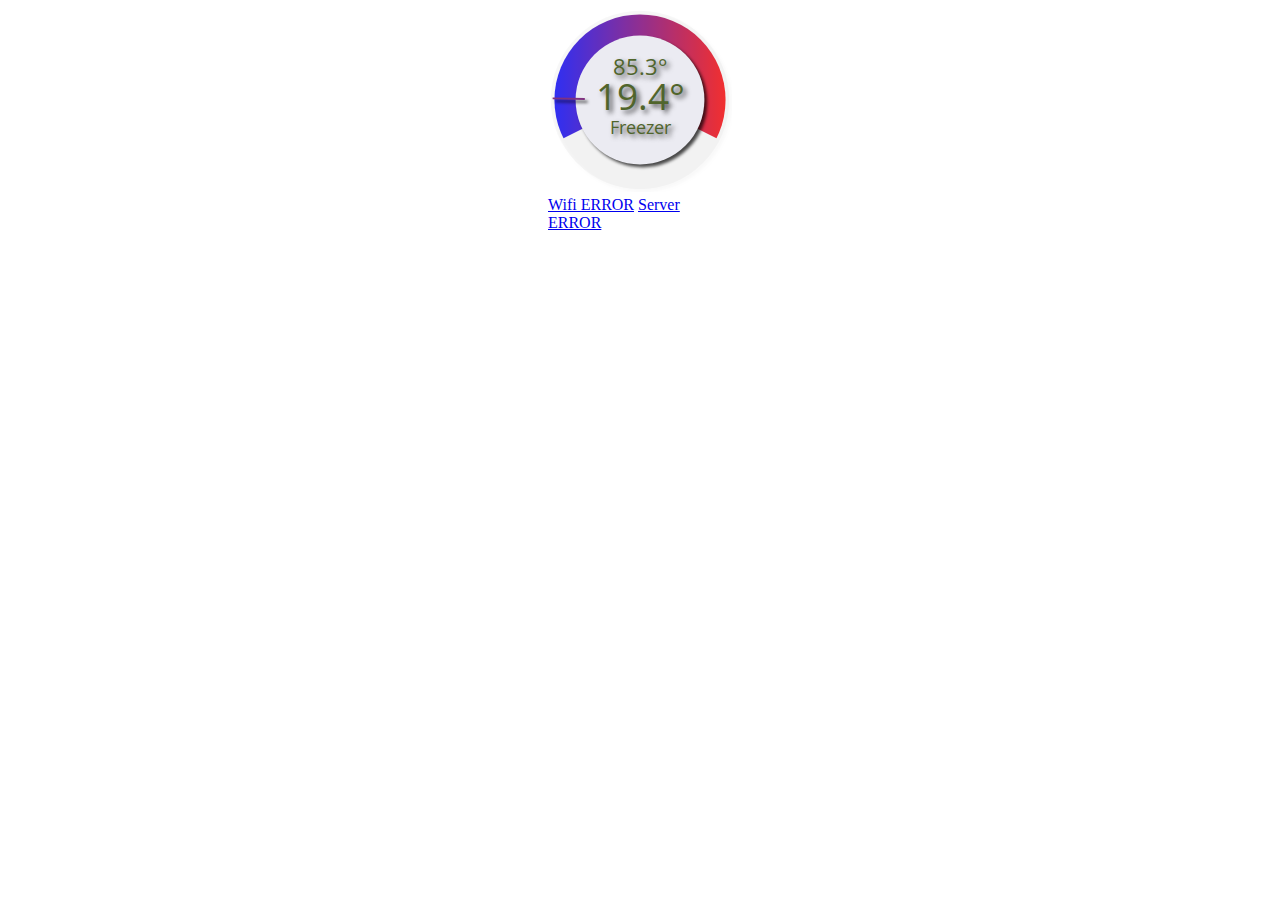
<file: webi/device/index.html>
<!DOCTYPE html>
<html lang="cz">
  <head>
    <meta charset="utf-8">
    <title>IoT Teploměr</title>
    <style>
			@import url(https://fonts.googleapis.com/css?family=Open+Sans:700,300);
			html {
				margin:    0 auto;
    		max-width: 200px;//700px;
			}
			.shadow {
				-webkit-filter: drop-shadow( 3px 3px 2px rgba(0, 0, 0, .7));
				filter: drop-shadow( 3px 3px 2px rgba(0, 0, 0, .7));
			}
			text {
				fill: #556B2F;
				font-family: 'Open Sans', Helvetica, sans-serif;
				-webkit-font-smoothing: antialiased;
				text-shadow: 3px 3px 5px rgba(0, 0, 0, .7);
			}
		</style>
  </head>
  <body onload="load()">
    <svg viewBox="0 0 200 200">
      <defs>
        <linearGradient id="grad1" x1="0%" y1="0%" x2="100%" y2="0%">
          <stop offset="0%" style="stop-color:rgb(50,50,255);stop-opacity:1" />
          <stop offset="100%" style="stop-color:rgb(255,50,50);stop-opacity:1" />
        </linearGradient>
      </defs>
      <circle cx="100" cy="100" r="93" fill="url(#grad1)" />
      <polygon points="0,200 0,150 100,100 200,150 200,200" style="fill:white;stroke:white;stroke-width:0" />
      <circle class="shadow" cx="100" cy="100" r="70" fill="GhostWhite" />
      <text id="temp2" x="50%" y="33%" font-size="1.5em" dominant-baseline="middle" text-anchor="middle"></text>
      <text id="temp1" x="50%" y="50%" font-size="2.5em" dominant-baseline="middle" text-anchor="middle"></text>
      <text id="caption" x="50%" y="66%" font-size="1.2em" dominant-baseline="middle" text-anchor="middle">No data</text>
      <circle class="shadow" cx="100" cy="100" r="97" fill="rgba(0,0,0,0.03)" />
      <line id="pointer" class="shadow" x1="100" y1="5" x2="100" y2="40" style="stroke:rgb(128,50,128);stroke-width:2" />
      Sorry, your browser does not support inline SVG.
    </svg>

    <div>
      <a id="wifi" href="config.html">WiFi</a>
      <a id="server" href="config.html">Server</a>
    </div>

<script>
	function load() {
		reload();
		fetch("config.json", {cache: "no-store"})
			.then((response) => response.json())
			.then((json) => {
				document.getElementById("server").innerHTML = json["server"] ? "Server OK" : "Server ERROR";
				document.getElementById("wifi").innerHTML = json["wifi"] ? "Wifi OK" : "Wifi ERROR";
			});
	}

	function reload() {
		fetch("data.json", {cache: "no-store"})
   		.then((response) => response.json())
   		.then((json) => {
   			//console.log(json);
				let t1 = parseFloat(json["data"][0]);
				let t2 = parseFloat(json["data"][1]);
				let caption = json["caption"];
   			document.getElementById("temp1").innerHTML = t1.toFixed(1) + '&deg';
   			document.getElementById("temp2").innerHTML = t2.toFixed(1) + '&deg';
   			document.getElementById("caption").innerHTML = caption;

				let tmin = 0.0;
				let tmax = 150.0;
				let pi32 = Math.PI/3*2;
				let pi34 = pi32*2;
				let angle = -pi32 + t1 / (tmax - tmin) * pi34;
				let sx = Math.sin(angle);
				let cy = Math.cos(angle);
				let x1 = 100 + sx * 60;
				let x2 = 100 + sx * 95;
				let y1 = 100 - cy * 60;
				let y2 = 100 - cy * 95;
				//console.log(angle, x1, y1, x2, y2);
				document.getElementById("pointer").setAttribute("x1", x1);
				document.getElementById("pointer").setAttribute("y1", y1);
				document.getElementById("pointer").setAttribute("x2", x2);
				document.getElementById("pointer").setAttribute("y2", y2);
   		});
   		setTimeout(reload, 2500);
   }
</script>

  </body>
</html>
</file>
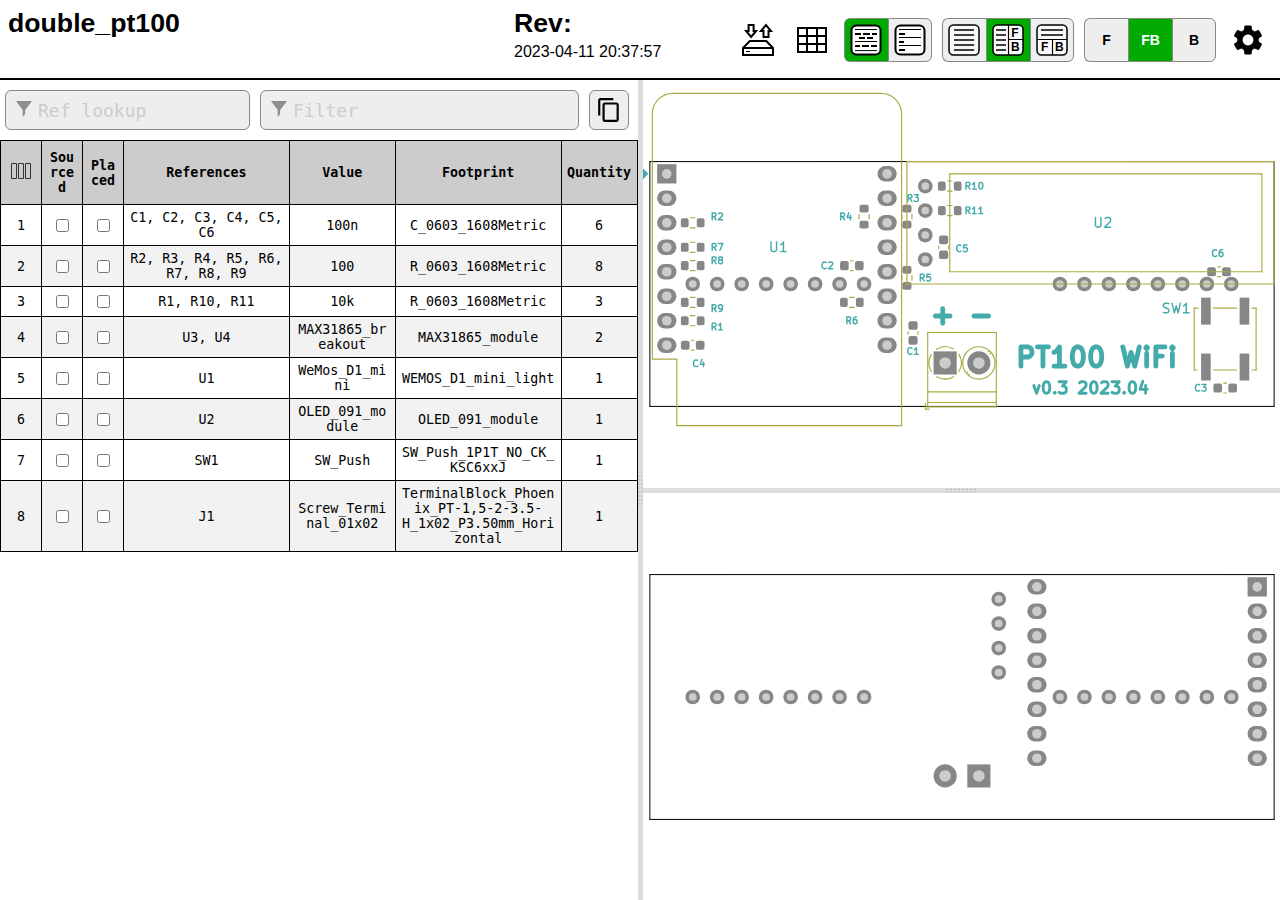
<file: hw/double_pt100/bom/ibom.html>
<!DOCTYPE html>
<html lang="en">

<head>
  <meta charset="UTF-8">
  <meta name="viewport" content="width=device-width, initial-scale=1.0">
  <title>Interactive BOM for KiCAD</title>
  <style type="text/css">
:root {
  --pcb-edge-color: black;
  --pad-color: #878787;
  --pad-hole-color: #CCCCCC;
  --pad-color-highlight: #D04040;
  --pad-color-highlight-both: #D0D040;
  --pad-color-highlight-marked: #44a344;
  --pin1-outline-color: #ffb629;
  --pin1-outline-color-highlight: #ffb629;
  --pin1-outline-color-highlight-both: #fcbb39;
  --pin1-outline-color-highlight-marked: #fdbe41;
  --silkscreen-edge-color: #aa4;
  --silkscreen-polygon-color: #4aa;
  --silkscreen-text-color: #4aa;
  --fabrication-edge-color: #907651;
  --fabrication-polygon-color: #907651;
  --fabrication-text-color: #a27c24;
  --track-color: #def5f1;
  --track-color-highlight: #D04040;
  --zone-color: #def5f1;
  --zone-color-highlight: #d0404080;
}

html,
body {
  margin: 0px;
  height: 100%;
  font-family: Verdana, sans-serif;
}

.dark.topmostdiv {
  --pcb-edge-color: #eee;
  --pad-color: #808080;
  --pin1-outline-color: #ffa800;
  --pin1-outline-color-highlight: #ccff00;
  --track-color: #42524f;
  --zone-color: #42524f;
  background-color: #252c30;
  color: #eee;
}

button {
  background-color: #eee;
  border: 1px solid #888;
  color: black;
  height: 44px;
  width: 44px;
  text-align: center;
  text-decoration: none;
  display: inline-block;
  font-size: 14px;
  font-weight: bolder;
}

.dark button {
  /* This will be inverted */
  background-color: #c3b7b5;
}

button.depressed {
  background-color: #0a0;
  color: white;
}

.dark button.depressed {
  /* This will be inverted */
  background-color: #b3b;
}

button:focus {
  outline: 0;
}

button#tb-btn {
  background-image: url("data:image/svg+xml,%3Csvg xmlns='http://www.w3.org/2000/svg' viewBox='0 0 8.47 8.47'%3E%3Crect transform='translate(0 -288.53)' ry='1.17' y='288.8' x='.27' height='7.94' width='7.94' fill='%23f9f9f9'/%3E%3Cg transform='translate(0 -288.53)'%3E%3Crect width='7.94' height='7.94' x='.27' y='288.8' ry='1.17' fill='none' stroke='%23000' stroke-width='.4' stroke-linejoin='round'/%3E%3Cpath d='M1.32 290.12h5.82M1.32 291.45h5.82' fill='none' stroke='%23000' stroke-width='.4'/%3E%3Cpath d='M4.37 292.5v4.23M.26 292.63H8.2' fill='none' stroke='%23000' stroke-width='.3'/%3E%3Ctext font-weight='700' font-size='3.17' font-family='sans-serif'%3E%3Ctspan x='1.35' y='295.73'%3EF%3C/tspan%3E%3Ctspan x='5.03' y='295.68'%3EB%3C/tspan%3E%3C/text%3E%3C/g%3E%3C/svg%3E%0A");
}

button#lr-btn {
  background-image: url("data:image/svg+xml,%3Csvg xmlns='http://www.w3.org/2000/svg' viewBox='0 0 8.47 8.47'%3E%3Crect transform='translate(0 -288.53)' ry='1.17' y='288.8' x='.27' height='7.94' width='7.94' fill='%23f9f9f9'/%3E%3Cg transform='translate(0 -288.53)'%3E%3Crect width='7.94' height='7.94' x='.27' y='288.8' ry='1.17' fill='none' stroke='%23000' stroke-width='.4' stroke-linejoin='round'/%3E%3Cpath d='M1.06 290.12H3.7m-2.64 1.33H3.7m-2.64 1.32H3.7m-2.64 1.3H3.7m-2.64 1.33H3.7' fill='none' stroke='%23000' stroke-width='.4'/%3E%3Cpath d='M4.37 288.8v7.94m0-4.11h3.96' fill='none' stroke='%23000' stroke-width='.3'/%3E%3Ctext font-weight='700' font-size='3.17' font-family='sans-serif'%3E%3Ctspan x='5.11' y='291.96'%3EF%3C/tspan%3E%3Ctspan x='5.03' y='295.68'%3EB%3C/tspan%3E%3C/text%3E%3C/g%3E%3C/svg%3E%0A");
}

button#bom-btn {
  background-image: url("data:image/svg+xml,%3Csvg xmlns='http://www.w3.org/2000/svg' viewBox='0 0 8.47 8.47'%3E%3Crect transform='translate(0 -288.53)' ry='1.17' y='288.8' x='.27' height='7.94' width='7.94' fill='%23f9f9f9'/%3E%3Cg transform='translate(0 -288.53)' fill='none' stroke='%23000' stroke-width='.4'%3E%3Crect width='7.94' height='7.94' x='.27' y='288.8' ry='1.17' stroke-linejoin='round'/%3E%3Cpath d='M1.59 290.12h5.29M1.59 291.45h5.33M1.59 292.75h5.33M1.59 294.09h5.33M1.59 295.41h5.33'/%3E%3C/g%3E%3C/svg%3E");
}

button#bom-grouped-btn {
  background-image: url("data:image/svg+xml,%3Csvg xmlns='http://www.w3.org/2000/svg' width='32' height='32'%3E%3Cg stroke='%23000' stroke-linejoin='round' class='layer'%3E%3Crect width='29' height='29' x='1.5' y='1.5' stroke-width='2' fill='%23fff' rx='5' ry='5'/%3E%3Cpath stroke-linecap='square' stroke-width='2' d='M6 10h4m4 0h5m4 0h3M6.1 22h3m3.9 0h5m4 0h4m-16-8h4m4 0h4'/%3E%3Cpath stroke-linecap='null' d='M5 17.5h22M5 26.6h22M5 5.5h22'/%3E%3C/g%3E%3C/svg%3E");
}

button#bom-ungrouped-btn {
  background-image: url("data:image/svg+xml,%3Csvg xmlns='http://www.w3.org/2000/svg' width='32' height='32'%3E%3Cg stroke='%23000' stroke-linejoin='round' class='layer'%3E%3Crect width='29' height='29' x='1.5' y='1.5' stroke-width='2' fill='%23fff' rx='5' ry='5'/%3E%3Cpath stroke-linecap='square' stroke-width='2' d='M6 10h4m-4 8h3m-3 8h4'/%3E%3Cpath stroke-linecap='null' d='M5 13.5h22m-22 8h22M5 5.5h22'/%3E%3C/g%3E%3C/svg%3E");
}

button#bom-netlist-btn {
  background-image: url("data:image/svg+xml,%3Csvg xmlns='http://www.w3.org/2000/svg' width='32' height='32'%3E%3Cg fill='none' stroke='%23000' class='layer'%3E%3Crect width='29' height='29' x='1.5' y='1.5' stroke-width='2' fill='%23fff' rx='5' ry='5'/%3E%3Cpath stroke-width='2' d='M6 26l6-6v-8m13.8-6.3l-6 6v8'/%3E%3Ccircle cx='11.8' cy='9.5' r='2.8' stroke-width='2'/%3E%3Ccircle cx='19.8' cy='22.8' r='2.8' stroke-width='2'/%3E%3C/g%3E%3C/svg%3E");
}

button#copy {
  background-image: url("data:image/svg+xml,%3Csvg height='48' viewBox='0 0 48 48' width='48' xmlns='http://www.w3.org/2000/svg'%3E%3Cpath d='M0 0h48v48h-48z' fill='none'/%3E%3Cpath d='M32 2h-24c-2.21 0-4 1.79-4 4v28h4v-28h24v-4zm6 8h-22c-2.21 0-4 1.79-4 4v28c0 2.21 1.79 4 4 4h22c2.21 0 4-1.79 4-4v-28c0-2.21-1.79-4-4-4zm0 32h-22v-28h22v28z'/%3E%3C/svg%3E");
  background-position: 6px 6px;
  background-repeat: no-repeat;
  background-size: 26px 26px;
  border-radius: 6px;
  height: 40px;
  width: 40px;
  margin: 10px 5px;
}

button#copy:active {
  box-shadow: inset 0px 0px 5px #6c6c6c;
}

textarea.clipboard-temp {
  position: fixed;
  top: 0;
  left: 0;
  width: 2em;
  height: 2em;
  padding: 0;
  border: None;
  outline: None;
  box-shadow: None;
  background: transparent;
}

.left-most-button {
  border-right: 0;
  border-top-left-radius: 6px;
  border-bottom-left-radius: 6px;
}

.middle-button {
  border-right: 0;
}

.right-most-button {
  border-top-right-radius: 6px;
  border-bottom-right-radius: 6px;
}

.button-container {
  font-size: 0;
  margin: 10px 10px 10px 0px;
}

.dark .button-container {
  filter: invert(1);
}

.button-container button {
  background-size: 32px 32px;
  background-position: 5px 5px;
  background-repeat: no-repeat;
}

@media print {
  .hideonprint {
    display: none;
  }
}

canvas {
  cursor: crosshair;
}

canvas:active {
  cursor: grabbing;
}

.fileinfo {
  width: 100%;
  max-width: 1000px;
  border: none;
  padding: 5px;
}

.fileinfo .title {
  font-size: 20pt;
  font-weight: bold;
}

.fileinfo td {
  overflow: hidden;
  white-space: nowrap;
  max-width: 1px;
  width: 50%;
  text-overflow: ellipsis;
}

.bom {
  border-collapse: collapse;
  font-family: Consolas, "DejaVu Sans Mono", Monaco, monospace;
  font-size: 10pt;
  table-layout: fixed;
  width: 100%;
  margin-top: 1px;
  position: relative;
}

.bom th,
.bom td {
  border: 1px solid black;
  padding: 5px;
  word-wrap: break-word;
  text-align: center;
  position: relative;
}

.dark .bom th,
.dark .bom td {
  border: 1px solid #777;
}

.bom th {
  background-color: #CCCCCC;
  background-clip: padding-box;
}

.dark .bom th {
  background-color: #3b4749;
}

.bom tr.highlighted:nth-child(n) {
  background-color: #cfc;
}

.dark .bom tr.highlighted:nth-child(n) {
  background-color: #226022;
}

.bom tr:nth-child(even) {
  background-color: #f2f2f2;
}

.dark .bom tr:nth-child(even) {
  background-color: #313b40;
}

.bom tr.checked {
  color: #1cb53d;
}

.dark .bom tr.checked {
  color: #2cce54;
}

.bom tr {
  transition: background-color 0.2s;
}

.bom .numCol {
  width: 30px;
}

.bom .value {
  width: 15%;
}

.bom .quantity {
  width: 65px;
}

.bom th .sortmark {
  position: absolute;
  right: 1px;
  top: 1px;
  margin-top: -5px;
  border-width: 5px;
  border-style: solid;
  border-color: transparent transparent #221 transparent;
  transform-origin: 50% 85%;
  transition: opacity 0.2s, transform 0.4s;
}

.dark .bom th .sortmark {
  filter: invert(1);
}

.bom th .sortmark.none {
  opacity: 0;
}

.bom th .sortmark.desc {
  transform: rotate(180deg);
}

.bom th:hover .sortmark.none {
  opacity: 0.5;
}

.bom .bom-checkbox {
  width: 30px;
  position: relative;
  user-select: none;
  -moz-user-select: none;
}

.bom .bom-checkbox:before {
  content: "";
  position: absolute;
  border-width: 15px;
  border-style: solid;
  border-color: #51829f transparent transparent transparent;
  visibility: hidden;
  top: -15px;
}

.bom .bom-checkbox:after {
  content: "Double click to set/unset all";
  position: absolute;
  color: white;
  top: -35px;
  left: -26px;
  background: #51829f;
  padding: 5px 15px;
  border-radius: 8px;
  white-space: nowrap;
  visibility: hidden;
}

.bom .bom-checkbox:hover:before,
.bom .bom-checkbox:hover:after {
  visibility: visible;
  transition: visibility 0.2s linear 1s;
}

.split {
  -webkit-box-sizing: border-box;
  -moz-box-sizing: border-box;
  box-sizing: border-box;
  overflow-y: auto;
  overflow-x: hidden;
  background-color: inherit;
}

.split.split-horizontal,
.gutter.gutter-horizontal {
  height: 100%;
  float: left;
}

.gutter {
  background-color: #ddd;
  background-repeat: no-repeat;
  background-position: 50%;
  transition: background-color 0.3s;
}

.dark .gutter {
  background-color: #777;
}

.gutter.gutter-horizontal {
  background-image: url('[data-uri]');
  cursor: ew-resize;
  width: 5px;
}

.gutter.gutter-vertical {
  background-image: url('[data-uri]');
  cursor: ns-resize;
  height: 5px;
}

.searchbox {
  float: left;
  height: 40px;
  margin: 10px 5px;
  padding: 12px 32px;
  font-family: Consolas, "DejaVu Sans Mono", Monaco, monospace;
  font-size: 18px;
  box-sizing: border-box;
  border: 1px solid #888;
  border-radius: 6px;
  outline: none;
  background-color: #eee;
  transition: background-color 0.2s, border 0.2s;
  background-image: url('[data-uri]');
  background-position: 10px 10px;
  background-repeat: no-repeat;
}

.dark .searchbox {
  background-color: #111;
  color: #eee;
}

.searchbox::placeholder {
  color: #ccc;
}

.dark .searchbox::placeholder {
  color: #666;
}

.filter {
  width: calc(60% - 64px);
}

.reflookup {
  width: calc(40% - 10px);
}

input[type=text]:focus {
  background-color: white;
  border: 1px solid #333;
}

.dark input[type=text]:focus {
  background-color: #333;
  border: 1px solid #ccc;
}

mark.highlight {
  background-color: #5050ff;
  color: #fff;
  padding: 2px;
  border-radius: 6px;
}

.dark mark.highlight {
  background-color: #76a6da;
  color: #111;
}

.menubtn {
  background-color: white;
  border: none;
  background-image: url("data:image/svg+xml,%3Csvg xmlns='http://www.w3.org/2000/svg' width='36' height='36' viewBox='0 0 20 20'%3E%3Cpath fill='none' d='M0 0h20v20H0V0z'/%3E%3Cpath d='M15.95 10.78c.03-.25.05-.51.05-.78s-.02-.53-.06-.78l1.69-1.32c.15-.12.19-.34.1-.51l-1.6-2.77c-.1-.18-.31-.24-.49-.18l-1.99.8c-.42-.32-.86-.58-1.35-.78L12 2.34c-.03-.2-.2-.34-.4-.34H8.4c-.2 0-.36.14-.39.34l-.3 2.12c-.49.2-.94.47-1.35.78l-1.99-.8c-.18-.07-.39 0-.49.18l-1.6 2.77c-.1.18-.06.39.1.51l1.69 1.32c-.04.25-.07.52-.07.78s.02.53.06.78L2.37 12.1c-.15.12-.19.34-.1.51l1.6 2.77c.1.18.31.24.49.18l1.99-.8c.42.32.86.58 1.35.78l.3 2.12c.04.2.2.34.4.34h3.2c.2 0 .37-.14.39-.34l.3-2.12c.49-.2.94-.47 1.35-.78l1.99.8c.18.07.39 0 .49-.18l1.6-2.77c.1-.18.06-.39-.1-.51l-1.67-1.32zM10 13c-1.65 0-3-1.35-3-3s1.35-3 3-3 3 1.35 3 3-1.35 3-3 3z'/%3E%3C/svg%3E%0A");
  background-position: center;
  background-repeat: no-repeat;
}

.statsbtn {
  background-color: white;
  border: none;
  background-image: url("data:image/svg+xml,%3Csvg width='36' height='36' xmlns='http://www.w3.org/2000/svg'%3E%3Cpath d='M4 6h28v24H4V6zm0 8h28v8H4m9-16v24h10V5.8' fill='none' stroke='%23000' stroke-width='2'/%3E%3C/svg%3E");
  background-position: center;
  background-repeat: no-repeat;
}

.iobtn {
  background-color: white;
  border: none;
  background-image: url("data:image/svg+xml,%3Csvg xmlns='http://www.w3.org/2000/svg' width='36' height='36'%3E%3Cpath fill='none' stroke='%23000' stroke-width='2' d='M3 33v-7l6.8-7h16.5l6.7 7v7H3zM3.2 26H33M21 9l5-5.9 5 6h-2.5V15h-5V9H21zm-4.9 0l-5 6-5-6h2.5V3h5v6h2.5z'/%3E%3Cpath fill='none' stroke='%23000' d='M6.1 29.5H10'/%3E%3C/svg%3E");
  background-position: center;
  background-repeat: no-repeat;
}

.visbtn {
  background-image: url("data:image/svg+xml,%3Csvg xmlns='http://www.w3.org/2000/svg' width='24' height='24'%3E%3Cpath fill='none' stroke='%23333' d='M2.5 4.5h5v15h-5zM9.5 4.5h5v15h-5zM16.5 4.5h5v15h-5z'/%3E%3C/svg%3E");
  background-position: center;
  background-repeat: no-repeat;
  padding: 15px;
}

#vismenu-content {
  left: 0px;
  font-family: Verdana, sans-serif;
}

.dark .statsbtn,
.dark .savebtn,
.dark .menubtn,
.dark .iobtn,
.dark .visbtn {
  filter: invert(1);
}

.flexbox {
  display: flex;
  align-items: center;
  justify-content: space-between;
  width: 100%;
}

.savebtn {
  background-color: #d6d6d6;
  width: auto;
  height: 30px;
  flex-grow: 1;
  margin: 5px;
  border-radius: 4px;
}

.savebtn:active {
  background-color: #0a0;
  color: white;
}

.dark .savebtn:active {
  /* This will be inverted */
  background-color: #b3b;
}

.stats {
  border-collapse: collapse;
  font-size: 12pt;
  table-layout: fixed;
  width: 100%;
  min-width: 450px;
}

.dark .stats td {
  border: 1px solid #bbb;
}

.stats td {
  border: 1px solid black;
  padding: 5px;
  word-wrap: break-word;
  text-align: center;
  position: relative;
}

#checkbox-stats div {
  position: absolute;
  left: 0;
  top: 0;
  height: 100%;
  width: 100%;
  display: flex;
  align-items: center;
  justify-content: center;
}

#checkbox-stats .bar {
  background-color: rgba(28, 251, 0, 0.6);
}

.menu {
  position: relative;
  display: inline-block;
  margin: 10px 10px 10px 0px;
}

.menu-content {
  font-size: 12pt !important;
  text-align: left !important;
  font-weight: normal !important;
  display: none;
  position: absolute;
  background-color: white;
  right: 0;
  min-width: 300px;
  box-shadow: 0px 8px 16px 0px rgba(0, 0, 0, 0.2);
  z-index: 100;
  padding: 8px;
}

.dark .menu-content {
  background-color: #111;
}

.menu:hover .menu-content {
  display: block;
}

.menu:hover .menubtn,
.menu:hover .iobtn,
.menu:hover .statsbtn {
  background-color: #eee;
}

.menu-label {
  display: inline-block;
  padding: 8px;
  border: 1px solid #ccc;
  border-top: 0;
  width: calc(100% - 18px);
}

.menu-label-top {
  border-top: 1px solid #ccc;
}

.menu-textbox {
  float: left;
  height: 24px;
  margin: 10px 5px;
  padding: 5px 5px;
  font-family: Consolas, "DejaVu Sans Mono", Monaco, monospace;
  font-size: 14px;
  box-sizing: border-box;
  border: 1px solid #888;
  border-radius: 4px;
  outline: none;
  background-color: #eee;
  transition: background-color 0.2s, border 0.2s;
  width: calc(100% - 10px);
}

.menu-textbox.invalid,
.dark .menu-textbox.invalid {
  color: red;
}

.dark .menu-textbox {
  background-color: #222;
  color: #eee;
}

.radio-container {
  margin: 4px;
}

.topmostdiv {
  width: 100%;
  height: 100%;
  background-color: white;
  transition: background-color 0.3s;
}

#top {
  height: 78px;
  border-bottom: 2px solid black;
}

.dark #top {
  border-bottom: 2px solid #ccc;
}

#dbg {
  display: block;
}

::-webkit-scrollbar {
  width: 8px;
}

::-webkit-scrollbar-track {
  background: #aaa;
}

::-webkit-scrollbar-thumb {
  background: #666;
  border-radius: 3px;
}

::-webkit-scrollbar-thumb:hover {
  background: #555;
}

.slider {
  -webkit-appearance: none;
  width: 100%;
  margin: 3px 0;
  padding: 0;
  outline: none;
  opacity: 0.7;
  -webkit-transition: .2s;
  transition: opacity .2s;
  border-radius: 3px;
}

.slider:hover {
  opacity: 1;
}

.slider:focus {
  outline: none;
}

.slider::-webkit-slider-runnable-track {
  -webkit-appearance: none;
  width: 100%;
  height: 8px;
  background: #d3d3d3;
  border-radius: 3px;
  border: none;
}

.slider::-webkit-slider-thumb {
  -webkit-appearance: none;
  width: 15px;
  height: 15px;
  border-radius: 50%;
  background: #0a0;
  cursor: pointer;
  margin-top: -4px;
}

.dark .slider::-webkit-slider-thumb {
  background: #3d3;
}

.slider::-moz-range-thumb {
  width: 15px;
  height: 15px;
  border-radius: 50%;
  background: #0a0;
  cursor: pointer;
}

.slider::-moz-range-track {
  height: 8px;
  background: #d3d3d3;
  border-radius: 3px;
}

.dark .slider::-moz-range-thumb {
  background: #3d3;
}

.slider::-ms-track {
  width: 100%;
  height: 8px;
  border-width: 3px 0;
  background: transparent;
  border-color: transparent;
  color: transparent;
  transition: opacity .2s;
}

.slider::-ms-fill-lower {
  background: #d3d3d3;
  border: none;
  border-radius: 3px;
}

.slider::-ms-fill-upper {
  background: #d3d3d3;
  border: none;
  border-radius: 3px;
}

.slider::-ms-thumb {
  width: 15px;
  height: 15px;
  border-radius: 50%;
  background: #0a0;
  cursor: pointer;
  margin: 0;
}

.shameless-plug {
  font-size: 0.8em;
  text-align: center;
  display: block;
}

a {
  color: #0278a4;
}

.dark a {
  color: #00b9fd;
}

#frontcanvas,
#backcanvas {
  touch-action: none;
}

.placeholder {
  border: 1px dashed #9f9fda !important;
  background-color: #edf2f7 !important;
}

.dragging {
  z-index: 999;
}

.dark .dragging>table>tbody>tr {
  background-color: #252c30;
}

.dark .placeholder {
  filter: invert(1);
}

.column-spacer {
  top: 0;
  left: 0;
  width: calc(100% - 4px);
  position: absolute;
  cursor: pointer;
  user-select: none;
  height: 100%;
}

.column-width-handle {
  top: 0;
  right: 0;
  width: 4px;
  position: absolute;
  cursor: col-resize;
  user-select: none;
  height: 100%;
}

.column-width-handle:hover {
  background-color: #4f99bd;
}

.help-link {
  border: 1px solid #0278a4;
  padding-inline: 0.3rem;
  border-radius: 3px;
  cursor: pointer;
}

.dark .help-link {
  border: 1px solid #00b9fd;
}


  </style>
  <script type="text/javascript" >
///////////////////////////////////////////////
/*
  Split.js - v1.3.5
  MIT License
  https://github.com/nathancahill/Split.js
*/
!function(e,t){"object"==typeof exports&&"undefined"!=typeof module?module.exports=t():"function"==typeof define&&define.amd?define(t):e.Split=t()}(this,function(){"use strict";var e=window,t=e.document,n="addEventListener",i="removeEventListener",r="getBoundingClientRect",s=function(){return!1},o=e.attachEvent&&!e[n],a=["","-webkit-","-moz-","-o-"].filter(function(e){var n=t.createElement("div");return n.style.cssText="width:"+e+"calc(9px)",!!n.style.length}).shift()+"calc",l=function(e){return"string"==typeof e||e instanceof String?t.querySelector(e):e};return function(u,c){function z(e,t,n){var i=A(y,t,n);Object.keys(i).forEach(function(t){return e.style[t]=i[t]})}function h(e,t){var n=B(y,t);Object.keys(n).forEach(function(t){return e.style[t]=n[t]})}function f(e){var t=E[this.a],n=E[this.b],i=t.size+n.size;t.size=e/this.size*i,n.size=i-e/this.size*i,z(t.element,t.size,this.aGutterSize),z(n.element,n.size,this.bGutterSize)}function m(e){var t;this.dragging&&((t="touches"in e?e.touches[0][b]-this.start:e[b]-this.start)<=E[this.a].minSize+M+this.aGutterSize?t=E[this.a].minSize+this.aGutterSize:t>=this.size-(E[this.b].minSize+M+this.bGutterSize)&&(t=this.size-(E[this.b].minSize+this.bGutterSize)),f.call(this,t),c.onDrag&&c.onDrag())}function g(){var e=E[this.a].element,t=E[this.b].element;this.size=e[r]()[y]+t[r]()[y]+this.aGutterSize+this.bGutterSize,this.start=e[r]()[G]}function d(){var t=this,n=E[t.a].element,r=E[t.b].element;t.dragging&&c.onDragEnd&&c.onDragEnd(),t.dragging=!1,e[i]("mouseup",t.stop),e[i]("touchend",t.stop),e[i]("touchcancel",t.stop),t.parent[i]("mousemove",t.move),t.parent[i]("touchmove",t.move),delete t.stop,delete t.move,n[i]("selectstart",s),n[i]("dragstart",s),r[i]("selectstart",s),r[i]("dragstart",s),n.style.userSelect="",n.style.webkitUserSelect="",n.style.MozUserSelect="",n.style.pointerEvents="",r.style.userSelect="",r.style.webkitUserSelect="",r.style.MozUserSelect="",r.style.pointerEvents="",t.gutter.style.cursor="",t.parent.style.cursor=""}function S(t){var i=this,r=E[i.a].element,o=E[i.b].element;!i.dragging&&c.onDragStart&&c.onDragStart(),t.preventDefault(),i.dragging=!0,i.move=m.bind(i),i.stop=d.bind(i),e[n]("mouseup",i.stop),e[n]("touchend",i.stop),e[n]("touchcancel",i.stop),i.parent[n]("mousemove",i.move),i.parent[n]("touchmove",i.move),r[n]("selectstart",s),r[n]("dragstart",s),o[n]("selectstart",s),o[n]("dragstart",s),r.style.userSelect="none",r.style.webkitUserSelect="none",r.style.MozUserSelect="none",r.style.pointerEvents="none",o.style.userSelect="none",o.style.webkitUserSelect="none",o.style.MozUserSelect="none",o.style.pointerEvents="none",i.gutter.style.cursor=j,i.parent.style.cursor=j,g.call(i)}function v(e){e.forEach(function(t,n){if(n>0){var i=F[n-1],r=E[i.a],s=E[i.b];r.size=e[n-1],s.size=t,z(r.element,r.size,i.aGutterSize),z(s.element,s.size,i.bGutterSize)}})}function p(){F.forEach(function(e){e.parent.removeChild(e.gutter),E[e.a].element.style[y]="",E[e.b].element.style[y]=""})}void 0===c&&(c={});var y,b,G,E,w=l(u[0]).parentNode,D=e.getComputedStyle(w).flexDirection,U=c.sizes||u.map(function(){return 100/u.length}),k=void 0!==c.minSize?c.minSize:100,x=Array.isArray(k)?k:u.map(function(){return k}),L=void 0!==c.gutterSize?c.gutterSize:10,M=void 0!==c.snapOffset?c.snapOffset:30,O=c.direction||"horizontal",j=c.cursor||("horizontal"===O?"ew-resize":"ns-resize"),C=c.gutter||function(e,n){var i=t.createElement("div");return i.className="gutter gutter-"+n,i},A=c.elementStyle||function(e,t,n){var i={};return"string"==typeof t||t instanceof String?i[e]=t:i[e]=o?t+"%":a+"("+t+"% - "+n+"px)",i},B=c.gutterStyle||function(e,t){return n={},n[e]=t+"px",n;var n};"horizontal"===O?(y="width","clientWidth",b="clientX",G="left","paddingLeft"):"vertical"===O&&(y="height","clientHeight",b="clientY",G="top","paddingTop");var F=[];return E=u.map(function(e,t){var i,s={element:l(e),size:U[t],minSize:x[t]};if(t>0&&(i={a:t-1,b:t,dragging:!1,isFirst:1===t,isLast:t===u.length-1,direction:O,parent:w},i.aGutterSize=L,i.bGutterSize=L,i.isFirst&&(i.aGutterSize=L/2),i.isLast&&(i.bGutterSize=L/2),"row-reverse"===D||"column-reverse"===D)){var a=i.a;i.a=i.b,i.b=a}if(!o&&t>0){var c=C(t,O);h(c,L),c[n]("mousedown",S.bind(i)),c[n]("touchstart",S.bind(i)),w.insertBefore(c,s.element),i.gutter=c}0===t||t===u.length-1?z(s.element,s.size,L/2):z(s.element,s.size,L);var f=s.element[r]()[y];return f<s.minSize&&(s.minSize=f),t>0&&F.push(i),s}),o?{setSizes:v,destroy:p}:{setSizes:v,getSizes:function(){return E.map(function(e){return e.size})},collapse:function(e){if(e===F.length){var t=F[e-1];g.call(t),o||f.call(t,t.size-t.bGutterSize)}else{var n=F[e];g.call(n),o||f.call(n,n.aGutterSize)}},destroy:p}}});

///////////////////////////////////////////////

///////////////////////////////////////////////
// Copyright (c) 2013 Pieroxy <pieroxy@pieroxy.net>
// This work is free. You can redistribute it and/or modify it
// under the terms of the WTFPL, Version 2
// For more information see LICENSE.txt or http://www.wtfpl.net/
//
// For more information, the home page:
// http://pieroxy.net/blog/pages/lz-string/testing.html
//
// LZ-based compression algorithm, version 1.4.4
var LZString=function(){var o=String.fromCharCode,i={};var n={decompressFromBase64:function(o){return null==o?"":""==o?null:n._decompress(o.length,32,function(n){return function(o,n){if(!i[o]){i[o]={};for(var t=0;t<o.length;t++)i[o][o.charAt(t)]=t}return i[o][n]}("ABCDEFGHIJKLMNOPQRSTUVWXYZabcdefghijklmnopqrstuvwxyz0123456789+/=",o.charAt(n))})},_decompress:function(i,n,t){var r,e,a,s,p,u,l,f=[],c=4,d=4,h=3,v="",g=[],m={val:t(0),position:n,index:1};for(r=0;r<3;r+=1)f[r]=r;for(a=0,p=Math.pow(2,2),u=1;u!=p;)s=m.val&m.position,m.position>>=1,0==m.position&&(m.position=n,m.val=t(m.index++)),a|=(s>0?1:0)*u,u<<=1;switch(a){case 0:for(a=0,p=Math.pow(2,8),u=1;u!=p;)s=m.val&m.position,m.position>>=1,0==m.position&&(m.position=n,m.val=t(m.index++)),a|=(s>0?1:0)*u,u<<=1;l=o(a);break;case 1:for(a=0,p=Math.pow(2,16),u=1;u!=p;)s=m.val&m.position,m.position>>=1,0==m.position&&(m.position=n,m.val=t(m.index++)),a|=(s>0?1:0)*u,u<<=1;l=o(a);break;case 2:return""}for(f[3]=l,e=l,g.push(l);;){if(m.index>i)return"";for(a=0,p=Math.pow(2,h),u=1;u!=p;)s=m.val&m.position,m.position>>=1,0==m.position&&(m.position=n,m.val=t(m.index++)),a|=(s>0?1:0)*u,u<<=1;switch(l=a){case 0:for(a=0,p=Math.pow(2,8),u=1;u!=p;)s=m.val&m.position,m.position>>=1,0==m.position&&(m.position=n,m.val=t(m.index++)),a|=(s>0?1:0)*u,u<<=1;f[d++]=o(a),l=d-1,c--;break;case 1:for(a=0,p=Math.pow(2,16),u=1;u!=p;)s=m.val&m.position,m.position>>=1,0==m.position&&(m.position=n,m.val=t(m.index++)),a|=(s>0?1:0)*u,u<<=1;f[d++]=o(a),l=d-1,c--;break;case 2:return g.join("")}if(0==c&&(c=Math.pow(2,h),h++),f[l])v=f[l];else{if(l!==d)return null;v=e+e.charAt(0)}g.push(v),f[d++]=e+v.charAt(0),e=v,0==--c&&(c=Math.pow(2,h),h++)}}};return n}();"function"==typeof define&&define.amd?define(function(){return LZString}):"undefined"!=typeof module&&null!=module?module.exports=LZString:"undefined"!=typeof angular&&null!=angular&&angular.module("LZString",[]).factory("LZString",function(){return LZString});
///////////////////////////////////////////////

///////////////////////////////////////////////
/*!
 * PEP v0.4.3 | https://github.com/jquery/PEP
 * Copyright jQuery Foundation and other contributors | http://jquery.org/license
 */
!function(a,b){"object"==typeof exports&&"undefined"!=typeof module?module.exports=b():"function"==typeof define&&define.amd?define(b):a.PointerEventsPolyfill=b()}(this,function(){"use strict";function a(a,b){b=b||Object.create(null);var c=document.createEvent("Event");c.initEvent(a,b.bubbles||!1,b.cancelable||!1);
for(var d,e=2;e<m.length;e++)d=m[e],c[d]=b[d]||n[e];c.buttons=b.buttons||0;
var f=0;return f=b.pressure&&c.buttons?b.pressure:c.buttons?.5:0,c.x=c.clientX,c.y=c.clientY,c.pointerId=b.pointerId||0,c.width=b.width||0,c.height=b.height||0,c.pressure=f,c.tiltX=b.tiltX||0,c.tiltY=b.tiltY||0,c.twist=b.twist||0,c.tangentialPressure=b.tangentialPressure||0,c.pointerType=b.pointerType||"",c.hwTimestamp=b.hwTimestamp||0,c.isPrimary=b.isPrimary||!1,c}function b(){this.array=[],this.size=0}function c(a,b,c,d){this.addCallback=a.bind(d),this.removeCallback=b.bind(d),this.changedCallback=c.bind(d),A&&(this.observer=new A(this.mutationWatcher.bind(this)))}function d(a){return"body /shadow-deep/ "+e(a)}function e(a){return'[touch-action="'+a+'"]'}function f(a){return"{ -ms-touch-action: "+a+"; touch-action: "+a+"; }"}function g(){if(F){D.forEach(function(a){String(a)===a?(E+=e(a)+f(a)+"\n",G&&(E+=d(a)+f(a)+"\n")):(E+=a.selectors.map(e)+f(a.rule)+"\n",G&&(E+=a.selectors.map(d)+f(a.rule)+"\n"))});var a=document.createElement("style");a.textContent=E,document.head.appendChild(a)}}function h(){if(!window.PointerEvent){if(window.PointerEvent=a,window.navigator.msPointerEnabled){var b=window.navigator.msMaxTouchPoints;Object.defineProperty(window.navigator,"maxTouchPoints",{value:b,enumerable:!0}),u.registerSource("ms",_)}else Object.defineProperty(window.navigator,"maxTouchPoints",{value:0,enumerable:!0}),u.registerSource("mouse",N),void 0!==window.ontouchstart&&u.registerSource("touch",V);u.register(document)}}function i(a){if(!u.pointermap.has(a)){var b=new Error("InvalidPointerId");throw b.name="InvalidPointerId",b}}function j(a){for(var b=a.parentNode;b&&b!==a.ownerDocument;)b=b.parentNode;if(!b){var c=new Error("InvalidStateError");throw c.name="InvalidStateError",c}}function k(a){var b=u.pointermap.get(a);return 0!==b.buttons}function l(){window.Element&&!Element.prototype.setPointerCapture&&Object.defineProperties(Element.prototype,{setPointerCapture:{value:W},releasePointerCapture:{value:X},hasPointerCapture:{value:Y}})}
var m=["bubbles","cancelable","view","detail","screenX","screenY","clientX","clientY","ctrlKey","altKey","shiftKey","metaKey","button","relatedTarget","pageX","pageY"],n=[!1,!1,null,null,0,0,0,0,!1,!1,!1,!1,0,null,0,0],o=window.Map&&window.Map.prototype.forEach,p=o?Map:b;b.prototype={set:function(a,b){return void 0===b?this["delete"](a):(this.has(a)||this.size++,void(this.array[a]=b))},has:function(a){return void 0!==this.array[a]},"delete":function(a){this.has(a)&&(delete this.array[a],this.size--)},get:function(a){return this.array[a]},clear:function(){this.array.length=0,this.size=0},forEach:function(a,b){return this.array.forEach(function(c,d){a.call(b,c,d,this)},this)}};var q=["bubbles","cancelable","view","detail","screenX","screenY","clientX","clientY","ctrlKey","altKey","shiftKey","metaKey","button","relatedTarget","buttons","pointerId","width","height","pressure","tiltX","tiltY","pointerType","hwTimestamp","isPrimary","type","target","currentTarget","which","pageX","pageY","timeStamp"],r=[!1,!1,null,null,0,0,0,0,!1,!1,!1,!1,0,null,0,0,0,0,0,0,0,"",0,!1,"",null,null,0,0,0,0],s={pointerover:1,pointerout:1,pointerenter:1,pointerleave:1},t="undefined"!=typeof SVGElementInstance,u={pointermap:new p,eventMap:Object.create(null),captureInfo:Object.create(null),eventSources:Object.create(null),eventSourceList:[],registerSource:function(a,b){var c=b,d=c.events;d&&(d.forEach(function(a){c[a]&&(this.eventMap[a]=c[a].bind(c))},this),this.eventSources[a]=c,this.eventSourceList.push(c))},register:function(a){for(var b,c=this.eventSourceList.length,d=0;d<c&&(b=this.eventSourceList[d]);d++)
b.register.call(b,a)},unregister:function(a){for(var b,c=this.eventSourceList.length,d=0;d<c&&(b=this.eventSourceList[d]);d++)
b.unregister.call(b,a)},contains:function(a,b){try{return a.contains(b)}catch(c){return!1}},down:function(a){a.bubbles=!0,this.fireEvent("pointerdown",a)},move:function(a){a.bubbles=!0,this.fireEvent("pointermove",a)},up:function(a){a.bubbles=!0,this.fireEvent("pointerup",a)},enter:function(a){a.bubbles=!1,this.fireEvent("pointerenter",a)},leave:function(a){a.bubbles=!1,this.fireEvent("pointerleave",a)},over:function(a){a.bubbles=!0,this.fireEvent("pointerover",a)},out:function(a){a.bubbles=!0,this.fireEvent("pointerout",a)},cancel:function(a){a.bubbles=!0,this.fireEvent("pointercancel",a)},leaveOut:function(a){this.out(a),this.propagate(a,this.leave,!1)},enterOver:function(a){this.over(a),this.propagate(a,this.enter,!0)},eventHandler:function(a){if(!a._handledByPE){var b=a.type,c=this.eventMap&&this.eventMap[b];c&&c(a),a._handledByPE=!0}},listen:function(a,b){b.forEach(function(b){this.addEvent(a,b)},this)},unlisten:function(a,b){b.forEach(function(b){this.removeEvent(a,b)},this)},addEvent:function(a,b){a.addEventListener(b,this.boundHandler)},removeEvent:function(a,b){a.removeEventListener(b,this.boundHandler)},makeEvent:function(b,c){this.captureInfo[c.pointerId]&&(c.relatedTarget=null);var d=new a(b,c);return c.preventDefault&&(d.preventDefault=c.preventDefault),d._target=d._target||c.target,d},fireEvent:function(a,b){var c=this.makeEvent(a,b);return this.dispatchEvent(c)},cloneEvent:function(a){for(var b,c=Object.create(null),d=0;d<q.length;d++)b=q[d],c[b]=a[b]||r[d],!t||"target"!==b&&"relatedTarget"!==b||c[b]instanceof SVGElementInstance&&(c[b]=c[b].correspondingUseElement);return a.preventDefault&&(c.preventDefault=function(){a.preventDefault()}),c},getTarget:function(a){var b=this.captureInfo[a.pointerId];return b?a._target!==b&&a.type in s?void 0:b:a._target},propagate:function(a,b,c){for(var d=a.target,e=[];d!==document&&!d.contains(a.relatedTarget);) if(e.push(d),d=d.parentNode,!d)return;c&&e.reverse(),e.forEach(function(c){a.target=c,b.call(this,a)},this)},setCapture:function(b,c,d){this.captureInfo[b]&&this.releaseCapture(b,d),this.captureInfo[b]=c,this.implicitRelease=this.releaseCapture.bind(this,b,d),document.addEventListener("pointerup",this.implicitRelease),document.addEventListener("pointercancel",this.implicitRelease);var e=new a("gotpointercapture");e.pointerId=b,e._target=c,d||this.asyncDispatchEvent(e)},releaseCapture:function(b,c){var d=this.captureInfo[b];if(d){this.captureInfo[b]=void 0,document.removeEventListener("pointerup",this.implicitRelease),document.removeEventListener("pointercancel",this.implicitRelease);var e=new a("lostpointercapture");e.pointerId=b,e._target=d,c||this.asyncDispatchEvent(e)}},dispatchEvent:/*scope.external.dispatchEvent || */function(a){var b=this.getTarget(a);if(b)return b.dispatchEvent(a)},asyncDispatchEvent:function(a){requestAnimationFrame(this.dispatchEvent.bind(this,a))}};u.boundHandler=u.eventHandler.bind(u);var v={shadow:function(a){if(a)return a.shadowRoot||a.webkitShadowRoot},canTarget:function(a){return a&&Boolean(a.elementFromPoint)},targetingShadow:function(a){var b=this.shadow(a);if(this.canTarget(b))return b},olderShadow:function(a){var b=a.olderShadowRoot;if(!b){var c=a.querySelector("shadow");c&&(b=c.olderShadowRoot)}return b},allShadows:function(a){for(var b=[],c=this.shadow(a);c;)b.push(c),c=this.olderShadow(c);return b},searchRoot:function(a,b,c){if(a){var d,e,f=a.elementFromPoint(b,c);for(e=this.targetingShadow(f);e;){if(d=e.elementFromPoint(b,c)){var g=this.targetingShadow(d);return this.searchRoot(g,b,c)||d} e=this.olderShadow(e)} return f}},owner:function(a){
for(var b=a;b.parentNode;)b=b.parentNode;
return b.nodeType!==Node.DOCUMENT_NODE&&b.nodeType!==Node.DOCUMENT_FRAGMENT_NODE&&(b=document),b},findTarget:function(a){var b=a.clientX,c=a.clientY,d=this.owner(a.target);
return d.elementFromPoint(b,c)||(d=document),this.searchRoot(d,b,c)}},w=Array.prototype.forEach.call.bind(Array.prototype.forEach),x=Array.prototype.map.call.bind(Array.prototype.map),y=Array.prototype.slice.call.bind(Array.prototype.slice),z=Array.prototype.filter.call.bind(Array.prototype.filter),A=window.MutationObserver||window.WebKitMutationObserver,B="[touch-action]",C={subtree:!0,childList:!0,attributes:!0,attributeOldValue:!0,attributeFilter:["touch-action"]};c.prototype={watchSubtree:function(a){
//
this.observer&&v.canTarget(a)&&this.observer.observe(a,C)},enableOnSubtree:function(a){this.watchSubtree(a),a===document&&"complete"!==document.readyState?this.installOnLoad():this.installNewSubtree(a)},installNewSubtree:function(a){w(this.findElements(a),this.addElement,this)},findElements:function(a){return a.querySelectorAll?a.querySelectorAll(B):[]},removeElement:function(a){this.removeCallback(a)},addElement:function(a){this.addCallback(a)},elementChanged:function(a,b){this.changedCallback(a,b)},concatLists:function(a,b){return a.concat(y(b))},
installOnLoad:function(){document.addEventListener("readystatechange",function(){"complete"===document.readyState&&this.installNewSubtree(document)}.bind(this))},isElement:function(a){return a.nodeType===Node.ELEMENT_NODE},flattenMutationTree:function(a){
var b=x(a,this.findElements,this);
return b.push(z(a,this.isElement)),b.reduce(this.concatLists,[])},mutationWatcher:function(a){a.forEach(this.mutationHandler,this)},mutationHandler:function(a){if("childList"===a.type){var b=this.flattenMutationTree(a.addedNodes);b.forEach(this.addElement,this);var c=this.flattenMutationTree(a.removedNodes);c.forEach(this.removeElement,this)}else"attributes"===a.type&&this.elementChanged(a.target,a.oldValue)}};var D=["none","auto","pan-x","pan-y",{rule:"pan-x pan-y",selectors:["pan-x pan-y","pan-y pan-x"]}],E="",F=window.PointerEvent||window.MSPointerEvent,G=!window.ShadowDOMPolyfill&&document.head.createShadowRoot,H=u.pointermap,I=25,J=[1,4,2,8,16],K=!1;try{K=1===new MouseEvent("test",{buttons:1}).buttons}catch(L){}
var M,N={POINTER_ID:1,POINTER_TYPE:"mouse",events:["mousedown","mousemove","mouseup","mouseover","mouseout"],register:function(a){u.listen(a,this.events)},unregister:function(a){u.unlisten(a,this.events)},lastTouches:[],
isEventSimulatedFromTouch:function(a){for(var b,c=this.lastTouches,d=a.clientX,e=a.clientY,f=0,g=c.length;f<g&&(b=c[f]);f++){
var h=Math.abs(d-b.x),i=Math.abs(e-b.y);if(h<=I&&i<=I)return!0}},prepareEvent:function(a){var b=u.cloneEvent(a),c=b.preventDefault;return b.preventDefault=function(){a.preventDefault(),c()},b.pointerId=this.POINTER_ID,b.isPrimary=!0,b.pointerType=this.POINTER_TYPE,b},prepareButtonsForMove:function(a,b){var c=H.get(this.POINTER_ID);
0!==b.which&&c?a.buttons=c.buttons:a.buttons=0,b.buttons=a.buttons},mousedown:function(a){if(!this.isEventSimulatedFromTouch(a)){var b=H.get(this.POINTER_ID),c=this.prepareEvent(a);K||(c.buttons=J[c.button],b&&(c.buttons|=b.buttons),a.buttons=c.buttons),H.set(this.POINTER_ID,a),b&&0!==b.buttons?u.move(c):u.down(c)}},mousemove:function(a){if(!this.isEventSimulatedFromTouch(a)){var b=this.prepareEvent(a);K||this.prepareButtonsForMove(b,a),b.button=-1,H.set(this.POINTER_ID,a),u.move(b)}},mouseup:function(a){if(!this.isEventSimulatedFromTouch(a)){var b=H.get(this.POINTER_ID),c=this.prepareEvent(a);if(!K){var d=J[c.button];
c.buttons=b?b.buttons&~d:0,a.buttons=c.buttons}H.set(this.POINTER_ID,a),
c.buttons&=~J[c.button],0===c.buttons?u.up(c):u.move(c)}},mouseover:function(a){if(!this.isEventSimulatedFromTouch(a)){var b=this.prepareEvent(a);K||this.prepareButtonsForMove(b,a),b.button=-1,H.set(this.POINTER_ID,a),u.enterOver(b)}},mouseout:function(a){if(!this.isEventSimulatedFromTouch(a)){var b=this.prepareEvent(a);K||this.prepareButtonsForMove(b,a),b.button=-1,u.leaveOut(b)}},cancel:function(a){var b=this.prepareEvent(a);u.cancel(b),this.deactivateMouse()},deactivateMouse:function(){H["delete"](this.POINTER_ID)}},O=u.captureInfo,P=v.findTarget.bind(v),Q=v.allShadows.bind(v),R=u.pointermap,S=2500,T=200,U="touch-action",V={events:["touchstart","touchmove","touchend","touchcancel"],register:function(a){M.enableOnSubtree(a)},unregister:function(){},elementAdded:function(a){var b=a.getAttribute(U),c=this.touchActionToScrollType(b);c&&(a._scrollType=c,u.listen(a,this.events),
Q(a).forEach(function(a){a._scrollType=c,u.listen(a,this.events)},this))},elementRemoved:function(a){a._scrollType=void 0,u.unlisten(a,this.events),
Q(a).forEach(function(a){a._scrollType=void 0,u.unlisten(a,this.events)},this)},elementChanged:function(a,b){var c=a.getAttribute(U),d=this.touchActionToScrollType(c),e=this.touchActionToScrollType(b);
d&&e?(a._scrollType=d,Q(a).forEach(function(a){a._scrollType=d},this)):e?this.elementRemoved(a):d&&this.elementAdded(a)},scrollTypes:{EMITTER:"none",XSCROLLER:"pan-x",YSCROLLER:"pan-y",SCROLLER:/^(?:pan-x pan-y)|(?:pan-y pan-x)|auto$/},touchActionToScrollType:function(a){var b=a,c=this.scrollTypes;return"none"===b?"none":b===c.XSCROLLER?"X":b===c.YSCROLLER?"Y":c.SCROLLER.exec(b)?"XY":void 0},POINTER_TYPE:"touch",firstTouch:null,isPrimaryTouch:function(a){return this.firstTouch===a.identifier},setPrimaryTouch:function(a){
(0===R.size||1===R.size&&R.has(1))&&(this.firstTouch=a.identifier,this.firstXY={X:a.clientX,Y:a.clientY},this.scrolling=!1,this.cancelResetClickCount())},removePrimaryPointer:function(a){a.isPrimary&&(this.firstTouch=null,this.firstXY=null,this.resetClickCount())},clickCount:0,resetId:null,resetClickCount:function(){var a=function(){this.clickCount=0,this.resetId=null}.bind(this);this.resetId=setTimeout(a,T)},cancelResetClickCount:function(){this.resetId&&clearTimeout(this.resetId)},typeToButtons:function(a){var b=0;return"touchstart"!==a&&"touchmove"!==a||(b=1),b},touchToPointer:function(a){var b=this.currentTouchEvent,c=u.cloneEvent(a),d=c.pointerId=a.identifier+2;c.target=O[d]||P(c),c.bubbles=!0,c.cancelable=!0,c.detail=this.clickCount,c.button=0,c.buttons=this.typeToButtons(b.type),c.width=2*(a.radiusX||a.webkitRadiusX||0),c.height=2*(a.radiusY||a.webkitRadiusY||0),c.pressure=a.force||a.webkitForce||.5,c.isPrimary=this.isPrimaryTouch(a),c.pointerType=this.POINTER_TYPE,
c.altKey=b.altKey,c.ctrlKey=b.ctrlKey,c.metaKey=b.metaKey,c.shiftKey=b.shiftKey;
var e=this;return c.preventDefault=function(){e.scrolling=!1,e.firstXY=null,b.preventDefault()},c},processTouches:function(a,b){var c=a.changedTouches;this.currentTouchEvent=a;for(var d,e=0;e<c.length;e++)d=c[e],b.call(this,this.touchToPointer(d))},
shouldScroll:function(a){if(this.firstXY){var b,c=a.currentTarget._scrollType;if("none"===c)
b=!1;else if("XY"===c)
b=!0;else{var d=a.changedTouches[0],e=c,f="Y"===c?"X":"Y",g=Math.abs(d["client"+e]-this.firstXY[e]),h=Math.abs(d["client"+f]-this.firstXY[f]);
b=g>=h}return this.firstXY=null,b}},findTouch:function(a,b){for(var c,d=0,e=a.length;d<e&&(c=a[d]);d++)if(c.identifier===b)return!0},
vacuumTouches:function(a){var b=a.touches;
if(R.size>=b.length){var c=[];R.forEach(function(a,d){
if(1!==d&&!this.findTouch(b,d-2)){var e=a.out;c.push(e)}},this),c.forEach(this.cancelOut,this)}},touchstart:function(a){this.vacuumTouches(a),this.setPrimaryTouch(a.changedTouches[0]),this.dedupSynthMouse(a),this.scrolling||(this.clickCount++,this.processTouches(a,this.overDown))},overDown:function(a){R.set(a.pointerId,{target:a.target,out:a,outTarget:a.target}),u.enterOver(a),u.down(a)},touchmove:function(a){this.scrolling||(this.shouldScroll(a)?(this.scrolling=!0,this.touchcancel(a)):(a.preventDefault(),this.processTouches(a,this.moveOverOut)))},moveOverOut:function(a){var b=a,c=R.get(b.pointerId);
if(c){var d=c.out,e=c.outTarget;u.move(b),d&&e!==b.target&&(d.relatedTarget=b.target,b.relatedTarget=e,
d.target=e,b.target?(u.leaveOut(d),u.enterOver(b)):(
b.target=e,b.relatedTarget=null,this.cancelOut(b))),c.out=b,c.outTarget=b.target}},touchend:function(a){this.dedupSynthMouse(a),this.processTouches(a,this.upOut)},upOut:function(a){this.scrolling||(u.up(a),u.leaveOut(a)),this.cleanUpPointer(a)},touchcancel:function(a){this.processTouches(a,this.cancelOut)},cancelOut:function(a){u.cancel(a),u.leaveOut(a),this.cleanUpPointer(a)},cleanUpPointer:function(a){R["delete"](a.pointerId),this.removePrimaryPointer(a)},
dedupSynthMouse:function(a){var b=N.lastTouches,c=a.changedTouches[0];
if(this.isPrimaryTouch(c)){
var d={x:c.clientX,y:c.clientY};b.push(d);var e=function(a,b){var c=a.indexOf(b);c>-1&&a.splice(c,1)}.bind(null,b,d);setTimeout(e,S)}}};M=new c(V.elementAdded,V.elementRemoved,V.elementChanged,V);var W,X,Y,Z=u.pointermap,$=window.MSPointerEvent&&"number"==typeof window.MSPointerEvent.MSPOINTER_TYPE_MOUSE,_={events:["MSPointerDown","MSPointerMove","MSPointerUp","MSPointerOut","MSPointerOver","MSPointerCancel","MSGotPointerCapture","MSLostPointerCapture"],register:function(a){u.listen(a,this.events)},unregister:function(a){u.unlisten(a,this.events)},POINTER_TYPES:["","unavailable","touch","pen","mouse"],prepareEvent:function(a){var b=a;return $&&(b=u.cloneEvent(a),b.pointerType=this.POINTER_TYPES[a.pointerType]),b},cleanup:function(a){Z["delete"](a)},MSPointerDown:function(a){Z.set(a.pointerId,a);var b=this.prepareEvent(a);u.down(b)},MSPointerMove:function(a){var b=this.prepareEvent(a);u.move(b)},MSPointerUp:function(a){var b=this.prepareEvent(a);u.up(b),this.cleanup(a.pointerId)},MSPointerOut:function(a){var b=this.prepareEvent(a);u.leaveOut(b)},MSPointerOver:function(a){var b=this.prepareEvent(a);u.enterOver(b)},MSPointerCancel:function(a){var b=this.prepareEvent(a);u.cancel(b),this.cleanup(a.pointerId)},MSLostPointerCapture:function(a){var b=u.makeEvent("lostpointercapture",a);u.dispatchEvent(b)},MSGotPointerCapture:function(a){var b=u.makeEvent("gotpointercapture",a);u.dispatchEvent(b)}},aa=window.navigator;aa.msPointerEnabled?(W=function(a){i(a),j(this),k(a)&&(u.setCapture(a,this,!0),this.msSetPointerCapture(a))},X=function(a){i(a),u.releaseCapture(a,!0),this.msReleasePointerCapture(a)}):(W=function(a){i(a),j(this),k(a)&&u.setCapture(a,this)},X=function(a){i(a),u.releaseCapture(a)}),Y=function(a){return!!u.captureInfo[a]},g(),h(),l();var ba={dispatcher:u,Installer:c,PointerEvent:a,PointerMap:p,targetFinding:v};return ba});

///////////////////////////////////////////////

///////////////////////////////////////////////
var config = {"dark_mode": false, "show_pads": true, "show_fabrication": false, "show_silkscreen": true, "highlight_pin1": false, "redraw_on_drag": true, "board_rotation": 0, "checkboxes": "Sourced,Placed", "bom_view": "left-right", "layer_view": "FB", "fields": ["Value", "Footprint"]}
///////////////////////////////////////////////

///////////////////////////////////////////////
var pcbdata = JSON.parse(LZString.decompressFromBase64("[base64]/IAMjwyFQObwKII+AxebR+YKyEzuNQ6ILZbIujR4hQaCKVRp1TRteLBJo6LJlep2VyzRq+QLhcaZBKpTK5fRHWQQJccgSiSTzhSbNTafSQEzolQpV6NSyORReJQ9cb+DHFRqOeLE8mRfQqLxNMnM9mk7q8yyKHRuJzWSXJRWqGRC2WS3R27XG6yYmRoiXm/zol2e33VPxuBzorJWY2B62x/5ZNq+I2qzWOXWF5Pe7xZI3CzqaBr+NJO6no/EMwvTxvI9RT1OSwmyymaGL2zzOaXk3e4qyOYOcbfuWxrUII/6AaoWbPj+xrqLIUrTp+8Y5iBNCsrQCG7pusgoS+kYYem/[base64]/6JV+H5npVf76UeY1WUOVH+YFjmYdV2nfQKIWdd1ZC3XpkF/S1oUHXdGkcrVzaxXDl22shyVlWlcNHbqwh5ftL0PrumVnXDU0zSVKXlXDjWjbhtnYXQt19fj0P/iFNnCea8gLkdvk7XEAFlQNzmuXDrOWYOvC3XT61PcZ5NVS5N1w8TvNfspYksqVSFPoTLJzpQpO5vx/1NVRwl4zpqqSblDP5WbkORZrsliWKRs1QTZOyB7LbGwu7XYe7Tb+17rs+2Ka61qrvuhykAePUZ81x1xO6x37CfhzJkfx/OSdzWJ6jPqlXnblOOnkbGW5vlOYlV1eDuEw3lER6bQTR/bOewVy21LiT3um736teUH05MsPO0D23IG94txXLYDk/9xrWYK/Nvdrary+7TPKY79Pa/Jz6TB4v6xKwKSsSI1SNJ0sMjKgQIEp66oYocmQXp5tQHIa3xn8C2mt5aWGp34AP5JGMUagpw4TAuA8GxoxQxBAU7eBeZ3wazFBOZmiCNCf13lgwQK90HRhfkaOOmoBLzTfBeGBoCCwARIVKOhb8myagmjQigZDPxikELwIh9VcH8h3H/AQXDBwkItBqPi7Cvo0OQenVQ/[base64]/T1lxGWUM+ZJSTGbNfBMqZMiDGuJNCM0ROjClsm4Xo+5Tp0JsOeS4li0YfGNwwqk3sYlYif10cEohszxL/iZvQ7BcU+HHNQSopc/[base64]/rRmJIVRLEVUrwVbSEFMrBYqtqOoXgKxpX4LGN0TQyr8QTRWqqzJyb12aEGPQ1pWnSWYuHerTaW2hkqBD4p4l+ZscrY1ks7Tq0pVKw1UWYa2+lHaszuPqZotFWYu1Q3ZWJN4mLa0LlZK6/lbS0UnnXaw4Vqq0wUqsSqnS/BgURLHSex5jbghBtXTuuOLkal/TXam/Zt7n0ipNU+09+Dp7uutQetl06er8FtWU+1/BM0fKHX9aImKv2Dm1jsqp/y5IsiJb87J1r0NcvA4i+M/boMepwyh31DNcV2viWbKD3Kq0/xrZunq94E2RJtgWe9BaO2qkI6w/x042PqoGces2gm9nOJg9x7tgaUatP4Rc6paTZOfqw641pYHnXUdwxp1pKb1H/[base64]/OECA62oCbZwL/OQ6RThdcwr10o/XCtDceFEMbAF7E3ySjWCbrIKB1dEA15rnBWsBQAu1h4SxDvHewGus7OwDsbdy4LGs52hjnFUNd3LIABv3bK6N6gEFqvTbUB977v2Ftta9TfEHXgwe5a2364HbQqfbbVHtjrF3kc9dPlcG7zAMelZGysHgOPnsTjx8/exNAifzf+9GS6E3efuFh5wJn3B9sM5wNKAQiP6TddR9YHnq2sf86e/w8CIuZvMDm39lQi2ydy9V1IP5ARwARDt0uUyjvOts511Mcoswqj6754YZkcgKRZLN079o/PVB9BDykjkfxWeAhRxznLNwKhzDl+Vra0QY8yFZGQY4HwOhR+z9V5Igh49I8T+z7LfWFi3HT/7p4Qeaw57ZPn/bmfo/Vdz+3lnleyRXeT7X6Yae/cU6b0IWgK2krxHFx30b6gVRHkCL58vmvLtJ5r1zkfvvMcB8OI6UvjyC+7FG9FdUTRj/r890P7fPu7gZ6LzIZB1XZ3thPxHwPxpxTGlf2yfhFeWug+W+aO9+De4+j2xcNUK+/gxoH+kByU0BZsXI/QHuVeXudeo+e+E++Oreee8BZ+weR+mggBG+1e4wd+9eY+w2OBRBl+JB8+keWehYxBa+feQBm+FBoBVB2B5WrWy+lsuoBBkez+rIAhf03Aa6pBN+IBqeu+j+hup6F+SQU+whgevQh+l+/40h6Bt+3BWBCh6huBR+NAcejBX+zBMewyZh7BZBvo+IhIF8V88orgoY981gm0BY0410PA6gfCz0Qq3hdoxoQKdAy4qmQqZAKCFW3YIit0qUCMsoMRfC7ch06EkEFW/hisL0IU9kSRXQu42RW0RUr8yRPsxRYRRU+R/+cRcME2WM1RUR4REME2pcvh+ytYYkWY2EPhFWE4yYsMy0URiik+E2daeC3EsooxhRKcWYuRnk7RWRsxcQfAr8oxgxWYZo4R1R/R1slsrRnI1Rphli4x9RbRFWlUIUzaWxVRIR4oZA3E4xG49kXsmRMxpxBxiMdxSx9waIAAZv9hgTvg/o3lEByOoAcA4ttGoaKD/iHlCdIDoQPpwZzvofIaCaNltHnq8EcOYZ0A0DiVsNfrobId7jwYYbCZOCHvmPyDCeCU2IkDSb3icP3trnoXISCRAR0PUJNk/N2DCTWG3oyTjqgQnsieQaiRyeATQWCRCYySyLSXifSZCehnPrYTIVwVKdQQ9qNu/PQD0KqQKXqdSQqcyWgeKUCWAdqQboHjyZCW8DCXacKf/kiWyaSZgeiVyYblifabidDo9j6c6fycSRacng4QGJfMjsGLAG4eGBPPwBNp/[base64]/lxdRd8o+d2VOdhTxV2R+bqCOT+bRZhXedxcmeRR+bKvBTRe+ZhfhdxWRbxWpUpSJYhVpfWvxclGJTJXeb8WAACSoJaeSRifzqRWaGqPKWInSdFNECTFwPmCqK6cAZqWSQYY5YHs5e2O1k/JIR5bQF5esEAlFSGW6WfI4YGIntGbGQ/[base64]/N5YLG+LhGodDWpJVK5YEDIAjXQP5SiSnkFZ6TKT4NDT2MjNVt1lEUjapOyLhBFeJG/FjYlQFcUOGU4VGa4XfHGfEM/[base64]/A7b1THWHV7VLWre+BrStbpAHX7SXcJEXdLgXbnZzQ8SrRnRHU2FHbzaHQ3ZrdGInXLSXSnWXXgo3Y9fXcKpLcmfXfnb3UPYre/NnWNa7XnZ3bzSDYCeyXjZyQTSsLHUQtTYybkqjWoUrTonDW8pVIjQzTjcPlabwT4HvajRFSaAhOTeYafbDXFfBBQG/eqSSclRGc4fqbfGGJlVaMhlMckAmOWZPrXJTJPpqCLeA+4pA49dLe0Sg52Y8ugwgxXV7JIdgzA8XIvVMRhHnvqMXHg6Qyse7e0S/lg/EBQxAxgwgpPjPStbA9A+LGwyQ+0W+Ew77A7QgxOG2ZPpg8I0g3cQYvA1Azg+oD/UI7I9VOA3noo2g0Q23kI2Q1w4DJPmltQ1bBo1JI1WIyI1RZPgozI8/ADJGECrw5PsmegxVnHSY0o9dXccmdVQ4zo3mOSPY9o047EEmFo0LIE8w6Y7Q84/Y4vjo+vXZZvR6dvTqYbu+BaAfVwAQzGPTf6bqQIMCnDZk/ENkyyRwRKbjYk9Kck+oak0/T0BCbuMU4Xik3k5/XU6HFfX/aGdlszalcielezWA2pE2PRL0UKjaDOEM5/OjH+ZMkVLNWQy4t2RuHEUM59tVamearmEM/zW9MheM7NcMikHkR+cUp2JDo5PqshRKFsxMuxEs6owSpDhKIWIcSBbMyuE88WecWM50ers8+cd0fs5DlM70YC787EA4uZPjBs/s+rpCyDMaD88ZJDjsxkYdLhGc9aHtYi6GsxMCyM8EVHpQFcXE2DQk8CZUzaQKHEHaFwLtsmQKbysA6YTIAy9fWU7fQ5ZDTwPkLS4bcyU074LRBfvy9jRy5QRDTvc8IWDHmmDYeHp8BhK0dVnK2K+DfjVU34DKyq6QmoVq+2EwBNv4Gq+S3fRSYKVSYkPS/K4KzwEyxSEa7ICa+6RS9aQHtS8q4EKq+YR67Syy49c64Fdzndua/kCK/BBLpbtgFnuTjQXbltnCyrgroCMrp00lZKbdoNoYdS2qNWAjtgI6/YvYk67Nj9pLjgDG0W47nG8m9gDTtDam+HvG4m2m4zeUyAOYCgHCGwFACgEQPcJ26SL4Lwgaxk4aSIHbhCyIJ292720QEO4YIYFtltCkEwFtt7dk0uyuxxAPuItsEu1GoLQPtwCEKe/YefL03yGzaAx4Vg69Y1Rs3kvNAQ3ushcmZMtjAQxpDyDC84itAQwdYlL+45Lo3xNixs++6YfqHxB9fc3+6BzlQ+9BE+9B5Et2ehPB6h9gt2ZIZh1g39Q+xUeCVB1g0DZTFHmpHhwQ9NOs1iSh1g4BymRdHniB6h9+0kcx1RxhK+zi+yJC6h/e0B1iZB6LXw7BziwKFx02OB5x6x1g8deh/RwQ8S0hwICx/+9oz+xOiJ0w91StamQ4sR5+4vuBxOup7o8MuJ6mbyGqEw9Reh+Z3ZwNamQBEZ3Z1Z90UpyZ+s90Tpxgx5wWI51g7jic0F8p6ZwWH58p85555C6SwUKa1y1KwLrZIyViWuruAKdQG+IyVmG+JC4GxmxU26xPkYtPhRxlyWzk80/1D5Xly3ayIV36ClZGWlde+4VMDdYh0B/kHg7NViQNXo4vRVfVes71y1VVa4wWH1xtYNx0jN0tWo0HbNROnN49f9d118RYw4it5t6gy3bt9h+0fgmdX0mo2lv161agxzPmbtV49aMN9lex+0Z47dzJPdxJOtd0Wt8E6d1dfg/Nw9ZN4lA4zt0deJ94xtwp+0Uqrt9DxYwtx3Woyd65E91Z+N6d9DxVnAy5PF+q0kzaUTZJCTRk34T/Y06fisMjVTWjYseT015y5K1U0T60z5aZFFBTfFLU2zwIBz+y+ey10A/0ze513Q7rQaBNnI7ZEI9QI+l+f5zyBL/zRo+I2sMr9w/BFQyl2oFLy4yDz/MZ/cTL9mLQ5PvQwaMKkw+b6qIb+w/g6qOrxZ5Vl47L4b4I/A7L27eY4vuL575I30Vr0r1L5Yxw2BI7yo4H2H1L6ox7/4I70w/oyl+CVL8Y/r0Bab/I5H+xjYx4773H2E4OLHzr+WRVgPWn1RaX1nwmJE0Cnn5b3can1t6qF79jBVo31MdQPRL4x3Yrzji393yH/b0LAP/Y2BP3x41n5LyX+SHn1P+LBVhPSY2PzX+E2BK39fFn59iv3r0302Ov870v7Odv1n/Xwv3n9X22Qv6P5Vt30HR3/n9VHj4l0zzabCR2Ok7CZqB0wq7k8TyT5/y3gZ4SsNWr/SSBoDSa08DQnoCnp/lhJ/8Cm2XfkMU3NLptmugDVmiAw66MhxaMQEWkcT67i0cu7RG7hpDFqGYzGKZDHorXIF4C6GBAtYIpDN70DKsAMVBst3Fofw2Bi9D2rgKm6w8cBFA/bjtw4GMCISzAjSKwOIHCCGB13bgeLRexTcSBotK2rQMnwHcVBD7KgRQDIGEMOGHSOQbL1EFCwuKnNHgKoL8KL0n+LrM1iFU5rShcIjJCFvvTVAn1eELeNprqE/[base64]/j+FvBWpUEeoXHDMtPUUIgUmiNbwIjMu/POIYLwwEhgBmt7IIGWHI4QlYiIEDuNqHOIPdno1ofkHjCSL0jsifhC0FeBNACgyYvcItvOC5H50GUvI4pL0XkbSA5mphCFiKMJbNB0GvI+xPyI6RhFe07IzJKsiNqtQVCioZkXMgAh7EO4CjHMsXEkKKZkgvYW4i/S6hlQdIyQRyKUXgimE2yZIygBSJipXEbR03SQSaBrAnEVCFoC1G8iIQDEPRg4C0WQxTjyNDRE5bRgyJWJzQkiMYxWMKKuIJj4oE8a+GIQthvJ/[base64]/iRclAH8U5V3E+V9xgE0pvj3fFgSDyEEl8UqUISoT4JsQzcS/[base64]/yjx0QoJUNSmtzxxbRTGJIIwwhFPPpHxv+granvFMwoWgsJGpJmvEKF5JCwGfCdjOs3PyW0TwVYJIjrHQj5lSpCYH9jrDCJq1IMekIDs1OnKlTtQ5U2AiYM2BsR9O0UFqYrXHDtSUy02eqKVJVA/sEyI0vmuOGqnnhBQXUsaes1PR1TM6A0tyWmHmky1Ng40pIv2SmltT1p4A1admFmnnTWpQFK6bm32llSH2aYTacoNPRLSowuofqU2EOnnh7ppUz7HdL2lmhn4O066YrWmw/Sowf06KINNeLPSTB0Ud6WmCmmIyrpTRNWjDNBkrSbp9ENyZ1Ixm0B3p+MwKebnXHxNQpSEowJzTUDhU3KXzVwbzzEo+V0MpE1tjfWAFhSH6UCFys/RPAZTKehgQ2rFUZJ8y8p/[base64]/Ca55He8F7NjlaygO94MuVCW1C1yLQPQvOUAhHnmys5Hs4pBHKIStyZWQIorslJCodDrmJpLMl4JhG8pwhzpR8tTSSk2DuWewueW5X5qbzqu6haCCfJ8r3hdw+8riRLPQFSyYyJIzrgJKA6no45n1ESUdNNC9yRuMkp6WwmLmXdgeKZccF/OsnOcIFICrqlZ0Wm4QTJv87kPdEO7gdNgPstBWdIQiIK5qv83+LAoslwzswuC4otAr/moKHJ4CihaQK+roKG5hCnZKDJpmUL3uQCnBV90qxXTaRrCrhb/Omi4K2FH8ttL3N27fVyOCCzhX5OQWQLsq/[base64]/fMFZDFldNgR5S5nkE2J7n0TwfPC+VlPqVdLv+KAttj0wSFXs+JYDTYa0IA620Uh9ARXrwh9odDwIXjXJNMt6GTL3wqygoXMtnI4NkOQjKOCsK2FTEIspvXcl4w9iHL1lbIQ5TkLAGfZdlDc/ZXEBWG4RtlddURoMJMbzLJGvw8Yccp2WTyTh/yuerozmJ/LYSbdFYWCngapYE6KQpZV8rZCrKIFTy2GL0CBWwlHeujccLcr4hwr0V4KgDlCsmW5J8VmxQlSsoeXOIQmIdFYX8OoachTldsmlaUpAmUzRsV8hwT5ScEhCYRnKiIdGCiEHytxoA7eYEO5XBD75F81eTvNJ6Crz5MQ/KWgJ4mJCxlt7DSMiloGpxBEGqizC9IzJ5d6EWxACqty1UjtLyZCs1WmWEqnZ7lPVVLHtJYlt1bMOqrEvQirAWq2Q9CdsJ6udW7p9VTq3mvQgAier3lD0KBDqtNXm0oEjqjVQOlWGXky0fiSNZqujU/4jhGq5SZXRjWJq4gfiWNfWiDWsIwiNq2dEWrjglr4KcxfWt6oLVIrJBFalNWzCjh1rm1bIANRqrtXZr4oI5atVasmSlrpODa81SaoBXdrjV9ZNeEao7WhLh1Pa1lRzPZVOVDY/COGnHG6U/8nKnmSFtViMQDKzxwExdSVzBIrr/C1WIpDFNMLbraeZSVmYqvFnKrL2LhNVW/MMkPt5G8fIqiFxNAX9aFo3d9ReHkn/qgOSrT9WQp/agbPJenV4jEyQVzJTEb3PbnMig7vyUy8EXJatx/a3NTu0G6scNXA14b++VCwjeJO6JWcP1nk5MlhsA1/dyN3yeyfWmc7yMMNSPV0cmWSXUbk+mPJjbQBY2ZKYN1SRDUovg0sbClkG3yeB3E12LxF+nWDU93A4mcGNfC5DSxue4v1P1QitDSb0Q0yaBNXG6TQpoYS7dCl+g4zYZv02fVZ0dG39Xxp43F8SZIAf4huJaUiqA8lS48a/[base64]/iogRAB4AJB0gCAfbTECABxA+BgR+WQrJtgpJRMY802eVhbgWzBhBlIU3HQViKwlYV5T2Ync/Ejbk7r6iE49bk0uh/4100Q21lCRjAi5wITS0YM/womd4TRxBG1gLKDwLIJd2NNncxO/xqAudRCAUsMhNxfjBdcukXZzKYJqdW8wkGElHnF30F5WlO+Xea3QzKEfgku2AVCWN0qFTCWuimezsNyTSY8fyG3WLqt0e6ndLm/7Y9jd3d4hYhu5NFbqjSm6D1VOwLa5tK4NBXsEhPzbztNk01subWX3dHv92EF7dQQR3XiSN1W7rC6espTHoD166TCnurPWHuD2s7tdz250NN3j0ZDL1bDMQtVlT0fb/Nwu53cxMzLatmZDQWiZF3Xlvgi9bKl3aFUMyjsTZA+pUieCn35h4go+o9T3sn3D6BWUuhMJ7PXmL6a93eikr3vn33a6Sq+tyiPt31+7RdPgS6P/lbwWIYp1+7sDHliCcg/NZu2vePof0sFAgz+j+F5ufxf7Jov+pfU9vH3JavmpNZFInoFlgGAD41H2cAeREpT/9t++Az62tCwHTIqBtmebtsEjtqSrEX+DFLsHz7Dmr+yPTgchrEHqSpBogz/BIPygyDsWig1Kw4H0HoBJ9Og/[base64]/[base64]/[base64]/EyaYJM+m6TiRr436ddOWHHsfpq0+qZL0P0/kkRiVX8NCG89YjYjd/O6blMsHtG4qu4gmffqxnYjpfVM9gaDP8HMzAqk4Ymf/BZmCz1p3I7af8EFVkzi+Qs4Ef8GVmyzzZt/SKe3HzDmQ1WC6DzvSN5cj28NaIZ2ZtN175hytPs2wgFJDmIRM5tMxqYnybFhz01Ac7bpXPznnEUZxw5fNoCrmMa65x7JuaD2qAdzlR0wqBpFw5npVp2TnV+JvOBmuzr/O8wRKH2HiaWx4mVuedtOXnPz1E780qSvMPmOz5B4sy+YujT4GYj521q+a/OgXMT1O/HXTu5aAU1005j8Mzqlxf6nz45j/VKZxaeC/96w6kmkTUPGHwLmpkixSaIvKnqLNJx8jWYqO2mYD1JNcnyZWCf62L6wow8jnpOfACLGzBppscf00W3wTF+E7gc6HUl+yAEBmX0P73fsfzz2gQ25SUvv1ODIsx6hJamO2DNLPlWS0QbwNaWqNyl8faIcUtyWNL4oQ/VwrMvSGhUSAxkjrWb2OWqzJGey+azLTshqSLl+Y40uct9IdLIB6Q95fzMeW+Vt5fM35cXPRmwRAV/vcglnNRX15SV2K7ua4smXwtPSvU6HN4uJ5+L/JhU4pfCEiWADUM7K7hdrPPbWLWVji1DT1MEZyLfFyiwDsavzIwzRV0SyVeasFXWrx5lK203LORXpw+Z12ghY5N4WHLkXKs+NdcszX2zwV0k0kYWtDXmzvOsK4tc8v07NrQQmC+kbcs8mLhS1o0/[base64]/jYAOEBbZ8A04uglUNds/uKawgAAXrlkDzGid2vmaIfcYbbw7aQEAXWyADhCiA2AYADwEOyx33AYdxwe27vW475mRSxwD217dZaOREgRs/oAHanYLBsgogbfHjtp33B22ZwEQCCHhBwhYAhd4uzToJ3MAq7cIGuwQE9tGBVITAVSMcBQB/E/itgJ4PnYhYJ3iANAZzWHYjtR2Y7OIEQPHenYoAh2wMtSNSVTuuA27GdnO9nf9HHA87rx2u0XbRwl3G7S8iu03ZR0t3979d5C/cGbut327PgTuwPg7293+7YAQe48eHuXBw7kd6O0YFjuz2QACdhe1TOgjlXV7Cwde1EE3tcAc7O92tg8cbaX3D7DdlC+XdyCV3z7Nduu8g+vsYPq76dju16qfs92+7A9wh6m0/sc5v7U9v+zPeYBz3mAidwWapGHNAJgyED++/zmgeZ3c78Dhtq4GwfWAj7qD4fKfZAC32kHQjlBzfcwcEOH7RD7uyIBftkP5HFDgQHDqoeT3f7Pgf+/Q8Afz2h2QzBCCvZdJr3OHgebh7A4nZ8P87NgQR1MGEdl3RH6Ds+/g/sd5ZpHeDi+5A/kftZFHzAZR2/fIdd31HX9rR9Pbjv6PGHwDwmobBTumOOHG9/0VvcchwPIT/2fhwXYPtSPcHzANBzI7cfZOHHnj1x94/MeP3/HIAQJ+/bUcnswnP9iJwA6AeGPShJj9hzYB8dcPknMD7e9Y/ScqBMndjopx49ycn2XH4j2R+45ACOOvHd9r2xU7ZAkPX7NTkJ3U80cNPaHkT5p+FNdpgOEnHT8xzw5Se8P+nXAQZ5I+KejP8nszi5yM9Ls3POnhgBZ8/[base64]/U5odWutnsrjoBoinM3z9ndLix907dfMuPXtj/1+y7GdcusHXrnN0G/KchuXnyziN5Q4tfhPpXFLuN/zjUzwu+StL7F8q6ZeqvTnCDgRwW59dau/XOr4+0W/mcluhXbzkVx/dCfrPo3KwXRza6id2uh2VEHy0GSbdKu03Vjttyy6zd9uRH2+MRxI63d5uU3gr412W/eeRuJ32jqd9a9tewukUesJN+05TdHPGXJzjd+q67eaud34zvd++91d8uyng7w16W+FdPOx3azytxs5jcyvon87t5AOCXeKuXXO7dN+u8zdvur7v7313+/zfof+3sj4N4B+HemvP7XzsEMQF+c+BjgALoF1lj1tkzmAAAKTHsiBTb0Lud3oeKqm5SdyL+11u38Diqdsdst2487+QUhCIxTSdgIGJch3cQE9iD5e9jfQf2PuOL8WHhTdComAQqd1+cEQdTO0QyIMfJh+/c4eULA7qB+sBGNVPw3p74e+K6IBj3yZoAS1/J6g9sei818KrCp/lZqeCwGngsFp5TadvjPTjz9we/3cPOlX5n6IdU/LehOSPPzodpR60fUeQXdHkAAbdkCQuzb0IVz4oWGZHWACa4u2zx5pxZkKQW2Dowh6MAbhFw1WBOf5+PZSfSXVbyDzW8U+jYf07RxbJV46AtuX3UJtDzg4w89usP2b3l6Z98chOgPI7kD7U5Ht2fJXzX5z615y+oi8vbTSqN1/pdIe136OWtpu5/fH3DPkzg7yZ7w/FuCPx74D6K7A+OfFvhgad9e548H4qzMgSgJt9TeuudvEnnTyd+C9o5d3x3oL+F4A+TfCPMXm77J8nf3er3s72FxoSrOgZ3vT75D7t9Of7egfHLkL9q9+/A+DXoPy79N+u+fOMHpHiEAl/+dJepgwLjnKC5AAABhEpcx6hfm2nvCFWy4qVJlFeh2JXu/nW1CJCfzHTkrewEd3vcBGvMnpz9D9h+s/PMblDn868IcrYug4ntVz9+3weAUAjWCIHp7Hz/HAQqNEQGUrwCRACfRHsV4w4lcOfIfF7qX5S6conhn6ppd710BCdmh6vHbrJ+r81/a+wA+n34pcecIG/MfoBY3/cGi/WfYvJP+L38+YBUeqfNHxzal4ABKTH5gCx5Z+GPdnT+i4Ui659GAefR7DF1EQF9e2hfPTkX3t8k/TsSXEvu77Hbt++BrQ3wca875Ddu+M32nwL2jg19a+QQvv3XwH/OCO4jfJvsNye9HezfbP9nsluB6h/1/a3DV6bhAbQmJO8fA+dvyh87+e/u/3vvv379LbE4h/hv2+qH9N/g/ifZ90n+R5WCJef7yXmn8n8Z9p/mf2Xph6YPn0YQBwuflF6y0L/8/3vZfqywV+7boHbV+0njjrW+ETg352CUWvHCt+hrhv6o+r7mr47+vfjr7++h/vr7H+d+Kf5j+V3qB5ze0/lHqS+8/m1670BvGIZf+ZjiD7r+KviAHo+qAT777+5uIP5YBwfmUC4BlnuP4zeHzloBxeZHuT6x+lPswDU+RQLT4p+qfiADp+r/k95gClrHKobehXj/6fcLtk2DNmKboAHuG7vqAGMONfhAEkBOIA36kcSHggzRCh7m350ByAV37WAPfkwED+mAQPjD+J/qP5cB+AZP4W+83lb4GB0vvO4W80+KYHwBrvpYGoeKATYG7+6AQf7lsjgdgEh+LgeH4T+vAfwFk+Mftb73+Ygal4G2kgdIFFATDt0YKW0ugEZogefg7ZpEZXtxyCg73uuoBAmZH5rfe4vvoF1+MPg355BU+giQBG3nqmzJo9XgwE2B/fn97WAAPoU4Y+I3s26pspkGD4R+J7FP4LecnlL4uecPsWLZ+K/gr4+AyaNnZfYHfgF7b+1gCgCUgogHCD9BUwIMHcuOPn66jB2dlMF4BhPgQFRuNvg94+Bj2IsFiGcBNQFGAawTA4bBm/lsFDO2+LsH7BhwXk5fugPoN64e/Lkq5jB5vq4HXBs3rcHkuM7kYHfGw5HL7MkHQesHdBA3jsF7BBwTEEDBQIUMEghp3mCEb2EIZcFQhZvhD7eB8wbIFPBNJqp6PO7wa1johoQVMB/B2IewFHBeIScHDB43lw4khEwQkFnus/ncFNBC/jyztq+XucaohHwUyHWBLIViEAhTNKF6nBIweCEXB/ITwGCht3rMH3BCITSGYqJfm8GPGjIZsHHssoQE7yhOIRyFKh3IWd7EhaoWf6TB5rlqFz+IoWQHqEeoW0GVBRodGAyh2wXKH/BloYCHWhBIQe7nBMDqSHxBGoRW7OhwoQp4reLQfCQjsXoRCGfBSAf17Mh5oQGHshQYdj42hRIVA58hDoQKHRhkAdW7whC/gmFBCBXqv6rB3oamHfeZoVU4Wh2YYqG5hIYbj49ehYVcHkhToaWEte5YW6GVhtIV570hdYb6E/BaOKyEKhxwdh7thZwaqHhh6oUT6whZYY95DsQ4dPry+UocaFfBpoX6GZhbIbm5thOTr+48hFjl2Fkh5/iuH9ha4Z8DGWONi8E1hKwAyE+hJoT0H+hh4Ud74hJ4aCH/uBYfaHdhV4ee5wht4Vfr3hjtAaG1hKYeOH+uU4YGGthvbsqFnhpkABGXhjodeFLeA4fGHgRRaJKGjh0EW+EYhH4dOGchs4T+GEhf4Z2GoRkYcuHARq4Q8GjYeobhHJhaIYREZhTYVmFHhiEXmGURvIdRFWexYZH6X+0fhR4U+d/[base64]/7Fev/mV7/+rwT4CaRwAeDi6RYAU17ahhgRWFN+VYXhHneQQTBG6e4UfYFRBz+vBGwAbkfFFE+nkTP4GRmzg35gGBwAvwtRNAcr7tRXrrYF7+XUU5EvALYX1FxBA0TcFJB1/oYC3+UdmkG0eGUTwCyRGfo9jGkPQApFFR3PiVGqBxfgAG88wvtoE1RugeAH6RfYfJ4IhRSGdFde5UaO4IBwQRk6hR80REEsBUUctGuRa0dwGDRHgUQEYRtvkZH3g/gedHfRIHr9EPRREXZFoBDkcDHdRoMbFFFhCUXU6bRKUXH4iBCfuIHG22UXJE8e/gg0xtMtwhdH5+V0Xz5qB5kYYCVR9XnCx6RxgK9GwxbodTFjWX0U+HIxbUSaEtsE4WEEYxEUXr7RBK0f1EQxHkVDEzBLoT5GCyydmWYjhrUbQHsxAMZ1EYB2MU4E4B4MW4GJBUfgIEpBxMbHaSR1gHT5ZBL/rlG+Ba8AeaIuSgcVEqBTMTdFIxbMSLGPRHbHoEvR3gQiEOx85ilCBRwsbuGix/[base64]/FRxX8etElxJsckGiRQgeJEkxlsVMBJ+3oBTHHRhNFn65cTOs7GXRrsWpEsxnsbuHexwdnVFKxzQU1HDhgQZrFsRjYZHGSxrAdLEXxeMZDEdsm8UnFjxY0c/gTRq3FQkzRNCfuFhRucbrFLR+sbEGXx0IcbHCRpsXAmpRiCZXFTAdPllHP+DcSt7v+Mlq1T0xDtozH4Jt0QVT3RJoUS4jxDQRwkL+dgq9hRg3MCHHUJu4R75ixUwHQl5xQ/[base64]/[base64]/[base64]/[base64]/[base64]/[base64]/eYHmD5neXHl65o+bbnt5E+d7nMAmoL3ncAreQPnM5k+d1nO5/uWplr5DuSHmL5PWS3n3AbeYznz5FufDrY6KwIuz0+vmTYQ0ZSidNB8ZrGWJkcZgWVVw0ZPGWwQ0ZT/oJlyZwmQ/kv5SfhJlf5amTJnv5amQpm94wmSplSZqCVwCmZ2mWc5SZ+mdGyGZf+cZnzApmYdGMkUmdZlMAtmegX2ZiQI5mDpLmYQVuZwWVflpenmZQXX5PmXRm/5VBQFkaep7ErYUeqti9nwAX6aICYg8OgQCoAd2ZSBT26Ov2xTAlICuwCAPoEAAAAA=="))
///////////////////////////////////////////////

///////////////////////////////////////////////
/* Utility functions */

var storagePrefix = 'KiCad_HTML_BOM__' + pcbdata.metadata.title + '__' +
  pcbdata.metadata.revision + '__#';
var storage;

function initStorage(key) {
  try {
    window.localStorage.getItem("blank");
    storage = window.localStorage;
  } catch (e) {
    // localStorage not available
  }
  if (!storage) {
    try {
      window.sessionStorage.getItem("blank");
      storage = window.sessionStorage;
    } catch (e) {
      // sessionStorage also not available
    }
  }
}

function readStorage(key) {
  if (storage) {
    return storage.getItem(storagePrefix + key);
  } else {
    return null;
  }
}

function writeStorage(key, value) {
  if (storage) {
    storage.setItem(storagePrefix + key, value);
  }
}

function fancyDblClickHandler(el, onsingle, ondouble) {
  return function() {
    if (el.getAttribute("data-dblclick") == null) {
      el.setAttribute("data-dblclick", 1);
      setTimeout(function() {
        if (el.getAttribute("data-dblclick") == 1) {
          onsingle();
        }
        el.removeAttribute("data-dblclick");
      }, 200);
    } else {
      el.removeAttribute("data-dblclick");
      ondouble();
    }
  }
}

function smoothScrollToRow(rowid) {
  document.getElementById(rowid).scrollIntoView({
    behavior: "smooth",
    block: "center",
    inline: "nearest"
  });
}

function focusInputField(input) {
  input.scrollIntoView(false);
  input.focus();
  input.select();
}

function saveBomTable(output) {
  var text = '';
  for (var node of bomhead.childNodes[0].childNodes) {
    if (node.firstChild) {
      text += (output == 'csv' ? `"${node.firstChild.nodeValue}"` : node.firstChild.nodeValue);
    }
    if (node != bomhead.childNodes[0].lastChild) {
      text += (output == 'csv' ? ',' : '\t');
    }
  }
  text += '\n';
  for (var row of bombody.childNodes) {
    for (var cell of row.childNodes) {
      let val = '';
      for (var node of cell.childNodes) {
        if (node.nodeName == "INPUT") {
          if (node.checked) {
            val += '✓';
          }
        } else if (node.nodeName == "MARK") {
          val += node.firstChild.nodeValue;
        } else {
          val += node.nodeValue;
        }
      }
      if (output == 'csv') {
        val = val.replace(/\"/g, '\"\"'); // pair of double-quote characters
        if (isNumeric(val)) {
          val = +val;                     // use number
        } else {
          val = `"${val}"`;               // enclosed within double-quote
        }
      }
      text += val;
      if (cell != row.lastChild) {
        text += (output == 'csv' ? ',' : '\t');
      }
    }
    text += '\n';
  }

  if (output != 'clipboard') {
    // To file: csv or txt
    var blob = new Blob([text], {
      type: `text/${output}`
    });
    saveFile(`${pcbdata.metadata.title}.${output}`, blob);
  } else {
    // To clipboard
    var textArea = document.createElement("textarea");
    textArea.classList.add('clipboard-temp');
    textArea.value = text;

    document.body.appendChild(textArea);
    textArea.focus();
    textArea.select();

    try {
      if (document.execCommand('copy')) {
        console.log('Bom copied to clipboard.');
      }
    } catch (err) {
      console.log('Can not copy to clipboard.');
    }

    document.body.removeChild(textArea);
  }
}

function isNumeric(str) {
  /* https://stackoverflow.com/a/175787 */
  return (typeof str != "string" ? false : !isNaN(str) && !isNaN(parseFloat(str)));
}

function removeGutterNode(node) {
  for (var i = 0; i < node.childNodes.length; i++) {
    if (node.childNodes[i].classList &&
      node.childNodes[i].classList.contains("gutter")) {
      node.removeChild(node.childNodes[i]);
      break;
    }
  }
}

function cleanGutters() {
  removeGutterNode(document.getElementById("bot"));
  removeGutterNode(document.getElementById("canvasdiv"));
}

var units = {
  prefixes: {
    giga: ["G", "g", "giga", "Giga", "GIGA"],
    mega: ["M", "mega", "Mega", "MEGA"],
    kilo: ["K", "k", "kilo", "Kilo", "KILO"],
    milli: ["m", "milli", "Milli", "MILLI"],
    micro: ["U", "u", "micro", "Micro", "MICRO", "μ", "µ"], // different utf8 μ
    nano: ["N", "n", "nano", "Nano", "NANO"],
    pico: ["P", "p", "pico", "Pico", "PICO"],
  },
  unitsShort: ["R", "r", "Ω", "F", "f", "H", "h"],
  unitsLong: [
    "OHM", "Ohm", "ohm", "ohms",
    "FARAD", "Farad", "farad",
    "HENRY", "Henry", "henry"
  ],
  getMultiplier: function(s) {
    if (this.prefixes.giga.includes(s)) return 1e9;
    if (this.prefixes.mega.includes(s)) return 1e6;
    if (this.prefixes.kilo.includes(s)) return 1e3;
    if (this.prefixes.milli.includes(s)) return 1e-3;
    if (this.prefixes.micro.includes(s)) return 1e-6;
    if (this.prefixes.nano.includes(s)) return 1e-9;
    if (this.prefixes.pico.includes(s)) return 1e-12;
    return 1;
  },
  valueRegex: null,
}

function initUtils() {
  var allPrefixes = units.prefixes.giga
    .concat(units.prefixes.mega)
    .concat(units.prefixes.kilo)
    .concat(units.prefixes.milli)
    .concat(units.prefixes.micro)
    .concat(units.prefixes.nano)
    .concat(units.prefixes.pico);
  var allUnits = units.unitsShort.concat(units.unitsLong);
  units.valueRegex = new RegExp("^([0-9\.]+)" +
    "\\s*(" + allPrefixes.join("|") + ")?" +
    "(" + allUnits.join("|") + ")?" +
    "(\\b.*)?$", "");
  units.valueAltRegex = new RegExp("^([0-9]*)" +
    "(" + units.unitsShort.join("|") + ")?" +
    "([GgMmKkUuNnPp])?" +
    "([0-9]*)" +
    "(\\b.*)?$", "");
  if (config.fields.includes("Value")) {
    var index = config.fields.indexOf("Value");
    pcbdata.bom["parsedValues"] = {};
    for (var id in pcbdata.bom.fields) {
      pcbdata.bom.parsedValues[id] = parseValue(pcbdata.bom.fields[id][index])
    }
  }
}

function parseValue(val, ref) {
  var inferUnit = (unit, ref) => {
    if (unit) {
      unit = unit.toLowerCase();
      if (unit == 'Ω' || unit == "ohm" || unit == "ohms") {
        unit = 'r';
      }
      unit = unit[0];
    } else {
      ref = /^([a-z]+)\d+$/i.exec(ref);
      if (ref) {
        ref = ref[1].toLowerCase();
        if (ref == "c") unit = 'f';
        else if (ref == "l") unit = 'h';
        else if (ref == "r" || ref == "rv") unit = 'r';
        else unit = null;
      }
    }
    return unit;
  };
  val = val.replace(/,/g, "");
  var match = units.valueRegex.exec(val);
  var unit;
  if (match) {
    val = parseFloat(match[1]);
    if (match[2]) {
      val = val * units.getMultiplier(match[2]);
    }
    unit = inferUnit(match[3], ref);
    if (!unit) return null;
    else return {
      val: val,
      unit: unit,
      extra: match[4],
    }
  }
  match = units.valueAltRegex.exec(val);
  if (match && (match[1] || match[4])) {
    val = parseFloat(match[1] + "." + match[4]);
    if (match[3]) {
      val = val * units.getMultiplier(match[3]);
    }
    unit = inferUnit(match[2], ref);
    if (!unit) return null;
    else return {
      val: val,
      unit: unit,
      extra: match[5],
    }
  }
  return null;
}

function valueCompare(a, b, stra, strb) {
  if (a === null && b === null) {
    // Failed to parse both values, compare them as strings.
    if (stra != strb) return stra > strb ? 1 : -1;
    else return 0;
  } else if (a === null) {
    return 1;
  } else if (b === null) {
    return -1;
  } else {
    if (a.unit != b.unit) return a.unit > b.unit ? 1 : -1;
    else if (a.val != b.val) return a.val > b.val ? 1 : -1;
    else if (a.extra != b.extra) return a.extra > b.extra ? 1 : -1;
    else return 0;
  }
}

function validateSaveImgDimension(element) {
  var valid = false;
  var intValue = 0;
  if (/^[1-9]\d*$/.test(element.value)) {
    intValue = parseInt(element.value);
    if (intValue <= 16000) {
      valid = true;
    }
  }
  if (valid) {
    element.classList.remove("invalid");
  } else {
    element.classList.add("invalid");
  }
  return intValue;
}

function saveImage(layer) {
  var width = validateSaveImgDimension(document.getElementById("render-save-width"));
  var height = validateSaveImgDimension(document.getElementById("render-save-height"));
  var bgcolor = null;
  if (!document.getElementById("render-save-transparent").checked) {
    var style = getComputedStyle(topmostdiv);
    bgcolor = style.getPropertyValue("background-color");
  }
  if (!width || !height) return;

  // Prepare image
  var canvas = document.createElement("canvas");
  var layerdict = {
    transform: {
      x: 0,
      y: 0,
      s: 1,
      panx: 0,
      pany: 0,
      zoom: 1,
    },
    bg: canvas,
    fab: canvas,
    silk: canvas,
    highlight: canvas,
    layer: layer,
  }
  // Do the rendering
  recalcLayerScale(layerdict, width, height);
  prepareLayer(layerdict);
  clearCanvas(canvas, bgcolor);
  drawBackground(layerdict, false);
  drawHighlightsOnLayer(layerdict, false);

  // Save image
  var imgdata = canvas.toDataURL("image/png");

  var filename = pcbdata.metadata.title;
  if (pcbdata.metadata.revision) {
    filename += `.${pcbdata.metadata.revision}`;
  }
  filename += `.${layer}.png`;
  saveFile(filename, dataURLtoBlob(imgdata));
}

function saveSettings() {
  var data = {
    type: "InteractiveHtmlBom settings",
    version: 1,
    pcbmetadata: pcbdata.metadata,
    settings: settings,
  }
  var blob = new Blob([JSON.stringify(data, null, 4)], {
    type: "application/json"
  });
  saveFile(`${pcbdata.metadata.title}.settings.json`, blob);
}

function loadSettings() {
  var input = document.createElement("input");
  input.type = "file";
  input.accept = ".settings.json";
  input.onchange = function(e) {
    var file = e.target.files[0];
    var reader = new FileReader();
    reader.onload = readerEvent => {
      var content = readerEvent.target.result;
      var newSettings;
      try {
        newSettings = JSON.parse(content);
      } catch (e) {
        alert("Selected file is not InteractiveHtmlBom settings file.");
        return;
      }
      if (newSettings.type != "InteractiveHtmlBom settings") {
        alert("Selected file is not InteractiveHtmlBom settings file.");
        return;
      }
      var metadataMatches = newSettings.hasOwnProperty("pcbmetadata");
      if (metadataMatches) {
        for (var k in pcbdata.metadata) {
          if (!newSettings.pcbmetadata.hasOwnProperty(k) || newSettings.pcbmetadata[k] != pcbdata.metadata[k]) {
            metadataMatches = false;
          }
        }
      }
      if (!metadataMatches) {
        var currentMetadata = JSON.stringify(pcbdata.metadata, null, 4);
        var fileMetadata = JSON.stringify(newSettings.pcbmetadata, null, 4);
        if (!confirm(
            `Settins file metadata does not match current metadata.\n\n` +
            `Page metadata:\n${currentMetadata}\n\n` +
            `Settings file metadata:\n${fileMetadata}\n\n` +
            `Press OK if you would like to import settings anyway.`)) {
          return;
        }
      }
      overwriteSettings(newSettings.settings);
    }
    reader.readAsText(file, 'UTF-8');
  }
  input.click();
}

function overwriteSettings(newSettings) {
  initDone = false;
  Object.assign(settings, newSettings);
  writeStorage("bomlayout", settings.bomlayout);
  writeStorage("bommode", settings.bommode);
  writeStorage("canvaslayout", settings.canvaslayout);
  writeStorage("bomCheckboxes", settings.checkboxes.join(","));
  document.getElementById("bomCheckboxes").value = settings.checkboxes.join(",");
  for (var checkbox of settings.checkboxes) {
    writeStorage("checkbox_" + checkbox, settings.checkboxStoredRefs[checkbox]);
  }
  writeStorage("markWhenChecked", settings.markWhenChecked);
  padsVisible(settings.renderPads);
  document.getElementById("padsCheckbox").checked = settings.renderPads;
  fabricationVisible(settings.renderFabrication);
  document.getElementById("fabricationCheckbox").checked = settings.renderFabrication;
  silkscreenVisible(settings.renderSilkscreen);
  document.getElementById("silkscreenCheckbox").checked = settings.renderSilkscreen;
  referencesVisible(settings.renderReferences);
  document.getElementById("referencesCheckbox").checked = settings.renderReferences;
  valuesVisible(settings.renderValues);
  document.getElementById("valuesCheckbox").checked = settings.renderValues;
  tracksVisible(settings.renderTracks);
  document.getElementById("tracksCheckbox").checked = settings.renderTracks;
  zonesVisible(settings.renderZones);
  document.getElementById("zonesCheckbox").checked = settings.renderZones;
  dnpOutline(settings.renderDnpOutline);
  document.getElementById("dnpOutlineCheckbox").checked = settings.renderDnpOutline;
  setRedrawOnDrag(settings.redrawOnDrag);
  document.getElementById("dragCheckbox").checked = settings.redrawOnDrag;
  setDarkMode(settings.darkMode);
  document.getElementById("darkmodeCheckbox").checked = settings.darkMode;
  setHighlightPin1(settings.highlightpin1);
  document.getElementById("highlightpin1Checkbox").checked = settings.highlightpin1;
  showFootprints(settings.show_footprints);
  writeStorage("boardRotation", settings.boardRotation);
  document.getElementById("boardRotation").value = settings.boardRotation / 5;
  document.getElementById("rotationDegree").textContent = settings.boardRotation;
  initDone = true;
  prepCheckboxes();
  changeBomLayout(settings.bomlayout);
}

function saveFile(filename, blob) {
  var link = document.createElement("a");
  var objurl = URL.createObjectURL(blob);
  link.download = filename;
  link.href = objurl;
  link.click();
}

function dataURLtoBlob(dataurl) {
  var arr = dataurl.split(','),
    mime = arr[0].match(/:(.*?);/)[1],
    bstr = atob(arr[1]),
    n = bstr.length,
    u8arr = new Uint8Array(n);
  while (n--) {
    u8arr[n] = bstr.charCodeAt(n);
  }
  return new Blob([u8arr], {
    type: mime
  });
}

var settings = {
  canvaslayout: "default",
  bomlayout: "default",
  bommode: "grouped",
  checkboxes: [],
  checkboxStoredRefs: {},
  darkMode: false,
  highlightpin1: false,
  redrawOnDrag: true,
  boardRotation: 0,
  renderPads: true,
  renderReferences: true,
  renderValues: true,
  renderSilkscreen: true,
  renderFabrication: true,
  renderDnpOutline: false,
  renderTracks: true,
  renderZones: true,
  columnOrder: [],
  hiddenColumns: [],
}

function initDefaults() {
  settings.bomlayout = readStorage("bomlayout");
  if (settings.bomlayout === null) {
    settings.bomlayout = config.bom_view;
  }
  if (!['bom-only', 'left-right', 'top-bottom'].includes(settings.bomlayout)) {
    settings.bomlayout = config.bom_view;
  }
  settings.bommode = readStorage("bommode");
  if (settings.bommode === null) {
    settings.bommode = "grouped";
  }
  if (!["grouped", "ungrouped", "netlist"].includes(settings.bommode)) {
    settings.bommode = "grouped";
  }
  settings.canvaslayout = readStorage("canvaslayout");
  if (settings.canvaslayout === null) {
    settings.canvaslayout = config.layer_view;
  }
  var bomCheckboxes = readStorage("bomCheckboxes");
  if (bomCheckboxes === null) {
    bomCheckboxes = config.checkboxes;
  }
  settings.checkboxes = bomCheckboxes.split(",").filter((e) => e);
  document.getElementById("bomCheckboxes").value = bomCheckboxes;

  settings.markWhenChecked = readStorage("markWhenChecked") || "";
  populateMarkWhenCheckedOptions();

  function initBooleanSetting(storageString, def, elementId, func) {
    var b = readStorage(storageString);
    if (b === null) {
      b = def;
    } else {
      b = (b == "true");
    }
    document.getElementById(elementId).checked = b;
    func(b);
  }

  initBooleanSetting("padsVisible", config.show_pads, "padsCheckbox", padsVisible);
  initBooleanSetting("fabricationVisible", config.show_fabrication, "fabricationCheckbox", fabricationVisible);
  initBooleanSetting("silkscreenVisible", config.show_silkscreen, "silkscreenCheckbox", silkscreenVisible);
  initBooleanSetting("referencesVisible", true, "referencesCheckbox", referencesVisible);
  initBooleanSetting("valuesVisible", true, "valuesCheckbox", valuesVisible);
  if ("tracks" in pcbdata) {
    initBooleanSetting("tracksVisible", true, "tracksCheckbox", tracksVisible);
    initBooleanSetting("zonesVisible", true, "zonesCheckbox", zonesVisible);
  } else {
    document.getElementById("tracksAndZonesCheckboxes").style.display = "none";
    tracksVisible(false);
    zonesVisible(false);
  }
  initBooleanSetting("dnpOutline", false, "dnpOutlineCheckbox", dnpOutline);
  initBooleanSetting("redrawOnDrag", config.redraw_on_drag, "dragCheckbox", setRedrawOnDrag);
  initBooleanSetting("darkmode", config.dark_mode, "darkmodeCheckbox", setDarkMode);
  initBooleanSetting("highlightpin1", config.highlight_pin1, "highlightpin1Checkbox", setHighlightPin1);

  var fields = ["checkboxes", "References"].concat(config.fields).concat(["Quantity"]);
  var hcols = JSON.parse(readStorage("hiddenColumns"));
  if (hcols === null) {
    hcols = [];
  }
  settings.hiddenColumns = hcols.filter(e => fields.includes(e));

  var cord = JSON.parse(readStorage("columnOrder"));
  if (cord === null) {
    cord = fields;
  } else {
    cord = cord.filter(e => fields.includes(e));
    if (cord.length != fields.length)
      cord = fields;
  }
  settings.columnOrder = cord;

  settings.boardRotation = readStorage("boardRotation");
  if (settings.boardRotation === null) {
    settings.boardRotation = config.board_rotation * 5;
  } else {
    settings.boardRotation = parseInt(settings.boardRotation);
  }
  document.getElementById("boardRotation").value = settings.boardRotation / 5;
  document.getElementById("rotationDegree").textContent = settings.boardRotation;
}

// Helper classes for user js callbacks.

const IBOM_EVENT_TYPES = {
  ALL: "all",
  HIGHLIGHT_EVENT: "highlightEvent",
  CHECKBOX_CHANGE_EVENT: "checkboxChangeEvent",
  BOM_BODY_CHANGE_EVENT: "bomBodyChangeEvent",
}

const EventHandler = {
  callbacks: {},
  init: function() {
    for (eventType of Object.values(IBOM_EVENT_TYPES))
      this.callbacks[eventType] = [];
  },
  registerCallback: function(eventType, callback) {
    this.callbacks[eventType].push(callback);
  },
  emitEvent: function(eventType, eventArgs) {
    event = {
      eventType: eventType,
      args: eventArgs,
    }
    var callback;
    for (callback of this.callbacks[eventType])
      callback(event);
    for (callback of this.callbacks[IBOM_EVENT_TYPES.ALL])
      callback(event);
  }
}
EventHandler.init();

///////////////////////////////////////////////

///////////////////////////////////////////////
/* PCB rendering code */

var emptyContext2d = document.createElement("canvas").getContext("2d");

function deg2rad(deg) {
  return deg * Math.PI / 180;
}

function calcFontPoint(linepoint, text, offsetx, offsety, tilt) {
  var point = [
    linepoint[0] * text.width + offsetx,
    linepoint[1] * text.height + offsety
  ];
  // This approximates pcbnew behavior with how text tilts depending on horizontal justification
  point[0] -= (linepoint[1] + 0.5 * (1 + text.justify[0])) * text.height * tilt;
  return point;
}

function drawText(ctx, text, color) {
  if ("ref" in text && !settings.renderReferences) return;
  if ("val" in text && !settings.renderValues) return;
  ctx.save();
  ctx.fillStyle = color;
  ctx.strokeStyle = color;
  ctx.lineCap = "round";
  ctx.lineJoin = "round";
  ctx.lineWidth = text.thickness;
  if ("svgpath" in text) {
    ctx.stroke(new Path2D(text.svgpath));
    ctx.restore();
    return;
  }
  if ("polygons" in text) {
    ctx.fill(getPolygonsPath(text));
    ctx.restore();
    return;
  }
  ctx.translate(...text.pos);
  ctx.translate(text.thickness * 0.5, 0);
  var angle = -text.angle;
  if (text.attr.includes("mirrored")) {
    ctx.scale(-1, 1);
    angle = -angle;
  }
  var tilt = 0;
  if (text.attr.includes("italic")) {
    tilt = 0.125;
  }
  var interline = text.height * 1.5 + text.thickness;
  var txt = text.text.split("\n");
  // KiCad ignores last empty line.
  if (txt[txt.length - 1] == '') txt.pop();
  ctx.rotate(deg2rad(angle));
  var offsety = (1 - text.justify[1]) / 2 * text.height; // One line offset
  offsety -= (txt.length - 1) * (text.justify[1] + 1) / 2 * interline; // Multiline offset
  for (var i in txt) {
    var lineWidth = text.thickness + interline / 2 * tilt;
    for (var j = 0; j < txt[i].length; j++) {
      if (txt[i][j] == '\t') {
        var fourSpaces = 4 * pcbdata.font_data[' '].w * text.width;
        lineWidth += fourSpaces - lineWidth % fourSpaces;
      } else {
        if (txt[i][j] == '~') {
          j++;
          if (j == txt[i].length)
            break;
        }
        lineWidth += pcbdata.font_data[txt[i][j]].w * text.width;
      }
    }
    var offsetx = -lineWidth * (text.justify[0] + 1) / 2;
    var inOverbar = false;
    for (var j = 0; j < txt[i].length; j++) {
      if (txt[i][j] == '\t') {
        var fourSpaces = 4 * pcbdata.font_data[' '].w * text.width;
        offsetx += fourSpaces - offsetx % fourSpaces;
        continue;
      } else if (txt[i][j] == '~') {
        j++;
        if (j == txt[i].length)
          break;
        if (txt[i][j] != '~') {
          inOverbar = !inOverbar;
        }
      }
      var glyph = pcbdata.font_data[txt[i][j]];
      if (inOverbar) {
        var overbarStart = [offsetx, -text.height * 1.4 + offsety];
        var overbarEnd = [offsetx + text.width * glyph.w, overbarStart[1]];

        if (!lastHadOverbar) {
          overbarStart[0] += text.height * 1.4 * tilt;
          lastHadOverbar = true;
        }
        ctx.beginPath();
        ctx.moveTo(...overbarStart);
        ctx.lineTo(...overbarEnd);
        ctx.stroke();
      } else {
        lastHadOverbar = false;
      }
      for (var line of glyph.l) {
        ctx.beginPath();
        ctx.moveTo(...calcFontPoint(line[0], text, offsetx, offsety, tilt));
        for (var k = 1; k < line.length; k++) {
          ctx.lineTo(...calcFontPoint(line[k], text, offsetx, offsety, tilt));
        }
        ctx.stroke();
      }
      offsetx += glyph.w * text.width;
    }
    offsety += interline;
  }
  ctx.restore();
}

function drawedge(ctx, scalefactor, edge, color) {
  ctx.strokeStyle = color;
  ctx.fillStyle = color;
  ctx.lineWidth = Math.max(1 / scalefactor, edge.width);
  ctx.lineCap = "round";
  ctx.lineJoin = "round";
  if ("svgpath" in edge) {
    ctx.stroke(new Path2D(edge.svgpath));
  } else {
    ctx.beginPath();
    if (edge.type == "segment") {
      ctx.moveTo(...edge.start);
      ctx.lineTo(...edge.end);
    }
    if (edge.type == "rect") {
      ctx.moveTo(...edge.start);
      ctx.lineTo(edge.start[0], edge.end[1]);
      ctx.lineTo(...edge.end);
      ctx.lineTo(edge.end[0], edge.start[1]);
      ctx.lineTo(...edge.start);
    }
    if (edge.type == "arc") {
      ctx.arc(
        ...edge.start,
        edge.radius,
        deg2rad(edge.startangle),
        deg2rad(edge.endangle));
    }
    if (edge.type == "circle") {
      ctx.arc(
        ...edge.start,
        edge.radius,
        0, 2 * Math.PI);
      ctx.closePath();
    }
    if (edge.type == "curve") {
      ctx.moveTo(...edge.start);
      ctx.bezierCurveTo(...edge.cpa, ...edge.cpb, ...edge.end);
    }
    if("filled" in edge && edge.filled)
      ctx.fill();
    else
      ctx.stroke();
  }
}

function getChamferedRectPath(size, radius, chamfpos, chamfratio) {
  // chamfpos is a bitmask, left = 1, right = 2, bottom left = 4, bottom right = 8
  var path = new Path2D();
  var width = size[0];
  var height = size[1];
  var x = width * -0.5;
  var y = height * -0.5;
  var chamfOffset = Math.min(width, height) * chamfratio;
  path.moveTo(x, 0);
  if (chamfpos & 4) {
    path.lineTo(x, y + height - chamfOffset);
    path.lineTo(x + chamfOffset, y + height);
    path.lineTo(0, y + height);
  } else {
    path.arcTo(x, y + height, x + width, y + height, radius);
  }
  if (chamfpos & 8) {
    path.lineTo(x + width - chamfOffset, y + height);
    path.lineTo(x + width, y + height - chamfOffset);
    path.lineTo(x + width, 0);
  } else {
    path.arcTo(x + width, y + height, x + width, y, radius);
  }
  if (chamfpos & 2) {
    path.lineTo(x + width, y + chamfOffset);
    path.lineTo(x + width - chamfOffset, y);
    path.lineTo(0, y);
  } else {
    path.arcTo(x + width, y, x, y, radius);
  }
  if (chamfpos & 1) {
    path.lineTo(x + chamfOffset, y);
    path.lineTo(x, y + chamfOffset);
    path.lineTo(x, 0);
  } else {
    path.arcTo(x, y, x, y + height, radius);
  }
  path.closePath();
  return path;
}

function getOblongPath(size) {
  return getChamferedRectPath(size, Math.min(size[0], size[1]) / 2, 0, 0);
}

function getPolygonsPath(shape) {
  if (shape.path2d) {
    return shape.path2d;
  }
  if ("svgpath" in shape) {
    shape.path2d = new Path2D(shape.svgpath);
  } else {
    var path = new Path2D();
    for (var polygon of shape.polygons) {
      path.moveTo(...polygon[0]);
      for (var i = 1; i < polygon.length; i++) {
        path.lineTo(...polygon[i]);
      }
      path.closePath();
    }
    shape.path2d = path;
  }
  return shape.path2d;
}

function drawPolygonShape(ctx, scalefactor, shape, color) {
  ctx.save();
  if (!("svgpath" in shape)) {
    ctx.translate(...shape.pos);
    ctx.rotate(deg2rad(-shape.angle));
  }
  if("filled" in shape && !shape.filled) {
    ctx.strokeStyle = color;
    ctx.lineWidth = Math.max(1 / scalefactor, shape.width);
    ctx.lineCap = "round";
    ctx.lineJoin = "round";
    ctx.stroke(getPolygonsPath(shape));
  } else {
    ctx.fillStyle = color;
    ctx.fill(getPolygonsPath(shape));
  }
  ctx.restore();
}

function drawDrawing(ctx, scalefactor, drawing, color) {
  if (["segment", "arc", "circle", "curve", "rect"].includes(drawing.type)) {
    drawedge(ctx, scalefactor, drawing, color);
  } else if (drawing.type == "polygon") {
    drawPolygonShape(ctx, scalefactor, drawing, color);
  } else {
    drawText(ctx, drawing, color);
  }
}

function getCirclePath(radius) {
  var path = new Path2D();
  path.arc(0, 0, radius, 0, 2 * Math.PI);
  path.closePath();
  return path;
}

function getCachedPadPath(pad) {
  if (!pad.path2d) {
    // if path2d is not set, build one and cache it on pad object
    if (pad.shape == "rect") {
      pad.path2d = new Path2D();
      pad.path2d.rect(...pad.size.map(c => -c * 0.5), ...pad.size);
    } else if (pad.shape == "oval") {
      pad.path2d = getOblongPath(pad.size);
    } else if (pad.shape == "circle") {
      pad.path2d = getCirclePath(pad.size[0] / 2);
    } else if (pad.shape == "roundrect") {
      pad.path2d = getChamferedRectPath(pad.size, pad.radius, 0, 0);
    } else if (pad.shape == "chamfrect") {
      pad.path2d = getChamferedRectPath(pad.size, pad.radius, pad.chamfpos, pad.chamfratio)
    } else if (pad.shape == "custom") {
      pad.path2d = getPolygonsPath(pad);
    }
  }
  return pad.path2d;
}

function drawPad(ctx, pad, color, outline) {
  ctx.save();
  ctx.translate(...pad.pos);
  ctx.rotate(-deg2rad(pad.angle));
  if (pad.offset) {
    ctx.translate(...pad.offset);
  }
  ctx.fillStyle = color;
  ctx.strokeStyle = color;
  var path = getCachedPadPath(pad);
  if (outline) {
    ctx.stroke(path);
  } else {
    ctx.fill(path);
  }
  ctx.restore();
}

function drawPadHole(ctx, pad, padHoleColor) {
  if (pad.type != "th") return;
  ctx.save();
  ctx.translate(...pad.pos);
  ctx.rotate(-deg2rad(pad.angle));
  ctx.fillStyle = padHoleColor;
  if (pad.drillshape == "oblong") {
    ctx.fill(getOblongPath(pad.drillsize));
  } else {
    ctx.fill(getCirclePath(pad.drillsize[0] / 2));
  }
  ctx.restore();
}

function drawFootprint(ctx, layer, scalefactor, footprint, colors, highlight, outline) {
  if (highlight) {
    // draw bounding box
    if (footprint.layer == layer) {
      ctx.save();
      ctx.globalAlpha = 0.2;
      ctx.translate(...footprint.bbox.pos);
      ctx.rotate(deg2rad(-footprint.bbox.angle));
      ctx.translate(...footprint.bbox.relpos);
      ctx.fillStyle = colors.pad;
      ctx.fillRect(0, 0, ...footprint.bbox.size);
      ctx.globalAlpha = 1;
      ctx.strokeStyle = colors.pad;
      ctx.strokeRect(0, 0, ...footprint.bbox.size);
      ctx.restore();
    }
  }
  // draw drawings
  for (var drawing of footprint.drawings) {
    if (drawing.layer == layer) {
      drawDrawing(ctx, scalefactor, drawing.drawing, colors.pad);
    }
  }
  // draw pads
  if (settings.renderPads) {
    for (var pad of footprint.pads) {
      if (pad.layers.includes(layer)) {
        drawPad(ctx, pad, colors.pad, outline);
        if (pad.pin1 && settings.highlightpin1) {
          drawPad(ctx, pad, colors.outline, true);
        }
      }
    }
    for (var pad of footprint.pads) {
      drawPadHole(ctx, pad, colors.padHole);
    }
  }
}

function drawEdgeCuts(canvas, scalefactor) {
  var ctx = canvas.getContext("2d");
  var edgecolor = getComputedStyle(topmostdiv).getPropertyValue('--pcb-edge-color');
  for (var edge of pcbdata.edges) {
    drawDrawing(ctx, scalefactor, edge, edgecolor);
  }
}

function drawFootprints(canvas, layer, scalefactor, highlight) {
  var ctx = canvas.getContext("2d");
  ctx.lineWidth = 3 / scalefactor;
  var style = getComputedStyle(topmostdiv);

  var colors = {
    pad: style.getPropertyValue('--pad-color'),
    padHole: style.getPropertyValue('--pad-hole-color'),
    outline: style.getPropertyValue('--pin1-outline-color'),
  }

  for (var i = 0; i < pcbdata.footprints.length; i++) {
    var mod = pcbdata.footprints[i];
    var outline = settings.renderDnpOutline && pcbdata.bom.skipped.includes(i);
    var h = highlightedFootprints.includes(i);
    var d = markedFootprints.has(i);
    if (highlight) {
      if(h && d) {
        colors.pad = style.getPropertyValue('--pad-color-highlight-both');
        colors.outline = style.getPropertyValue('--pin1-outline-color-highlight-both');
      } else if (h) {
        colors.pad = style.getPropertyValue('--pad-color-highlight');
        colors.outline = style.getPropertyValue('--pin1-outline-color-highlight');
      } else if (d) {
        colors.pad = style.getPropertyValue('--pad-color-highlight-marked');
        colors.outline = style.getPropertyValue('--pin1-outline-color-highlight-marked');
      }
    }
    if( h || d || !highlight) {
      drawFootprint(ctx, layer, scalefactor, mod, colors, highlight, outline);
    }
  }
}

function drawBgLayer(layername, canvas, layer, scalefactor, edgeColor, polygonColor, textColor) {
  var ctx = canvas.getContext("2d");
  for (var d of pcbdata.drawings[layername][layer]) {
    if (["segment", "arc", "circle", "curve", "rect"].includes(d.type)) {
      drawedge(ctx, scalefactor, d, edgeColor);
    } else if (d.type == "polygon") {
      drawPolygonShape(ctx, scalefactor, d, polygonColor);
    } else {
      drawText(ctx, d, textColor);
    }
  }
}

function drawTracks(canvas, layer, color, highlight) {
  ctx = canvas.getContext("2d");
  ctx.strokeStyle = color;
  ctx.lineCap = "round";
  for (var track of pcbdata.tracks[layer]) {
    if (highlight && highlightedNet != track.net) continue;
    ctx.lineWidth = track.width;
    ctx.beginPath();
    if ('radius' in track) {
      ctx.arc(
        ...track.center,
        track.radius,
        deg2rad(track.startangle),
        deg2rad(track.endangle));
    } else {
      ctx.moveTo(...track.start);
      ctx.lineTo(...track.end);
    }
    ctx.stroke();
  }
}

function drawZones(canvas, layer, color, highlight) {
  ctx = canvas.getContext("2d");
  ctx.strokeStyle = color;
  ctx.fillStyle = color;
  ctx.lineJoin = "round";
  for (var zone of pcbdata.zones[layer]) {
    if (!zone.path2d) {
      zone.path2d = getPolygonsPath(zone);
    }
    if (highlight && highlightedNet != zone.net) continue;
    ctx.fill(zone.path2d);
    if (zone.width > 0) {
      ctx.lineWidth = zone.width;
      ctx.stroke(zone.path2d);
    }
  }
}

function clearCanvas(canvas, color = null) {
  var ctx = canvas.getContext("2d");
  ctx.save();
  ctx.setTransform(1, 0, 0, 1, 0, 0);
  if (color) {
    ctx.fillStyle = color;
    ctx.fillRect(0, 0, canvas.width, canvas.height);
  } else {
    if (!window.matchMedia("print").matches)
      ctx.clearRect(0, 0, canvas.width, canvas.height);
  }
  ctx.restore();
}

function drawNets(canvas, layer, highlight) {
  var style = getComputedStyle(topmostdiv);
  if (settings.renderTracks) {
    var trackColor = style.getPropertyValue(highlight ? '--track-color-highlight' : '--track-color');
    drawTracks(canvas, layer, trackColor, highlight);
  }
  if (settings.renderZones) {
    var zoneColor = style.getPropertyValue(highlight ? '--zone-color-highlight' : '--zone-color');
    drawZones(canvas, layer, zoneColor, highlight);
  }
  if (highlight && settings.renderPads) {
    var padColor = style.getPropertyValue('--pad-color-highlight');
    var padHoleColor = style.getPropertyValue('--pad-hole-color');
    var ctx = canvas.getContext("2d");
    for (var footprint of pcbdata.footprints) {
      // draw pads
      var padDrawn = false;
      for (var pad of footprint.pads) {
        if (highlightedNet != pad.net) continue;
        if (pad.layers.includes(layer)) {
          drawPad(ctx, pad, padColor, false);
          padDrawn = true;
        }
      }
      if (padDrawn) {
        // redraw all pad holes because some pads may overlap
        for (var pad of footprint.pads) {
          drawPadHole(ctx, pad, padHoleColor);
        }
      }
    }
  }
}

function drawHighlightsOnLayer(canvasdict, clear = true) {
  if (clear) {
    clearCanvas(canvasdict.highlight);
  }
  if (markedFootprints.size > 0 || highlightedFootprints.length > 0) {
    drawFootprints(canvasdict.highlight, canvasdict.layer,
      canvasdict.transform.s * canvasdict.transform.zoom, true);
  }
  if (highlightedNet !== null) {
    drawNets(canvasdict.highlight, canvasdict.layer, true);
  }
}

function drawHighlights() {
  drawHighlightsOnLayer(allcanvas.front);
  drawHighlightsOnLayer(allcanvas.back);
}

function drawBackground(canvasdict, clear = true) {
  if (clear) {
    clearCanvas(canvasdict.bg);
    clearCanvas(canvasdict.fab);
    clearCanvas(canvasdict.silk);
  }

  drawNets(canvasdict.bg, canvasdict.layer, false);
  drawFootprints(canvasdict.bg, canvasdict.layer,
    canvasdict.transform.s * canvasdict.transform.zoom, false);

  drawEdgeCuts(canvasdict.bg, canvasdict.transform.s * canvasdict.transform.zoom);

  var style = getComputedStyle(topmostdiv);
  var edgeColor = style.getPropertyValue('--silkscreen-edge-color');
  var polygonColor = style.getPropertyValue('--silkscreen-polygon-color');
  var textColor = style.getPropertyValue('--silkscreen-text-color');
  if (settings.renderSilkscreen) {
    drawBgLayer(
      "silkscreen", canvasdict.silk, canvasdict.layer,
      canvasdict.transform.s * canvasdict.transform.zoom,
      edgeColor, polygonColor, textColor);
  }
  edgeColor = style.getPropertyValue('--fabrication-edge-color');
  polygonColor = style.getPropertyValue('--fabrication-polygon-color');
  textColor = style.getPropertyValue('--fabrication-text-color');
  if (settings.renderFabrication) {
    drawBgLayer(
      "fabrication", canvasdict.fab, canvasdict.layer,
      canvasdict.transform.s * canvasdict.transform.zoom,
      edgeColor, polygonColor, textColor);
  }
}

function prepareCanvas(canvas, flip, transform) {
  var ctx = canvas.getContext("2d");
  ctx.setTransform(1, 0, 0, 1, 0, 0);
  ctx.scale(transform.zoom, transform.zoom);
  ctx.translate(transform.panx, transform.pany);
  if (flip) {
    ctx.scale(-1, 1);
  }
  ctx.translate(transform.x, transform.y);
  ctx.rotate(deg2rad(settings.boardRotation));
  ctx.scale(transform.s, transform.s);
}

function prepareLayer(canvasdict) {
  var flip = (canvasdict.layer == "B");
  for (var c of ["bg", "fab", "silk", "highlight"]) {
    prepareCanvas(canvasdict[c], flip, canvasdict.transform);
  }
}

function rotateVector(v, angle) {
  angle = deg2rad(angle);
  return [
    v[0] * Math.cos(angle) - v[1] * Math.sin(angle),
    v[0] * Math.sin(angle) + v[1] * Math.cos(angle)
  ];
}

function applyRotation(bbox) {
  var corners = [
    [bbox.minx, bbox.miny],
    [bbox.minx, bbox.maxy],
    [bbox.maxx, bbox.miny],
    [bbox.maxx, bbox.maxy],
  ];
  corners = corners.map((v) => rotateVector(v, settings.boardRotation));
  return {
    minx: corners.reduce((a, v) => Math.min(a, v[0]), Infinity),
    miny: corners.reduce((a, v) => Math.min(a, v[1]), Infinity),
    maxx: corners.reduce((a, v) => Math.max(a, v[0]), -Infinity),
    maxy: corners.reduce((a, v) => Math.max(a, v[1]), -Infinity),
  }
}

function recalcLayerScale(layerdict, width, height) {
  var bbox = applyRotation(pcbdata.edges_bbox);
  var scalefactor = 0.98 * Math.min(
    width / (bbox.maxx - bbox.minx),
    height / (bbox.maxy - bbox.miny)
  );
  if (scalefactor < 0.1) {
    scalefactor = 1;
  }
  layerdict.transform.s = scalefactor;
  var flip = (layerdict.layer == "B");
  if (flip) {
    layerdict.transform.x = -((bbox.maxx + bbox.minx) * scalefactor + width) * 0.5;
  } else {
    layerdict.transform.x = -((bbox.maxx + bbox.minx) * scalefactor - width) * 0.5;
  }
  layerdict.transform.y = -((bbox.maxy + bbox.miny) * scalefactor - height) * 0.5;
  for (var c of ["bg", "fab", "silk", "highlight"]) {
    canvas = layerdict[c];
    canvas.width = width;
    canvas.height = height;
    canvas.style.width = (width / devicePixelRatio) + "px";
    canvas.style.height = (height / devicePixelRatio) + "px";
  }
}

function redrawCanvas(layerdict) {
  prepareLayer(layerdict);
  drawBackground(layerdict);
  drawHighlightsOnLayer(layerdict);
}

function resizeCanvas(layerdict) {
  var canvasdivid = {
    "F": "frontcanvas",
    "B": "backcanvas"
  } [layerdict.layer];
  var width = document.getElementById(canvasdivid).clientWidth * devicePixelRatio;
  var height = document.getElementById(canvasdivid).clientHeight * devicePixelRatio;
  recalcLayerScale(layerdict, width, height);
  redrawCanvas(layerdict);
}

function resizeAll() {
  resizeCanvas(allcanvas.front);
  resizeCanvas(allcanvas.back);
}

function pointWithinDistanceToSegment(x, y, x1, y1, x2, y2, d) {
  var A = x - x1;
  var B = y - y1;
  var C = x2 - x1;
  var D = y2 - y1;

  var dot = A * C + B * D;
  var len_sq = C * C + D * D;
  var dx, dy;
  if (len_sq == 0) {
    // start and end of the segment coincide
    dx = x - x1;
    dy = y - y1;
  } else {
    var param = dot / len_sq;
    var xx, yy;
    if (param < 0) {
      xx = x1;
      yy = y1;
    } else if (param > 1) {
      xx = x2;
      yy = y2;
    } else {
      xx = x1 + param * C;
      yy = y1 + param * D;
    }
    dx = x - xx;
    dy = y - yy;
  }
  return dx * dx + dy * dy <= d * d;
}

function modulo(n, mod) {
  return ((n % mod) + mod) % mod;
}

function pointWithinDistanceToArc(x, y, xc, yc, radius, startangle, endangle, d) {
  var dx = x - xc;
  var dy = y - yc;
  var r_sq = dx * dx + dy * dy;
  var rmin = Math.max(0, radius - d);
  var rmax = radius + d;

  if (r_sq < rmin * rmin || r_sq > rmax * rmax)
    return false;

  var angle1 = modulo(deg2rad(startangle), 2 * Math.PI);
  var dx1 = xc + radius * Math.cos(angle1) - x;
  var dy1 = yc + radius * Math.sin(angle1) - y;
  if (dx1 * dx1 + dy1 * dy1 <= d * d)
    return true;

  var angle2 = modulo(deg2rad(endangle), 2 * Math.PI);
  var dx2 = xc + radius * Math.cos(angle2) - x;
  var dy2 = yc + radius * Math.sin(angle2) - y;
  if (dx2 * dx2 + dy2 * dy2 <= d * d)
    return true;

  var angle = modulo(Math.atan2(dy, dx), 2 * Math.PI);
  if (angle1 > angle2)
    return (angle >= angle2 || angle <= angle1);
  else
    return (angle >= angle1 && angle <= angle2);
}

function pointWithinPad(x, y, pad) {
  var v = [x - pad.pos[0], y - pad.pos[1]];
  v = rotateVector(v, pad.angle);
  if (pad.offset) {
    v[0] -= pad.offset[0];
    v[1] -= pad.offset[1];
  }
  return emptyContext2d.isPointInPath(getCachedPadPath(pad), ...v);
}

function netHitScan(layer, x, y) {
  // Check track segments
  if (settings.renderTracks && pcbdata.tracks) {
    for (var track of pcbdata.tracks[layer]) {
      if ('radius' in track) {
        if (pointWithinDistanceToArc(x, y, ...track.center, track.radius, track.startangle, track.endangle, track.width / 2)) {
          return track.net;
        }
      } else {
        if (pointWithinDistanceToSegment(x, y, ...track.start, ...track.end, track.width / 2)) {
          return track.net;
        }
      }
    }
  }
  // Check pads
  if (settings.renderPads) {
    for (var footprint of pcbdata.footprints) {
      for (var pad of footprint.pads) {
        if (pad.layers.includes(layer) && pointWithinPad(x, y, pad)) {
          return pad.net;
        }
      }
    }
  }
  return null;
}

function pointWithinFootprintBbox(x, y, bbox) {
  var v = [x - bbox.pos[0], y - bbox.pos[1]];
  v = rotateVector(v, bbox.angle);
  return bbox.relpos[0] <= v[0] && v[0] <= bbox.relpos[0] + bbox.size[0] &&
    bbox.relpos[1] <= v[1] && v[1] <= bbox.relpos[1] + bbox.size[1];
}

function bboxHitScan(layer, x, y) {
  var result = [];
  for (var i = 0; i < pcbdata.footprints.length; i++) {
    var footprint = pcbdata.footprints[i];
    if (footprint.layer == layer) {
      if (pointWithinFootprintBbox(x, y, footprint.bbox)) {
        result.push(i);
      }
    }
  }
  return result;
}

function handlePointerDown(e, layerdict) {
  if (e.button != 0 && e.button != 1) {
    return;
  }
  e.preventDefault();
  e.stopPropagation();

  if (!e.hasOwnProperty("offsetX")) {
    // The polyfill doesn't set this properly
    e.offsetX = e.pageX - e.currentTarget.offsetLeft;
    e.offsetY = e.pageY - e.currentTarget.offsetTop;
  }

  layerdict.pointerStates[e.pointerId] = {
    distanceTravelled: 0,
    lastX: e.offsetX,
    lastY: e.offsetY,
    downTime: Date.now(),
  };
}

function handleMouseClick(e, layerdict) {
  if (!e.hasOwnProperty("offsetX")) {
    // The polyfill doesn't set this properly
    e.offsetX = e.pageX - e.currentTarget.offsetLeft;
    e.offsetY = e.pageY - e.currentTarget.offsetTop;
  }

  var x = e.offsetX;
  var y = e.offsetY;
  var t = layerdict.transform;
  if (layerdict.layer == "B") {
    x = (devicePixelRatio * x / t.zoom - t.panx + t.x) / -t.s;
  } else {
    x = (devicePixelRatio * x / t.zoom - t.panx - t.x) / t.s;
  }
  y = (devicePixelRatio * y / t.zoom - t.y - t.pany) / t.s;
  var v = rotateVector([x, y], -settings.boardRotation);
  if ("nets" in pcbdata) {
    var net = netHitScan(layerdict.layer, ...v);
    if (net !== highlightedNet) {
      netClicked(net);
    }
  }
  if (highlightedNet === null) {
    var footprints = bboxHitScan(layerdict.layer, ...v);
    if (footprints.length > 0) {
      footprintsClicked(footprints);
    }
  }
}

function handlePointerLeave(e, layerdict) {
  e.preventDefault();
  e.stopPropagation();

  if (!settings.redrawOnDrag) {
    redrawCanvas(layerdict);
  }

  delete layerdict.pointerStates[e.pointerId];
}

function resetTransform(layerdict) {
  layerdict.transform.panx = 0;
  layerdict.transform.pany = 0;
  layerdict.transform.zoom = 1;
  redrawCanvas(layerdict);
}

function handlePointerUp(e, layerdict) {
  if (!e.hasOwnProperty("offsetX")) {
    // The polyfill doesn't set this properly
    e.offsetX = e.pageX - e.currentTarget.offsetLeft;
    e.offsetY = e.pageY - e.currentTarget.offsetTop;
  }

  e.preventDefault();
  e.stopPropagation();

  if (e.button == 2) {
    // Reset pan and zoom on right click.
    resetTransform(layerdict);
    layerdict.anotherPointerTapped = false;
    return;
  }

  // We haven't necessarily had a pointermove event since the interaction started, so make sure we update this now
  var ptr = layerdict.pointerStates[e.pointerId];
  ptr.distanceTravelled += Math.abs(e.offsetX - ptr.lastX) + Math.abs(e.offsetY - ptr.lastY);

  if (e.button == 0 && ptr.distanceTravelled < 10 && Date.now() - ptr.downTime <= 500) {
    if (Object.keys(layerdict.pointerStates).length == 1) {
      if (layerdict.anotherPointerTapped) {
        // This is the second pointer coming off of a two-finger tap
        resetTransform(layerdict);
      } else {
        // This is just a regular tap
        handleMouseClick(e, layerdict);
      }
      layerdict.anotherPointerTapped = false;
    } else {
      // This is the first finger coming off of what could become a two-finger tap
      layerdict.anotherPointerTapped = true;
    }
  } else {
    if (!settings.redrawOnDrag) {
      redrawCanvas(layerdict);
    }
    layerdict.anotherPointerTapped = false;
  }

  delete layerdict.pointerStates[e.pointerId];
}

function handlePointerMove(e, layerdict) {
  if (!layerdict.pointerStates.hasOwnProperty(e.pointerId)) {
    return;
  }
  e.preventDefault();
  e.stopPropagation();

  if (!e.hasOwnProperty("offsetX")) {
    // The polyfill doesn't set this properly
    e.offsetX = e.pageX - e.currentTarget.offsetLeft;
    e.offsetY = e.pageY - e.currentTarget.offsetTop;
  }

  var thisPtr = layerdict.pointerStates[e.pointerId];

  var dx = e.offsetX - thisPtr.lastX;
  var dy = e.offsetY - thisPtr.lastY;

  // If this number is low on pointer up, we count the action as a click
  thisPtr.distanceTravelled += Math.abs(dx) + Math.abs(dy);

  if (Object.keys(layerdict.pointerStates).length == 1) {
    // This is a simple drag
    layerdict.transform.panx += devicePixelRatio * dx / layerdict.transform.zoom;
    layerdict.transform.pany += devicePixelRatio * dy / layerdict.transform.zoom;
  } else if (Object.keys(layerdict.pointerStates).length == 2) {
    var otherPtr = Object.values(layerdict.pointerStates).filter((ptr) => ptr != thisPtr)[0];

    var oldDist = Math.sqrt(Math.pow(thisPtr.lastX - otherPtr.lastX, 2) + Math.pow(thisPtr.lastY - otherPtr.lastY, 2));
    var newDist = Math.sqrt(Math.pow(e.offsetX - otherPtr.lastX, 2) + Math.pow(e.offsetY - otherPtr.lastY, 2));

    var scaleFactor = newDist / oldDist;

    if (scaleFactor != NaN) {
      layerdict.transform.zoom *= scaleFactor;

      var zoomd = (1 - scaleFactor) / layerdict.transform.zoom;
      layerdict.transform.panx += devicePixelRatio * otherPtr.lastX * zoomd;
      layerdict.transform.pany += devicePixelRatio * otherPtr.lastY * zoomd;
    }
  }

  thisPtr.lastX = e.offsetX;
  thisPtr.lastY = e.offsetY;

  if (settings.redrawOnDrag) {
    redrawCanvas(layerdict);
  }
}

function handleMouseWheel(e, layerdict) {
  e.preventDefault();
  e.stopPropagation();
  var t = layerdict.transform;
  var wheeldelta = e.deltaY;
  if (e.deltaMode == 1) {
    // FF only, scroll by lines
    wheeldelta *= 30;
  } else if (e.deltaMode == 2) {
    wheeldelta *= 300;
  }
  var m = Math.pow(1.1, -wheeldelta / 40);
  // Limit amount of zoom per tick.
  if (m > 2) {
    m = 2;
  } else if (m < 0.5) {
    m = 0.5;
  }
  t.zoom *= m;
  var zoomd = (1 - m) / t.zoom;
  t.panx += devicePixelRatio * e.offsetX * zoomd;
  t.pany += devicePixelRatio * e.offsetY * zoomd;
  redrawCanvas(layerdict);
}

function addMouseHandlers(div, layerdict) {
  div.addEventListener("pointerdown", function(e) {
    handlePointerDown(e, layerdict);
  });
  div.addEventListener("pointermove", function(e) {
    handlePointerMove(e, layerdict);
  });
  div.addEventListener("pointerup", function(e) {
    handlePointerUp(e, layerdict);
  });
  var pointerleave = function(e) {
    handlePointerLeave(e, layerdict);
  }
  div.addEventListener("pointercancel", pointerleave);
  div.addEventListener("pointerleave", pointerleave);
  div.addEventListener("pointerout", pointerleave);

  div.onwheel = function(e) {
    handleMouseWheel(e, layerdict);
  }
  for (var element of [div, layerdict.bg, layerdict.fab, layerdict.silk, layerdict.highlight]) {
    element.addEventListener("contextmenu", function(e) {
      e.preventDefault();
    }, false);
  }
}

function setRedrawOnDrag(value) {
  settings.redrawOnDrag = value;
  writeStorage("redrawOnDrag", value);
}

function setBoardRotation(value) {
  settings.boardRotation = value * 5;
  writeStorage("boardRotation", settings.boardRotation);
  document.getElementById("rotationDegree").textContent = settings.boardRotation;
  resizeAll();
}

function initRender() {
  allcanvas = {
    front: {
      transform: {
        x: 0,
        y: 0,
        s: 1,
        panx: 0,
        pany: 0,
        zoom: 1,
      },
      pointerStates: {},
      anotherPointerTapped: false,
      bg: document.getElementById("F_bg"),
      fab: document.getElementById("F_fab"),
      silk: document.getElementById("F_slk"),
      highlight: document.getElementById("F_hl"),
      layer: "F",
    },
    back: {
      transform: {
        x: 0,
        y: 0,
        s: 1,
        panx: 0,
        pany: 0,
        zoom: 1,
      },
      pointerStates: {},
      anotherPointerTapped: false,
      bg: document.getElementById("B_bg"),
      fab: document.getElementById("B_fab"),
      silk: document.getElementById("B_slk"),
      highlight: document.getElementById("B_hl"),
      layer: "B",
    }
  };
  addMouseHandlers(document.getElementById("frontcanvas"), allcanvas.front);
  addMouseHandlers(document.getElementById("backcanvas"), allcanvas.back);
}

///////////////////////////////////////////////

///////////////////////////////////////////////
/*
 * Table reordering via Drag'n'Drop
 * Inspired by: https://htmldom.dev/drag-and-drop-table-column
 */

function setBomHandlers() {

  const bom = document.getElementById('bomtable');

  let dragName;
  let placeHolderElements;
  let draggingElement;
  let forcePopulation;
  let xOffset;
  let yOffset;
  let wasDragged;

  const mouseUpHandler = function(e) {
    // Delete dragging element
    draggingElement.remove();

    // Make BOM selectable again
    bom.style.removeProperty("userSelect");

    // Remove listeners
    document.removeEventListener('mousemove', mouseMoveHandler);
    document.removeEventListener('mouseup', mouseUpHandler);

    if (wasDragged) {
      // Redraw whole BOM
      populateBomTable();
    }
  }

  const mouseMoveHandler = function(e) {
    // Notice the dragging
    wasDragged = true;

    // Make the dragged element visible
    draggingElement.style.removeProperty("display");

    // Set elements position to mouse position
    draggingElement.style.left = `${e.screenX - xOffset}px`;
    draggingElement.style.top = `${e.screenY - yOffset}px`;

    // Forced redrawing of BOM table
    if (forcePopulation) {
      forcePopulation = false;
      // Copy array
      phe = Array.from(placeHolderElements);
      // populate BOM table again
      populateBomHeader(dragName, phe);
      populateBomBody(dragName, phe);
    }

    // Set up array of hidden columns
    var hiddenColumns = Array.from(settings.hiddenColumns);
    // In the ungrouped mode, quantity don't exist
    if (settings.bommode === "ungrouped")
      hiddenColumns.push("Quantity");
    // If no checkbox fields can be found, we consider them hidden
    if (settings.checkboxes.length == 0)
      hiddenColumns.push("checkboxes");

    // Get table headers and group them into checkboxes, extrafields and normal headers
    const bh = document.getElementById("bomhead");
    headers = Array.from(bh.querySelectorAll("th"))
    headers.shift() // numCol is not part of the columnOrder
    headerGroups = []
    lastCompoundClass = null;
    for (i = 0; i < settings.columnOrder.length; i++) {
      cElem = settings.columnOrder[i];
      if (hiddenColumns.includes(cElem)) {
        // Hidden columns appear as a dummy element
        headerGroups.push([]);
        continue;
      }
      elem = headers.filter(e => getColumnOrderName(e) === cElem)[0];
      if (elem.classList.contains("bom-checkbox")) {
        if (lastCompoundClass === "bom-checkbox") {
          cbGroup = headerGroups.pop();
          cbGroup.push(elem);
          headerGroups.push(cbGroup);
        } else {
          lastCompoundClass = "bom-checkbox";
          headerGroups.push([elem])
        }
      } else {
        headerGroups.push([elem])
      }
    }

    // Copy settings.columnOrder
    var columns = Array.from(settings.columnOrder)

    // Set up array with indices of hidden columns
    var hiddenIndices = hiddenColumns.map(e => settings.columnOrder.indexOf(e));
    var dragIndex = columns.indexOf(dragName);
    var swapIndex = dragIndex;
    var swapDone = false;

    // Check if the current dragged element is swapable with the left or right element
    if (dragIndex > 0) {
      // Get left headers boundingbox
      swapIndex = dragIndex - 1;
      while (hiddenIndices.includes(swapIndex) && swapIndex > 0)
        swapIndex--;
      if (!hiddenIndices.includes(swapIndex)) {
        box = getBoundingClientRectFromMultiple(headerGroups[swapIndex]);
        if (e.clientX < box.left + window.scrollX + (box.width / 2)) {
          swapElement = columns[dragIndex];
          columns.splice(dragIndex, 1);
          columns.splice(swapIndex, 0, swapElement);
          forcePopulation = true;
          swapDone = true;
        }
      }
    }
    if ((!swapDone) && dragIndex < headerGroups.length - 1) {
      // Get right headers boundingbox
      swapIndex = dragIndex + 1;
      while (hiddenIndices.includes(swapIndex))
        swapIndex++;
      if (swapIndex < headerGroups.length) {
        box = getBoundingClientRectFromMultiple(headerGroups[swapIndex]);
        if (e.clientX > box.left + window.scrollX + (box.width / 2)) {
          swapElement = columns[dragIndex];
          columns.splice(dragIndex, 1);
          columns.splice(swapIndex, 0, swapElement);
          forcePopulation = true;
          swapDone = true;
        }
      }
    }

    // Write back change to storage
    if (swapDone) {
      settings.columnOrder = columns
      writeStorage("columnOrder", JSON.stringify(columns));
    }

  }

  const mouseDownHandler = function(e) {
    var target = e.target;
    if (target.tagName.toLowerCase() != "td")
      target = target.parentElement;

    // Used to check if a dragging has ever happened
    wasDragged = false;

    // Create new element which will be displayed as the dragged column
    draggingElement = document.createElement("div")
    draggingElement.classList.add("dragging");
    draggingElement.style.display = "none";
    draggingElement.style.position = "absolute";
    draggingElement.style.overflow = "hidden";

    // Get bomhead and bombody elements
    const bh = document.getElementById("bomhead");
    const bb = document.getElementById("bombody");

    // Get all compound headers for the current column
    var compoundHeaders;
    if (target.classList.contains("bom-checkbox")) {
      compoundHeaders = Array.from(bh.querySelectorAll("th.bom-checkbox"));
    } else {
      compoundHeaders = [target];
    }

    // Create new table which will display the column
    var newTable = document.createElement("table");
    newTable.classList.add("bom");
    newTable.style.background = "white";
    draggingElement.append(newTable);

    // Create new header element
    var newHeader = document.createElement("thead");
    newTable.append(newHeader);

    // Set up array for storing all placeholder elements
    placeHolderElements = [];

    // Add all compound headers to the new thead element and placeholders
    compoundHeaders.forEach(function(h) {
      clone = cloneElementWithDimensions(h);
      newHeader.append(clone);
      placeHolderElements.push(clone);
    });

    // Create new body element
    var newBody = document.createElement("tbody");
    newTable.append(newBody);

    // Get indices for compound headers
    var idxs = compoundHeaders.map(e => getBomTableHeaderIndex(e));

    // For each row in the BOM body...
    var rows = bb.querySelectorAll("tr");
    rows.forEach(function(row) {
      // ..get the cells for the compound column
      const tds = row.querySelectorAll("td");
      var copytds = idxs.map(i => tds[i]);
      // Add them to the new element and the placeholders
      var newRow = document.createElement("tr");
      copytds.forEach(function(td) {
        clone = cloneElementWithDimensions(td);
        newRow.append(clone);
        placeHolderElements.push(clone);
      });
      newBody.append(newRow);
    });

    // Compute width for compound header
    var width = compoundHeaders.reduce((acc, x) => acc + x.clientWidth, 0);
    draggingElement.style.width = `${width}px`;

    // Insert the new dragging element and disable selection on BOM
    bom.insertBefore(draggingElement, null);
    bom.style.userSelect = "none";

    // Determine the mouse position offset
    xOffset = e.screenX - compoundHeaders.reduce((acc, x) => Math.min(acc, x.offsetLeft), compoundHeaders[0].offsetLeft);
    yOffset = e.screenY - compoundHeaders[0].offsetTop;

    // Get name for the column in settings.columnOrder
    dragName = getColumnOrderName(target);

    // Change text and class for placeholder elements
    placeHolderElements = placeHolderElements.map(function(e) {
      newElem = cloneElementWithDimensions(e);
      newElem.textContent = "";
      newElem.classList.add("placeholder");
      return newElem;
    });

    // On next mouse move, the whole BOM needs to be redrawn to show the placeholders
    forcePopulation = true;

    // Add listeners for move and up on mouse
    document.addEventListener('mousemove', mouseMoveHandler);
    document.addEventListener('mouseup', mouseUpHandler);
  }

  // In netlist mode, there is nothing to reorder
  if (settings.bommode === "netlist")
    return;

  // Add mouseDownHandler to every column except the numCol
  bom.querySelectorAll("th")
    .forEach(function(head) {
      if (!head.classList.contains("numCol")) {
        head.onmousedown = mouseDownHandler;
      }
    });

}

function getBoundingClientRectFromMultiple(elements) {
  var elems = Array.from(elements);

  if (elems.length == 0)
    return null;

  var box = elems.shift()
    .getBoundingClientRect();

  elems.forEach(function(elem) {
    var elembox = elem.getBoundingClientRect();
    box.left = Math.min(elembox.left, box.left);
    box.top = Math.min(elembox.top, box.top);
    box.width += elembox.width;
    box.height = Math.max(elembox.height, box.height);
  });

  return box;
}

function cloneElementWithDimensions(elem) {
  var newElem = elem.cloneNode(true);
  newElem.style.height = window.getComputedStyle(elem).height;
  newElem.style.width = window.getComputedStyle(elem).width;
  return newElem;
}

function getBomTableHeaderIndex(elem) {
  const bh = document.getElementById('bomhead');
  const ths = Array.from(bh.querySelectorAll("th"));
  return ths.indexOf(elem);
}

function getColumnOrderName(elem) {
  var cname = elem.getAttribute("col_name");
  if (cname === "bom-checkbox")
    return "checkboxes";
  else
    return cname;
}

function resizableGrid(tablehead) {
  var cols = tablehead.firstElementChild.children;
  var rowWidth = tablehead.offsetWidth;

  for (var i = 1; i < cols.length; i++) {
    if (cols[i].classList.contains("bom-checkbox"))
      continue;
    cols[i].style.width = ((cols[i].clientWidth - paddingDiff(cols[i])) * 100 / rowWidth) + '%';
  }

  for (var i = 1; i < cols.length - 1; i++) {
    var div = document.createElement('div');
    div.className = "column-width-handle";
    cols[i].appendChild(div);
    setListeners(div);
  }

  function setListeners(div) {
    var startX, curCol, nxtCol, curColWidth, nxtColWidth, rowWidth;

    div.addEventListener('mousedown', function(e) {
      e.preventDefault();
      e.stopPropagation();

      curCol = e.target.parentElement;
      nxtCol = curCol.nextElementSibling;
      startX = e.pageX;

      var padding = paddingDiff(curCol);

      rowWidth = curCol.parentElement.offsetWidth;
      curColWidth = curCol.clientWidth - padding;
      nxtColWidth = nxtCol.clientWidth - padding;
    });

    document.addEventListener('mousemove', function(e) {
      if (startX) {
        var diffX = e.pageX - startX;
        diffX = -Math.min(-diffX, curColWidth - 20);
        diffX = Math.min(diffX, nxtColWidth - 20);

        curCol.style.width = ((curColWidth + diffX) * 100 / rowWidth) + '%';
        nxtCol.style.width = ((nxtColWidth - diffX) * 100 / rowWidth) + '%';
        console.log(`${curColWidth + nxtColWidth} ${(curColWidth + diffX) * 100 / rowWidth + (nxtColWidth - diffX) * 100 / rowWidth}`);
      }
    });

    document.addEventListener('mouseup', function(e) {
      curCol = undefined;
      nxtCol = undefined;
      startX = undefined;
      nxtColWidth = undefined;
      curColWidth = undefined
    });
  }

  function paddingDiff(col) {

    if (getStyleVal(col, 'box-sizing') == 'border-box') {
      return 0;
    }

    var padLeft = getStyleVal(col, 'padding-left');
    var padRight = getStyleVal(col, 'padding-right');
    return (parseInt(padLeft) + parseInt(padRight));

  }

  function getStyleVal(elm, css) {
    return (window.getComputedStyle(elm, null).getPropertyValue(css))
  }
}

///////////////////////////////////////////////

///////////////////////////////////////////////
/* DOM manipulation and misc code */

var bomsplit;
var canvassplit;
var initDone = false;
var bomSortFunction = null;
var currentSortColumn = null;
var currentSortOrder = null;
var currentHighlightedRowId;
var highlightHandlers = [];
var footprintIndexToHandler = {};
var netsToHandler = {};
var markedFootprints = new Set();
var highlightedFootprints = [];
var highlightedNet = null;
var lastClicked;

function dbg(html) {
  dbgdiv.innerHTML = html;
}

function redrawIfInitDone() {
  if (initDone) {
    redrawCanvas(allcanvas.front);
    redrawCanvas(allcanvas.back);
  }
}

function padsVisible(value) {
  writeStorage("padsVisible", value);
  settings.renderPads = value;
  redrawIfInitDone();
}

function referencesVisible(value) {
  writeStorage("referencesVisible", value);
  settings.renderReferences = value;
  redrawIfInitDone();
}

function valuesVisible(value) {
  writeStorage("valuesVisible", value);
  settings.renderValues = value;
  redrawIfInitDone();
}

function tracksVisible(value) {
  writeStorage("tracksVisible", value);
  settings.renderTracks = value;
  redrawIfInitDone();
}

function zonesVisible(value) {
  writeStorage("zonesVisible", value);
  settings.renderZones = value;
  redrawIfInitDone();
}

function dnpOutline(value) {
  writeStorage("dnpOutline", value);
  settings.renderDnpOutline = value;
  redrawIfInitDone();
}

function setDarkMode(value) {
  if (value) {
    topmostdiv.classList.add("dark");
  } else {
    topmostdiv.classList.remove("dark");
  }
  writeStorage("darkmode", value);
  settings.darkMode = value;
  redrawIfInitDone();
}

function setShowBOMColumn(field, value) {
  if (field === "references") {
    var rl = document.getElementById("reflookup");
    rl.disabled = !value;
    if (!value) {
      rl.value = "";
      updateRefLookup("");
    }
  }

  var n = settings.hiddenColumns.indexOf(field);
  if (value) {
    if (n != -1) {
      settings.hiddenColumns.splice(n, 1);
    }
  } else {
    if (n == -1) {
      settings.hiddenColumns.push(field);
    }
  }

  writeStorage("hiddenColumns", JSON.stringify(settings.hiddenColumns));

  if (initDone) {
    populateBomTable();
  }

  redrawIfInitDone();
}


function setFullscreen(value) {
  if (value) {
    document.documentElement.requestFullscreen();
  } else {
    document.exitFullscreen();
  }
}

function fabricationVisible(value) {
  writeStorage("fabricationVisible", value);
  settings.renderFabrication = value;
  redrawIfInitDone();
}

function silkscreenVisible(value) {
  writeStorage("silkscreenVisible", value);
  settings.renderSilkscreen = value;
  redrawIfInitDone();
}

function setHighlightPin1(value) {
  writeStorage("highlightpin1", value);
  settings.highlightpin1 = value;
  redrawIfInitDone();
}

function getStoredCheckboxRefs(checkbox) {
  function convert(ref) {
    var intref = parseInt(ref);
    if (isNaN(intref)) {
      for (var i = 0; i < pcbdata.footprints.length; i++) {
        if (pcbdata.footprints[i].ref == ref) {
          return i;
        }
      }
      return -1;
    } else {
      return intref;
    }
  }
  if (!(checkbox in settings.checkboxStoredRefs)) {
    var val = readStorage("checkbox_" + checkbox);
    settings.checkboxStoredRefs[checkbox] = val ? val : "";
  }
  if (!settings.checkboxStoredRefs[checkbox]) {
    return new Set();
  } else {
    return new Set(settings.checkboxStoredRefs[checkbox].split(",").map(r => convert(r)).filter(a => a >= 0));
  }
}

function getCheckboxState(checkbox, references) {
  var storedRefsSet = getStoredCheckboxRefs(checkbox);
  var currentRefsSet = new Set(references.map(r => r[1]));
  // Get difference of current - stored
  var difference = new Set(currentRefsSet);
  for (ref of storedRefsSet) {
    difference.delete(ref);
  }
  if (difference.size == 0) {
    // All the current refs are stored
    return "checked";
  } else if (difference.size == currentRefsSet.size) {
    // None of the current refs are stored
    return "unchecked";
  } else {
    // Some of the refs are stored
    return "indeterminate";
  }
}

function setBomCheckboxState(checkbox, element, references) {
  var state = getCheckboxState(checkbox, references);
  element.checked = (state == "checked");
  element.indeterminate = (state == "indeterminate");
}

function createCheckboxChangeHandler(checkbox, references, row) {
  return function () {
    refsSet = getStoredCheckboxRefs(checkbox);
    var markWhenChecked = settings.markWhenChecked == checkbox;
    eventArgs = {
      checkbox: checkbox,
      refs: references,
    }
    if (this.checked) {
      // checkbox ticked
      for (var ref of references) {
        refsSet.add(ref[1]);
      }
      if (markWhenChecked) {
        row.classList.add("checked");
        for (var ref of references) {
          markedFootprints.add(ref[1]);
        }
        drawHighlights();
      }
      eventArgs.state = 'checked';
    } else {
      // checkbox unticked
      for (var ref of references) {
        refsSet.delete(ref[1]);
      }
      if (markWhenChecked) {
        row.classList.remove("checked");
        for (var ref of references) {
          markedFootprints.delete(ref[1]);
        }
        drawHighlights();
      }
      eventArgs.state = 'unchecked';
    }
    settings.checkboxStoredRefs[checkbox] = [...refsSet].join(",");
    writeStorage("checkbox_" + checkbox, settings.checkboxStoredRefs[checkbox]);
    updateCheckboxStats(checkbox);
    EventHandler.emitEvent(IBOM_EVENT_TYPES.CHECKBOX_CHANGE_EVENT, eventArgs);
  }
}

function clearHighlightedFootprints() {
  if (currentHighlightedRowId) {
    document.getElementById(currentHighlightedRowId).classList.remove("highlighted");
    currentHighlightedRowId = null;
    highlightedFootprints = [];
    highlightedNet = null;
  }
}

function createRowHighlightHandler(rowid, refs, net) {
  return function () {
    if (currentHighlightedRowId) {
      if (currentHighlightedRowId == rowid) {
        return;
      }
      document.getElementById(currentHighlightedRowId).classList.remove("highlighted");
    }
    document.getElementById(rowid).classList.add("highlighted");
    currentHighlightedRowId = rowid;
    highlightedFootprints = refs ? refs.map(r => r[1]) : [];
    highlightedNet = net;
    drawHighlights();
    EventHandler.emitEvent(
      IBOM_EVENT_TYPES.HIGHLIGHT_EVENT, {
      rowid: rowid,
      refs: refs,
      net: net
    });
  }
}

function entryMatches(entry) {
  if (settings.bommode == "netlist") {
    // entry is just a net name
    return entry.toLowerCase().indexOf(filter) >= 0;
  }
  // check refs
  if (!settings.hiddenColumns.includes("references")) {
    for (var ref of entry) {
      if (ref[0].toLowerCase().indexOf(filter) >= 0) {
        return true;
      }
    }
  }
  // check fields
  for (var i in config.fields) {
    var f = config.fields[i];
    if (!settings.hiddenColumns.includes(f)) {
      for (var ref of entry) {
        if (pcbdata.bom.fields[ref[1]][i].toLowerCase().indexOf(filter) >= 0) {
          return true;
        }
      }
    }
  }
  return false;
}

function findRefInEntry(entry) {
  return entry.filter(r => r[0].toLowerCase() == reflookup);
}

function highlightFilter(s) {
  if (!filter) {
    return s;
  }
  var parts = s.toLowerCase().split(filter);
  if (parts.length == 1) {
    return s;
  }
  var r = "";
  var pos = 0;
  for (var i in parts) {
    if (i > 0) {
      r += '<mark class="highlight">' +
        s.substring(pos, pos + filter.length) +
        '</mark>';
      pos += filter.length;
    }
    r += s.substring(pos, pos + parts[i].length);
    pos += parts[i].length;
  }
  return r;
}

function checkboxSetUnsetAllHandler(checkboxname) {
  return function () {
    var checkboxnum = 0;
    while (checkboxnum < settings.checkboxes.length &&
      settings.checkboxes[checkboxnum].toLowerCase() != checkboxname.toLowerCase()) {
      checkboxnum++;
    }
    if (checkboxnum >= settings.checkboxes.length) {
      return;
    }
    var allset = true;
    var checkbox;
    var row;
    for (row of bombody.childNodes) {
      checkbox = row.childNodes[checkboxnum + 1].childNodes[0];
      if (!checkbox.checked || checkbox.indeterminate) {
        allset = false;
        break;
      }
    }
    for (row of bombody.childNodes) {
      checkbox = row.childNodes[checkboxnum + 1].childNodes[0];
      checkbox.checked = !allset;
      checkbox.indeterminate = false;
      checkbox.onchange();
    }
  }
}

function createColumnHeader(name, cls, comparator, is_checkbox = false) {
  var th = document.createElement("TH");
  th.innerHTML = name;
  th.classList.add(cls);
  if (is_checkbox)
    th.setAttribute("col_name", "bom-checkbox");
  else
    th.setAttribute("col_name", name);
  var span = document.createElement("SPAN");
  span.classList.add("sortmark");
  span.classList.add("none");
  th.appendChild(span);
  var spacer = document.createElement("div");
  spacer.className = "column-spacer";
  th.appendChild(spacer);
  spacer.onclick = function () {
    if (currentSortColumn && th !== currentSortColumn) {
      // Currently sorted by another column
      currentSortColumn.childNodes[1].classList.remove(currentSortOrder);
      currentSortColumn.childNodes[1].classList.add("none");
      currentSortColumn = null;
      currentSortOrder = null;
    }
    if (currentSortColumn && th === currentSortColumn) {
      // Already sorted by this column
      if (currentSortOrder == "asc") {
        // Sort by this column, descending order
        bomSortFunction = function (a, b) {
          return -comparator(a, b);
        }
        currentSortColumn.childNodes[1].classList.remove("asc");
        currentSortColumn.childNodes[1].classList.add("desc");
        currentSortOrder = "desc";
      } else {
        // Unsort
        bomSortFunction = null;
        currentSortColumn.childNodes[1].classList.remove("desc");
        currentSortColumn.childNodes[1].classList.add("none");
        currentSortColumn = null;
        currentSortOrder = null;
      }
    } else {
      // Sort by this column, ascending order
      bomSortFunction = comparator;
      currentSortColumn = th;
      currentSortColumn.childNodes[1].classList.remove("none");
      currentSortColumn.childNodes[1].classList.add("asc");
      currentSortOrder = "asc";
    }
    populateBomBody();
  }
  if (is_checkbox) {
    spacer.onclick = fancyDblClickHandler(
      spacer, spacer.onclick, checkboxSetUnsetAllHandler(name));
  }
  return th;
}

function populateBomHeader(placeHolderColumn = null, placeHolderElements = null) {
  while (bomhead.firstChild) {
    bomhead.removeChild(bomhead.firstChild);
  }
  var tr = document.createElement("TR");
  var th = document.createElement("TH");
  th.classList.add("numCol");

  var vismenu = document.createElement("div");
  vismenu.id = "vismenu";
  vismenu.classList.add("menu");

  var visbutton = document.createElement("div");
  visbutton.classList.add("visbtn");
  visbutton.classList.add("hideonprint");

  var viscontent = document.createElement("div");
  viscontent.classList.add("menu-content");
  viscontent.id = "vismenu-content";

  settings.columnOrder.forEach(column => {
    if (typeof column !== "string")
      return;

    // Skip empty columns
    if (column === "checkboxes" && settings.checkboxes.length == 0)
      return;
    else if (column === "Quantity" && settings.bommode == "ungrouped")
      return;

    var label = document.createElement("label");
    label.classList.add("menu-label");

    var input = document.createElement("input");
    input.classList.add("visibility_checkbox");
    input.type = "checkbox";
    input.onchange = function (e) {
      setShowBOMColumn(column, e.target.checked)
    };
    input.checked = !(settings.hiddenColumns.includes(column));

    label.appendChild(input);
    if (column.length > 0)
      label.append(column[0].toUpperCase() + column.slice(1));

    viscontent.appendChild(label);
  });

  viscontent.childNodes[0].classList.add("menu-label-top");

  vismenu.appendChild(visbutton);
  if (settings.bommode != "netlist") {
    vismenu.appendChild(viscontent);
    th.appendChild(vismenu);
  }
  tr.appendChild(th);

  var checkboxCompareClosure = function (checkbox) {
    return (a, b) => {
      var stateA = getCheckboxState(checkbox, a);
      var stateB = getCheckboxState(checkbox, b);
      if (stateA > stateB) return -1;
      if (stateA < stateB) return 1;
      return 0;
    }
  }
  var stringFieldCompareClosure = function (fieldIndex) {
    return (a, b) => {
      var fa = pcbdata.bom.fields[a[0][1]][fieldIndex];
      var fb = pcbdata.bom.fields[b[0][1]][fieldIndex];
      if (fa != fb) return fa > fb ? 1 : -1;
      else return 0;
    }
  }
  var referenceRegex = /(?<prefix>[^0-9]+)(?<number>[0-9]+)/;
  var compareRefs = (a, b) => {
    var ra = referenceRegex.exec(a);
    var rb = referenceRegex.exec(b);
    if (ra === null || rb === null) {
      if (a != b) return a > b ? 1 : -1;
      return 0;
    } else {
      if (ra.groups.prefix != rb.groups.prefix) {
        return ra.groups.prefix > rb.groups.prefix ? 1 : -1;
      }
      if (ra.groups.number != rb.groups.number) {
        return parseInt(ra.groups.number) > parseInt(rb.groups.number) ? 1 : -1;
      }
      return 0;
    }
  }
  if (settings.bommode == "netlist") {
    th = createColumnHeader("Net name", "bom-netname", (a, b) => {
      if (a > b) return -1;
      if (a < b) return 1;
      return 0;
    });
    tr.appendChild(th);
  } else {
    // Filter hidden columns
    var columns = settings.columnOrder.filter(e => !settings.hiddenColumns.includes(e));
    var valueIndex = config.fields.indexOf("Value");
    var footprintIndex = config.fields.indexOf("Footprint");
    columns.forEach((column) => {
      if (column === placeHolderColumn) {
        var n = 1;
        if (column === "checkboxes")
          n = settings.checkboxes.length;
        for (i = 0; i < n; i++) {
          td = placeHolderElements.shift();
          tr.appendChild(td);
        }
        return;
      } else if (column === "checkboxes") {
        for (var checkbox of settings.checkboxes) {
          th = createColumnHeader(
            checkbox, "bom-checkbox", checkboxCompareClosure(checkbox), true);
          tr.appendChild(th);
        }
      } else if (column === "References") {
        tr.appendChild(createColumnHeader("References", "references", (a, b) => {
          var i = 0;
          while (i < a.length && i < b.length) {
            if (a[i] != b[i]) return compareRefs(a[i][0], b[i][0]);
            i++;
          }
          return a.length - b.length;
        }));
      } else if (column === "Value") {
        tr.appendChild(createColumnHeader("Value", "value", (a, b) => {
          var ra = a[0][1], rb = b[0][1];
          return valueCompare(
            pcbdata.bom.parsedValues[ra], pcbdata.bom.parsedValues[rb],
            pcbdata.bom.fields[ra][valueIndex], pcbdata.bom.fields[rb][valueIndex]);
        }));
        return;
      } else if (column === "Footprint") {
        tr.appendChild(createColumnHeader(
          "Footprint", "footprint", stringFieldCompareClosure(footprintIndex)));
      } else if (column === "Quantity" && settings.bommode == "grouped") {
        tr.appendChild(createColumnHeader("Quantity", "quantity", (a, b) => {
          return a.length - b.length;
        }));
      } else {
        // Other fields
        var i = config.fields.indexOf(column);
        if (i < 0)
          return;
        tr.appendChild(createColumnHeader(
          column, `field${i + 1}`, stringFieldCompareClosure(i)));
      }
    });
  }
  bomhead.appendChild(tr);
}

function populateBomBody(placeholderColumn = null, placeHolderElements = null) {
  while (bom.firstChild) {
    bom.removeChild(bom.firstChild);
  }
  highlightHandlers = [];
  footprintIndexToHandler = {};
  netsToHandler = {};
  currentHighlightedRowId = null;
  var first = true;
  if (settings.bommode == "netlist") {
    bomtable = pcbdata.nets.slice();
  } else {
    switch (settings.canvaslayout) {
      case 'F':
        bomtable = pcbdata.bom.F.slice();
        break;
      case 'FB':
        bomtable = pcbdata.bom.both.slice();
        break;
      case 'B':
        bomtable = pcbdata.bom.B.slice();
        break;
    }
    if (settings.bommode == "ungrouped") {
      // expand bom table
      expandedTable = []
      for (var bomentry of bomtable) {
        for (var ref of bomentry) {
          expandedTable.push([ref]);
        }
      }
      bomtable = expandedTable;
    }
  }
  if (bomSortFunction) {
    bomtable = bomtable.sort(bomSortFunction);
  }
  for (var i in bomtable) {
    var bomentry = bomtable[i];
    if (filter && !entryMatches(bomentry)) {
      continue;
    }
    var references = null;
    var netname = null;
    var tr = document.createElement("TR");
    var td = document.createElement("TD");
    var rownum = +i + 1;
    tr.id = "bomrow" + rownum;
    td.textContent = rownum;
    tr.appendChild(td);
    if (settings.bommode == "netlist") {
      netname = bomentry;
      td = document.createElement("TD");
      td.innerHTML = highlightFilter(netname ? netname : "&lt;no net&gt;");
      tr.appendChild(td);
    } else {
      if (reflookup) {
        references = findRefInEntry(bomentry);
        if (references.length == 0) {
          continue;
        }
      } else {
        references = bomentry;
      }
      // Filter hidden columns
      var columns = settings.columnOrder.filter(e => !settings.hiddenColumns.includes(e));
      columns.forEach((column) => {
        if (column === placeholderColumn) {
          var n = 1;
          if (column === "checkboxes")
            n = settings.checkboxes.length;
          for (i = 0; i < n; i++) {
            td = placeHolderElements.shift();
            tr.appendChild(td);
          }
          return;
        } else if (column === "checkboxes") {
          for (var checkbox of settings.checkboxes) {
            if (checkbox) {
              td = document.createElement("TD");
              var input = document.createElement("input");
              input.type = "checkbox";
              input.onchange = createCheckboxChangeHandler(checkbox, references, tr);
              setBomCheckboxState(checkbox, input, references);
              if (input.checked && settings.markWhenChecked == checkbox) {
                tr.classList.add("checked");
              }
              td.appendChild(input);
              tr.appendChild(td);
            }
          }
        } else if (column === "References") {
          td = document.createElement("TD");
          td.innerHTML = highlightFilter(references.map(r => r[0]).join(", "));
          tr.appendChild(td);
        } else if (column === "Quantity" && settings.bommode == "grouped") {
          // Quantity
          td = document.createElement("TD");
          td.textContent = references.length;
          tr.appendChild(td);
        } else {
          // All the other fields
          var field_index = config.fields.indexOf(column)
          if (field_index < 0)
            return;
          var valueSet = new Set();
          references.map(r => r[1]).forEach((id) => valueSet.add(pcbdata.bom.fields[id][field_index]));
          td = document.createElement("TD");
          td.innerHTML = highlightFilter(Array.from(valueSet).join(", "));
          tr.appendChild(td);
        }
      });
    }
    bom.appendChild(tr);
    var handler = createRowHighlightHandler(tr.id, references, netname);
    tr.onmousemove = handler;
    highlightHandlers.push({
      id: tr.id,
      handler: handler,
    });
    if (references !== null) {
      for (var refIndex of references.map(r => r[1])) {
        footprintIndexToHandler[refIndex] = handler;
      }
    }
    if (netname !== null) {
      netsToHandler[netname] = handler;
    }
    if ((filter || reflookup) && first) {
      handler();
      first = false;
    }
  }
  EventHandler.emitEvent(
    IBOM_EVENT_TYPES.BOM_BODY_CHANGE_EVENT, {
    filter: filter,
    reflookup: reflookup,
    checkboxes: settings.checkboxes,
    bommode: settings.bommode,
  });
}

function highlightPreviousRow() {
  if (!currentHighlightedRowId) {
    highlightHandlers[highlightHandlers.length - 1].handler();
  } else {
    if (highlightHandlers.length > 1 &&
      highlightHandlers[0].id == currentHighlightedRowId) {
      highlightHandlers[highlightHandlers.length - 1].handler();
    } else {
      for (var i = 0; i < highlightHandlers.length - 1; i++) {
        if (highlightHandlers[i + 1].id == currentHighlightedRowId) {
          highlightHandlers[i].handler();
          break;
        }
      }
    }
  }
  smoothScrollToRow(currentHighlightedRowId);
}

function highlightNextRow() {
  if (!currentHighlightedRowId) {
    highlightHandlers[0].handler();
  } else {
    if (highlightHandlers.length > 1 &&
      highlightHandlers[highlightHandlers.length - 1].id == currentHighlightedRowId) {
      highlightHandlers[0].handler();
    } else {
      for (var i = 1; i < highlightHandlers.length; i++) {
        if (highlightHandlers[i - 1].id == currentHighlightedRowId) {
          highlightHandlers[i].handler();
          break;
        }
      }
    }
  }
  smoothScrollToRow(currentHighlightedRowId);
}

function populateBomTable() {
  populateBomHeader();
  populateBomBody();
  setBomHandlers();
  resizableGrid(bomhead);
}

function footprintsClicked(footprintIndexes) {
  var lastClickedIndex = footprintIndexes.indexOf(lastClicked);
  for (var i = 1; i <= footprintIndexes.length; i++) {
    var refIndex = footprintIndexes[(lastClickedIndex + i) % footprintIndexes.length];
    if (refIndex in footprintIndexToHandler) {
      lastClicked = refIndex;
      footprintIndexToHandler[refIndex]();
      smoothScrollToRow(currentHighlightedRowId);
      break;
    }
  }
}

function netClicked(net) {
  if (net in netsToHandler) {
    netsToHandler[net]();
    smoothScrollToRow(currentHighlightedRowId);
  } else {
    clearHighlightedFootprints();
    highlightedNet = net;
    drawHighlights();
  }
}

function updateFilter(input) {
  filter = input.toLowerCase();
  populateBomTable();
}

function updateRefLookup(input) {
  reflookup = input.toLowerCase();
  populateBomTable();
}

function changeCanvasLayout(layout) {
  document.getElementById("fl-btn").classList.remove("depressed");
  document.getElementById("fb-btn").classList.remove("depressed");
  document.getElementById("bl-btn").classList.remove("depressed");
  switch (layout) {
    case 'F':
      document.getElementById("fl-btn").classList.add("depressed");
      if (settings.bomlayout != "bom-only") {
        canvassplit.collapse(1);
      }
      break;
    case 'B':
      document.getElementById("bl-btn").classList.add("depressed");
      if (settings.bomlayout != "bom-only") {
        canvassplit.collapse(0);
      }
      break;
    default:
      document.getElementById("fb-btn").classList.add("depressed");
      if (settings.bomlayout != "bom-only") {
        canvassplit.setSizes([50, 50]);
      }
  }
  settings.canvaslayout = layout;
  writeStorage("canvaslayout", layout);
  resizeAll();
  changeBomMode(settings.bommode);
}

function populateMetadata() {
  document.getElementById("title").innerHTML = pcbdata.metadata.title;
  document.getElementById("revision").innerHTML = "Rev: " + pcbdata.metadata.revision;
  document.getElementById("company").innerHTML = pcbdata.metadata.company;
  document.getElementById("filedate").innerHTML = pcbdata.metadata.date;
  if (pcbdata.metadata.title != "") {
    document.title = pcbdata.metadata.title + " BOM";
  }
  // Calculate board stats
  var fp_f = 0,
    fp_b = 0,
    pads_f = 0,
    pads_b = 0,
    pads_th = 0;
  for (var i = 0; i < pcbdata.footprints.length; i++) {
    if (pcbdata.bom.skipped.includes(i)) continue;
    var mod = pcbdata.footprints[i];
    if (mod.layer == "F") {
      fp_f++;
    } else {
      fp_b++;
    }
    for (var pad of mod.pads) {
      if (pad.type == "th") {
        pads_th++;
      } else {
        if (pad.layers.includes("F")) {
          pads_f++;
        }
        if (pad.layers.includes("B")) {
          pads_b++;
        }
      }
    }
  }
  document.getElementById("stats-components-front").innerHTML = fp_f;
  document.getElementById("stats-components-back").innerHTML = fp_b;
  document.getElementById("stats-components-total").innerHTML = fp_f + fp_b;
  document.getElementById("stats-groups-front").innerHTML = pcbdata.bom.F.length;
  document.getElementById("stats-groups-back").innerHTML = pcbdata.bom.B.length;
  document.getElementById("stats-groups-total").innerHTML = pcbdata.bom.both.length;
  document.getElementById("stats-smd-pads-front").innerHTML = pads_f;
  document.getElementById("stats-smd-pads-back").innerHTML = pads_b;
  document.getElementById("stats-smd-pads-total").innerHTML = pads_f + pads_b;
  document.getElementById("stats-th-pads").innerHTML = pads_th;
  // Update version string
  document.getElementById("github-link").innerHTML = "InteractiveHtmlBom&nbsp;" +
    /^v\d+\.\d+/.exec(pcbdata.ibom_version)[0];
}

function changeBomLayout(layout) {
  document.getElementById("bom-btn").classList.remove("depressed");
  document.getElementById("lr-btn").classList.remove("depressed");
  document.getElementById("tb-btn").classList.remove("depressed");
  switch (layout) {
    case 'bom-only':
      document.getElementById("bom-btn").classList.add("depressed");
      if (bomsplit) {
        bomsplit.destroy();
        bomsplit = null;
        canvassplit.destroy();
        canvassplit = null;
      }
      document.getElementById("frontcanvas").style.display = "none";
      document.getElementById("backcanvas").style.display = "none";
      document.getElementById("bot").style.height = "";
      break;
    case 'top-bottom':
      document.getElementById("tb-btn").classList.add("depressed");
      document.getElementById("frontcanvas").style.display = "";
      document.getElementById("backcanvas").style.display = "";
      document.getElementById("bot").style.height = "calc(100% - 80px)";
      document.getElementById("bomdiv").classList.remove("split-horizontal");
      document.getElementById("canvasdiv").classList.remove("split-horizontal");
      document.getElementById("frontcanvas").classList.add("split-horizontal");
      document.getElementById("backcanvas").classList.add("split-horizontal");
      if (bomsplit) {
        bomsplit.destroy();
        bomsplit = null;
        canvassplit.destroy();
        canvassplit = null;
      }
      bomsplit = Split(['#bomdiv', '#canvasdiv'], {
        sizes: [50, 50],
        onDragEnd: resizeAll,
        direction: "vertical",
        gutterSize: 5
      });
      canvassplit = Split(['#frontcanvas', '#backcanvas'], {
        sizes: [50, 50],
        gutterSize: 5,
        onDragEnd: resizeAll
      });
      break;
    case 'left-right':
      document.getElementById("lr-btn").classList.add("depressed");
      document.getElementById("frontcanvas").style.display = "";
      document.getElementById("backcanvas").style.display = "";
      document.getElementById("bot").style.height = "calc(100% - 80px)";
      document.getElementById("bomdiv").classList.add("split-horizontal");
      document.getElementById("canvasdiv").classList.add("split-horizontal");
      document.getElementById("frontcanvas").classList.remove("split-horizontal");
      document.getElementById("backcanvas").classList.remove("split-horizontal");
      if (bomsplit) {
        bomsplit.destroy();
        bomsplit = null;
        canvassplit.destroy();
        canvassplit = null;
      }
      bomsplit = Split(['#bomdiv', '#canvasdiv'], {
        sizes: [50, 50],
        onDragEnd: resizeAll,
        gutterSize: 5
      });
      canvassplit = Split(['#frontcanvas', '#backcanvas'], {
        sizes: [50, 50],
        gutterSize: 5,
        direction: "vertical",
        onDragEnd: resizeAll
      });
  }
  settings.bomlayout = layout;
  writeStorage("bomlayout", layout);
  changeCanvasLayout(settings.canvaslayout);
}

function changeBomMode(mode) {
  document.getElementById("bom-grouped-btn").classList.remove("depressed");
  document.getElementById("bom-ungrouped-btn").classList.remove("depressed");
  document.getElementById("bom-netlist-btn").classList.remove("depressed");
  var chkbxs = document.getElementsByClassName("visibility_checkbox");

  switch (mode) {
    case 'grouped':
      document.getElementById("bom-grouped-btn").classList.add("depressed");
      for (var i = 0; i < chkbxs.length; i++) {
        chkbxs[i].disabled = false;
      }
      break;
    case 'ungrouped':
      document.getElementById("bom-ungrouped-btn").classList.add("depressed");
      for (var i = 0; i < chkbxs.length; i++) {
        chkbxs[i].disabled = false;
      }
      break;
    case 'netlist':
      document.getElementById("bom-netlist-btn").classList.add("depressed");
      for (var i = 0; i < chkbxs.length; i++) {
        chkbxs[i].disabled = true;
      }
  }

  writeStorage("bommode", mode);
  if (mode != settings.bommode) {
    settings.bommode = mode;
    bomSortFunction = null;
    currentSortColumn = null;
    currentSortOrder = null;
    clearHighlightedFootprints();
  }
  populateBomTable();
}

function focusFilterField() {
  focusInputField(document.getElementById("filter"));
}

function focusRefLookupField() {
  focusInputField(document.getElementById("reflookup"));
}

function toggleBomCheckbox(bomrowid, checkboxnum) {
  if (!bomrowid || checkboxnum > settings.checkboxes.length) {
    return;
  }
  var bomrow = document.getElementById(bomrowid);
  var checkbox = bomrow.childNodes[checkboxnum].childNodes[0];
  checkbox.checked = !checkbox.checked;
  checkbox.indeterminate = false;
  checkbox.onchange();
}

function checkBomCheckbox(bomrowid, checkboxname) {
  var checkboxnum = 0;
  while (checkboxnum < settings.checkboxes.length &&
    settings.checkboxes[checkboxnum].toLowerCase() != checkboxname.toLowerCase()) {
    checkboxnum++;
  }
  if (!bomrowid || checkboxnum >= settings.checkboxes.length) {
    return;
  }
  var bomrow = document.getElementById(bomrowid);
  var checkbox = bomrow.childNodes[checkboxnum + 1].childNodes[0];
  checkbox.checked = true;
  checkbox.indeterminate = false;
  checkbox.onchange();
}

function setBomCheckboxes(value) {
  writeStorage("bomCheckboxes", value);
  settings.checkboxes = value.split(",").map((e) => e.trim()).filter((e) => e);
  prepCheckboxes();
  populateMarkWhenCheckedOptions();
  setMarkWhenChecked(settings.markWhenChecked);
}

function setMarkWhenChecked(value) {
  writeStorage("markWhenChecked", value);
  settings.markWhenChecked = value;
  markedFootprints.clear();
  for (var ref of (value ? getStoredCheckboxRefs(value) : [])) {
    markedFootprints.add(ref);
  }
  populateBomTable();
  drawHighlights();
}

function prepCheckboxes() {
  var table = document.getElementById("checkbox-stats");
  while (table.childElementCount > 1) {
    table.removeChild(table.lastChild);
  }
  if (settings.checkboxes.length) {
    table.style.display = "";
  } else {
    table.style.display = "none";
  }
  for (var checkbox of settings.checkboxes) {
    var tr = document.createElement("TR");
    var td = document.createElement("TD");
    td.innerHTML = checkbox;
    tr.appendChild(td);
    td = document.createElement("TD");
    td.id = "checkbox-stats-" + checkbox;
    var progressbar = document.createElement("div");
    progressbar.classList.add("bar");
    td.appendChild(progressbar);
    var text = document.createElement("div");
    text.classList.add("text");
    td.appendChild(text);
    tr.appendChild(td);
    table.appendChild(tr);
    updateCheckboxStats(checkbox);
  }
}

function populateMarkWhenCheckedOptions() {
  var container = document.getElementById("markWhenCheckedContainer");

  if (settings.checkboxes.length == 0) {
    container.parentElement.style.display = "none";
    return;
  }

  container.innerHTML = '';
  container.parentElement.style.display = "inline-block";

  function createOption(name, displayName) {
    var id = "markWhenChecked-" + name;

    var div = document.createElement("div");
    div.classList.add("radio-container");

    var input = document.createElement("input");
    input.type = "radio";
    input.name = "markWhenChecked";
    input.value = name;
    input.id = id;
    input.onchange = () => setMarkWhenChecked(name);
    div.appendChild(input);

    // Preserve the selected element when the checkboxes change
    if (name == settings.markWhenChecked) {
      input.checked = true;
    }

    var label = document.createElement("label");
    label.innerHTML = displayName;
    label.htmlFor = id;
    div.appendChild(label);

    container.appendChild(div);
  }
  createOption("", "None");
  for (var checkbox of settings.checkboxes) {
    createOption(checkbox, checkbox);
  }
}

function updateCheckboxStats(checkbox) {
  var checked = getStoredCheckboxRefs(checkbox).size;
  var total = pcbdata.footprints.length - pcbdata.bom.skipped.length;
  var percent = checked * 100.0 / total;
  var td = document.getElementById("checkbox-stats-" + checkbox);
  td.firstChild.style.width = percent + "%";
  td.lastChild.innerHTML = checked + "/" + total + " (" + Math.round(percent) + "%)";
}

function constrain(number, min, max){
  return Math.min(Math.max(parseInt(number), min), max);
}

document.onkeydown = function (e) {
  switch (e.key) {
    case "n":
      if (document.activeElement.type == "text") {
        return;
      }
      if (currentHighlightedRowId !== null) {
        checkBomCheckbox(currentHighlightedRowId, "placed");
        highlightNextRow();
        e.preventDefault();
      }
      break;
    case "ArrowUp":
      highlightPreviousRow();
      e.preventDefault();
      break;
    case "ArrowDown":
      highlightNextRow();
      e.preventDefault();
      break;
    case "ArrowLeft":
    case "ArrowRight":
      if (document.activeElement.type != "text"){
        e.preventDefault();
        let boardRotationElement = document.getElementById("boardRotation")
        settings.boardRotation = parseInt(boardRotationElement.value);  // degrees / 5
        if (e.key == "ArrowLeft"){
            settings.boardRotation += 3;  // 15 degrees
        }
        else{
            settings.boardRotation -= 3;
        }
        settings.boardRotation = constrain(settings.boardRotation, boardRotationElement.min, boardRotationElement.max);
        boardRotationElement.value = settings.boardRotation
        setBoardRotation(settings.boardRotation);
      }
      break;      
    default:
      break;
  }
  if (e.altKey) {
    switch (e.key) {
      case "f":
        focusFilterField();
        e.preventDefault();
        break;
      case "r":
        focusRefLookupField();
        e.preventDefault();
        break;
      case "z":
        changeBomLayout("bom-only");
        e.preventDefault();
        break;
      case "x":
        changeBomLayout("left-right");
        e.preventDefault();
        break;
      case "c":
        changeBomLayout("top-bottom");
        e.preventDefault();
        break;
      case "v":
        changeCanvasLayout("F");
        e.preventDefault();
        break;
      case "b":
        changeCanvasLayout("FB");
        e.preventDefault();
        break;
      case "n":
        changeCanvasLayout("B");
        e.preventDefault();
        break;
      default:
        break;
    }
    if (e.key >= '1' && e.key <= '9') {
      toggleBomCheckbox(currentHighlightedRowId, parseInt(e.key));
      e.preventDefault();
    }
  }
}

function hideNetlistButton() {
  document.getElementById("bom-ungrouped-btn").classList.remove("middle-button");
  document.getElementById("bom-ungrouped-btn").classList.add("right-most-button");
  document.getElementById("bom-netlist-btn").style.display = "none";
}

window.onload = function (e) {
  initUtils();
  initRender();
  initStorage();
  initDefaults();
  cleanGutters();
  populateMetadata();
  dbgdiv = document.getElementById("dbg");
  bom = document.getElementById("bombody");
  bomhead = document.getElementById("bomhead");
  filter = "";
  reflookup = "";
  if (!("nets" in pcbdata)) {
    hideNetlistButton();
  }
  initDone = true;
  setBomCheckboxes(document.getElementById("bomCheckboxes").value);
  // Triggers render
  changeBomLayout(settings.bomlayout);

  // Users may leave fullscreen without touching the checkbox. Uncheck.
  document.addEventListener('fullscreenchange', () => {
    if (!document.fullscreenElement)
      document.getElementById('fullscreenCheckbox').checked = false;
  });
}

window.onresize = resizeAll;
window.matchMedia("print").addListener(resizeAll);

///////////////////////////////////////////////

///////////////////////////////////////////////

///////////////////////////////////////////////
  </script>
</head>

<body>

<div id="topmostdiv" class="topmostdiv">
  <div id="top">
    <div style="float: right; height: 100%;">
      <div class="hideonprint menu" style="float: right; top: 8px;">
        <button class="menubtn"></button>
        <div class="menu-content">
          <label class="menu-label menu-label-top" style="width: calc(50% - 18px)">
            <input id="darkmodeCheckbox" type="checkbox" onchange="setDarkMode(this.checked)">
            Dark mode
          </label><!-- This comment eats space! All of it!
          --><label class="menu-label menu-label-top" style="width: calc(50% - 17px); border-left: 0;">
            <input id="fullscreenCheckbox" type="checkbox" onchange="setFullscreen(this.checked)">
            Full Screen
          </label>
          <label class="menu-label" style="width: calc(50% - 18px)">
            <input id="fabricationCheckbox" type="checkbox" checked onchange="fabricationVisible(this.checked)">
            Fab layer
          </label><!-- This comment eats space! All of it!
          --><label class="menu-label" style="width: calc(50% - 17px); border-left: 0;">
            <input id="silkscreenCheckbox" type="checkbox" checked onchange="silkscreenVisible(this.checked)">
            Silkscreen
          </label>
          <label class="menu-label" style="width: calc(50% - 18px)">
            <input id="referencesCheckbox" type="checkbox" checked onchange="referencesVisible(this.checked)">
            References
          </label><!-- This comment eats space! All of it!
          --><label class="menu-label" style="width: calc(50% - 17px); border-left: 0;">
            <input id="valuesCheckbox" type="checkbox" checked onchange="valuesVisible(this.checked)">
            Values
          </label>
          <div id="tracksAndZonesCheckboxes">
            <label class="menu-label" style="width: calc(50% - 18px)">
              <input id="tracksCheckbox" type="checkbox" checked onchange="tracksVisible(this.checked)">
              Tracks
            </label><!-- This comment eats space! All of it!
            --><label class="menu-label" style="width: calc(50% - 17px); border-left: 0;">
              <input id="zonesCheckbox" type="checkbox" checked onchange="zonesVisible(this.checked)">
              Zones
            </label>
          </div>
          <label class="menu-label" style="width: calc(50% - 18px)">
            <input id="padsCheckbox" type="checkbox" checked onchange="padsVisible(this.checked)">
            Pads
          </label><!-- This comment eats space! All of it!
          --><label class="menu-label" style="width: calc(50% - 17px); border-left: 0;">
            <input id="dnpOutlineCheckbox" type="checkbox" checked onchange="dnpOutline(this.checked)">
            DNP outlined
          </label>
          <label class="menu-label">
            <input id="highlightpin1Checkbox" type="checkbox" onchange="setHighlightPin1(this.checked)">
            Highlight first pin
          </label>
          <label class="menu-label">
            <input id="dragCheckbox" type="checkbox" checked onchange="setRedrawOnDrag(this.checked)">
            Continuous redraw on drag
          </label>
          <label class="menu-label">
            <span>Board rotation</span>
            <span style="float: right"><span id="rotationDegree">0</span>&#176;</span>
            <input id="boardRotation" type="range" min="-36" max="36" value="0" class="slider" oninput="setBoardRotation(this.value)">
          </label>
          <label class="menu-label">
            <div style="margin-left: 5px">Bom checkboxes</div>
            <input id="bomCheckboxes" class="menu-textbox" type=text
                   oninput="setBomCheckboxes(this.value)">
          </label>
          <label class="menu-label">
            <div style="margin-left: 5px">Mark when checked</div>
            <div id="markWhenCheckedContainer"></div>
          </label>
          <label class="menu-label">
            <span class="shameless-plug">
              <span>Created using</span>
              <a id="github-link" target="blank" href="https://github.com/openscopeproject/InteractiveHtmlBom">InteractiveHtmlBom</a>
              <a target="blank" title="Mouse and keyboard help" href="https://github.com/openscopeproject/InteractiveHtmlBom/wiki/Usage#bom-page-mouse-actions" style="text-decoration: none;"><label class="help-link">?</label></a>
            </span>
          </label>
        </div>
      </div>
      <div class="button-container hideonprint"
           style="float: right; position: relative; top: 8px">
        <button id="fl-btn" class="left-most-button" onclick="changeCanvasLayout('F')"
                title="Front only">F
        </button>
        <button id="fb-btn" class="middle-button" onclick="changeCanvasLayout('FB')"
                title="Front and Back">FB
        </button>
        <button id="bl-btn" class="right-most-button" onclick="changeCanvasLayout('B')"
                title="Back only">B
        </button>
      </div>
      <div class="button-container hideonprint"
           style="float: right; position: relative; top: 8px">
        <button id="bom-btn" class="left-most-button" onclick="changeBomLayout('bom-only')"
                title="BOM only"></button>
        <button id="lr-btn" class="middle-button" onclick="changeBomLayout('left-right')"
                title="BOM left, drawings right"></button>
        <button id="tb-btn" class="right-most-button" onclick="changeBomLayout('top-bottom')"
                title="BOM top, drawings bot"></button>
      </div>
      <div class="button-container hideonprint"
           style="float: right; position: relative; top: 8px">
        <button id="bom-grouped-btn" class="left-most-button" onclick="changeBomMode('grouped')"
                title="Grouped BOM"></button>
        <button id="bom-ungrouped-btn" class="middle-button" onclick="changeBomMode('ungrouped')"
                title="Ungrouped BOM"></button>
        <button id="bom-netlist-btn" class="right-most-button" onclick="changeBomMode('netlist')"
                title="Netlist"></button>
      </div>
      <div class="hideonprint menu" style="float: right; top: 8px;">
        <button class="statsbtn"></button>
        <div class="menu-content">
          <table class="stats">
            <tbody>
              <tr>
                <td width="40%">Board stats</td>
                <td>Front</td>
                <td>Back</td>
                <td>Total</td>
              </tr>
              <tr>
                <td>Components</td>
                <td id="stats-components-front">~</td>
                <td id="stats-components-back">~</td>
                <td id="stats-components-total">~</td>
              </tr>
              <tr>
                <td>Groups</td>
                <td id="stats-groups-front">~</td>
                <td id="stats-groups-back">~</td>
                <td id="stats-groups-total">~</td>
              </tr>
              <tr>
                <td>SMD pads</td>
                <td id="stats-smd-pads-front">~</td>
                <td id="stats-smd-pads-back">~</td>
                <td id="stats-smd-pads-total">~</td>
              </tr>
              <tr>
                <td>TH pads</td>
                <td colspan=3 id="stats-th-pads">~</td>
              </tr>
            </tbody>
          </table>
          <table class="stats">
            <col width="40%"/><col />
            <tbody id="checkbox-stats">
              <tr>
                <td colspan=2 style="border-top: 0">Checkboxes</td>
              </tr>
            </tbody>
          </table>
        </div>
      </div>
      <div class="hideonprint menu" style="float: right; top: 8px;">
        <button class="iobtn"></button>
        <div class="menu-content">
          <div class="menu-label menu-label-top">
            <div style="margin-left: 5px;">Save board image</div>
            <div class="flexbox">
              <input id="render-save-width" class="menu-textbox" type="text" value="1000" placeholder="Width"
                  style="flex-grow: 1; width: 50px;" oninput="validateSaveImgDimension(this)">
              <span>X</span>
              <input id="render-save-height" class="menu-textbox" type="text" value="1000" placeholder="Height"
                  style="flex-grow: 1; width: 50px;" oninput="validateSaveImgDimension(this)">
            </div>
            <label>
              <input id="render-save-transparent" type="checkbox">
              Transparent background
            </label>
            <div class="flexbox">
              <button class="savebtn" onclick="saveImage('F')">Front</button>
              <button class="savebtn" onclick="saveImage('B')">Back</button>
            </div>
          </div>
          <div class="menu-label">
            <span style="margin-left: 5px;">Config and checkbox state</span>
            <div class="flexbox">
              <button class="savebtn" onclick="saveSettings()">Export</button>
              <button class="savebtn" onclick="loadSettings()">Import</button>
            </div>
          </div>
          <div class="menu-label">
            <span style="margin-left: 5px;">Save bom table as</span>
            <div class="flexbox">
              <button class="savebtn" onclick="saveBomTable('csv')">csv</button>
              <button class="savebtn" onclick="saveBomTable('txt')">txt</button>
            </div>
          </div>
        </div>
      </div>
    </div>
    <div id="fileinfodiv" style="overflow: auto;">
      <table class="fileinfo">
        <tbody>
          <tr>
            <td id="title" class="title" style="width: 70%">
              Title
            </td>
            <td id="revision" class="title" style="width: 30%">
              Revision
            </td>
          </tr>
          <tr>
            <td id="company">
              Company
            </td>
            <td id="filedate">
              Date
            </td>
          </tr>
        </tbody>
      </table>
    </div>
  </div>
  <div id="bot" class="split" style="height: calc(100% - 80px)">
    <div id="bomdiv" class="split split-horizontal">
      <div style="width: 100%">
        <input id="reflookup" class="textbox searchbox reflookup hideonprint" type="text" placeholder="Ref lookup"
               oninput="updateRefLookup(this.value)">
        <input id="filter" class="textbox searchbox filter hideonprint" type="text" placeholder="Filter"
               oninput="updateFilter(this.value)">
        <div class="button-container hideonprint" style="float: left; margin: 0;">
          <button id="copy" title="Copy bom table to clipboard"
               onclick="saveBomTable('clipboard')"></button>
        </div>
      </div>
      <div id="dbg"></div>
      <table class="bom" id="bomtable">
        <thead id="bomhead">
        </thead>
        <tbody id="bombody">
        </tbody>
      </table>
    </div>
    <div id="canvasdiv" class="split split-horizontal">
      <div id="frontcanvas" class="split" touch-action="none" style="overflow: hidden">
        <div style="position: relative; width: 100%; height: 100%;">
          <canvas id="F_bg" style="position: absolute; left: 0; top: 0; z-index: 0;"></canvas>
          <canvas id="F_fab" style="position: absolute; left: 0; top: 0; z-index: 1;"></canvas>
          <canvas id="F_slk" style="position: absolute; left: 0; top: 0; z-index: 2;"></canvas>
          <canvas id="F_hl" style="position: absolute; left: 0; top: 0; z-index: 3;"></canvas>
        </div>
      </div>
      <div id="backcanvas" class="split" touch-action="none" style="overflow: hidden">
        <div style="position: relative; width: 100%; height: 100%;">
          <canvas id="B_bg" style="position: absolute; left: 0; top: 0; z-index: 0;"></canvas>
          <canvas id="B_fab" style="position: absolute; left: 0; top: 0; z-index: 1;"></canvas>
          <canvas id="B_slk" style="position: absolute; left: 0; top: 0; z-index: 2;"></canvas>
          <canvas id="B_hl" style="position: absolute; left: 0; top: 0; z-index: 3;"></canvas>
        </div>
      </div>
    </div>
  </div>
</div>

</body>

</html>
</file>
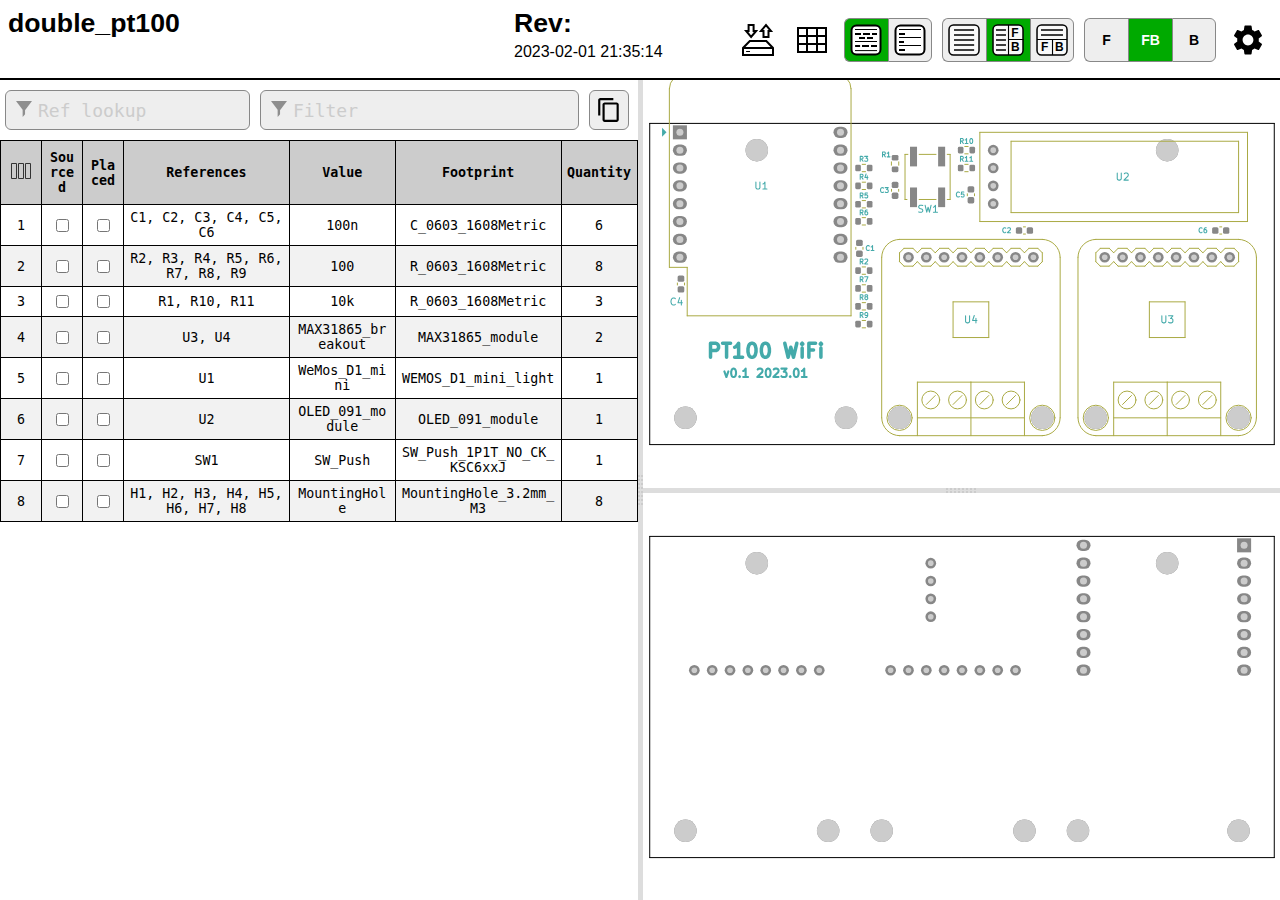
<file: hw/double_pt100_wifi/bom/ibom.html>
<!DOCTYPE html>
<html lang="en">

<head>
  <meta charset="UTF-8">
  <meta name="viewport" content="width=device-width, initial-scale=1.0">
  <title>Interactive BOM for KiCAD</title>
  <style type="text/css">
:root {
  --pcb-edge-color: black;
  --pad-color: #878787;
  --pad-hole-color: #CCCCCC;
  --pad-color-highlight: #D04040;
  --pad-color-highlight-both: #D0D040;
  --pad-color-highlight-marked: #44a344;
  --pin1-outline-color: #ffb629;
  --pin1-outline-color-highlight: #ffb629;
  --pin1-outline-color-highlight-both: #fcbb39;
  --pin1-outline-color-highlight-marked: #fdbe41;
  --silkscreen-edge-color: #aa4;
  --silkscreen-polygon-color: #4aa;
  --silkscreen-text-color: #4aa;
  --fabrication-edge-color: #907651;
  --fabrication-polygon-color: #907651;
  --fabrication-text-color: #a27c24;
  --track-color: #def5f1;
  --track-color-highlight: #D04040;
  --zone-color: #def5f1;
  --zone-color-highlight: #d0404080;
}

html,
body {
  margin: 0px;
  height: 100%;
  font-family: Verdana, sans-serif;
}

.dark.topmostdiv {
  --pcb-edge-color: #eee;
  --pad-color: #808080;
  --pin1-outline-color: #ffa800;
  --pin1-outline-color-highlight: #ccff00;
  --track-color: #42524f;
  --zone-color: #42524f;
  background-color: #252c30;
  color: #eee;
}

button {
  background-color: #eee;
  border: 1px solid #888;
  color: black;
  height: 44px;
  width: 44px;
  text-align: center;
  text-decoration: none;
  display: inline-block;
  font-size: 14px;
  font-weight: bolder;
}

.dark button {
  /* This will be inverted */
  background-color: #c3b7b5;
}

button.depressed {
  background-color: #0a0;
  color: white;
}

.dark button.depressed {
  /* This will be inverted */
  background-color: #b3b;
}

button:focus {
  outline: 0;
}

button#tb-btn {
  background-image: url("data:image/svg+xml,%3Csvg xmlns='http://www.w3.org/2000/svg' viewBox='0 0 8.47 8.47'%3E%3Crect transform='translate(0 -288.53)' ry='1.17' y='288.8' x='.27' height='7.94' width='7.94' fill='%23f9f9f9'/%3E%3Cg transform='translate(0 -288.53)'%3E%3Crect width='7.94' height='7.94' x='.27' y='288.8' ry='1.17' fill='none' stroke='%23000' stroke-width='.4' stroke-linejoin='round'/%3E%3Cpath d='M1.32 290.12h5.82M1.32 291.45h5.82' fill='none' stroke='%23000' stroke-width='.4'/%3E%3Cpath d='M4.37 292.5v4.23M.26 292.63H8.2' fill='none' stroke='%23000' stroke-width='.3'/%3E%3Ctext font-weight='700' font-size='3.17' font-family='sans-serif'%3E%3Ctspan x='1.35' y='295.73'%3EF%3C/tspan%3E%3Ctspan x='5.03' y='295.68'%3EB%3C/tspan%3E%3C/text%3E%3C/g%3E%3C/svg%3E%0A");
}

button#lr-btn {
  background-image: url("data:image/svg+xml,%3Csvg xmlns='http://www.w3.org/2000/svg' viewBox='0 0 8.47 8.47'%3E%3Crect transform='translate(0 -288.53)' ry='1.17' y='288.8' x='.27' height='7.94' width='7.94' fill='%23f9f9f9'/%3E%3Cg transform='translate(0 -288.53)'%3E%3Crect width='7.94' height='7.94' x='.27' y='288.8' ry='1.17' fill='none' stroke='%23000' stroke-width='.4' stroke-linejoin='round'/%3E%3Cpath d='M1.06 290.12H3.7m-2.64 1.33H3.7m-2.64 1.32H3.7m-2.64 1.3H3.7m-2.64 1.33H3.7' fill='none' stroke='%23000' stroke-width='.4'/%3E%3Cpath d='M4.37 288.8v7.94m0-4.11h3.96' fill='none' stroke='%23000' stroke-width='.3'/%3E%3Ctext font-weight='700' font-size='3.17' font-family='sans-serif'%3E%3Ctspan x='5.11' y='291.96'%3EF%3C/tspan%3E%3Ctspan x='5.03' y='295.68'%3EB%3C/tspan%3E%3C/text%3E%3C/g%3E%3C/svg%3E%0A");
}

button#bom-btn {
  background-image: url("data:image/svg+xml,%3Csvg xmlns='http://www.w3.org/2000/svg' viewBox='0 0 8.47 8.47'%3E%3Crect transform='translate(0 -288.53)' ry='1.17' y='288.8' x='.27' height='7.94' width='7.94' fill='%23f9f9f9'/%3E%3Cg transform='translate(0 -288.53)' fill='none' stroke='%23000' stroke-width='.4'%3E%3Crect width='7.94' height='7.94' x='.27' y='288.8' ry='1.17' stroke-linejoin='round'/%3E%3Cpath d='M1.59 290.12h5.29M1.59 291.45h5.33M1.59 292.75h5.33M1.59 294.09h5.33M1.59 295.41h5.33'/%3E%3C/g%3E%3C/svg%3E");
}

button#bom-grouped-btn {
  background-image: url("data:image/svg+xml,%3Csvg xmlns='http://www.w3.org/2000/svg' width='32' height='32'%3E%3Cg stroke='%23000' stroke-linejoin='round' class='layer'%3E%3Crect width='29' height='29' x='1.5' y='1.5' stroke-width='2' fill='%23fff' rx='5' ry='5'/%3E%3Cpath stroke-linecap='square' stroke-width='2' d='M6 10h4m4 0h5m4 0h3M6.1 22h3m3.9 0h5m4 0h4m-16-8h4m4 0h4'/%3E%3Cpath stroke-linecap='null' d='M5 17.5h22M5 26.6h22M5 5.5h22'/%3E%3C/g%3E%3C/svg%3E");
}

button#bom-ungrouped-btn {
  background-image: url("data:image/svg+xml,%3Csvg xmlns='http://www.w3.org/2000/svg' width='32' height='32'%3E%3Cg stroke='%23000' stroke-linejoin='round' class='layer'%3E%3Crect width='29' height='29' x='1.5' y='1.5' stroke-width='2' fill='%23fff' rx='5' ry='5'/%3E%3Cpath stroke-linecap='square' stroke-width='2' d='M6 10h4m-4 8h3m-3 8h4'/%3E%3Cpath stroke-linecap='null' d='M5 13.5h22m-22 8h22M5 5.5h22'/%3E%3C/g%3E%3C/svg%3E");
}

button#bom-netlist-btn {
  background-image: url("data:image/svg+xml,%3Csvg xmlns='http://www.w3.org/2000/svg' width='32' height='32'%3E%3Cg fill='none' stroke='%23000' class='layer'%3E%3Crect width='29' height='29' x='1.5' y='1.5' stroke-width='2' fill='%23fff' rx='5' ry='5'/%3E%3Cpath stroke-width='2' d='M6 26l6-6v-8m13.8-6.3l-6 6v8'/%3E%3Ccircle cx='11.8' cy='9.5' r='2.8' stroke-width='2'/%3E%3Ccircle cx='19.8' cy='22.8' r='2.8' stroke-width='2'/%3E%3C/g%3E%3C/svg%3E");
}

button#copy {
  background-image: url("data:image/svg+xml,%3Csvg height='48' viewBox='0 0 48 48' width='48' xmlns='http://www.w3.org/2000/svg'%3E%3Cpath d='M0 0h48v48h-48z' fill='none'/%3E%3Cpath d='M32 2h-24c-2.21 0-4 1.79-4 4v28h4v-28h24v-4zm6 8h-22c-2.21 0-4 1.79-4 4v28c0 2.21 1.79 4 4 4h22c2.21 0 4-1.79 4-4v-28c0-2.21-1.79-4-4-4zm0 32h-22v-28h22v28z'/%3E%3C/svg%3E");
  background-position: 6px 6px;
  background-repeat: no-repeat;
  background-size: 26px 26px;
  border-radius: 6px;
  height: 40px;
  width: 40px;
  margin: 10px 5px;
}

button#copy:active {
  box-shadow: inset 0px 0px 5px #6c6c6c;
}

textarea.clipboard-temp {
  position: fixed;
  top: 0;
  left: 0;
  width: 2em;
  height: 2em;
  padding: 0;
  border: None;
  outline: None;
  box-shadow: None;
  background: transparent;
}

.left-most-button {
  border-right: 0;
  border-top-left-radius: 6px;
  border-bottom-left-radius: 6px;
}

.middle-button {
  border-right: 0;
}

.right-most-button {
  border-top-right-radius: 6px;
  border-bottom-right-radius: 6px;
}

.button-container {
  font-size: 0;
  margin: 10px 10px 10px 0px;
}

.dark .button-container {
  filter: invert(1);
}

.button-container button {
  background-size: 32px 32px;
  background-position: 5px 5px;
  background-repeat: no-repeat;
}

@media print {
  .hideonprint {
    display: none;
  }
}

canvas {
  cursor: crosshair;
}

canvas:active {
  cursor: grabbing;
}

.fileinfo {
  width: 100%;
  max-width: 1000px;
  border: none;
  padding: 5px;
}

.fileinfo .title {
  font-size: 20pt;
  font-weight: bold;
}

.fileinfo td {
  overflow: hidden;
  white-space: nowrap;
  max-width: 1px;
  width: 50%;
  text-overflow: ellipsis;
}

.bom {
  border-collapse: collapse;
  font-family: Consolas, "DejaVu Sans Mono", Monaco, monospace;
  font-size: 10pt;
  table-layout: fixed;
  width: 100%;
  margin-top: 1px;
  position: relative;
}

.bom th,
.bom td {
  border: 1px solid black;
  padding: 5px;
  word-wrap: break-word;
  text-align: center;
  position: relative;
}

.dark .bom th,
.dark .bom td {
  border: 1px solid #777;
}

.bom th {
  background-color: #CCCCCC;
  background-clip: padding-box;
}

.dark .bom th {
  background-color: #3b4749;
}

.bom tr.highlighted:nth-child(n) {
  background-color: #cfc;
}

.dark .bom tr.highlighted:nth-child(n) {
  background-color: #226022;
}

.bom tr:nth-child(even) {
  background-color: #f2f2f2;
}

.dark .bom tr:nth-child(even) {
  background-color: #313b40;
}

.bom tr.checked {
  color: #1cb53d;
}

.dark .bom tr.checked {
  color: #2cce54;
}

.bom tr {
  transition: background-color 0.2s;
}

.bom .numCol {
  width: 30px;
}

.bom .value {
  width: 15%;
}

.bom .quantity {
  width: 65px;
}

.bom th .sortmark {
  position: absolute;
  right: 1px;
  top: 1px;
  margin-top: -5px;
  border-width: 5px;
  border-style: solid;
  border-color: transparent transparent #221 transparent;
  transform-origin: 50% 85%;
  transition: opacity 0.2s, transform 0.4s;
}

.dark .bom th .sortmark {
  filter: invert(1);
}

.bom th .sortmark.none {
  opacity: 0;
}

.bom th .sortmark.desc {
  transform: rotate(180deg);
}

.bom th:hover .sortmark.none {
  opacity: 0.5;
}

.bom .bom-checkbox {
  width: 30px;
  position: relative;
  user-select: none;
  -moz-user-select: none;
}

.bom .bom-checkbox:before {
  content: "";
  position: absolute;
  border-width: 15px;
  border-style: solid;
  border-color: #51829f transparent transparent transparent;
  visibility: hidden;
  top: -15px;
}

.bom .bom-checkbox:after {
  content: "Double click to set/unset all";
  position: absolute;
  color: white;
  top: -35px;
  left: -26px;
  background: #51829f;
  padding: 5px 15px;
  border-radius: 8px;
  white-space: nowrap;
  visibility: hidden;
}

.bom .bom-checkbox:hover:before,
.bom .bom-checkbox:hover:after {
  visibility: visible;
  transition: visibility 0.2s linear 1s;
}

.split {
  -webkit-box-sizing: border-box;
  -moz-box-sizing: border-box;
  box-sizing: border-box;
  overflow-y: auto;
  overflow-x: hidden;
  background-color: inherit;
}

.split.split-horizontal,
.gutter.gutter-horizontal {
  height: 100%;
  float: left;
}

.gutter {
  background-color: #ddd;
  background-repeat: no-repeat;
  background-position: 50%;
  transition: background-color 0.3s;
}

.dark .gutter {
  background-color: #777;
}

.gutter.gutter-horizontal {
  background-image: url('[data-uri]');
  cursor: ew-resize;
  width: 5px;
}

.gutter.gutter-vertical {
  background-image: url('[data-uri]');
  cursor: ns-resize;
  height: 5px;
}

.searchbox {
  float: left;
  height: 40px;
  margin: 10px 5px;
  padding: 12px 32px;
  font-family: Consolas, "DejaVu Sans Mono", Monaco, monospace;
  font-size: 18px;
  box-sizing: border-box;
  border: 1px solid #888;
  border-radius: 6px;
  outline: none;
  background-color: #eee;
  transition: background-color 0.2s, border 0.2s;
  background-image: url('[data-uri]');
  background-position: 10px 10px;
  background-repeat: no-repeat;
}

.dark .searchbox {
  background-color: #111;
  color: #eee;
}

.searchbox::placeholder {
  color: #ccc;
}

.dark .searchbox::placeholder {
  color: #666;
}

.filter {
  width: calc(60% - 64px);
}

.reflookup {
  width: calc(40% - 10px);
}

input[type=text]:focus {
  background-color: white;
  border: 1px solid #333;
}

.dark input[type=text]:focus {
  background-color: #333;
  border: 1px solid #ccc;
}

mark.highlight {
  background-color: #5050ff;
  color: #fff;
  padding: 2px;
  border-radius: 6px;
}

.dark mark.highlight {
  background-color: #76a6da;
  color: #111;
}

.menubtn {
  background-color: white;
  border: none;
  background-image: url("data:image/svg+xml,%3Csvg xmlns='http://www.w3.org/2000/svg' width='36' height='36' viewBox='0 0 20 20'%3E%3Cpath fill='none' d='M0 0h20v20H0V0z'/%3E%3Cpath d='M15.95 10.78c.03-.25.05-.51.05-.78s-.02-.53-.06-.78l1.69-1.32c.15-.12.19-.34.1-.51l-1.6-2.77c-.1-.18-.31-.24-.49-.18l-1.99.8c-.42-.32-.86-.58-1.35-.78L12 2.34c-.03-.2-.2-.34-.4-.34H8.4c-.2 0-.36.14-.39.34l-.3 2.12c-.49.2-.94.47-1.35.78l-1.99-.8c-.18-.07-.39 0-.49.18l-1.6 2.77c-.1.18-.06.39.1.51l1.69 1.32c-.04.25-.07.52-.07.78s.02.53.06.78L2.37 12.1c-.15.12-.19.34-.1.51l1.6 2.77c.1.18.31.24.49.18l1.99-.8c.42.32.86.58 1.35.78l.3 2.12c.04.2.2.34.4.34h3.2c.2 0 .37-.14.39-.34l.3-2.12c.49-.2.94-.47 1.35-.78l1.99.8c.18.07.39 0 .49-.18l1.6-2.77c.1-.18.06-.39-.1-.51l-1.67-1.32zM10 13c-1.65 0-3-1.35-3-3s1.35-3 3-3 3 1.35 3 3-1.35 3-3 3z'/%3E%3C/svg%3E%0A");
  background-position: center;
  background-repeat: no-repeat;
}

.statsbtn {
  background-color: white;
  border: none;
  background-image: url("data:image/svg+xml,%3Csvg width='36' height='36' xmlns='http://www.w3.org/2000/svg'%3E%3Cpath d='M4 6h28v24H4V6zm0 8h28v8H4m9-16v24h10V5.8' fill='none' stroke='%23000' stroke-width='2'/%3E%3C/svg%3E");
  background-position: center;
  background-repeat: no-repeat;
}

.iobtn {
  background-color: white;
  border: none;
  background-image: url("data:image/svg+xml,%3Csvg xmlns='http://www.w3.org/2000/svg' width='36' height='36'%3E%3Cpath fill='none' stroke='%23000' stroke-width='2' d='M3 33v-7l6.8-7h16.5l6.7 7v7H3zM3.2 26H33M21 9l5-5.9 5 6h-2.5V15h-5V9H21zm-4.9 0l-5 6-5-6h2.5V3h5v6h2.5z'/%3E%3Cpath fill='none' stroke='%23000' d='M6.1 29.5H10'/%3E%3C/svg%3E");
  background-position: center;
  background-repeat: no-repeat;
}

.visbtn {
  background-image: url("data:image/svg+xml,%3Csvg xmlns='http://www.w3.org/2000/svg' width='24' height='24'%3E%3Cpath fill='none' stroke='%23333' d='M2.5 4.5h5v15h-5zM9.5 4.5h5v15h-5zM16.5 4.5h5v15h-5z'/%3E%3C/svg%3E");
  background-position: center;
  background-repeat: no-repeat;
  padding: 15px;
}

#vismenu-content {
  left: 0px;
  font-family: Verdana, sans-serif;
}

.dark .statsbtn,
.dark .savebtn,
.dark .menubtn,
.dark .iobtn,
.dark .visbtn {
  filter: invert(1);
}

.flexbox {
  display: flex;
  align-items: center;
  justify-content: space-between;
  width: 100%;
}

.savebtn {
  background-color: #d6d6d6;
  width: auto;
  height: 30px;
  flex-grow: 1;
  margin: 5px;
  border-radius: 4px;
}

.savebtn:active {
  background-color: #0a0;
  color: white;
}

.dark .savebtn:active {
  /* This will be inverted */
  background-color: #b3b;
}

.stats {
  border-collapse: collapse;
  font-size: 12pt;
  table-layout: fixed;
  width: 100%;
  min-width: 450px;
}

.dark .stats td {
  border: 1px solid #bbb;
}

.stats td {
  border: 1px solid black;
  padding: 5px;
  word-wrap: break-word;
  text-align: center;
  position: relative;
}

#checkbox-stats div {
  position: absolute;
  left: 0;
  top: 0;
  height: 100%;
  width: 100%;
  display: flex;
  align-items: center;
  justify-content: center;
}

#checkbox-stats .bar {
  background-color: rgba(28, 251, 0, 0.6);
}

.menu {
  position: relative;
  display: inline-block;
  margin: 10px 10px 10px 0px;
}

.menu-content {
  font-size: 12pt !important;
  text-align: left !important;
  font-weight: normal !important;
  display: none;
  position: absolute;
  background-color: white;
  right: 0;
  min-width: 300px;
  box-shadow: 0px 8px 16px 0px rgba(0, 0, 0, 0.2);
  z-index: 100;
  padding: 8px;
}

.dark .menu-content {
  background-color: #111;
}

.menu:hover .menu-content {
  display: block;
}

.menu:hover .menubtn,
.menu:hover .iobtn,
.menu:hover .statsbtn {
  background-color: #eee;
}

.menu-label {
  display: inline-block;
  padding: 8px;
  border: 1px solid #ccc;
  border-top: 0;
  width: calc(100% - 18px);
}

.menu-label-top {
  border-top: 1px solid #ccc;
}

.menu-textbox {
  float: left;
  height: 24px;
  margin: 10px 5px;
  padding: 5px 5px;
  font-family: Consolas, "DejaVu Sans Mono", Monaco, monospace;
  font-size: 14px;
  box-sizing: border-box;
  border: 1px solid #888;
  border-radius: 4px;
  outline: none;
  background-color: #eee;
  transition: background-color 0.2s, border 0.2s;
  width: calc(100% - 10px);
}

.menu-textbox.invalid,
.dark .menu-textbox.invalid {
  color: red;
}

.dark .menu-textbox {
  background-color: #222;
  color: #eee;
}

.radio-container {
  margin: 4px;
}

.topmostdiv {
  width: 100%;
  height: 100%;
  background-color: white;
  transition: background-color 0.3s;
}

#top {
  height: 78px;
  border-bottom: 2px solid black;
}

.dark #top {
  border-bottom: 2px solid #ccc;
}

#dbg {
  display: block;
}

::-webkit-scrollbar {
  width: 8px;
}

::-webkit-scrollbar-track {
  background: #aaa;
}

::-webkit-scrollbar-thumb {
  background: #666;
  border-radius: 3px;
}

::-webkit-scrollbar-thumb:hover {
  background: #555;
}

.slider {
  -webkit-appearance: none;
  width: 100%;
  margin: 3px 0;
  padding: 0;
  outline: none;
  opacity: 0.7;
  -webkit-transition: .2s;
  transition: opacity .2s;
  border-radius: 3px;
}

.slider:hover {
  opacity: 1;
}

.slider:focus {
  outline: none;
}

.slider::-webkit-slider-runnable-track {
  -webkit-appearance: none;
  width: 100%;
  height: 8px;
  background: #d3d3d3;
  border-radius: 3px;
  border: none;
}

.slider::-webkit-slider-thumb {
  -webkit-appearance: none;
  width: 15px;
  height: 15px;
  border-radius: 50%;
  background: #0a0;
  cursor: pointer;
  margin-top: -4px;
}

.dark .slider::-webkit-slider-thumb {
  background: #3d3;
}

.slider::-moz-range-thumb {
  width: 15px;
  height: 15px;
  border-radius: 50%;
  background: #0a0;
  cursor: pointer;
}

.slider::-moz-range-track {
  height: 8px;
  background: #d3d3d3;
  border-radius: 3px;
}

.dark .slider::-moz-range-thumb {
  background: #3d3;
}

.slider::-ms-track {
  width: 100%;
  height: 8px;
  border-width: 3px 0;
  background: transparent;
  border-color: transparent;
  color: transparent;
  transition: opacity .2s;
}

.slider::-ms-fill-lower {
  background: #d3d3d3;
  border: none;
  border-radius: 3px;
}

.slider::-ms-fill-upper {
  background: #d3d3d3;
  border: none;
  border-radius: 3px;
}

.slider::-ms-thumb {
  width: 15px;
  height: 15px;
  border-radius: 50%;
  background: #0a0;
  cursor: pointer;
  margin: 0;
}

.shameless-plug {
  font-size: 0.8em;
  text-align: center;
  display: block;
}

a {
  color: #0278a4;
}

.dark a {
  color: #00b9fd;
}

#frontcanvas,
#backcanvas {
  touch-action: none;
}

.placeholder {
  border: 1px dashed #9f9fda !important;
  background-color: #edf2f7 !important;
}

.dragging {
  z-index: 999;
}

.dark .dragging>table>tbody>tr {
  background-color: #252c30;
}

.dark .placeholder {
  filter: invert(1);
}

.column-spacer {
  top: 0;
  left: 0;
  width: calc(100% - 4px);
  position: absolute;
  cursor: pointer;
  user-select: none;
  height: 100%;
}

.column-width-handle {
  top: 0;
  right: 0;
  width: 4px;
  position: absolute;
  cursor: col-resize;
  user-select: none;
  height: 100%;
}

.column-width-handle:hover {
  background-color: #4f99bd;
}

.help-link {
  border: 1px solid #0278a4;
  padding-inline: 0.3rem;
  border-radius: 3px;
  cursor: pointer;
}

.dark .help-link {
  border: 1px solid #00b9fd;
}


  </style>
  <script type="text/javascript" >
///////////////////////////////////////////////
/*
  Split.js - v1.3.5
  MIT License
  https://github.com/nathancahill/Split.js
*/
!function(e,t){"object"==typeof exports&&"undefined"!=typeof module?module.exports=t():"function"==typeof define&&define.amd?define(t):e.Split=t()}(this,function(){"use strict";var e=window,t=e.document,n="addEventListener",i="removeEventListener",r="getBoundingClientRect",s=function(){return!1},o=e.attachEvent&&!e[n],a=["","-webkit-","-moz-","-o-"].filter(function(e){var n=t.createElement("div");return n.style.cssText="width:"+e+"calc(9px)",!!n.style.length}).shift()+"calc",l=function(e){return"string"==typeof e||e instanceof String?t.querySelector(e):e};return function(u,c){function z(e,t,n){var i=A(y,t,n);Object.keys(i).forEach(function(t){return e.style[t]=i[t]})}function h(e,t){var n=B(y,t);Object.keys(n).forEach(function(t){return e.style[t]=n[t]})}function f(e){var t=E[this.a],n=E[this.b],i=t.size+n.size;t.size=e/this.size*i,n.size=i-e/this.size*i,z(t.element,t.size,this.aGutterSize),z(n.element,n.size,this.bGutterSize)}function m(e){var t;this.dragging&&((t="touches"in e?e.touches[0][b]-this.start:e[b]-this.start)<=E[this.a].minSize+M+this.aGutterSize?t=E[this.a].minSize+this.aGutterSize:t>=this.size-(E[this.b].minSize+M+this.bGutterSize)&&(t=this.size-(E[this.b].minSize+this.bGutterSize)),f.call(this,t),c.onDrag&&c.onDrag())}function g(){var e=E[this.a].element,t=E[this.b].element;this.size=e[r]()[y]+t[r]()[y]+this.aGutterSize+this.bGutterSize,this.start=e[r]()[G]}function d(){var t=this,n=E[t.a].element,r=E[t.b].element;t.dragging&&c.onDragEnd&&c.onDragEnd(),t.dragging=!1,e[i]("mouseup",t.stop),e[i]("touchend",t.stop),e[i]("touchcancel",t.stop),t.parent[i]("mousemove",t.move),t.parent[i]("touchmove",t.move),delete t.stop,delete t.move,n[i]("selectstart",s),n[i]("dragstart",s),r[i]("selectstart",s),r[i]("dragstart",s),n.style.userSelect="",n.style.webkitUserSelect="",n.style.MozUserSelect="",n.style.pointerEvents="",r.style.userSelect="",r.style.webkitUserSelect="",r.style.MozUserSelect="",r.style.pointerEvents="",t.gutter.style.cursor="",t.parent.style.cursor=""}function S(t){var i=this,r=E[i.a].element,o=E[i.b].element;!i.dragging&&c.onDragStart&&c.onDragStart(),t.preventDefault(),i.dragging=!0,i.move=m.bind(i),i.stop=d.bind(i),e[n]("mouseup",i.stop),e[n]("touchend",i.stop),e[n]("touchcancel",i.stop),i.parent[n]("mousemove",i.move),i.parent[n]("touchmove",i.move),r[n]("selectstart",s),r[n]("dragstart",s),o[n]("selectstart",s),o[n]("dragstart",s),r.style.userSelect="none",r.style.webkitUserSelect="none",r.style.MozUserSelect="none",r.style.pointerEvents="none",o.style.userSelect="none",o.style.webkitUserSelect="none",o.style.MozUserSelect="none",o.style.pointerEvents="none",i.gutter.style.cursor=j,i.parent.style.cursor=j,g.call(i)}function v(e){e.forEach(function(t,n){if(n>0){var i=F[n-1],r=E[i.a],s=E[i.b];r.size=e[n-1],s.size=t,z(r.element,r.size,i.aGutterSize),z(s.element,s.size,i.bGutterSize)}})}function p(){F.forEach(function(e){e.parent.removeChild(e.gutter),E[e.a].element.style[y]="",E[e.b].element.style[y]=""})}void 0===c&&(c={});var y,b,G,E,w=l(u[0]).parentNode,D=e.getComputedStyle(w).flexDirection,U=c.sizes||u.map(function(){return 100/u.length}),k=void 0!==c.minSize?c.minSize:100,x=Array.isArray(k)?k:u.map(function(){return k}),L=void 0!==c.gutterSize?c.gutterSize:10,M=void 0!==c.snapOffset?c.snapOffset:30,O=c.direction||"horizontal",j=c.cursor||("horizontal"===O?"ew-resize":"ns-resize"),C=c.gutter||function(e,n){var i=t.createElement("div");return i.className="gutter gutter-"+n,i},A=c.elementStyle||function(e,t,n){var i={};return"string"==typeof t||t instanceof String?i[e]=t:i[e]=o?t+"%":a+"("+t+"% - "+n+"px)",i},B=c.gutterStyle||function(e,t){return n={},n[e]=t+"px",n;var n};"horizontal"===O?(y="width","clientWidth",b="clientX",G="left","paddingLeft"):"vertical"===O&&(y="height","clientHeight",b="clientY",G="top","paddingTop");var F=[];return E=u.map(function(e,t){var i,s={element:l(e),size:U[t],minSize:x[t]};if(t>0&&(i={a:t-1,b:t,dragging:!1,isFirst:1===t,isLast:t===u.length-1,direction:O,parent:w},i.aGutterSize=L,i.bGutterSize=L,i.isFirst&&(i.aGutterSize=L/2),i.isLast&&(i.bGutterSize=L/2),"row-reverse"===D||"column-reverse"===D)){var a=i.a;i.a=i.b,i.b=a}if(!o&&t>0){var c=C(t,O);h(c,L),c[n]("mousedown",S.bind(i)),c[n]("touchstart",S.bind(i)),w.insertBefore(c,s.element),i.gutter=c}0===t||t===u.length-1?z(s.element,s.size,L/2):z(s.element,s.size,L);var f=s.element[r]()[y];return f<s.minSize&&(s.minSize=f),t>0&&F.push(i),s}),o?{setSizes:v,destroy:p}:{setSizes:v,getSizes:function(){return E.map(function(e){return e.size})},collapse:function(e){if(e===F.length){var t=F[e-1];g.call(t),o||f.call(t,t.size-t.bGutterSize)}else{var n=F[e];g.call(n),o||f.call(n,n.aGutterSize)}},destroy:p}}});

///////////////////////////////////////////////

///////////////////////////////////////////////
// Copyright (c) 2013 Pieroxy <pieroxy@pieroxy.net>
// This work is free. You can redistribute it and/or modify it
// under the terms of the WTFPL, Version 2
// For more information see LICENSE.txt or http://www.wtfpl.net/
//
// For more information, the home page:
// http://pieroxy.net/blog/pages/lz-string/testing.html
//
// LZ-based compression algorithm, version 1.4.4
var LZString=function(){var o=String.fromCharCode,i={};var n={decompressFromBase64:function(o){return null==o?"":""==o?null:n._decompress(o.length,32,function(n){return function(o,n){if(!i[o]){i[o]={};for(var t=0;t<o.length;t++)i[o][o.charAt(t)]=t}return i[o][n]}("ABCDEFGHIJKLMNOPQRSTUVWXYZabcdefghijklmnopqrstuvwxyz0123456789+/=",o.charAt(n))})},_decompress:function(i,n,t){var r,e,a,s,p,u,l,f=[],c=4,d=4,h=3,v="",g=[],m={val:t(0),position:n,index:1};for(r=0;r<3;r+=1)f[r]=r;for(a=0,p=Math.pow(2,2),u=1;u!=p;)s=m.val&m.position,m.position>>=1,0==m.position&&(m.position=n,m.val=t(m.index++)),a|=(s>0?1:0)*u,u<<=1;switch(a){case 0:for(a=0,p=Math.pow(2,8),u=1;u!=p;)s=m.val&m.position,m.position>>=1,0==m.position&&(m.position=n,m.val=t(m.index++)),a|=(s>0?1:0)*u,u<<=1;l=o(a);break;case 1:for(a=0,p=Math.pow(2,16),u=1;u!=p;)s=m.val&m.position,m.position>>=1,0==m.position&&(m.position=n,m.val=t(m.index++)),a|=(s>0?1:0)*u,u<<=1;l=o(a);break;case 2:return""}for(f[3]=l,e=l,g.push(l);;){if(m.index>i)return"";for(a=0,p=Math.pow(2,h),u=1;u!=p;)s=m.val&m.position,m.position>>=1,0==m.position&&(m.position=n,m.val=t(m.index++)),a|=(s>0?1:0)*u,u<<=1;switch(l=a){case 0:for(a=0,p=Math.pow(2,8),u=1;u!=p;)s=m.val&m.position,m.position>>=1,0==m.position&&(m.position=n,m.val=t(m.index++)),a|=(s>0?1:0)*u,u<<=1;f[d++]=o(a),l=d-1,c--;break;case 1:for(a=0,p=Math.pow(2,16),u=1;u!=p;)s=m.val&m.position,m.position>>=1,0==m.position&&(m.position=n,m.val=t(m.index++)),a|=(s>0?1:0)*u,u<<=1;f[d++]=o(a),l=d-1,c--;break;case 2:return g.join("")}if(0==c&&(c=Math.pow(2,h),h++),f[l])v=f[l];else{if(l!==d)return null;v=e+e.charAt(0)}g.push(v),f[d++]=e+v.charAt(0),e=v,0==--c&&(c=Math.pow(2,h),h++)}}};return n}();"function"==typeof define&&define.amd?define(function(){return LZString}):"undefined"!=typeof module&&null!=module?module.exports=LZString:"undefined"!=typeof angular&&null!=angular&&angular.module("LZString",[]).factory("LZString",function(){return LZString});
///////////////////////////////////////////////

///////////////////////////////////////////////
/*!
 * PEP v0.4.3 | https://github.com/jquery/PEP
 * Copyright jQuery Foundation and other contributors | http://jquery.org/license
 */
!function(a,b){"object"==typeof exports&&"undefined"!=typeof module?module.exports=b():"function"==typeof define&&define.amd?define(b):a.PointerEventsPolyfill=b()}(this,function(){"use strict";function a(a,b){b=b||Object.create(null);var c=document.createEvent("Event");c.initEvent(a,b.bubbles||!1,b.cancelable||!1);
for(var d,e=2;e<m.length;e++)d=m[e],c[d]=b[d]||n[e];c.buttons=b.buttons||0;
var f=0;return f=b.pressure&&c.buttons?b.pressure:c.buttons?.5:0,c.x=c.clientX,c.y=c.clientY,c.pointerId=b.pointerId||0,c.width=b.width||0,c.height=b.height||0,c.pressure=f,c.tiltX=b.tiltX||0,c.tiltY=b.tiltY||0,c.twist=b.twist||0,c.tangentialPressure=b.tangentialPressure||0,c.pointerType=b.pointerType||"",c.hwTimestamp=b.hwTimestamp||0,c.isPrimary=b.isPrimary||!1,c}function b(){this.array=[],this.size=0}function c(a,b,c,d){this.addCallback=a.bind(d),this.removeCallback=b.bind(d),this.changedCallback=c.bind(d),A&&(this.observer=new A(this.mutationWatcher.bind(this)))}function d(a){return"body /shadow-deep/ "+e(a)}function e(a){return'[touch-action="'+a+'"]'}function f(a){return"{ -ms-touch-action: "+a+"; touch-action: "+a+"; }"}function g(){if(F){D.forEach(function(a){String(a)===a?(E+=e(a)+f(a)+"\n",G&&(E+=d(a)+f(a)+"\n")):(E+=a.selectors.map(e)+f(a.rule)+"\n",G&&(E+=a.selectors.map(d)+f(a.rule)+"\n"))});var a=document.createElement("style");a.textContent=E,document.head.appendChild(a)}}function h(){if(!window.PointerEvent){if(window.PointerEvent=a,window.navigator.msPointerEnabled){var b=window.navigator.msMaxTouchPoints;Object.defineProperty(window.navigator,"maxTouchPoints",{value:b,enumerable:!0}),u.registerSource("ms",_)}else Object.defineProperty(window.navigator,"maxTouchPoints",{value:0,enumerable:!0}),u.registerSource("mouse",N),void 0!==window.ontouchstart&&u.registerSource("touch",V);u.register(document)}}function i(a){if(!u.pointermap.has(a)){var b=new Error("InvalidPointerId");throw b.name="InvalidPointerId",b}}function j(a){for(var b=a.parentNode;b&&b!==a.ownerDocument;)b=b.parentNode;if(!b){var c=new Error("InvalidStateError");throw c.name="InvalidStateError",c}}function k(a){var b=u.pointermap.get(a);return 0!==b.buttons}function l(){window.Element&&!Element.prototype.setPointerCapture&&Object.defineProperties(Element.prototype,{setPointerCapture:{value:W},releasePointerCapture:{value:X},hasPointerCapture:{value:Y}})}
var m=["bubbles","cancelable","view","detail","screenX","screenY","clientX","clientY","ctrlKey","altKey","shiftKey","metaKey","button","relatedTarget","pageX","pageY"],n=[!1,!1,null,null,0,0,0,0,!1,!1,!1,!1,0,null,0,0],o=window.Map&&window.Map.prototype.forEach,p=o?Map:b;b.prototype={set:function(a,b){return void 0===b?this["delete"](a):(this.has(a)||this.size++,void(this.array[a]=b))},has:function(a){return void 0!==this.array[a]},"delete":function(a){this.has(a)&&(delete this.array[a],this.size--)},get:function(a){return this.array[a]},clear:function(){this.array.length=0,this.size=0},forEach:function(a,b){return this.array.forEach(function(c,d){a.call(b,c,d,this)},this)}};var q=["bubbles","cancelable","view","detail","screenX","screenY","clientX","clientY","ctrlKey","altKey","shiftKey","metaKey","button","relatedTarget","buttons","pointerId","width","height","pressure","tiltX","tiltY","pointerType","hwTimestamp","isPrimary","type","target","currentTarget","which","pageX","pageY","timeStamp"],r=[!1,!1,null,null,0,0,0,0,!1,!1,!1,!1,0,null,0,0,0,0,0,0,0,"",0,!1,"",null,null,0,0,0,0],s={pointerover:1,pointerout:1,pointerenter:1,pointerleave:1},t="undefined"!=typeof SVGElementInstance,u={pointermap:new p,eventMap:Object.create(null),captureInfo:Object.create(null),eventSources:Object.create(null),eventSourceList:[],registerSource:function(a,b){var c=b,d=c.events;d&&(d.forEach(function(a){c[a]&&(this.eventMap[a]=c[a].bind(c))},this),this.eventSources[a]=c,this.eventSourceList.push(c))},register:function(a){for(var b,c=this.eventSourceList.length,d=0;d<c&&(b=this.eventSourceList[d]);d++)
b.register.call(b,a)},unregister:function(a){for(var b,c=this.eventSourceList.length,d=0;d<c&&(b=this.eventSourceList[d]);d++)
b.unregister.call(b,a)},contains:function(a,b){try{return a.contains(b)}catch(c){return!1}},down:function(a){a.bubbles=!0,this.fireEvent("pointerdown",a)},move:function(a){a.bubbles=!0,this.fireEvent("pointermove",a)},up:function(a){a.bubbles=!0,this.fireEvent("pointerup",a)},enter:function(a){a.bubbles=!1,this.fireEvent("pointerenter",a)},leave:function(a){a.bubbles=!1,this.fireEvent("pointerleave",a)},over:function(a){a.bubbles=!0,this.fireEvent("pointerover",a)},out:function(a){a.bubbles=!0,this.fireEvent("pointerout",a)},cancel:function(a){a.bubbles=!0,this.fireEvent("pointercancel",a)},leaveOut:function(a){this.out(a),this.propagate(a,this.leave,!1)},enterOver:function(a){this.over(a),this.propagate(a,this.enter,!0)},eventHandler:function(a){if(!a._handledByPE){var b=a.type,c=this.eventMap&&this.eventMap[b];c&&c(a),a._handledByPE=!0}},listen:function(a,b){b.forEach(function(b){this.addEvent(a,b)},this)},unlisten:function(a,b){b.forEach(function(b){this.removeEvent(a,b)},this)},addEvent:function(a,b){a.addEventListener(b,this.boundHandler)},removeEvent:function(a,b){a.removeEventListener(b,this.boundHandler)},makeEvent:function(b,c){this.captureInfo[c.pointerId]&&(c.relatedTarget=null);var d=new a(b,c);return c.preventDefault&&(d.preventDefault=c.preventDefault),d._target=d._target||c.target,d},fireEvent:function(a,b){var c=this.makeEvent(a,b);return this.dispatchEvent(c)},cloneEvent:function(a){for(var b,c=Object.create(null),d=0;d<q.length;d++)b=q[d],c[b]=a[b]||r[d],!t||"target"!==b&&"relatedTarget"!==b||c[b]instanceof SVGElementInstance&&(c[b]=c[b].correspondingUseElement);return a.preventDefault&&(c.preventDefault=function(){a.preventDefault()}),c},getTarget:function(a){var b=this.captureInfo[a.pointerId];return b?a._target!==b&&a.type in s?void 0:b:a._target},propagate:function(a,b,c){for(var d=a.target,e=[];d!==document&&!d.contains(a.relatedTarget);) if(e.push(d),d=d.parentNode,!d)return;c&&e.reverse(),e.forEach(function(c){a.target=c,b.call(this,a)},this)},setCapture:function(b,c,d){this.captureInfo[b]&&this.releaseCapture(b,d),this.captureInfo[b]=c,this.implicitRelease=this.releaseCapture.bind(this,b,d),document.addEventListener("pointerup",this.implicitRelease),document.addEventListener("pointercancel",this.implicitRelease);var e=new a("gotpointercapture");e.pointerId=b,e._target=c,d||this.asyncDispatchEvent(e)},releaseCapture:function(b,c){var d=this.captureInfo[b];if(d){this.captureInfo[b]=void 0,document.removeEventListener("pointerup",this.implicitRelease),document.removeEventListener("pointercancel",this.implicitRelease);var e=new a("lostpointercapture");e.pointerId=b,e._target=d,c||this.asyncDispatchEvent(e)}},dispatchEvent:/*scope.external.dispatchEvent || */function(a){var b=this.getTarget(a);if(b)return b.dispatchEvent(a)},asyncDispatchEvent:function(a){requestAnimationFrame(this.dispatchEvent.bind(this,a))}};u.boundHandler=u.eventHandler.bind(u);var v={shadow:function(a){if(a)return a.shadowRoot||a.webkitShadowRoot},canTarget:function(a){return a&&Boolean(a.elementFromPoint)},targetingShadow:function(a){var b=this.shadow(a);if(this.canTarget(b))return b},olderShadow:function(a){var b=a.olderShadowRoot;if(!b){var c=a.querySelector("shadow");c&&(b=c.olderShadowRoot)}return b},allShadows:function(a){for(var b=[],c=this.shadow(a);c;)b.push(c),c=this.olderShadow(c);return b},searchRoot:function(a,b,c){if(a){var d,e,f=a.elementFromPoint(b,c);for(e=this.targetingShadow(f);e;){if(d=e.elementFromPoint(b,c)){var g=this.targetingShadow(d);return this.searchRoot(g,b,c)||d} e=this.olderShadow(e)} return f}},owner:function(a){
for(var b=a;b.parentNode;)b=b.parentNode;
return b.nodeType!==Node.DOCUMENT_NODE&&b.nodeType!==Node.DOCUMENT_FRAGMENT_NODE&&(b=document),b},findTarget:function(a){var b=a.clientX,c=a.clientY,d=this.owner(a.target);
return d.elementFromPoint(b,c)||(d=document),this.searchRoot(d,b,c)}},w=Array.prototype.forEach.call.bind(Array.prototype.forEach),x=Array.prototype.map.call.bind(Array.prototype.map),y=Array.prototype.slice.call.bind(Array.prototype.slice),z=Array.prototype.filter.call.bind(Array.prototype.filter),A=window.MutationObserver||window.WebKitMutationObserver,B="[touch-action]",C={subtree:!0,childList:!0,attributes:!0,attributeOldValue:!0,attributeFilter:["touch-action"]};c.prototype={watchSubtree:function(a){
//
this.observer&&v.canTarget(a)&&this.observer.observe(a,C)},enableOnSubtree:function(a){this.watchSubtree(a),a===document&&"complete"!==document.readyState?this.installOnLoad():this.installNewSubtree(a)},installNewSubtree:function(a){w(this.findElements(a),this.addElement,this)},findElements:function(a){return a.querySelectorAll?a.querySelectorAll(B):[]},removeElement:function(a){this.removeCallback(a)},addElement:function(a){this.addCallback(a)},elementChanged:function(a,b){this.changedCallback(a,b)},concatLists:function(a,b){return a.concat(y(b))},
installOnLoad:function(){document.addEventListener("readystatechange",function(){"complete"===document.readyState&&this.installNewSubtree(document)}.bind(this))},isElement:function(a){return a.nodeType===Node.ELEMENT_NODE},flattenMutationTree:function(a){
var b=x(a,this.findElements,this);
return b.push(z(a,this.isElement)),b.reduce(this.concatLists,[])},mutationWatcher:function(a){a.forEach(this.mutationHandler,this)},mutationHandler:function(a){if("childList"===a.type){var b=this.flattenMutationTree(a.addedNodes);b.forEach(this.addElement,this);var c=this.flattenMutationTree(a.removedNodes);c.forEach(this.removeElement,this)}else"attributes"===a.type&&this.elementChanged(a.target,a.oldValue)}};var D=["none","auto","pan-x","pan-y",{rule:"pan-x pan-y",selectors:["pan-x pan-y","pan-y pan-x"]}],E="",F=window.PointerEvent||window.MSPointerEvent,G=!window.ShadowDOMPolyfill&&document.head.createShadowRoot,H=u.pointermap,I=25,J=[1,4,2,8,16],K=!1;try{K=1===new MouseEvent("test",{buttons:1}).buttons}catch(L){}
var M,N={POINTER_ID:1,POINTER_TYPE:"mouse",events:["mousedown","mousemove","mouseup","mouseover","mouseout"],register:function(a){u.listen(a,this.events)},unregister:function(a){u.unlisten(a,this.events)},lastTouches:[],
isEventSimulatedFromTouch:function(a){for(var b,c=this.lastTouches,d=a.clientX,e=a.clientY,f=0,g=c.length;f<g&&(b=c[f]);f++){
var h=Math.abs(d-b.x),i=Math.abs(e-b.y);if(h<=I&&i<=I)return!0}},prepareEvent:function(a){var b=u.cloneEvent(a),c=b.preventDefault;return b.preventDefault=function(){a.preventDefault(),c()},b.pointerId=this.POINTER_ID,b.isPrimary=!0,b.pointerType=this.POINTER_TYPE,b},prepareButtonsForMove:function(a,b){var c=H.get(this.POINTER_ID);
0!==b.which&&c?a.buttons=c.buttons:a.buttons=0,b.buttons=a.buttons},mousedown:function(a){if(!this.isEventSimulatedFromTouch(a)){var b=H.get(this.POINTER_ID),c=this.prepareEvent(a);K||(c.buttons=J[c.button],b&&(c.buttons|=b.buttons),a.buttons=c.buttons),H.set(this.POINTER_ID,a),b&&0!==b.buttons?u.move(c):u.down(c)}},mousemove:function(a){if(!this.isEventSimulatedFromTouch(a)){var b=this.prepareEvent(a);K||this.prepareButtonsForMove(b,a),b.button=-1,H.set(this.POINTER_ID,a),u.move(b)}},mouseup:function(a){if(!this.isEventSimulatedFromTouch(a)){var b=H.get(this.POINTER_ID),c=this.prepareEvent(a);if(!K){var d=J[c.button];
c.buttons=b?b.buttons&~d:0,a.buttons=c.buttons}H.set(this.POINTER_ID,a),
c.buttons&=~J[c.button],0===c.buttons?u.up(c):u.move(c)}},mouseover:function(a){if(!this.isEventSimulatedFromTouch(a)){var b=this.prepareEvent(a);K||this.prepareButtonsForMove(b,a),b.button=-1,H.set(this.POINTER_ID,a),u.enterOver(b)}},mouseout:function(a){if(!this.isEventSimulatedFromTouch(a)){var b=this.prepareEvent(a);K||this.prepareButtonsForMove(b,a),b.button=-1,u.leaveOut(b)}},cancel:function(a){var b=this.prepareEvent(a);u.cancel(b),this.deactivateMouse()},deactivateMouse:function(){H["delete"](this.POINTER_ID)}},O=u.captureInfo,P=v.findTarget.bind(v),Q=v.allShadows.bind(v),R=u.pointermap,S=2500,T=200,U="touch-action",V={events:["touchstart","touchmove","touchend","touchcancel"],register:function(a){M.enableOnSubtree(a)},unregister:function(){},elementAdded:function(a){var b=a.getAttribute(U),c=this.touchActionToScrollType(b);c&&(a._scrollType=c,u.listen(a,this.events),
Q(a).forEach(function(a){a._scrollType=c,u.listen(a,this.events)},this))},elementRemoved:function(a){a._scrollType=void 0,u.unlisten(a,this.events),
Q(a).forEach(function(a){a._scrollType=void 0,u.unlisten(a,this.events)},this)},elementChanged:function(a,b){var c=a.getAttribute(U),d=this.touchActionToScrollType(c),e=this.touchActionToScrollType(b);
d&&e?(a._scrollType=d,Q(a).forEach(function(a){a._scrollType=d},this)):e?this.elementRemoved(a):d&&this.elementAdded(a)},scrollTypes:{EMITTER:"none",XSCROLLER:"pan-x",YSCROLLER:"pan-y",SCROLLER:/^(?:pan-x pan-y)|(?:pan-y pan-x)|auto$/},touchActionToScrollType:function(a){var b=a,c=this.scrollTypes;return"none"===b?"none":b===c.XSCROLLER?"X":b===c.YSCROLLER?"Y":c.SCROLLER.exec(b)?"XY":void 0},POINTER_TYPE:"touch",firstTouch:null,isPrimaryTouch:function(a){return this.firstTouch===a.identifier},setPrimaryTouch:function(a){
(0===R.size||1===R.size&&R.has(1))&&(this.firstTouch=a.identifier,this.firstXY={X:a.clientX,Y:a.clientY},this.scrolling=!1,this.cancelResetClickCount())},removePrimaryPointer:function(a){a.isPrimary&&(this.firstTouch=null,this.firstXY=null,this.resetClickCount())},clickCount:0,resetId:null,resetClickCount:function(){var a=function(){this.clickCount=0,this.resetId=null}.bind(this);this.resetId=setTimeout(a,T)},cancelResetClickCount:function(){this.resetId&&clearTimeout(this.resetId)},typeToButtons:function(a){var b=0;return"touchstart"!==a&&"touchmove"!==a||(b=1),b},touchToPointer:function(a){var b=this.currentTouchEvent,c=u.cloneEvent(a),d=c.pointerId=a.identifier+2;c.target=O[d]||P(c),c.bubbles=!0,c.cancelable=!0,c.detail=this.clickCount,c.button=0,c.buttons=this.typeToButtons(b.type),c.width=2*(a.radiusX||a.webkitRadiusX||0),c.height=2*(a.radiusY||a.webkitRadiusY||0),c.pressure=a.force||a.webkitForce||.5,c.isPrimary=this.isPrimaryTouch(a),c.pointerType=this.POINTER_TYPE,
c.altKey=b.altKey,c.ctrlKey=b.ctrlKey,c.metaKey=b.metaKey,c.shiftKey=b.shiftKey;
var e=this;return c.preventDefault=function(){e.scrolling=!1,e.firstXY=null,b.preventDefault()},c},processTouches:function(a,b){var c=a.changedTouches;this.currentTouchEvent=a;for(var d,e=0;e<c.length;e++)d=c[e],b.call(this,this.touchToPointer(d))},
shouldScroll:function(a){if(this.firstXY){var b,c=a.currentTarget._scrollType;if("none"===c)
b=!1;else if("XY"===c)
b=!0;else{var d=a.changedTouches[0],e=c,f="Y"===c?"X":"Y",g=Math.abs(d["client"+e]-this.firstXY[e]),h=Math.abs(d["client"+f]-this.firstXY[f]);
b=g>=h}return this.firstXY=null,b}},findTouch:function(a,b){for(var c,d=0,e=a.length;d<e&&(c=a[d]);d++)if(c.identifier===b)return!0},
vacuumTouches:function(a){var b=a.touches;
if(R.size>=b.length){var c=[];R.forEach(function(a,d){
if(1!==d&&!this.findTouch(b,d-2)){var e=a.out;c.push(e)}},this),c.forEach(this.cancelOut,this)}},touchstart:function(a){this.vacuumTouches(a),this.setPrimaryTouch(a.changedTouches[0]),this.dedupSynthMouse(a),this.scrolling||(this.clickCount++,this.processTouches(a,this.overDown))},overDown:function(a){R.set(a.pointerId,{target:a.target,out:a,outTarget:a.target}),u.enterOver(a),u.down(a)},touchmove:function(a){this.scrolling||(this.shouldScroll(a)?(this.scrolling=!0,this.touchcancel(a)):(a.preventDefault(),this.processTouches(a,this.moveOverOut)))},moveOverOut:function(a){var b=a,c=R.get(b.pointerId);
if(c){var d=c.out,e=c.outTarget;u.move(b),d&&e!==b.target&&(d.relatedTarget=b.target,b.relatedTarget=e,
d.target=e,b.target?(u.leaveOut(d),u.enterOver(b)):(
b.target=e,b.relatedTarget=null,this.cancelOut(b))),c.out=b,c.outTarget=b.target}},touchend:function(a){this.dedupSynthMouse(a),this.processTouches(a,this.upOut)},upOut:function(a){this.scrolling||(u.up(a),u.leaveOut(a)),this.cleanUpPointer(a)},touchcancel:function(a){this.processTouches(a,this.cancelOut)},cancelOut:function(a){u.cancel(a),u.leaveOut(a),this.cleanUpPointer(a)},cleanUpPointer:function(a){R["delete"](a.pointerId),this.removePrimaryPointer(a)},
dedupSynthMouse:function(a){var b=N.lastTouches,c=a.changedTouches[0];
if(this.isPrimaryTouch(c)){
var d={x:c.clientX,y:c.clientY};b.push(d);var e=function(a,b){var c=a.indexOf(b);c>-1&&a.splice(c,1)}.bind(null,b,d);setTimeout(e,S)}}};M=new c(V.elementAdded,V.elementRemoved,V.elementChanged,V);var W,X,Y,Z=u.pointermap,$=window.MSPointerEvent&&"number"==typeof window.MSPointerEvent.MSPOINTER_TYPE_MOUSE,_={events:["MSPointerDown","MSPointerMove","MSPointerUp","MSPointerOut","MSPointerOver","MSPointerCancel","MSGotPointerCapture","MSLostPointerCapture"],register:function(a){u.listen(a,this.events)},unregister:function(a){u.unlisten(a,this.events)},POINTER_TYPES:["","unavailable","touch","pen","mouse"],prepareEvent:function(a){var b=a;return $&&(b=u.cloneEvent(a),b.pointerType=this.POINTER_TYPES[a.pointerType]),b},cleanup:function(a){Z["delete"](a)},MSPointerDown:function(a){Z.set(a.pointerId,a);var b=this.prepareEvent(a);u.down(b)},MSPointerMove:function(a){var b=this.prepareEvent(a);u.move(b)},MSPointerUp:function(a){var b=this.prepareEvent(a);u.up(b),this.cleanup(a.pointerId)},MSPointerOut:function(a){var b=this.prepareEvent(a);u.leaveOut(b)},MSPointerOver:function(a){var b=this.prepareEvent(a);u.enterOver(b)},MSPointerCancel:function(a){var b=this.prepareEvent(a);u.cancel(b),this.cleanup(a.pointerId)},MSLostPointerCapture:function(a){var b=u.makeEvent("lostpointercapture",a);u.dispatchEvent(b)},MSGotPointerCapture:function(a){var b=u.makeEvent("gotpointercapture",a);u.dispatchEvent(b)}},aa=window.navigator;aa.msPointerEnabled?(W=function(a){i(a),j(this),k(a)&&(u.setCapture(a,this,!0),this.msSetPointerCapture(a))},X=function(a){i(a),u.releaseCapture(a,!0),this.msReleasePointerCapture(a)}):(W=function(a){i(a),j(this),k(a)&&u.setCapture(a,this)},X=function(a){i(a),u.releaseCapture(a)}),Y=function(a){return!!u.captureInfo[a]},g(),h(),l();var ba={dispatcher:u,Installer:c,PointerEvent:a,PointerMap:p,targetFinding:v};return ba});

///////////////////////////////////////////////

///////////////////////////////////////////////
var config = {"dark_mode": false, "show_pads": true, "show_fabrication": false, "show_silkscreen": true, "highlight_pin1": false, "redraw_on_drag": true, "board_rotation": 0, "checkboxes": "Sourced,Placed", "bom_view": "left-right", "layer_view": "FB", "fields": ["Value", "Footprint"]}
///////////////////////////////////////////////

///////////////////////////////////////////////
var pcbdata = JSON.parse(LZString.decompressFromBase64("[base64]/[base64]/kUALC0XiuhS6jcMi8VUKpUisWS5LUaQ0ALSCjJXWBaQBdUymh8cVWmTcc3JO28AK81RW5I8MiqD1egO8BU0ASCGgi91G+2O4IC8PcmiCPh2k1mi1hmXs1TSO2a7X0bPaygxjlcnl8xPCshltn8V0h6RW/WqqVKujVxXKg10BuBQRVxgCoVtw38AJD72tlX0Nnh5LJaM00e99s8qhavOWtfj/[base64]/A8kbE/CtPbIly5gECuofCB6+ppr3vAhL5udbr+eaO56Tp90Eb+abku4+n7f3Kvpzrmn3h347zFp8Ia0TRlTHk/IF4gRXK+dkicF5h2vlueekxhyY03MfEM4DCjSHPtvb+C9sGH03CKWByCjavkFJgqCw5yFh0oZAxyqtgw+kASg18NoT4UCBjQwO6934xlFt2dQD9myvmIY3IRr5nzf04WfQOC5hRMM/HAwO55wwBFoaoUhg1DyGwwZoxehCvYC0oXQVhOjFEmJUbeBRJ98Gby8hY/[base64]/OBJzpnuKXrVRxQypkyn/ruB5ZDyoLP0fAo6aT9H0M2oVLs68gGY3BYky50Fy7hK2Udf5Ky8xbTMtIiRryOGlLkZoAOV574ZPxRQnJ+K/oxNxYFfFl8CmH3xS/[base64]/AdVFGJe2nliKdxtpSEc02K8jlQv7esiSzqZKcyubvZRyam3/[base64]/GeCQXxpFVjfgIoJnqndGyInTH2W5PJCTKRIasZNHJgTPTVoWW0+JhTYplN0eM/vLTKmdMcaEcJ7Tam1o8CEVZyCsnbP2QM8pvjDHwkGZ4ypyMunnNMaU6xoIwXBPMYC5BVUHmhNhZU3Fh6CmpMsZUymBjPT7MZccx1RjwF2pmcCOxlL+9ovs1oHlgTQMcvhOqyFhLrEAuTwa1FxLrWjROdS3V+0kXssdfshZgQXnKvQS6/l8rNknhYgAGacCmKUOYFQFjVGWHUF4sQVPoTrKTLgoEBBcgCLsXoPhWNDmggES0+3WUgRtN0UYw8bmdxmGUeYDwagrAaFttCmotQtnaOoSMZBjs/B+xodkNprsheB6DzI5xqPPfw3kbuxHSOdrpJR4eIAeMdBIuprsnawsYS3IJPwKRzRYVx+8SnTnCcP2JzT9q/JyeekZ2Jln4Y2esREyTxqNlOfCgBjwag3LBeZiwrzxstOOrk6nFLoqzPQL+WF3zsn4YQfs/5wTcn6zefUAYoL9kRWRdVaV+T43VPQhm4J1zoIPPrdqEF9z6THQRTm656r/gnDxcy4V3Ej3NvMIK9FILzXDuOih9E/j4P1uA8E6iV7mU9uHr07947mXLOQkp5Yx0L0AvRMM4j02zPhf08dFNAXwnolrcpiz4ryXtf1cDuJ02nPYek8yED+H13k52/K63OXqtpfddD+T1XjXOf/[base64]/AiD4gvDRDnDoZSCghAjAg/C2DCDDDStU8CDIjXCJCyDQi/[base64]/SOS/[base64]/QihAyUs6NFRecQlbyFMTQJt3yEYjyNNMIRTNQ/yLyBSgKPystAgrzc8Qlnz5M0I3zHyYTIKggfyeBzzus0JkiKAVyUhPz9MHzgKQpIKTzmtHyjgSLoLfyKLdz7yI8wC1zMKZQqLHyhN+t7Q0KiL8Lto5N8zV9TiZjizOzt9uzACU4ZByMQt6BdtpAhyxK2M8D9tCghBLsJzgRjjpyBKizVtHguzrjGN/RJLGNpL/s5KQtDKr9lLpIodJyqQfiu4iM5y7KSCKMgTUDrcY8OpsFOhCLqB1l+RzQUgNCcLTcu91NvL1UI8mdwrqAp5fKOcuRYqXIoryiC9ArtQgLRdBJAr0JOLpclccqQcFdPKAr3giqP9sq/LkrXdhS0q/LyqSdDdEqgrOLoqnNAqPJ9zrco8crgrp8CrYqGrvdKqN5CK+86rRri8g8vLBqgK28JrcrG8K8RreQ5ryJSrgoxrPCJrtwpqbQ0qhgtq68uRDrWI+KpitKOzdKRL9LRd999jvLeR7swdd9vdgD7jHqL9bKkcbgzihLrrX9RKP97qQgbQ5AQczKgCL9ocwbpK/9HtvjNLfjZz4D5zASUDWQjMGNHYBjdT4iBN/JuiAsfMCaNBcaSb0KhtPT3MUskxca6M2svZDNrN8bKa/Iwz6NSbsTitObKaeDtNWaYT2CdSGb/yhbCiVMab5NCauSxNsbGCrdAtBacbPSIsOMVayKktlaybPTktpaqaRbyJ5bKjpNcsxaudujis1baahcbIWsZRjM6bBsQpIsnadSgZGbTJlMgZtb2a4ygZHaBTvaqtzaSt8SvpPbKBg7fxSbUhw6StXa3xo7PbIx46Xb1adb3aHb5buVBs4lQ7U7/ahsc7maujE646i7xt1yNdS7VNQ7SjY82CbMbbub+jjbLaajPbG7WlA7GiaBzrFtXtBKdKt9Abrjts/sD8iLio/8T96yIdVKQhp6Ib1LEb79Lqn8Sy9Lwcdt/sl7IJtRnrj9TseyelId7iFND74bb8pz17kbHLUbnKFylzgTcd8qCd1DxQUr/LQJWUtRLCScwq6dP72cgHZdWVBR2cmqDtIGUrtdU9WUXJ9cyaWdEHsSlr366dWV1FiqR9WVJQKrUHaAv6arUqdc/61RTdoG/70HY9AG8HnIAGS9zd8HKGK8R8QGyK3d+8YHaHDNI8ydOC+GFd7UWGUg+GB72zN7hKx7T87qv99iuQoKV7j7tioaQD9t4hNRr7IDnK76lttLn9Sy39AD5G979sc1cJIa3roar9LGj6QAEa2zkc/inKyN0blzrd9VwrZAuwFd9JsrZAuMMHEFAn7J7MOgBkfHwnW85BacAqgnRs88XcEmnzYn1F4n7wBAtM3cf6Ko3xYntRsrOCImSTMn8myAknJwUmuR8HSm4nwrsGcn21Er2rsH6m6xinQspqAmAqmmFdvG2naB/MeAS48mgmInOxxmYmuGBEwnzRic5m+nunXcsNGnaBJnF4U9lnKmTdmyig8m/7mNJGN7ziAarjT8/V+MuBoI2NxzIarnJKKn1lazV7nHfrh6jHt7XrDsnn1CHQWyXr388cXLanQnXn4ddGfqHK4D0cXKkCsdX7f7yiYTU8a7wYCGlGhBFRzQw9lxSJQIORAyfoB96JsT3RCXlRm0Txdc/J2xKXtQp4lZydm1NAPZKWzRiJii1EKIPxlN4hoJdpnchwdTZBGWZZWcMJox+WqXCVydFQrsa8lHMJZNm8aS/RhclH1U85ycTRmyS1KW+ApwMpdWuRYZlNZV2R+C7xTQ4yuV0Idd05KndoLWUWddvwtRApkWBVskH5NMgtNX1DPQPwWc0Y4kZXtW74/WyWCXlX1kYJo38WKWlHOWhXQIw3pAAtrCvRd5E3yXlMNQKJMw8X82JSMDPxydNRgJGoC3awmXWCNck3a2Bl8k82LQAsMTKA6dG3S3TSjWQ3SWk2O3TJVWS3Y3vdiWyclQY3k3912bdw/XpJRHZ2fKdX05oIXxMz+2TWnXq2AgTmPnDGt6bqtsud9iFMvQzLK35ANNL23nb6pGznR6LnyzlL97oYr233+yNBPj729HH3/rn2yyez04b3TSxQr2z3GyIO/3oWh6j2ZGX2QPlRoPf3VHT2UP2g0IdGNL9H4OrqgOTHDWwP+AYP0Pyyq0SOf3vr7L8PpHzngPfAeBhQb2L3Z6T6mOv3b2cO16AOR75jGPMyXJ3273yOez1DWPsOaOkaDGCOBOiPmPuBUPP2MDlPYPaOUcH64Xn7EX3K8dS8TRaB0jSG8mvZQzMJqdpqAr/JjPc82qvLvxbPkGmqwahx4r4GExDOQJMqUGuR05zP+HMGvK7wH5cGCqkxQvCG/OMD3P+9DPOQfOXOzPWqrPouzIurI84vHOtrRHwrsupr3dwqbPeKRA5sCzTnAP5Oga98FHQaQkjtrGNTbGbn6uHGnGH2Kv+PjHquzGD9uRO0VH/9T8bGNHKwBueP3mYX/i0bXKMaaNvKzIcjDMFuRwYiO7vKKoCiBiIq+GtuwtvK+Acj1vRcSG5DhbpNArOZuDlvJTSCTaWNLvVvwltvRddv/Djuf2MiIx9vGw3u2D3CdvzcnCLuWSWdgeHv6SVDlvvc/v94iaTq5AVD1um1YeBBoetxVvweRNvL9Iq8seEeruUiAfSPTukeTcwaQJSCBRsfbinuEYfvPuddnuGfeQvuUx9vae9uzrSvl9yvD25PuvrjipOhxyr8NizLDOeQ3j1ixNpO8P196PCOgbhfNF7iKy0OhuztJeazFGPi5eZytOATZvPH9Pzd21sTv6ydKPVpLOwGOT/6Uq7et2LfSHoHfv7pkGPOOS/tPereigRc6GguOSuxmmG9cTiocmsqOTFu4GeGbHnO/eXJVpkGnfTSk+rcK84+z4Pe48R93e9q/fz9+rLSY/e8Hbo+A/AvoYq96Tk/a88/Pkc/M+a+muFdjq0+Xfc8m0/f6A6/m+IzwZQ/U+Wm+/xqIyHey+fdMyJ+u+ZQG+AxR+htEy6wD3ZPFeqvbqNAQb9s7wNe57gWRu1fd/9fOuvmT3d9evFHOwHH9/ADD/oc/WGv1OZOCMUbtOPGkXTfwr6t4q8nJMbDbeBnH/[base64]/A3MFNXoFKCB0vAuQUuCQHsDyibA7KvvBUFn4gBnaXgXFyETuDh8BVYAWX2MGedAhs/Cgb4O0E+CvBbfVwSsW0HcDGoCgoQWQJCYUDJMWA63MENIGWCjgq/Ojk+w35yMt+tXLgDSXIiDdb+ced6tDjKEphBu7Xf9qf2PayML+xQ8xma08I38OOVQ5rh0NNBtcb6jQ++rCyN4Is3KmNL/t1lqzs4f6nGEZvQyVztYQBiwyTBEwNyCQesWufvKlkj6+cNyezIPhplMweVS8BWXYfAIMprCCB8mFzCQJCzBM6G9nGrJ5iYZGEC8mwqasdQ+Fl8XcNwooFU2r4eZK+VfJ3pcNiY6C/hfjDQZxnqZfDJ4AIiEc8O1D6DFhQMAEVkMaz1NrBZWFZrPyjyCYAR+1DzNqDyEK8ChgvIoZ/naEHY7s7HNRvfyvy3Yn+kLXDnxzP4tDgWl/JekDnBh0jhuTXUboxlhwn9hh03J+h/1QJ0RKAabJRn9FxixZpRxRY0JoD5b4R2QGMGUjmBERqjsKmo7EkWHPA9JCCrbWKsbhjBCJnwjoPUWaKhjYJpI/BWKmZA3DM8B2BpC0NqNaRTxi2ZbUUEXChhmRzILOMVmaJGSfJAxZbOUaRBeiKi9Cpo+2BdEQHTQDSkY7ZAIETFk5gxuMHkYqH6iUsJKWYvCv+SUb2p4wWMGMUGK3DNpdopIv6l12+Z/AtCklTkExgeZHgmx7TEUWv3JH1jACkwa5mKGyZyV6IURcjAOM1Cdj8hlXCkQcDtxPMm0FAIcY2NBrziJxZIqcT2PFA2JlxGzIcbOKYDcp7Iq42seyKQ6AEKw7YlsUCzPFtj9x4SI8Z82aGnjhx3KOcTuKvHPjrmAoDsc/3l5/VPA6IaccC1IS3jDxpXUQBAAIAABXSkL437hj1RAMIJEHcAAC0F0H4AhKgBITLgSnFkbxwq7/jAJzQZQehFdAgTiIwEV0N0EhAQToJnAWCRRIBzwTEJKE0xF+3/[base64]/GTKagcgXIfLQ/KaD2RitBQaKVjAGCVxxJhQy4elhWXqgVJ4gAeZNloU4gChBZVM/7nsVfTBiDRwddVAOy5nYkRE/hBiN6K5kYoGZbBUxM7AVDtN7YXIKyjEk4JMzAwBsiMDEnFntsDiEWXyIgx5mYtLUDUWmQjEYjY8sErMu+FzLAiMQfpCHBjgp29yg0DcXQ7YtlJ3I3Mq0R+RxoML4nHjHxgnA7E6C4ALwyOmvHsn/WOBoRNiP4tkfHKI7C8cJqgLORLyiSJBCgqc3iRpzjl/SFOSYKyRHOFBRzKh4HRUNuJCj3i/ZSvIXrcU/H5NpIEvL2OHLBb9yc5TQmucr30yvj25YM0UNNKDkU4Ju+MrseuMRm+BhexotuU3O6H9cfwm8juQLx7EI8Qo889kHyK17Byp5UcyuS/zXEIyORTHDOaDSCJnzxO2dUGlylBl4yhhy8u+aeIHzLhQaQMYYGJzXkfzAF00/eev0IlZNf878jQJ/LTlryL5cCkeV/Njm/T/ZyvCVGAgbnTyQFZs7znvNHn88oFh8guYkHTgvyH5lYihWmMgXdjV5zVU+SgoQWVDvKx8m5s/PoUrz75w8h6lwpnnPyWF3C3+YJ2Ii/NhFM87BU8w/kiKTxYioRbgq3nbE+5D1C+XIrznK8gFiQYuWDM4z7E/og4DRePKF5gLShJeSDuIxCBmQqsxizBaYvgXgLnwEvMxQKAsXEKf58iojuLWhwhQ6FeimzvPLAh2Ku5sQVRSfJDlhLpFRCtBVXIwWhKte07fuHmE0xUKj5xwIYIvO/[base64]/l5yplSUuuVwqbpXy1lS8sHliqZ5pcoVT0spX9KElPZd4EPPYXKKtsHIXuZHPFV/zyFHKkZe/ni4qqtVSK/FYqrXlCgN5NzWRdKoEBPzSlJq/lYfK5n1Qgl2c/Bc6t8WULtVYi7RXqrSWzznwdq4VQ8rhnIqllYSyOUGp6VsKe5Uq3Fb8rOVkLlKoLVVVeyJV+rvVCnDVeMtJU0KM1DqxNYwoEK+LdFcK9NfogrkxyIVpCotYKrcW2KaldagNcApDVLzFl1KrXjKuOUfLLV8y+NVSoJUGrfVPKiXpPNhWtrslYajtQatjUYqVFka/Nf2oVX/KaiMNapXCrRU5ql1TynhX/[base64]/yra6tXAUnACwc2da/qL2yZcOr8WBbRta2n7esj+1IrXGj9dxsTL06HDmxetZBj/WbHRgM+Twr8ZWPipO9mxMJeKk1Xx3xFPe/[base64]/BHZjT8XQy02FMoWSJlr2KtyZdMv0aoH8j6txkLM5WX4ttYW6ZZ9LPxZ6wFlMYqZfi3llaLFlj6CW2oNHhbO5myzVAUSDVhlEVkez8wy+qCDrOn0ay0wW+s1mrL1lWy596iG2A3vH1uZ6MuLbHZTNn1CgodJLZsZoBNxz7J92oeXS/sbyGKpWTKLlA6HNZFyViRcBUOoX5kGtDFh+m/V7IwgNQm9V+nferPpn76f9q+42D3rZk/6zITKQfQQzf2cIp9XMu/RSzn396nMRBxvVvrr2t7F9Q+sAqECVjr7mwcesTX/KCDiNJN3Q3kNzLBV8bridkdZJwe2J2Q/AvBp7eeqBr0bsEiQelWkvJXMrKNfB54mMyEPPFDlMmnPcuugULxAKc62IHajENTap1GmhnBwaU1LEVD46gHY6sYVz64kUauQ9JNU2hrTVK67g39B0VGKwZIhzOV4aMOuHtDikAxTprMoGHtNJK/wzYd4UvFOYH20I+oEm0d7/FkRx9X/LsNqKtlYMvvTgo/XWHUjgnE4JsBsUyAzKFG+iNYvcUpH491xdw2usyP4LajDhpQ2dk9AsdVDLR9tHUc5XiGCNHR45E4pbWVDCjAx5o+/gEO9zrV7quHs4bbXGGaNFG1QO0ffz0aSN9SvI9UeeKkcjlhiqcGZRiPbGQjPRuDcsfwZvLjV+CnQ6styOaH8Nxx3wPscMOHrliq1NYzcfU3zGgmRyxDaUdkNWG3j7akw9kaWO+BWjLkDQ6hpK3PK0jNnA9UMaCNNGjj8m4jdisKVZHMlfxiE7nu0NfAETDR0ZBMf/VVHWDBRnEzcyAWlHST9ako4iZMPFGDFXq7wyXhS00maN6BL49BqeNMaZjk6gI06umPmGxjCR3E2dshO7qCjhQXQ3+vuVDHTj3Jr9cSaI6gmU1kxw9UCYxN4b3jbh/E7Ca4MZy5T3msU4qc6MVGG1Fx402SYgUsm3DY4GGhycqHsHlw+p87VCcE50FxQwJh+NqdeOYmtDh8h4+EdTlwm5+xKytT6duNIn0jnh3Y1kfhMBmKV/xuYyurKNdH9VIJ9EzipFNYm/TXJvQ0sTFaPH1jCpoGg6CKjMn8FJZ0icnIZNEmXTippw7meWOxnu1Vp7E3hUeNDH6s4JjUwCdZOWGpTrCrg1seFOFnazQNf082YaPe4zjjc0Y/cZzP9m9jU5p06KYkM1GyqMhhjWDLZMKHFjs5h+HqYFP3H8zQGvc+hCFwenhji6zM76cYVhGK1um4Q0KeTmlrrz4ZwE78YzNDHPjBZhM7ydvNPmRNFxiU1ccRU1nDTkhzs4ea2BtmTzLZw+QsfRULm0T/R2C2BdXOxA39760C6qcgtIW0LvRk48Mx1PbEpD7J+1fhbuMeEvj66p4weYzMjnwL/Bj8sKcqHjHlzWZ/82xg9NsXvT3ZxM9ApeI0liLmxtlMOd/NRG0j5pwC6qbknsWbzvCpIJdgbMgn6z9F8S/kaI4+HQanGrczae0ueE9zoO8jbIdKNSWELVG+S3/[base64]/6kYZsv9p6sXajrV2tI7hdUB3bhrD207QxaB3Zn3LiQN6xdbG3rbHtYF767YdlN/WltjVn7cDciuHXZtr23hQNaMtQ3rr0OkG49YRtpHZLENw7e9aBufWEzle0YYuV06sg6wzFAIWJhETk3JUzCWeW5PbDk3CWhKem9JFIjk2QIJ0AKkDjZvuhNx+kA0dzbZSyzNxnTb0bPOXDOwJQot9KJ+Fnkg4oEm45tK/ADWEE4DSt/5LPJFAgxpbNdEAx0PNCljRbghm/bPK/DdR+bWoHUB0LTAc3KoJLHebzelutcWbWhC21HEcSzzbbikAzELfqgnQWQw4vwDbFnlxIyEQd6WErFZv2xyb1lHSDvPrZqhybyt7JLPNNCuzhxNJSm+ncdAsHRzrwYcfQCeaLgdei4raXVxF64zYb/FjcQxWLsDpBy74uuxXdV4wzq7RNxySTfGE0Z8EO0YohKkSokGsEfdvQuoQqgMz8EjiLVl2EwMSnfblLPwEvp0MbIlGFUcfdSAYhT7V7g9pvcNH+RasowQ+woJQH1vT3e9x9k27LjHvt6F4Ytm/QdjXsn6JUI9ohjSROhN6JUU9iVCxniuKgQYRDR+yQewab2P9yLQBx/aM6vwH7P9o5qfYgaagfIEDu++A22iHx1UoTb0QdjUBOykHstohlGB1voPg7ErIJjvfQfIOKxgDvO4xeeKnXIpbdqTRDPod7meNRlOSXscwGySWOLDwbf/MGNcG6HFuFtQxfQtLFOH+2NzMtsPWsP3i/[base64]/+nUAzIsjtQJDUadHLCcFFOp6U+8VtPQCrQYvaJf2wWreNz/ep94qHNDP+njXWIzY5aejPun1XCZ36TdWvrenszlZ9fLGdjmhgsjocHsenbtOz6XTt872eci7OGHXBg52L2OTHOgnTlq5zL3oiLnOg1zp5/M5OduGdnjzi59sReI+gbHez953c6fVn0r8nYK9qC8hklOPn5yhIw/3Bc1LIX6bIoLc68uwuULZbKp+Uf2wIvcVWz1FRDlRlYuH+OaVFzXahVuYL83ItMUhq0IomCscq+9fi9Px0ujK+8a9Wo1ZfpPj4ZLv80lq5cVOeXeiyl9MuY5Cu8XCz/SiK+ifivX10r6l82WhfAu/5JOJpzcxLjaNWnnybcc2gGFZPJX/ImZ0dmUZIa1nxrnbEq7ReHzVXXxhdKma8a2ujOerjSsy5+ZGvvKurgZ+641eZOXXBr8soU/aCok/LhK6p0vWDeWvyXT68p6xUFBVPnwRlBCBJV5cSWynYbrDvaHteRPEnCmPyM68RquueygbgCsm5qXFvgKQmX1wW/9ecjtXmjcGl6/ae9Eq3oIQt6YzrcRiRQprjt0ozhopuNLizwZ52/tc2vUZIMyN3y5VdLPe3XYRt2O67f9uNjrQ0ZnavtRauV3f6rkIu6LOb9d5JStd3orVRvLtU3yplzW/bd7uwWW7w91vz+aD5t3+dooRu6vcDm1Gd1dpde4lcwudlocRsqcDhWTAqO/7s7W26Sf+932RwSxZyAg9Xyz3372tUeBg9QegPsH/V/B6fWAe/3aq19uB4zeQegXcN463tpQyMjKxKNhRAR6jcquzXwvaCCO6We0fLsD7mh266+NRwmPeihjynAyrMfRHB/Id/10dDdu1XY3IT7x9Mem4RPgnnjze6k/sf83rb891yCsjnOPlD/OF+J8ouGdFGGnmeUmFU+UfJ3Yi/TwC5+dhKVPpnzT0ieF7qebnen+yK87bubOlPHQI15W2w+1uRP7nqzyYdc/tPVYhkzj0O+8+GfU3PTntwF7nc4vwmE7sLwnq8/pwPP7brz5F5880bR3Fp8UPR4E8JHS3X75Vw047dlCrsIbzz18dy8KepyoHvz+Aqy9ReBQG9lt1V5c9LPivJGrVyJ7a9NfnK1X6d2E5HdmvmO+TtL3nsG/JPSvd/YL+N9i8Dv9KfXyp9M/af9eZvS7sr+k+G+yelvC30L7N6MCbirsRlLnFI9v77ecjj1Eb4RPWRtLtxVCq73UtKGIMLv1r3xjkfR2tjTEo4u8Tt9W+9jd0o4qOGXYO/7iAf33nd3t7AI5H9mlj98Wokh+Ucnvq8074d/0cgLybQP9oOw9B+PuZxI4sibuNx+DAUfIH893d+mVve9FL3i8cI7g8FeTGSPm70OKEQIrJwzHha3t+UHVaMrB472TVrxs/b0rZmsa3cD2sdWIAzWma/tb9c7q2fu+YCVta+8A2IdYBynq1fGvITbo2JKa5taeT5erXFLiHFjOsIjP8FJmHI2n2N/E/0PKrs+ljMjm0u/vo5C3856t//S3MZvu3xjId/1vUgK3sH7vjd+G+8K9v6cFfiN++/sf/Ho1+rNqdBeo/aqGegj6S1mvo/2XqPxyBj+6+qPhXzr/H4m+SejlKf8Pyx8j8F/c/wn0v1BG6+TA235NypvXdffs+oK9fxP0+N+zN/3xbfiu055p96/75tft5VZCHEP63lSYFv4x2HHoQnmg/pu9CSn8pA6nDjpx1oBcezYUAKAEwOYE8dOBJJoAMrhUAABKoEJ4MgHQB+OJJymxJ8xzmcrawASIc/z4GQnYN65HmkHH/kRAAAvO4IYA1A3tIbIgZrcpQuOjIBAA7+IAEiCiAbAGAAeAkkv44gA3QPf5FuRGlf4rOH/l/47I1ko1AKShVmxKwAuQKICCUHgCgCQS0QFiDogL+GtaXAjErfJ4AMQCIAoAs2LNi2ArwF+zKU8AcQB0AfPKADgBkAdAFGAsAfAEoAkkpVjygFTtf42ABAJ/5GA6AXZSYB//tgGeauAfgFFkhAcQEQgYAGQEzYl1ujhUBtYjQFPA9AYwFgAzAVpqsBWgOCCQg0ILCBOOIgNwFQB1gASAvYe/swAAAEskDH+qAJICgACAYYD4QGVo+SyBN/nf6CBRgMhKzUTAKEG1gb/hIFf+jsORixBWAdr4CAQAeBKgBtgbwE+AsASICOOAgZJK+B4buUTdAqAUYDGgTAMaAJB41jgF4BglKDaTiFwCIAQgyIEiCKB1QRjZPADQUiBNB0QcUEOe2AGUF0BDAUwFSBJgTZIiA5gOwEFk5gVCDEAVgT4DdAaQfYF4Y0wE4EgA+/v3QiAJ/p4EgA3gdbj/OrGMU5USt/t4GP+TfuEHH2PSkUE+AP/iEB/+PmvIHcAyQSAGEgYARAFQBMAQSA5BRQglyyO+wa4BdBPgNIHlyf+AAEKBVQcoFEBJAeoHkBWgZQEiA1AbQHMABgYMH/BwwdwBsBRABwH8U0wGkFvBcAaMHBBbrkPK6kKToUF/BTQACEFBcgYkG5azQWCGqBpAVCGA2dlDoHD0egf0GGBxgThKmBkwZYGSScwS8EeACwY4G88FQAADCawcwAbBZ/viHv445sWoHBQQZJLHBk/[base64]/7kYL/mqFrhVwT9rahIAM1rcS44YGGThgTqGGvBM4fOEth4EeWpAyDjDeGGA5comG2hBWpUFKBToeCGZhDIRDq5hB4SyHwhIAIiG+hyIf6GohoweMGYhXAYaH4RxocOQ5gYLtkxRBa4RREyBSYZtYS+O4bRHph9EfSGaBjIcxHMA+YWyFIh8YdxHOOH4TCCVh34dWG/[base64]/7IRnkVRHtWvkThE5RTQPwFBRrQl8Hqu0mm5HIh12DaGjhSkiCEKRK2glFZhq1tCFQEzIdpReh7EYWHPhmUbxHBh/ER1HhhC4UIGueKqrGpbR8YTtEUhW4ftFxRtIS6GMROYbVG6BaUTdFcRL4aWGXhrUTMFNAfITwE1hSwWZHOBFkRKGgRzYd4HDiWoHEbQRRwWEF9hkQZ9GGAsQcOE/R0UVSELRTQAJFhh+EXOHCRREmc4dhRMXeGbh5MduEVRh0eeHw2TwGuJHhIACeE0h1gDUECx6oSzEPh10U+EQxd0YGF8R74S1E8h7UT+HMAf4UjE9Rh/twD9RYERf5GU0kqNHdh40QhFTR7kb/6oRwIfcEThjwYtH+Ry0YFEvRW2AZDnsusbGFoBKQJRF7R2EhzHxRdIYlE1RF0fMBXR6UbdGsB90W+GD0S0YYArRdsaG4iB/gUbHbRbsb9EexDoZzFVRPsdmHaBLEZdFgxksdpGQxekbDGGA8MXYFdR/[base64]/[base64]/EnJhSeZ6IIZoTmCqJ1oWTHNaIvtimrWLiayluJeYRymGJXKS0m7xZKfhjqpiKdp6iuMYWUkuxeqfgnJhNEUQkMRpqedHuJTyfskZRXIe8n0JcMcfHFxgqaXHnxFcZwnoxAKfyK7BfrIfYORYKc/7Px8qWIkmx78RTGqp1MXhEIpv8UilYyusDJ4upuCfYkEJ2yV6nVR6cTCHsp/qZymBpiCaSmmJ8yZSmApGgISHFpaSRFGuxGKdUmepAMd6l4pdaVnHPJjaSWH5xASUrGwBQqQf5uBYqVrE/MuwWUKzu0qU5GypaaaWmXBiqRIlmxn8bmnpB8iYimquoLCundpkkb2m7R/[base64]/[base64]/5w2WflGOQBRzm35HmffnF5q+aXmnZQ+aLlwFu+QgU05E+YfkN5FuSAB5Zzef/k3Mb2WikfZi+dgWgFuObzl95kBRvmD5r+cPnv5MOZ/kZ55GY3k0FjOfQWDW8+V/7X5WBSAVO5eBY/nr5hBbwXEF7+PAX+ZiBQjlUFx+aIVW5AUk8xqokhWsksFshT3nyFEBYoUJ5MBW/[base64]/cNpISmRUVcl1wTAIJ5d5doVplbB2Ebpn05OhQWn9FiRoFRDWl+dgzSGKEdgggJhqermzxwOVwVKFW+XwVlpdlG3bZFImW1n3ZmeT/nLFzeca6UAZZsEVbFRymjJ7FKYScVXa5hWTncFL+acUqFjUd9GXF6eabmUFU+Q8XrZEhS8VkRbxVqG7FyqV8WWFCNr8VJ53xQjawFX0dZKgl/[base64]/GPFb0U2KVlrmeWlq5XOeAlVF3mclFkJT6YSmylcZS0UJlywb1keFKGV4UYWlCqDR0YGvBNlDFjYCMXiKFoHNmTFNSeJS2l5sZEV5J0RdnlLEEXH6VwFAZcDIHlRqYcX85/eVAW6lkZecXSl7pdcV2ZyBV6VmlkYeuakl6aeSU2lQZXaUhltJfeXHFEZYoVMl0ZW+WmBn5SIXflzxKygCgF5aoVXliJdUn7FA5cKWhlYFfSVPlkFa6XQVzZV/nslhJQhUtGAVn+WbFaMvyU3lBxRVnalz+dhV6lkpdiUXFMZeQVIFpFV+UxFRlihW+ANFWqVAVbBSBUx5HGQ+X/[base64]/MUQGIASEvADmAJgDwAaxPPLSAEAiIL44VATwOiAoAeAIyDsA1gG0FMgRZHbAUA+ktID6SdADUl0AmAIqCYAqgIsGcJpdX46oAw8JpIRx7CbUCfuA9QlWZlTAAPUeF0EEZIgAIoT1UDF49TPUVx5kjPXihC4kZIRx+/glVocG9R4UbFG9T1WgQ09fv4VxfgEfXihn8hvVRZyckfXzpXANvUrByZVMVdA69eZG1AR+BvU8AtQG6of1qMaiEv1s5bUBH0EcZ0WANa9ePXANqMRVC2S4DR0UJV3INA1NAEceEmoxAoAg2aSIACjG1AMMhHHxVgDe/UYNHhcAo4Nc9d/UYNJ9VUk4N4oaYjT1zgVfXEQNDbfXySCDTYAogBAOYCWAABN0CzYBALf46ZoABrEZBPACiBPA+/[base64]/gsg9rY62mgcrSgAQAkElhJmNYLRHEQt2Lea2ktHLWY3wtSjV62mIPrR45gArre63NNsbU614AfrQG1WAZjRi1KNtLWE3NNebfS0dNsTd01WthLSG2ItTwMi24tFrfi0gA3IHwHvNEoEq1StYjZoC+t/rVdpNtLbW22yt6bZ21ZtIrcy25t/Lby3hNo7W01CtpjS44BOiDQPUoNF9TPWj1y9SKGT1i7bPWAN99UBG1AK7avVoNG9VvVH1u9aQ0XxQ9ctob1J9fg2rBgDUfVX1QIMtH7+jDffX7+j9TUnP1MDYf5v1R9Z/X7i37b/X7tHRZPXL1IDVMVgNiDR0WQNTDTA29ZcDROQv1yDUPVgd6DZg1MA2DRg1wN+DfWG1ARDRg0kNNDeQ00NVDWh20NgDRQ0YNjDbZKL+swSv6iSJgPACx1ogLiAuOBAKgBGNtIK8E+OYkhUC0g8QAIAdwQAAAA="))
///////////////////////////////////////////////

///////////////////////////////////////////////
/* Utility functions */

var storagePrefix = 'KiCad_HTML_BOM__' + pcbdata.metadata.title + '__' +
  pcbdata.metadata.revision + '__#';
var storage;

function initStorage(key) {
  try {
    window.localStorage.getItem("blank");
    storage = window.localStorage;
  } catch (e) {
    // localStorage not available
  }
  if (!storage) {
    try {
      window.sessionStorage.getItem("blank");
      storage = window.sessionStorage;
    } catch (e) {
      // sessionStorage also not available
    }
  }
}

function readStorage(key) {
  if (storage) {
    return storage.getItem(storagePrefix + key);
  } else {
    return null;
  }
}

function writeStorage(key, value) {
  if (storage) {
    storage.setItem(storagePrefix + key, value);
  }
}

function fancyDblClickHandler(el, onsingle, ondouble) {
  return function() {
    if (el.getAttribute("data-dblclick") == null) {
      el.setAttribute("data-dblclick", 1);
      setTimeout(function() {
        if (el.getAttribute("data-dblclick") == 1) {
          onsingle();
        }
        el.removeAttribute("data-dblclick");
      }, 200);
    } else {
      el.removeAttribute("data-dblclick");
      ondouble();
    }
  }
}

function smoothScrollToRow(rowid) {
  document.getElementById(rowid).scrollIntoView({
    behavior: "smooth",
    block: "center",
    inline: "nearest"
  });
}

function focusInputField(input) {
  input.scrollIntoView(false);
  input.focus();
  input.select();
}

function saveBomTable(output) {
  var text = '';
  for (var node of bomhead.childNodes[0].childNodes) {
    if (node.firstChild) {
      text += (output == 'csv' ? `"${node.firstChild.nodeValue}"` : node.firstChild.nodeValue);
    }
    if (node != bomhead.childNodes[0].lastChild) {
      text += (output == 'csv' ? ',' : '\t');
    }
  }
  text += '\n';
  for (var row of bombody.childNodes) {
    for (var cell of row.childNodes) {
      let val = '';
      for (var node of cell.childNodes) {
        if (node.nodeName == "INPUT") {
          if (node.checked) {
            val += '✓';
          }
        } else if (node.nodeName == "MARK") {
          val += node.firstChild.nodeValue;
        } else {
          val += node.nodeValue;
        }
      }
      if (output == 'csv') {
        val = val.replace(/\"/g, '\"\"'); // pair of double-quote characters
        if (isNumeric(val)) {
          val = +val;                     // use number
        } else {
          val = `"${val}"`;               // enclosed within double-quote
        }
      }
      text += val;
      if (cell != row.lastChild) {
        text += (output == 'csv' ? ',' : '\t');
      }
    }
    text += '\n';
  }

  if (output != 'clipboard') {
    // To file: csv or txt
    var blob = new Blob([text], {
      type: `text/${output}`
    });
    saveFile(`${pcbdata.metadata.title}.${output}`, blob);
  } else {
    // To clipboard
    var textArea = document.createElement("textarea");
    textArea.classList.add('clipboard-temp');
    textArea.value = text;

    document.body.appendChild(textArea);
    textArea.focus();
    textArea.select();

    try {
      if (document.execCommand('copy')) {
        console.log('Bom copied to clipboard.');
      }
    } catch (err) {
      console.log('Can not copy to clipboard.');
    }

    document.body.removeChild(textArea);
  }
}

function isNumeric(str) {
  /* https://stackoverflow.com/a/175787 */
  return (typeof str != "string" ? false : !isNaN(str) && !isNaN(parseFloat(str)));
}

function removeGutterNode(node) {
  for (var i = 0; i < node.childNodes.length; i++) {
    if (node.childNodes[i].classList &&
      node.childNodes[i].classList.contains("gutter")) {
      node.removeChild(node.childNodes[i]);
      break;
    }
  }
}

function cleanGutters() {
  removeGutterNode(document.getElementById("bot"));
  removeGutterNode(document.getElementById("canvasdiv"));
}

var units = {
  prefixes: {
    giga: ["G", "g", "giga", "Giga", "GIGA"],
    mega: ["M", "mega", "Mega", "MEGA"],
    kilo: ["K", "k", "kilo", "Kilo", "KILO"],
    milli: ["m", "milli", "Milli", "MILLI"],
    micro: ["U", "u", "micro", "Micro", "MICRO", "μ", "µ"], // different utf8 μ
    nano: ["N", "n", "nano", "Nano", "NANO"],
    pico: ["P", "p", "pico", "Pico", "PICO"],
  },
  unitsShort: ["R", "r", "Ω", "F", "f", "H", "h"],
  unitsLong: [
    "OHM", "Ohm", "ohm", "ohms",
    "FARAD", "Farad", "farad",
    "HENRY", "Henry", "henry"
  ],
  getMultiplier: function(s) {
    if (this.prefixes.giga.includes(s)) return 1e9;
    if (this.prefixes.mega.includes(s)) return 1e6;
    if (this.prefixes.kilo.includes(s)) return 1e3;
    if (this.prefixes.milli.includes(s)) return 1e-3;
    if (this.prefixes.micro.includes(s)) return 1e-6;
    if (this.prefixes.nano.includes(s)) return 1e-9;
    if (this.prefixes.pico.includes(s)) return 1e-12;
    return 1;
  },
  valueRegex: null,
}

function initUtils() {
  var allPrefixes = units.prefixes.giga
    .concat(units.prefixes.mega)
    .concat(units.prefixes.kilo)
    .concat(units.prefixes.milli)
    .concat(units.prefixes.micro)
    .concat(units.prefixes.nano)
    .concat(units.prefixes.pico);
  var allUnits = units.unitsShort.concat(units.unitsLong);
  units.valueRegex = new RegExp("^([0-9\.]+)" +
    "\\s*(" + allPrefixes.join("|") + ")?" +
    "(" + allUnits.join("|") + ")?" +
    "(\\b.*)?$", "");
  units.valueAltRegex = new RegExp("^([0-9]*)" +
    "(" + units.unitsShort.join("|") + ")?" +
    "([GgMmKkUuNnPp])?" +
    "([0-9]*)" +
    "(\\b.*)?$", "");
  if (config.fields.includes("Value")) {
    var index = config.fields.indexOf("Value");
    pcbdata.bom["parsedValues"] = {};
    for (var id in pcbdata.bom.fields) {
      pcbdata.bom.parsedValues[id] = parseValue(pcbdata.bom.fields[id][index])
    }
  }
}

function parseValue(val, ref) {
  var inferUnit = (unit, ref) => {
    if (unit) {
      unit = unit.toLowerCase();
      if (unit == 'Ω' || unit == "ohm" || unit == "ohms") {
        unit = 'r';
      }
      unit = unit[0];
    } else {
      ref = /^([a-z]+)\d+$/i.exec(ref);
      if (ref) {
        ref = ref[1].toLowerCase();
        if (ref == "c") unit = 'f';
        else if (ref == "l") unit = 'h';
        else if (ref == "r" || ref == "rv") unit = 'r';
        else unit = null;
      }
    }
    return unit;
  };
  val = val.replace(/,/g, "");
  var match = units.valueRegex.exec(val);
  var unit;
  if (match) {
    val = parseFloat(match[1]);
    if (match[2]) {
      val = val * units.getMultiplier(match[2]);
    }
    unit = inferUnit(match[3], ref);
    if (!unit) return null;
    else return {
      val: val,
      unit: unit,
      extra: match[4],
    }
  }
  match = units.valueAltRegex.exec(val);
  if (match && (match[1] || match[4])) {
    val = parseFloat(match[1] + "." + match[4]);
    if (match[3]) {
      val = val * units.getMultiplier(match[3]);
    }
    unit = inferUnit(match[2], ref);
    if (!unit) return null;
    else return {
      val: val,
      unit: unit,
      extra: match[5],
    }
  }
  return null;
}

function valueCompare(a, b, stra, strb) {
  if (a === null && b === null) {
    // Failed to parse both values, compare them as strings.
    if (stra != strb) return stra > strb ? 1 : -1;
    else return 0;
  } else if (a === null) {
    return 1;
  } else if (b === null) {
    return -1;
  } else {
    if (a.unit != b.unit) return a.unit > b.unit ? 1 : -1;
    else if (a.val != b.val) return a.val > b.val ? 1 : -1;
    else if (a.extra != b.extra) return a.extra > b.extra ? 1 : -1;
    else return 0;
  }
}

function validateSaveImgDimension(element) {
  var valid = false;
  var intValue = 0;
  if (/^[1-9]\d*$/.test(element.value)) {
    intValue = parseInt(element.value);
    if (intValue <= 16000) {
      valid = true;
    }
  }
  if (valid) {
    element.classList.remove("invalid");
  } else {
    element.classList.add("invalid");
  }
  return intValue;
}

function saveImage(layer) {
  var width = validateSaveImgDimension(document.getElementById("render-save-width"));
  var height = validateSaveImgDimension(document.getElementById("render-save-height"));
  var bgcolor = null;
  if (!document.getElementById("render-save-transparent").checked) {
    var style = getComputedStyle(topmostdiv);
    bgcolor = style.getPropertyValue("background-color");
  }
  if (!width || !height) return;

  // Prepare image
  var canvas = document.createElement("canvas");
  var layerdict = {
    transform: {
      x: 0,
      y: 0,
      s: 1,
      panx: 0,
      pany: 0,
      zoom: 1,
    },
    bg: canvas,
    fab: canvas,
    silk: canvas,
    highlight: canvas,
    layer: layer,
  }
  // Do the rendering
  recalcLayerScale(layerdict, width, height);
  prepareLayer(layerdict);
  clearCanvas(canvas, bgcolor);
  drawBackground(layerdict, false);
  drawHighlightsOnLayer(layerdict, false);

  // Save image
  var imgdata = canvas.toDataURL("image/png");

  var filename = pcbdata.metadata.title;
  if (pcbdata.metadata.revision) {
    filename += `.${pcbdata.metadata.revision}`;
  }
  filename += `.${layer}.png`;
  saveFile(filename, dataURLtoBlob(imgdata));
}

function saveSettings() {
  var data = {
    type: "InteractiveHtmlBom settings",
    version: 1,
    pcbmetadata: pcbdata.metadata,
    settings: settings,
  }
  var blob = new Blob([JSON.stringify(data, null, 4)], {
    type: "application/json"
  });
  saveFile(`${pcbdata.metadata.title}.settings.json`, blob);
}

function loadSettings() {
  var input = document.createElement("input");
  input.type = "file";
  input.accept = ".settings.json";
  input.onchange = function(e) {
    var file = e.target.files[0];
    var reader = new FileReader();
    reader.onload = readerEvent => {
      var content = readerEvent.target.result;
      var newSettings;
      try {
        newSettings = JSON.parse(content);
      } catch (e) {
        alert("Selected file is not InteractiveHtmlBom settings file.");
        return;
      }
      if (newSettings.type != "InteractiveHtmlBom settings") {
        alert("Selected file is not InteractiveHtmlBom settings file.");
        return;
      }
      var metadataMatches = newSettings.hasOwnProperty("pcbmetadata");
      if (metadataMatches) {
        for (var k in pcbdata.metadata) {
          if (!newSettings.pcbmetadata.hasOwnProperty(k) || newSettings.pcbmetadata[k] != pcbdata.metadata[k]) {
            metadataMatches = false;
          }
        }
      }
      if (!metadataMatches) {
        var currentMetadata = JSON.stringify(pcbdata.metadata, null, 4);
        var fileMetadata = JSON.stringify(newSettings.pcbmetadata, null, 4);
        if (!confirm(
            `Settins file metadata does not match current metadata.\n\n` +
            `Page metadata:\n${currentMetadata}\n\n` +
            `Settings file metadata:\n${fileMetadata}\n\n` +
            `Press OK if you would like to import settings anyway.`)) {
          return;
        }
      }
      overwriteSettings(newSettings.settings);
    }
    reader.readAsText(file, 'UTF-8');
  }
  input.click();
}

function overwriteSettings(newSettings) {
  initDone = false;
  Object.assign(settings, newSettings);
  writeStorage("bomlayout", settings.bomlayout);
  writeStorage("bommode", settings.bommode);
  writeStorage("canvaslayout", settings.canvaslayout);
  writeStorage("bomCheckboxes", settings.checkboxes.join(","));
  document.getElementById("bomCheckboxes").value = settings.checkboxes.join(",");
  for (var checkbox of settings.checkboxes) {
    writeStorage("checkbox_" + checkbox, settings.checkboxStoredRefs[checkbox]);
  }
  writeStorage("markWhenChecked", settings.markWhenChecked);
  padsVisible(settings.renderPads);
  document.getElementById("padsCheckbox").checked = settings.renderPads;
  fabricationVisible(settings.renderFabrication);
  document.getElementById("fabricationCheckbox").checked = settings.renderFabrication;
  silkscreenVisible(settings.renderSilkscreen);
  document.getElementById("silkscreenCheckbox").checked = settings.renderSilkscreen;
  referencesVisible(settings.renderReferences);
  document.getElementById("referencesCheckbox").checked = settings.renderReferences;
  valuesVisible(settings.renderValues);
  document.getElementById("valuesCheckbox").checked = settings.renderValues;
  tracksVisible(settings.renderTracks);
  document.getElementById("tracksCheckbox").checked = settings.renderTracks;
  zonesVisible(settings.renderZones);
  document.getElementById("zonesCheckbox").checked = settings.renderZones;
  dnpOutline(settings.renderDnpOutline);
  document.getElementById("dnpOutlineCheckbox").checked = settings.renderDnpOutline;
  setRedrawOnDrag(settings.redrawOnDrag);
  document.getElementById("dragCheckbox").checked = settings.redrawOnDrag;
  setDarkMode(settings.darkMode);
  document.getElementById("darkmodeCheckbox").checked = settings.darkMode;
  setHighlightPin1(settings.highlightpin1);
  document.getElementById("highlightpin1Checkbox").checked = settings.highlightpin1;
  showFootprints(settings.show_footprints);
  writeStorage("boardRotation", settings.boardRotation);
  document.getElementById("boardRotation").value = settings.boardRotation / 5;
  document.getElementById("rotationDegree").textContent = settings.boardRotation;
  initDone = true;
  prepCheckboxes();
  changeBomLayout(settings.bomlayout);
}

function saveFile(filename, blob) {
  var link = document.createElement("a");
  var objurl = URL.createObjectURL(blob);
  link.download = filename;
  link.href = objurl;
  link.click();
}

function dataURLtoBlob(dataurl) {
  var arr = dataurl.split(','),
    mime = arr[0].match(/:(.*?);/)[1],
    bstr = atob(arr[1]),
    n = bstr.length,
    u8arr = new Uint8Array(n);
  while (n--) {
    u8arr[n] = bstr.charCodeAt(n);
  }
  return new Blob([u8arr], {
    type: mime
  });
}

var settings = {
  canvaslayout: "default",
  bomlayout: "default",
  bommode: "grouped",
  checkboxes: [],
  checkboxStoredRefs: {},
  darkMode: false,
  highlightpin1: false,
  redrawOnDrag: true,
  boardRotation: 0,
  renderPads: true,
  renderReferences: true,
  renderValues: true,
  renderSilkscreen: true,
  renderFabrication: true,
  renderDnpOutline: false,
  renderTracks: true,
  renderZones: true,
  columnOrder: [],
  hiddenColumns: [],
}

function initDefaults() {
  settings.bomlayout = readStorage("bomlayout");
  if (settings.bomlayout === null) {
    settings.bomlayout = config.bom_view;
  }
  if (!['bom-only', 'left-right', 'top-bottom'].includes(settings.bomlayout)) {
    settings.bomlayout = config.bom_view;
  }
  settings.bommode = readStorage("bommode");
  if (settings.bommode === null) {
    settings.bommode = "grouped";
  }
  if (!["grouped", "ungrouped", "netlist"].includes(settings.bommode)) {
    settings.bommode = "grouped";
  }
  settings.canvaslayout = readStorage("canvaslayout");
  if (settings.canvaslayout === null) {
    settings.canvaslayout = config.layer_view;
  }
  var bomCheckboxes = readStorage("bomCheckboxes");
  if (bomCheckboxes === null) {
    bomCheckboxes = config.checkboxes;
  }
  settings.checkboxes = bomCheckboxes.split(",").filter((e) => e);
  document.getElementById("bomCheckboxes").value = bomCheckboxes;

  settings.markWhenChecked = readStorage("markWhenChecked") || "";
  populateMarkWhenCheckedOptions();

  function initBooleanSetting(storageString, def, elementId, func) {
    var b = readStorage(storageString);
    if (b === null) {
      b = def;
    } else {
      b = (b == "true");
    }
    document.getElementById(elementId).checked = b;
    func(b);
  }

  initBooleanSetting("padsVisible", config.show_pads, "padsCheckbox", padsVisible);
  initBooleanSetting("fabricationVisible", config.show_fabrication, "fabricationCheckbox", fabricationVisible);
  initBooleanSetting("silkscreenVisible", config.show_silkscreen, "silkscreenCheckbox", silkscreenVisible);
  initBooleanSetting("referencesVisible", true, "referencesCheckbox", referencesVisible);
  initBooleanSetting("valuesVisible", true, "valuesCheckbox", valuesVisible);
  if ("tracks" in pcbdata) {
    initBooleanSetting("tracksVisible", true, "tracksCheckbox", tracksVisible);
    initBooleanSetting("zonesVisible", true, "zonesCheckbox", zonesVisible);
  } else {
    document.getElementById("tracksAndZonesCheckboxes").style.display = "none";
    tracksVisible(false);
    zonesVisible(false);
  }
  initBooleanSetting("dnpOutline", false, "dnpOutlineCheckbox", dnpOutline);
  initBooleanSetting("redrawOnDrag", config.redraw_on_drag, "dragCheckbox", setRedrawOnDrag);
  initBooleanSetting("darkmode", config.dark_mode, "darkmodeCheckbox", setDarkMode);
  initBooleanSetting("highlightpin1", config.highlight_pin1, "highlightpin1Checkbox", setHighlightPin1);

  var fields = ["checkboxes", "References"].concat(config.fields).concat(["Quantity"]);
  var hcols = JSON.parse(readStorage("hiddenColumns"));
  if (hcols === null) {
    hcols = [];
  }
  settings.hiddenColumns = hcols.filter(e => fields.includes(e));

  var cord = JSON.parse(readStorage("columnOrder"));
  if (cord === null) {
    cord = fields;
  } else {
    cord = cord.filter(e => fields.includes(e));
    if (cord.length != fields.length)
      cord = fields;
  }
  settings.columnOrder = cord;

  settings.boardRotation = readStorage("boardRotation");
  if (settings.boardRotation === null) {
    settings.boardRotation = config.board_rotation * 5;
  } else {
    settings.boardRotation = parseInt(settings.boardRotation);
  }
  document.getElementById("boardRotation").value = settings.boardRotation / 5;
  document.getElementById("rotationDegree").textContent = settings.boardRotation;
}

// Helper classes for user js callbacks.

const IBOM_EVENT_TYPES = {
  ALL: "all",
  HIGHLIGHT_EVENT: "highlightEvent",
  CHECKBOX_CHANGE_EVENT: "checkboxChangeEvent",
  BOM_BODY_CHANGE_EVENT: "bomBodyChangeEvent",
}

const EventHandler = {
  callbacks: {},
  init: function() {
    for (eventType of Object.values(IBOM_EVENT_TYPES))
      this.callbacks[eventType] = [];
  },
  registerCallback: function(eventType, callback) {
    this.callbacks[eventType].push(callback);
  },
  emitEvent: function(eventType, eventArgs) {
    event = {
      eventType: eventType,
      args: eventArgs,
    }
    var callback;
    for (callback of this.callbacks[eventType])
      callback(event);
    for (callback of this.callbacks[IBOM_EVENT_TYPES.ALL])
      callback(event);
  }
}
EventHandler.init();

///////////////////////////////////////////////

///////////////////////////////////////////////
/* PCB rendering code */

var emptyContext2d = document.createElement("canvas").getContext("2d");

function deg2rad(deg) {
  return deg * Math.PI / 180;
}

function calcFontPoint(linepoint, text, offsetx, offsety, tilt) {
  var point = [
    linepoint[0] * text.width + offsetx,
    linepoint[1] * text.height + offsety
  ];
  // This approximates pcbnew behavior with how text tilts depending on horizontal justification
  point[0] -= (linepoint[1] + 0.5 * (1 + text.justify[0])) * text.height * tilt;
  return point;
}

function drawText(ctx, text, color) {
  if ("ref" in text && !settings.renderReferences) return;
  if ("val" in text && !settings.renderValues) return;
  ctx.save();
  ctx.fillStyle = color;
  ctx.strokeStyle = color;
  ctx.lineCap = "round";
  ctx.lineJoin = "round";
  ctx.lineWidth = text.thickness;
  if ("svgpath" in text) {
    ctx.stroke(new Path2D(text.svgpath));
    ctx.restore();
    return;
  }
  if ("polygons" in text) {
    ctx.fill(getPolygonsPath(text));
    ctx.restore();
    return;
  }
  ctx.translate(...text.pos);
  ctx.translate(text.thickness * 0.5, 0);
  var angle = -text.angle;
  if (text.attr.includes("mirrored")) {
    ctx.scale(-1, 1);
    angle = -angle;
  }
  var tilt = 0;
  if (text.attr.includes("italic")) {
    tilt = 0.125;
  }
  var interline = text.height * 1.5 + text.thickness;
  var txt = text.text.split("\n");
  // KiCad ignores last empty line.
  if (txt[txt.length - 1] == '') txt.pop();
  ctx.rotate(deg2rad(angle));
  var offsety = (1 - text.justify[1]) / 2 * text.height; // One line offset
  offsety -= (txt.length - 1) * (text.justify[1] + 1) / 2 * interline; // Multiline offset
  for (var i in txt) {
    var lineWidth = text.thickness + interline / 2 * tilt;
    for (var j = 0; j < txt[i].length; j++) {
      if (txt[i][j] == '\t') {
        var fourSpaces = 4 * pcbdata.font_data[' '].w * text.width;
        lineWidth += fourSpaces - lineWidth % fourSpaces;
      } else {
        if (txt[i][j] == '~') {
          j++;
          if (j == txt[i].length)
            break;
        }
        lineWidth += pcbdata.font_data[txt[i][j]].w * text.width;
      }
    }
    var offsetx = -lineWidth * (text.justify[0] + 1) / 2;
    var inOverbar = false;
    for (var j = 0; j < txt[i].length; j++) {
      if (txt[i][j] == '\t') {
        var fourSpaces = 4 * pcbdata.font_data[' '].w * text.width;
        offsetx += fourSpaces - offsetx % fourSpaces;
        continue;
      } else if (txt[i][j] == '~') {
        j++;
        if (j == txt[i].length)
          break;
        if (txt[i][j] != '~') {
          inOverbar = !inOverbar;
        }
      }
      var glyph = pcbdata.font_data[txt[i][j]];
      if (inOverbar) {
        var overbarStart = [offsetx, -text.height * 1.4 + offsety];
        var overbarEnd = [offsetx + text.width * glyph.w, overbarStart[1]];

        if (!lastHadOverbar) {
          overbarStart[0] += text.height * 1.4 * tilt;
          lastHadOverbar = true;
        }
        ctx.beginPath();
        ctx.moveTo(...overbarStart);
        ctx.lineTo(...overbarEnd);
        ctx.stroke();
      } else {
        lastHadOverbar = false;
      }
      for (var line of glyph.l) {
        ctx.beginPath();
        ctx.moveTo(...calcFontPoint(line[0], text, offsetx, offsety, tilt));
        for (var k = 1; k < line.length; k++) {
          ctx.lineTo(...calcFontPoint(line[k], text, offsetx, offsety, tilt));
        }
        ctx.stroke();
      }
      offsetx += glyph.w * text.width;
    }
    offsety += interline;
  }
  ctx.restore();
}

function drawedge(ctx, scalefactor, edge, color) {
  ctx.strokeStyle = color;
  ctx.fillStyle = color;
  ctx.lineWidth = Math.max(1 / scalefactor, edge.width);
  ctx.lineCap = "round";
  ctx.lineJoin = "round";
  if ("svgpath" in edge) {
    ctx.stroke(new Path2D(edge.svgpath));
  } else {
    ctx.beginPath();
    if (edge.type == "segment") {
      ctx.moveTo(...edge.start);
      ctx.lineTo(...edge.end);
    }
    if (edge.type == "rect") {
      ctx.moveTo(...edge.start);
      ctx.lineTo(edge.start[0], edge.end[1]);
      ctx.lineTo(...edge.end);
      ctx.lineTo(edge.end[0], edge.start[1]);
      ctx.lineTo(...edge.start);
    }
    if (edge.type == "arc") {
      ctx.arc(
        ...edge.start,
        edge.radius,
        deg2rad(edge.startangle),
        deg2rad(edge.endangle));
    }
    if (edge.type == "circle") {
      ctx.arc(
        ...edge.start,
        edge.radius,
        0, 2 * Math.PI);
      ctx.closePath();
    }
    if (edge.type == "curve") {
      ctx.moveTo(...edge.start);
      ctx.bezierCurveTo(...edge.cpa, ...edge.cpb, ...edge.end);
    }
    if("filled" in edge && edge.filled)
      ctx.fill();
    else
      ctx.stroke();
  }
}

function getChamferedRectPath(size, radius, chamfpos, chamfratio) {
  // chamfpos is a bitmask, left = 1, right = 2, bottom left = 4, bottom right = 8
  var path = new Path2D();
  var width = size[0];
  var height = size[1];
  var x = width * -0.5;
  var y = height * -0.5;
  var chamfOffset = Math.min(width, height) * chamfratio;
  path.moveTo(x, 0);
  if (chamfpos & 4) {
    path.lineTo(x, y + height - chamfOffset);
    path.lineTo(x + chamfOffset, y + height);
    path.lineTo(0, y + height);
  } else {
    path.arcTo(x, y + height, x + width, y + height, radius);
  }
  if (chamfpos & 8) {
    path.lineTo(x + width - chamfOffset, y + height);
    path.lineTo(x + width, y + height - chamfOffset);
    path.lineTo(x + width, 0);
  } else {
    path.arcTo(x + width, y + height, x + width, y, radius);
  }
  if (chamfpos & 2) {
    path.lineTo(x + width, y + chamfOffset);
    path.lineTo(x + width - chamfOffset, y);
    path.lineTo(0, y);
  } else {
    path.arcTo(x + width, y, x, y, radius);
  }
  if (chamfpos & 1) {
    path.lineTo(x + chamfOffset, y);
    path.lineTo(x, y + chamfOffset);
    path.lineTo(x, 0);
  } else {
    path.arcTo(x, y, x, y + height, radius);
  }
  path.closePath();
  return path;
}

function getOblongPath(size) {
  return getChamferedRectPath(size, Math.min(size[0], size[1]) / 2, 0, 0);
}

function getPolygonsPath(shape) {
  if (shape.path2d) {
    return shape.path2d;
  }
  if ("svgpath" in shape) {
    shape.path2d = new Path2D(shape.svgpath);
  } else {
    var path = new Path2D();
    for (var polygon of shape.polygons) {
      path.moveTo(...polygon[0]);
      for (var i = 1; i < polygon.length; i++) {
        path.lineTo(...polygon[i]);
      }
      path.closePath();
    }
    shape.path2d = path;
  }
  return shape.path2d;
}

function drawPolygonShape(ctx, scalefactor, shape, color) {
  ctx.save();
  if (!("svgpath" in shape)) {
    ctx.translate(...shape.pos);
    ctx.rotate(deg2rad(-shape.angle));
  }
  if("filled" in shape && !shape.filled) {
    ctx.strokeStyle = color;
    ctx.lineWidth = Math.max(1 / scalefactor, shape.width);
    ctx.lineCap = "round";
    ctx.lineJoin = "round";
    ctx.stroke(getPolygonsPath(shape));
  } else {
    ctx.fillStyle = color;
    ctx.fill(getPolygonsPath(shape));
  }
  ctx.restore();
}

function drawDrawing(ctx, scalefactor, drawing, color) {
  if (["segment", "arc", "circle", "curve", "rect"].includes(drawing.type)) {
    drawedge(ctx, scalefactor, drawing, color);
  } else if (drawing.type == "polygon") {
    drawPolygonShape(ctx, scalefactor, drawing, color);
  } else {
    drawText(ctx, drawing, color);
  }
}

function getCirclePath(radius) {
  var path = new Path2D();
  path.arc(0, 0, radius, 0, 2 * Math.PI);
  path.closePath();
  return path;
}

function getCachedPadPath(pad) {
  if (!pad.path2d) {
    // if path2d is not set, build one and cache it on pad object
    if (pad.shape == "rect") {
      pad.path2d = new Path2D();
      pad.path2d.rect(...pad.size.map(c => -c * 0.5), ...pad.size);
    } else if (pad.shape == "oval") {
      pad.path2d = getOblongPath(pad.size);
    } else if (pad.shape == "circle") {
      pad.path2d = getCirclePath(pad.size[0] / 2);
    } else if (pad.shape == "roundrect") {
      pad.path2d = getChamferedRectPath(pad.size, pad.radius, 0, 0);
    } else if (pad.shape == "chamfrect") {
      pad.path2d = getChamferedRectPath(pad.size, pad.radius, pad.chamfpos, pad.chamfratio)
    } else if (pad.shape == "custom") {
      pad.path2d = getPolygonsPath(pad);
    }
  }
  return pad.path2d;
}

function drawPad(ctx, pad, color, outline) {
  ctx.save();
  ctx.translate(...pad.pos);
  ctx.rotate(-deg2rad(pad.angle));
  if (pad.offset) {
    ctx.translate(...pad.offset);
  }
  ctx.fillStyle = color;
  ctx.strokeStyle = color;
  var path = getCachedPadPath(pad);
  if (outline) {
    ctx.stroke(path);
  } else {
    ctx.fill(path);
  }
  ctx.restore();
}

function drawPadHole(ctx, pad, padHoleColor) {
  if (pad.type != "th") return;
  ctx.save();
  ctx.translate(...pad.pos);
  ctx.rotate(-deg2rad(pad.angle));
  ctx.fillStyle = padHoleColor;
  if (pad.drillshape == "oblong") {
    ctx.fill(getOblongPath(pad.drillsize));
  } else {
    ctx.fill(getCirclePath(pad.drillsize[0] / 2));
  }
  ctx.restore();
}

function drawFootprint(ctx, layer, scalefactor, footprint, colors, highlight, outline) {
  if (highlight) {
    // draw bounding box
    if (footprint.layer == layer) {
      ctx.save();
      ctx.globalAlpha = 0.2;
      ctx.translate(...footprint.bbox.pos);
      ctx.rotate(deg2rad(-footprint.bbox.angle));
      ctx.translate(...footprint.bbox.relpos);
      ctx.fillStyle = colors.pad;
      ctx.fillRect(0, 0, ...footprint.bbox.size);
      ctx.globalAlpha = 1;
      ctx.strokeStyle = colors.pad;
      ctx.strokeRect(0, 0, ...footprint.bbox.size);
      ctx.restore();
    }
  }
  // draw drawings
  for (var drawing of footprint.drawings) {
    if (drawing.layer == layer) {
      drawDrawing(ctx, scalefactor, drawing.drawing, colors.pad);
    }
  }
  // draw pads
  if (settings.renderPads) {
    for (var pad of footprint.pads) {
      if (pad.layers.includes(layer)) {
        drawPad(ctx, pad, colors.pad, outline);
        if (pad.pin1 && settings.highlightpin1) {
          drawPad(ctx, pad, colors.outline, true);
        }
      }
    }
    for (var pad of footprint.pads) {
      drawPadHole(ctx, pad, colors.padHole);
    }
  }
}

function drawEdgeCuts(canvas, scalefactor) {
  var ctx = canvas.getContext("2d");
  var edgecolor = getComputedStyle(topmostdiv).getPropertyValue('--pcb-edge-color');
  for (var edge of pcbdata.edges) {
    drawDrawing(ctx, scalefactor, edge, edgecolor);
  }
}

function drawFootprints(canvas, layer, scalefactor, highlight) {
  var ctx = canvas.getContext("2d");
  ctx.lineWidth = 3 / scalefactor;
  var style = getComputedStyle(topmostdiv);

  var colors = {
    pad: style.getPropertyValue('--pad-color'),
    padHole: style.getPropertyValue('--pad-hole-color'),
    outline: style.getPropertyValue('--pin1-outline-color'),
  }

  for (var i = 0; i < pcbdata.footprints.length; i++) {
    var mod = pcbdata.footprints[i];
    var outline = settings.renderDnpOutline && pcbdata.bom.skipped.includes(i);
    var h = highlightedFootprints.includes(i);
    var d = markedFootprints.has(i);
    if (highlight) {
      if(h && d) {
        colors.pad = style.getPropertyValue('--pad-color-highlight-both');
        colors.outline = style.getPropertyValue('--pin1-outline-color-highlight-both');
      } else if (h) {
        colors.pad = style.getPropertyValue('--pad-color-highlight');
        colors.outline = style.getPropertyValue('--pin1-outline-color-highlight');
      } else if (d) {
        colors.pad = style.getPropertyValue('--pad-color-highlight-marked');
        colors.outline = style.getPropertyValue('--pin1-outline-color-highlight-marked');
      }
    }
    if( h || d || !highlight) {
      drawFootprint(ctx, layer, scalefactor, mod, colors, highlight, outline);
    }
  }
}

function drawBgLayer(layername, canvas, layer, scalefactor, edgeColor, polygonColor, textColor) {
  var ctx = canvas.getContext("2d");
  for (var d of pcbdata.drawings[layername][layer]) {
    if (["segment", "arc", "circle", "curve", "rect"].includes(d.type)) {
      drawedge(ctx, scalefactor, d, edgeColor);
    } else if (d.type == "polygon") {
      drawPolygonShape(ctx, scalefactor, d, polygonColor);
    } else {
      drawText(ctx, d, textColor);
    }
  }
}

function drawTracks(canvas, layer, color, highlight) {
  ctx = canvas.getContext("2d");
  ctx.strokeStyle = color;
  ctx.lineCap = "round";
  for (var track of pcbdata.tracks[layer]) {
    if (highlight && highlightedNet != track.net) continue;
    ctx.lineWidth = track.width;
    ctx.beginPath();
    if ('radius' in track) {
      ctx.arc(
        ...track.center,
        track.radius,
        deg2rad(track.startangle),
        deg2rad(track.endangle));
    } else {
      ctx.moveTo(...track.start);
      ctx.lineTo(...track.end);
    }
    ctx.stroke();
  }
}

function drawZones(canvas, layer, color, highlight) {
  ctx = canvas.getContext("2d");
  ctx.strokeStyle = color;
  ctx.fillStyle = color;
  ctx.lineJoin = "round";
  for (var zone of pcbdata.zones[layer]) {
    if (!zone.path2d) {
      zone.path2d = getPolygonsPath(zone);
    }
    if (highlight && highlightedNet != zone.net) continue;
    ctx.fill(zone.path2d);
    if (zone.width > 0) {
      ctx.lineWidth = zone.width;
      ctx.stroke(zone.path2d);
    }
  }
}

function clearCanvas(canvas, color = null) {
  var ctx = canvas.getContext("2d");
  ctx.save();
  ctx.setTransform(1, 0, 0, 1, 0, 0);
  if (color) {
    ctx.fillStyle = color;
    ctx.fillRect(0, 0, canvas.width, canvas.height);
  } else {
    if (!window.matchMedia("print").matches)
      ctx.clearRect(0, 0, canvas.width, canvas.height);
  }
  ctx.restore();
}

function drawNets(canvas, layer, highlight) {
  var style = getComputedStyle(topmostdiv);
  if (settings.renderTracks) {
    var trackColor = style.getPropertyValue(highlight ? '--track-color-highlight' : '--track-color');
    drawTracks(canvas, layer, trackColor, highlight);
  }
  if (settings.renderZones) {
    var zoneColor = style.getPropertyValue(highlight ? '--zone-color-highlight' : '--zone-color');
    drawZones(canvas, layer, zoneColor, highlight);
  }
  if (highlight && settings.renderPads) {
    var padColor = style.getPropertyValue('--pad-color-highlight');
    var padHoleColor = style.getPropertyValue('--pad-hole-color');
    var ctx = canvas.getContext("2d");
    for (var footprint of pcbdata.footprints) {
      // draw pads
      var padDrawn = false;
      for (var pad of footprint.pads) {
        if (highlightedNet != pad.net) continue;
        if (pad.layers.includes(layer)) {
          drawPad(ctx, pad, padColor, false);
          padDrawn = true;
        }
      }
      if (padDrawn) {
        // redraw all pad holes because some pads may overlap
        for (var pad of footprint.pads) {
          drawPadHole(ctx, pad, padHoleColor);
        }
      }
    }
  }
}

function drawHighlightsOnLayer(canvasdict, clear = true) {
  if (clear) {
    clearCanvas(canvasdict.highlight);
  }
  if (markedFootprints.size > 0 || highlightedFootprints.length > 0) {
    drawFootprints(canvasdict.highlight, canvasdict.layer,
      canvasdict.transform.s * canvasdict.transform.zoom, true);
  }
  if (highlightedNet !== null) {
    drawNets(canvasdict.highlight, canvasdict.layer, true);
  }
}

function drawHighlights() {
  drawHighlightsOnLayer(allcanvas.front);
  drawHighlightsOnLayer(allcanvas.back);
}

function drawBackground(canvasdict, clear = true) {
  if (clear) {
    clearCanvas(canvasdict.bg);
    clearCanvas(canvasdict.fab);
    clearCanvas(canvasdict.silk);
  }

  drawNets(canvasdict.bg, canvasdict.layer, false);
  drawFootprints(canvasdict.bg, canvasdict.layer,
    canvasdict.transform.s * canvasdict.transform.zoom, false);

  drawEdgeCuts(canvasdict.bg, canvasdict.transform.s * canvasdict.transform.zoom);

  var style = getComputedStyle(topmostdiv);
  var edgeColor = style.getPropertyValue('--silkscreen-edge-color');
  var polygonColor = style.getPropertyValue('--silkscreen-polygon-color');
  var textColor = style.getPropertyValue('--silkscreen-text-color');
  if (settings.renderSilkscreen) {
    drawBgLayer(
      "silkscreen", canvasdict.silk, canvasdict.layer,
      canvasdict.transform.s * canvasdict.transform.zoom,
      edgeColor, polygonColor, textColor);
  }
  edgeColor = style.getPropertyValue('--fabrication-edge-color');
  polygonColor = style.getPropertyValue('--fabrication-polygon-color');
  textColor = style.getPropertyValue('--fabrication-text-color');
  if (settings.renderFabrication) {
    drawBgLayer(
      "fabrication", canvasdict.fab, canvasdict.layer,
      canvasdict.transform.s * canvasdict.transform.zoom,
      edgeColor, polygonColor, textColor);
  }
}

function prepareCanvas(canvas, flip, transform) {
  var ctx = canvas.getContext("2d");
  ctx.setTransform(1, 0, 0, 1, 0, 0);
  ctx.scale(transform.zoom, transform.zoom);
  ctx.translate(transform.panx, transform.pany);
  if (flip) {
    ctx.scale(-1, 1);
  }
  ctx.translate(transform.x, transform.y);
  ctx.rotate(deg2rad(settings.boardRotation));
  ctx.scale(transform.s, transform.s);
}

function prepareLayer(canvasdict) {
  var flip = (canvasdict.layer == "B");
  for (var c of ["bg", "fab", "silk", "highlight"]) {
    prepareCanvas(canvasdict[c], flip, canvasdict.transform);
  }
}

function rotateVector(v, angle) {
  angle = deg2rad(angle);
  return [
    v[0] * Math.cos(angle) - v[1] * Math.sin(angle),
    v[0] * Math.sin(angle) + v[1] * Math.cos(angle)
  ];
}

function applyRotation(bbox) {
  var corners = [
    [bbox.minx, bbox.miny],
    [bbox.minx, bbox.maxy],
    [bbox.maxx, bbox.miny],
    [bbox.maxx, bbox.maxy],
  ];
  corners = corners.map((v) => rotateVector(v, settings.boardRotation));
  return {
    minx: corners.reduce((a, v) => Math.min(a, v[0]), Infinity),
    miny: corners.reduce((a, v) => Math.min(a, v[1]), Infinity),
    maxx: corners.reduce((a, v) => Math.max(a, v[0]), -Infinity),
    maxy: corners.reduce((a, v) => Math.max(a, v[1]), -Infinity),
  }
}

function recalcLayerScale(layerdict, width, height) {
  var bbox = applyRotation(pcbdata.edges_bbox);
  var scalefactor = 0.98 * Math.min(
    width / (bbox.maxx - bbox.minx),
    height / (bbox.maxy - bbox.miny)
  );
  if (scalefactor < 0.1) {
    scalefactor = 1;
  }
  layerdict.transform.s = scalefactor;
  var flip = (layerdict.layer == "B");
  if (flip) {
    layerdict.transform.x = -((bbox.maxx + bbox.minx) * scalefactor + width) * 0.5;
  } else {
    layerdict.transform.x = -((bbox.maxx + bbox.minx) * scalefactor - width) * 0.5;
  }
  layerdict.transform.y = -((bbox.maxy + bbox.miny) * scalefactor - height) * 0.5;
  for (var c of ["bg", "fab", "silk", "highlight"]) {
    canvas = layerdict[c];
    canvas.width = width;
    canvas.height = height;
    canvas.style.width = (width / devicePixelRatio) + "px";
    canvas.style.height = (height / devicePixelRatio) + "px";
  }
}

function redrawCanvas(layerdict) {
  prepareLayer(layerdict);
  drawBackground(layerdict);
  drawHighlightsOnLayer(layerdict);
}

function resizeCanvas(layerdict) {
  var canvasdivid = {
    "F": "frontcanvas",
    "B": "backcanvas"
  } [layerdict.layer];
  var width = document.getElementById(canvasdivid).clientWidth * devicePixelRatio;
  var height = document.getElementById(canvasdivid).clientHeight * devicePixelRatio;
  recalcLayerScale(layerdict, width, height);
  redrawCanvas(layerdict);
}

function resizeAll() {
  resizeCanvas(allcanvas.front);
  resizeCanvas(allcanvas.back);
}

function pointWithinDistanceToSegment(x, y, x1, y1, x2, y2, d) {
  var A = x - x1;
  var B = y - y1;
  var C = x2 - x1;
  var D = y2 - y1;

  var dot = A * C + B * D;
  var len_sq = C * C + D * D;
  var dx, dy;
  if (len_sq == 0) {
    // start and end of the segment coincide
    dx = x - x1;
    dy = y - y1;
  } else {
    var param = dot / len_sq;
    var xx, yy;
    if (param < 0) {
      xx = x1;
      yy = y1;
    } else if (param > 1) {
      xx = x2;
      yy = y2;
    } else {
      xx = x1 + param * C;
      yy = y1 + param * D;
    }
    dx = x - xx;
    dy = y - yy;
  }
  return dx * dx + dy * dy <= d * d;
}

function modulo(n, mod) {
  return ((n % mod) + mod) % mod;
}

function pointWithinDistanceToArc(x, y, xc, yc, radius, startangle, endangle, d) {
  var dx = x - xc;
  var dy = y - yc;
  var r_sq = dx * dx + dy * dy;
  var rmin = Math.max(0, radius - d);
  var rmax = radius + d;

  if (r_sq < rmin * rmin || r_sq > rmax * rmax)
    return false;

  var angle1 = modulo(deg2rad(startangle), 2 * Math.PI);
  var dx1 = xc + radius * Math.cos(angle1) - x;
  var dy1 = yc + radius * Math.sin(angle1) - y;
  if (dx1 * dx1 + dy1 * dy1 <= d * d)
    return true;

  var angle2 = modulo(deg2rad(endangle), 2 * Math.PI);
  var dx2 = xc + radius * Math.cos(angle2) - x;
  var dy2 = yc + radius * Math.sin(angle2) - y;
  if (dx2 * dx2 + dy2 * dy2 <= d * d)
    return true;

  var angle = modulo(Math.atan2(dy, dx), 2 * Math.PI);
  if (angle1 > angle2)
    return (angle >= angle2 || angle <= angle1);
  else
    return (angle >= angle1 && angle <= angle2);
}

function pointWithinPad(x, y, pad) {
  var v = [x - pad.pos[0], y - pad.pos[1]];
  v = rotateVector(v, pad.angle);
  if (pad.offset) {
    v[0] -= pad.offset[0];
    v[1] -= pad.offset[1];
  }
  return emptyContext2d.isPointInPath(getCachedPadPath(pad), ...v);
}

function netHitScan(layer, x, y) {
  // Check track segments
  if (settings.renderTracks && pcbdata.tracks) {
    for (var track of pcbdata.tracks[layer]) {
      if ('radius' in track) {
        if (pointWithinDistanceToArc(x, y, ...track.center, track.radius, track.startangle, track.endangle, track.width / 2)) {
          return track.net;
        }
      } else {
        if (pointWithinDistanceToSegment(x, y, ...track.start, ...track.end, track.width / 2)) {
          return track.net;
        }
      }
    }
  }
  // Check pads
  if (settings.renderPads) {
    for (var footprint of pcbdata.footprints) {
      for (var pad of footprint.pads) {
        if (pad.layers.includes(layer) && pointWithinPad(x, y, pad)) {
          return pad.net;
        }
      }
    }
  }
  return null;
}

function pointWithinFootprintBbox(x, y, bbox) {
  var v = [x - bbox.pos[0], y - bbox.pos[1]];
  v = rotateVector(v, bbox.angle);
  return bbox.relpos[0] <= v[0] && v[0] <= bbox.relpos[0] + bbox.size[0] &&
    bbox.relpos[1] <= v[1] && v[1] <= bbox.relpos[1] + bbox.size[1];
}

function bboxHitScan(layer, x, y) {
  var result = [];
  for (var i = 0; i < pcbdata.footprints.length; i++) {
    var footprint = pcbdata.footprints[i];
    if (footprint.layer == layer) {
      if (pointWithinFootprintBbox(x, y, footprint.bbox)) {
        result.push(i);
      }
    }
  }
  return result;
}

function handlePointerDown(e, layerdict) {
  if (e.button != 0 && e.button != 1) {
    return;
  }
  e.preventDefault();
  e.stopPropagation();

  if (!e.hasOwnProperty("offsetX")) {
    // The polyfill doesn't set this properly
    e.offsetX = e.pageX - e.currentTarget.offsetLeft;
    e.offsetY = e.pageY - e.currentTarget.offsetTop;
  }

  layerdict.pointerStates[e.pointerId] = {
    distanceTravelled: 0,
    lastX: e.offsetX,
    lastY: e.offsetY,
    downTime: Date.now(),
  };
}

function handleMouseClick(e, layerdict) {
  if (!e.hasOwnProperty("offsetX")) {
    // The polyfill doesn't set this properly
    e.offsetX = e.pageX - e.currentTarget.offsetLeft;
    e.offsetY = e.pageY - e.currentTarget.offsetTop;
  }

  var x = e.offsetX;
  var y = e.offsetY;
  var t = layerdict.transform;
  if (layerdict.layer == "B") {
    x = (devicePixelRatio * x / t.zoom - t.panx + t.x) / -t.s;
  } else {
    x = (devicePixelRatio * x / t.zoom - t.panx - t.x) / t.s;
  }
  y = (devicePixelRatio * y / t.zoom - t.y - t.pany) / t.s;
  var v = rotateVector([x, y], -settings.boardRotation);
  if ("nets" in pcbdata) {
    var net = netHitScan(layerdict.layer, ...v);
    if (net !== highlightedNet) {
      netClicked(net);
    }
  }
  if (highlightedNet === null) {
    var footprints = bboxHitScan(layerdict.layer, ...v);
    if (footprints.length > 0) {
      footprintsClicked(footprints);
    }
  }
}

function handlePointerLeave(e, layerdict) {
  e.preventDefault();
  e.stopPropagation();

  if (!settings.redrawOnDrag) {
    redrawCanvas(layerdict);
  }

  delete layerdict.pointerStates[e.pointerId];
}

function resetTransform(layerdict) {
  layerdict.transform.panx = 0;
  layerdict.transform.pany = 0;
  layerdict.transform.zoom = 1;
  redrawCanvas(layerdict);
}

function handlePointerUp(e, layerdict) {
  if (!e.hasOwnProperty("offsetX")) {
    // The polyfill doesn't set this properly
    e.offsetX = e.pageX - e.currentTarget.offsetLeft;
    e.offsetY = e.pageY - e.currentTarget.offsetTop;
  }

  e.preventDefault();
  e.stopPropagation();

  if (e.button == 2) {
    // Reset pan and zoom on right click.
    resetTransform(layerdict);
    layerdict.anotherPointerTapped = false;
    return;
  }

  // We haven't necessarily had a pointermove event since the interaction started, so make sure we update this now
  var ptr = layerdict.pointerStates[e.pointerId];
  ptr.distanceTravelled += Math.abs(e.offsetX - ptr.lastX) + Math.abs(e.offsetY - ptr.lastY);

  if (e.button == 0 && ptr.distanceTravelled < 10 && Date.now() - ptr.downTime <= 500) {
    if (Object.keys(layerdict.pointerStates).length == 1) {
      if (layerdict.anotherPointerTapped) {
        // This is the second pointer coming off of a two-finger tap
        resetTransform(layerdict);
      } else {
        // This is just a regular tap
        handleMouseClick(e, layerdict);
      }
      layerdict.anotherPointerTapped = false;
    } else {
      // This is the first finger coming off of what could become a two-finger tap
      layerdict.anotherPointerTapped = true;
    }
  } else {
    if (!settings.redrawOnDrag) {
      redrawCanvas(layerdict);
    }
    layerdict.anotherPointerTapped = false;
  }

  delete layerdict.pointerStates[e.pointerId];
}

function handlePointerMove(e, layerdict) {
  if (!layerdict.pointerStates.hasOwnProperty(e.pointerId)) {
    return;
  }
  e.preventDefault();
  e.stopPropagation();

  if (!e.hasOwnProperty("offsetX")) {
    // The polyfill doesn't set this properly
    e.offsetX = e.pageX - e.currentTarget.offsetLeft;
    e.offsetY = e.pageY - e.currentTarget.offsetTop;
  }

  var thisPtr = layerdict.pointerStates[e.pointerId];

  var dx = e.offsetX - thisPtr.lastX;
  var dy = e.offsetY - thisPtr.lastY;

  // If this number is low on pointer up, we count the action as a click
  thisPtr.distanceTravelled += Math.abs(dx) + Math.abs(dy);

  if (Object.keys(layerdict.pointerStates).length == 1) {
    // This is a simple drag
    layerdict.transform.panx += devicePixelRatio * dx / layerdict.transform.zoom;
    layerdict.transform.pany += devicePixelRatio * dy / layerdict.transform.zoom;
  } else if (Object.keys(layerdict.pointerStates).length == 2) {
    var otherPtr = Object.values(layerdict.pointerStates).filter((ptr) => ptr != thisPtr)[0];

    var oldDist = Math.sqrt(Math.pow(thisPtr.lastX - otherPtr.lastX, 2) + Math.pow(thisPtr.lastY - otherPtr.lastY, 2));
    var newDist = Math.sqrt(Math.pow(e.offsetX - otherPtr.lastX, 2) + Math.pow(e.offsetY - otherPtr.lastY, 2));

    var scaleFactor = newDist / oldDist;

    if (scaleFactor != NaN) {
      layerdict.transform.zoom *= scaleFactor;

      var zoomd = (1 - scaleFactor) / layerdict.transform.zoom;
      layerdict.transform.panx += devicePixelRatio * otherPtr.lastX * zoomd;
      layerdict.transform.pany += devicePixelRatio * otherPtr.lastY * zoomd;
    }
  }

  thisPtr.lastX = e.offsetX;
  thisPtr.lastY = e.offsetY;

  if (settings.redrawOnDrag) {
    redrawCanvas(layerdict);
  }
}

function handleMouseWheel(e, layerdict) {
  e.preventDefault();
  e.stopPropagation();
  var t = layerdict.transform;
  var wheeldelta = e.deltaY;
  if (e.deltaMode == 1) {
    // FF only, scroll by lines
    wheeldelta *= 30;
  } else if (e.deltaMode == 2) {
    wheeldelta *= 300;
  }
  var m = Math.pow(1.1, -wheeldelta / 40);
  // Limit amount of zoom per tick.
  if (m > 2) {
    m = 2;
  } else if (m < 0.5) {
    m = 0.5;
  }
  t.zoom *= m;
  var zoomd = (1 - m) / t.zoom;
  t.panx += devicePixelRatio * e.offsetX * zoomd;
  t.pany += devicePixelRatio * e.offsetY * zoomd;
  redrawCanvas(layerdict);
}

function addMouseHandlers(div, layerdict) {
  div.addEventListener("pointerdown", function(e) {
    handlePointerDown(e, layerdict);
  });
  div.addEventListener("pointermove", function(e) {
    handlePointerMove(e, layerdict);
  });
  div.addEventListener("pointerup", function(e) {
    handlePointerUp(e, layerdict);
  });
  var pointerleave = function(e) {
    handlePointerLeave(e, layerdict);
  }
  div.addEventListener("pointercancel", pointerleave);
  div.addEventListener("pointerleave", pointerleave);
  div.addEventListener("pointerout", pointerleave);

  div.onwheel = function(e) {
    handleMouseWheel(e, layerdict);
  }
  for (var element of [div, layerdict.bg, layerdict.fab, layerdict.silk, layerdict.highlight]) {
    element.addEventListener("contextmenu", function(e) {
      e.preventDefault();
    }, false);
  }
}

function setRedrawOnDrag(value) {
  settings.redrawOnDrag = value;
  writeStorage("redrawOnDrag", value);
}

function setBoardRotation(value) {
  settings.boardRotation = value * 5;
  writeStorage("boardRotation", settings.boardRotation);
  document.getElementById("rotationDegree").textContent = settings.boardRotation;
  resizeAll();
}

function initRender() {
  allcanvas = {
    front: {
      transform: {
        x: 0,
        y: 0,
        s: 1,
        panx: 0,
        pany: 0,
        zoom: 1,
      },
      pointerStates: {},
      anotherPointerTapped: false,
      bg: document.getElementById("F_bg"),
      fab: document.getElementById("F_fab"),
      silk: document.getElementById("F_slk"),
      highlight: document.getElementById("F_hl"),
      layer: "F",
    },
    back: {
      transform: {
        x: 0,
        y: 0,
        s: 1,
        panx: 0,
        pany: 0,
        zoom: 1,
      },
      pointerStates: {},
      anotherPointerTapped: false,
      bg: document.getElementById("B_bg"),
      fab: document.getElementById("B_fab"),
      silk: document.getElementById("B_slk"),
      highlight: document.getElementById("B_hl"),
      layer: "B",
    }
  };
  addMouseHandlers(document.getElementById("frontcanvas"), allcanvas.front);
  addMouseHandlers(document.getElementById("backcanvas"), allcanvas.back);
}

///////////////////////////////////////////////

///////////////////////////////////////////////
/*
 * Table reordering via Drag'n'Drop
 * Inspired by: https://htmldom.dev/drag-and-drop-table-column
 */

function setBomHandlers() {

  const bom = document.getElementById('bomtable');

  let dragName;
  let placeHolderElements;
  let draggingElement;
  let forcePopulation;
  let xOffset;
  let yOffset;
  let wasDragged;

  const mouseUpHandler = function(e) {
    // Delete dragging element
    draggingElement.remove();

    // Make BOM selectable again
    bom.style.removeProperty("userSelect");

    // Remove listeners
    document.removeEventListener('mousemove', mouseMoveHandler);
    document.removeEventListener('mouseup', mouseUpHandler);

    if (wasDragged) {
      // Redraw whole BOM
      populateBomTable();
    }
  }

  const mouseMoveHandler = function(e) {
    // Notice the dragging
    wasDragged = true;

    // Make the dragged element visible
    draggingElement.style.removeProperty("display");

    // Set elements position to mouse position
    draggingElement.style.left = `${e.screenX - xOffset}px`;
    draggingElement.style.top = `${e.screenY - yOffset}px`;

    // Forced redrawing of BOM table
    if (forcePopulation) {
      forcePopulation = false;
      // Copy array
      phe = Array.from(placeHolderElements);
      // populate BOM table again
      populateBomHeader(dragName, phe);
      populateBomBody(dragName, phe);
    }

    // Set up array of hidden columns
    var hiddenColumns = Array.from(settings.hiddenColumns);
    // In the ungrouped mode, quantity don't exist
    if (settings.bommode === "ungrouped")
      hiddenColumns.push("Quantity");
    // If no checkbox fields can be found, we consider them hidden
    if (settings.checkboxes.length == 0)
      hiddenColumns.push("checkboxes");

    // Get table headers and group them into checkboxes, extrafields and normal headers
    const bh = document.getElementById("bomhead");
    headers = Array.from(bh.querySelectorAll("th"))
    headers.shift() // numCol is not part of the columnOrder
    headerGroups = []
    lastCompoundClass = null;
    for (i = 0; i < settings.columnOrder.length; i++) {
      cElem = settings.columnOrder[i];
      if (hiddenColumns.includes(cElem)) {
        // Hidden columns appear as a dummy element
        headerGroups.push([]);
        continue;
      }
      elem = headers.filter(e => getColumnOrderName(e) === cElem)[0];
      if (elem.classList.contains("bom-checkbox")) {
        if (lastCompoundClass === "bom-checkbox") {
          cbGroup = headerGroups.pop();
          cbGroup.push(elem);
          headerGroups.push(cbGroup);
        } else {
          lastCompoundClass = "bom-checkbox";
          headerGroups.push([elem])
        }
      } else {
        headerGroups.push([elem])
      }
    }

    // Copy settings.columnOrder
    var columns = Array.from(settings.columnOrder)

    // Set up array with indices of hidden columns
    var hiddenIndices = hiddenColumns.map(e => settings.columnOrder.indexOf(e));
    var dragIndex = columns.indexOf(dragName);
    var swapIndex = dragIndex;
    var swapDone = false;

    // Check if the current dragged element is swapable with the left or right element
    if (dragIndex > 0) {
      // Get left headers boundingbox
      swapIndex = dragIndex - 1;
      while (hiddenIndices.includes(swapIndex) && swapIndex > 0)
        swapIndex--;
      if (!hiddenIndices.includes(swapIndex)) {
        box = getBoundingClientRectFromMultiple(headerGroups[swapIndex]);
        if (e.clientX < box.left + window.scrollX + (box.width / 2)) {
          swapElement = columns[dragIndex];
          columns.splice(dragIndex, 1);
          columns.splice(swapIndex, 0, swapElement);
          forcePopulation = true;
          swapDone = true;
        }
      }
    }
    if ((!swapDone) && dragIndex < headerGroups.length - 1) {
      // Get right headers boundingbox
      swapIndex = dragIndex + 1;
      while (hiddenIndices.includes(swapIndex))
        swapIndex++;
      if (swapIndex < headerGroups.length) {
        box = getBoundingClientRectFromMultiple(headerGroups[swapIndex]);
        if (e.clientX > box.left + window.scrollX + (box.width / 2)) {
          swapElement = columns[dragIndex];
          columns.splice(dragIndex, 1);
          columns.splice(swapIndex, 0, swapElement);
          forcePopulation = true;
          swapDone = true;
        }
      }
    }

    // Write back change to storage
    if (swapDone) {
      settings.columnOrder = columns
      writeStorage("columnOrder", JSON.stringify(columns));
    }

  }

  const mouseDownHandler = function(e) {
    var target = e.target;
    if (target.tagName.toLowerCase() != "td")
      target = target.parentElement;

    // Used to check if a dragging has ever happened
    wasDragged = false;

    // Create new element which will be displayed as the dragged column
    draggingElement = document.createElement("div")
    draggingElement.classList.add("dragging");
    draggingElement.style.display = "none";
    draggingElement.style.position = "absolute";
    draggingElement.style.overflow = "hidden";

    // Get bomhead and bombody elements
    const bh = document.getElementById("bomhead");
    const bb = document.getElementById("bombody");

    // Get all compound headers for the current column
    var compoundHeaders;
    if (target.classList.contains("bom-checkbox")) {
      compoundHeaders = Array.from(bh.querySelectorAll("th.bom-checkbox"));
    } else {
      compoundHeaders = [target];
    }

    // Create new table which will display the column
    var newTable = document.createElement("table");
    newTable.classList.add("bom");
    newTable.style.background = "white";
    draggingElement.append(newTable);

    // Create new header element
    var newHeader = document.createElement("thead");
    newTable.append(newHeader);

    // Set up array for storing all placeholder elements
    placeHolderElements = [];

    // Add all compound headers to the new thead element and placeholders
    compoundHeaders.forEach(function(h) {
      clone = cloneElementWithDimensions(h);
      newHeader.append(clone);
      placeHolderElements.push(clone);
    });

    // Create new body element
    var newBody = document.createElement("tbody");
    newTable.append(newBody);

    // Get indices for compound headers
    var idxs = compoundHeaders.map(e => getBomTableHeaderIndex(e));

    // For each row in the BOM body...
    var rows = bb.querySelectorAll("tr");
    rows.forEach(function(row) {
      // ..get the cells for the compound column
      const tds = row.querySelectorAll("td");
      var copytds = idxs.map(i => tds[i]);
      // Add them to the new element and the placeholders
      var newRow = document.createElement("tr");
      copytds.forEach(function(td) {
        clone = cloneElementWithDimensions(td);
        newRow.append(clone);
        placeHolderElements.push(clone);
      });
      newBody.append(newRow);
    });

    // Compute width for compound header
    var width = compoundHeaders.reduce((acc, x) => acc + x.clientWidth, 0);
    draggingElement.style.width = `${width}px`;

    // Insert the new dragging element and disable selection on BOM
    bom.insertBefore(draggingElement, null);
    bom.style.userSelect = "none";

    // Determine the mouse position offset
    xOffset = e.screenX - compoundHeaders.reduce((acc, x) => Math.min(acc, x.offsetLeft), compoundHeaders[0].offsetLeft);
    yOffset = e.screenY - compoundHeaders[0].offsetTop;

    // Get name for the column in settings.columnOrder
    dragName = getColumnOrderName(target);

    // Change text and class for placeholder elements
    placeHolderElements = placeHolderElements.map(function(e) {
      newElem = cloneElementWithDimensions(e);
      newElem.textContent = "";
      newElem.classList.add("placeholder");
      return newElem;
    });

    // On next mouse move, the whole BOM needs to be redrawn to show the placeholders
    forcePopulation = true;

    // Add listeners for move and up on mouse
    document.addEventListener('mousemove', mouseMoveHandler);
    document.addEventListener('mouseup', mouseUpHandler);
  }

  // In netlist mode, there is nothing to reorder
  if (settings.bommode === "netlist")
    return;

  // Add mouseDownHandler to every column except the numCol
  bom.querySelectorAll("th")
    .forEach(function(head) {
      if (!head.classList.contains("numCol")) {
        head.onmousedown = mouseDownHandler;
      }
    });

}

function getBoundingClientRectFromMultiple(elements) {
  var elems = Array.from(elements);

  if (elems.length == 0)
    return null;

  var box = elems.shift()
    .getBoundingClientRect();

  elems.forEach(function(elem) {
    var elembox = elem.getBoundingClientRect();
    box.left = Math.min(elembox.left, box.left);
    box.top = Math.min(elembox.top, box.top);
    box.width += elembox.width;
    box.height = Math.max(elembox.height, box.height);
  });

  return box;
}

function cloneElementWithDimensions(elem) {
  var newElem = elem.cloneNode(true);
  newElem.style.height = window.getComputedStyle(elem).height;
  newElem.style.width = window.getComputedStyle(elem).width;
  return newElem;
}

function getBomTableHeaderIndex(elem) {
  const bh = document.getElementById('bomhead');
  const ths = Array.from(bh.querySelectorAll("th"));
  return ths.indexOf(elem);
}

function getColumnOrderName(elem) {
  var cname = elem.getAttribute("col_name");
  if (cname === "bom-checkbox")
    return "checkboxes";
  else
    return cname;
}

function resizableGrid(tablehead) {
  var cols = tablehead.firstElementChild.children;
  var rowWidth = tablehead.offsetWidth;

  for (var i = 1; i < cols.length; i++) {
    if (cols[i].classList.contains("bom-checkbox"))
      continue;
    cols[i].style.width = ((cols[i].clientWidth - paddingDiff(cols[i])) * 100 / rowWidth) + '%';
  }

  for (var i = 1; i < cols.length - 1; i++) {
    var div = document.createElement('div');
    div.className = "column-width-handle";
    cols[i].appendChild(div);
    setListeners(div);
  }

  function setListeners(div) {
    var startX, curCol, nxtCol, curColWidth, nxtColWidth, rowWidth;

    div.addEventListener('mousedown', function(e) {
      e.preventDefault();
      e.stopPropagation();

      curCol = e.target.parentElement;
      nxtCol = curCol.nextElementSibling;
      startX = e.pageX;

      var padding = paddingDiff(curCol);

      rowWidth = curCol.parentElement.offsetWidth;
      curColWidth = curCol.clientWidth - padding;
      nxtColWidth = nxtCol.clientWidth - padding;
    });

    document.addEventListener('mousemove', function(e) {
      if (startX) {
        var diffX = e.pageX - startX;
        diffX = -Math.min(-diffX, curColWidth - 20);
        diffX = Math.min(diffX, nxtColWidth - 20);

        curCol.style.width = ((curColWidth + diffX) * 100 / rowWidth) + '%';
        nxtCol.style.width = ((nxtColWidth - diffX) * 100 / rowWidth) + '%';
        console.log(`${curColWidth + nxtColWidth} ${(curColWidth + diffX) * 100 / rowWidth + (nxtColWidth - diffX) * 100 / rowWidth}`);
      }
    });

    document.addEventListener('mouseup', function(e) {
      curCol = undefined;
      nxtCol = undefined;
      startX = undefined;
      nxtColWidth = undefined;
      curColWidth = undefined
    });
  }

  function paddingDiff(col) {

    if (getStyleVal(col, 'box-sizing') == 'border-box') {
      return 0;
    }

    var padLeft = getStyleVal(col, 'padding-left');
    var padRight = getStyleVal(col, 'padding-right');
    return (parseInt(padLeft) + parseInt(padRight));

  }

  function getStyleVal(elm, css) {
    return (window.getComputedStyle(elm, null).getPropertyValue(css))
  }
}

///////////////////////////////////////////////

///////////////////////////////////////////////
/* DOM manipulation and misc code */

var bomsplit;
var canvassplit;
var initDone = false;
var bomSortFunction = null;
var currentSortColumn = null;
var currentSortOrder = null;
var currentHighlightedRowId;
var highlightHandlers = [];
var footprintIndexToHandler = {};
var netsToHandler = {};
var markedFootprints = new Set();
var highlightedFootprints = [];
var highlightedNet = null;
var lastClicked;

function dbg(html) {
  dbgdiv.innerHTML = html;
}

function redrawIfInitDone() {
  if (initDone) {
    redrawCanvas(allcanvas.front);
    redrawCanvas(allcanvas.back);
  }
}

function padsVisible(value) {
  writeStorage("padsVisible", value);
  settings.renderPads = value;
  redrawIfInitDone();
}

function referencesVisible(value) {
  writeStorage("referencesVisible", value);
  settings.renderReferences = value;
  redrawIfInitDone();
}

function valuesVisible(value) {
  writeStorage("valuesVisible", value);
  settings.renderValues = value;
  redrawIfInitDone();
}

function tracksVisible(value) {
  writeStorage("tracksVisible", value);
  settings.renderTracks = value;
  redrawIfInitDone();
}

function zonesVisible(value) {
  writeStorage("zonesVisible", value);
  settings.renderZones = value;
  redrawIfInitDone();
}

function dnpOutline(value) {
  writeStorage("dnpOutline", value);
  settings.renderDnpOutline = value;
  redrawIfInitDone();
}

function setDarkMode(value) {
  if (value) {
    topmostdiv.classList.add("dark");
  } else {
    topmostdiv.classList.remove("dark");
  }
  writeStorage("darkmode", value);
  settings.darkMode = value;
  redrawIfInitDone();
}

function setShowBOMColumn(field, value) {
  if (field === "references") {
    var rl = document.getElementById("reflookup");
    rl.disabled = !value;
    if (!value) {
      rl.value = "";
      updateRefLookup("");
    }
  }

  var n = settings.hiddenColumns.indexOf(field);
  if (value) {
    if (n != -1) {
      settings.hiddenColumns.splice(n, 1);
    }
  } else {
    if (n == -1) {
      settings.hiddenColumns.push(field);
    }
  }

  writeStorage("hiddenColumns", JSON.stringify(settings.hiddenColumns));

  if (initDone) {
    populateBomTable();
  }

  redrawIfInitDone();
}


function setFullscreen(value) {
  if (value) {
    document.documentElement.requestFullscreen();
  } else {
    document.exitFullscreen();
  }
}

function fabricationVisible(value) {
  writeStorage("fabricationVisible", value);
  settings.renderFabrication = value;
  redrawIfInitDone();
}

function silkscreenVisible(value) {
  writeStorage("silkscreenVisible", value);
  settings.renderSilkscreen = value;
  redrawIfInitDone();
}

function setHighlightPin1(value) {
  writeStorage("highlightpin1", value);
  settings.highlightpin1 = value;
  redrawIfInitDone();
}

function getStoredCheckboxRefs(checkbox) {
  function convert(ref) {
    var intref = parseInt(ref);
    if (isNaN(intref)) {
      for (var i = 0; i < pcbdata.footprints.length; i++) {
        if (pcbdata.footprints[i].ref == ref) {
          return i;
        }
      }
      return -1;
    } else {
      return intref;
    }
  }
  if (!(checkbox in settings.checkboxStoredRefs)) {
    var val = readStorage("checkbox_" + checkbox);
    settings.checkboxStoredRefs[checkbox] = val ? val : "";
  }
  if (!settings.checkboxStoredRefs[checkbox]) {
    return new Set();
  } else {
    return new Set(settings.checkboxStoredRefs[checkbox].split(",").map(r => convert(r)).filter(a => a >= 0));
  }
}

function getCheckboxState(checkbox, references) {
  var storedRefsSet = getStoredCheckboxRefs(checkbox);
  var currentRefsSet = new Set(references.map(r => r[1]));
  // Get difference of current - stored
  var difference = new Set(currentRefsSet);
  for (ref of storedRefsSet) {
    difference.delete(ref);
  }
  if (difference.size == 0) {
    // All the current refs are stored
    return "checked";
  } else if (difference.size == currentRefsSet.size) {
    // None of the current refs are stored
    return "unchecked";
  } else {
    // Some of the refs are stored
    return "indeterminate";
  }
}

function setBomCheckboxState(checkbox, element, references) {
  var state = getCheckboxState(checkbox, references);
  element.checked = (state == "checked");
  element.indeterminate = (state == "indeterminate");
}

function createCheckboxChangeHandler(checkbox, references, row) {
  return function () {
    refsSet = getStoredCheckboxRefs(checkbox);
    var markWhenChecked = settings.markWhenChecked == checkbox;
    eventArgs = {
      checkbox: checkbox,
      refs: references,
    }
    if (this.checked) {
      // checkbox ticked
      for (var ref of references) {
        refsSet.add(ref[1]);
      }
      if (markWhenChecked) {
        row.classList.add("checked");
        for (var ref of references) {
          markedFootprints.add(ref[1]);
        }
        drawHighlights();
      }
      eventArgs.state = 'checked';
    } else {
      // checkbox unticked
      for (var ref of references) {
        refsSet.delete(ref[1]);
      }
      if (markWhenChecked) {
        row.classList.remove("checked");
        for (var ref of references) {
          markedFootprints.delete(ref[1]);
        }
        drawHighlights();
      }
      eventArgs.state = 'unchecked';
    }
    settings.checkboxStoredRefs[checkbox] = [...refsSet].join(",");
    writeStorage("checkbox_" + checkbox, settings.checkboxStoredRefs[checkbox]);
    updateCheckboxStats(checkbox);
    EventHandler.emitEvent(IBOM_EVENT_TYPES.CHECKBOX_CHANGE_EVENT, eventArgs);
  }
}

function clearHighlightedFootprints() {
  if (currentHighlightedRowId) {
    document.getElementById(currentHighlightedRowId).classList.remove("highlighted");
    currentHighlightedRowId = null;
    highlightedFootprints = [];
    highlightedNet = null;
  }
}

function createRowHighlightHandler(rowid, refs, net) {
  return function () {
    if (currentHighlightedRowId) {
      if (currentHighlightedRowId == rowid) {
        return;
      }
      document.getElementById(currentHighlightedRowId).classList.remove("highlighted");
    }
    document.getElementById(rowid).classList.add("highlighted");
    currentHighlightedRowId = rowid;
    highlightedFootprints = refs ? refs.map(r => r[1]) : [];
    highlightedNet = net;
    drawHighlights();
    EventHandler.emitEvent(
      IBOM_EVENT_TYPES.HIGHLIGHT_EVENT, {
      rowid: rowid,
      refs: refs,
      net: net
    });
  }
}

function entryMatches(entry) {
  if (settings.bommode == "netlist") {
    // entry is just a net name
    return entry.toLowerCase().indexOf(filter) >= 0;
  }
  // check refs
  if (!settings.hiddenColumns.includes("references")) {
    for (var ref of entry) {
      if (ref[0].toLowerCase().indexOf(filter) >= 0) {
        return true;
      }
    }
  }
  // check fields
  for (var i in config.fields) {
    var f = config.fields[i];
    if (!settings.hiddenColumns.includes(f)) {
      for (var ref of entry) {
        if (pcbdata.bom.fields[ref[1]][i].toLowerCase().indexOf(filter) >= 0) {
          return true;
        }
      }
    }
  }
  return false;
}

function findRefInEntry(entry) {
  return entry.filter(r => r[0].toLowerCase() == reflookup);
}

function highlightFilter(s) {
  if (!filter) {
    return s;
  }
  var parts = s.toLowerCase().split(filter);
  if (parts.length == 1) {
    return s;
  }
  var r = "";
  var pos = 0;
  for (var i in parts) {
    if (i > 0) {
      r += '<mark class="highlight">' +
        s.substring(pos, pos + filter.length) +
        '</mark>';
      pos += filter.length;
    }
    r += s.substring(pos, pos + parts[i].length);
    pos += parts[i].length;
  }
  return r;
}

function checkboxSetUnsetAllHandler(checkboxname) {
  return function () {
    var checkboxnum = 0;
    while (checkboxnum < settings.checkboxes.length &&
      settings.checkboxes[checkboxnum].toLowerCase() != checkboxname.toLowerCase()) {
      checkboxnum++;
    }
    if (checkboxnum >= settings.checkboxes.length) {
      return;
    }
    var allset = true;
    var checkbox;
    var row;
    for (row of bombody.childNodes) {
      checkbox = row.childNodes[checkboxnum + 1].childNodes[0];
      if (!checkbox.checked || checkbox.indeterminate) {
        allset = false;
        break;
      }
    }
    for (row of bombody.childNodes) {
      checkbox = row.childNodes[checkboxnum + 1].childNodes[0];
      checkbox.checked = !allset;
      checkbox.indeterminate = false;
      checkbox.onchange();
    }
  }
}

function createColumnHeader(name, cls, comparator, is_checkbox = false) {
  var th = document.createElement("TH");
  th.innerHTML = name;
  th.classList.add(cls);
  if (is_checkbox)
    th.setAttribute("col_name", "bom-checkbox");
  else
    th.setAttribute("col_name", name);
  var span = document.createElement("SPAN");
  span.classList.add("sortmark");
  span.classList.add("none");
  th.appendChild(span);
  var spacer = document.createElement("div");
  spacer.className = "column-spacer";
  th.appendChild(spacer);
  spacer.onclick = function () {
    if (currentSortColumn && th !== currentSortColumn) {
      // Currently sorted by another column
      currentSortColumn.childNodes[1].classList.remove(currentSortOrder);
      currentSortColumn.childNodes[1].classList.add("none");
      currentSortColumn = null;
      currentSortOrder = null;
    }
    if (currentSortColumn && th === currentSortColumn) {
      // Already sorted by this column
      if (currentSortOrder == "asc") {
        // Sort by this column, descending order
        bomSortFunction = function (a, b) {
          return -comparator(a, b);
        }
        currentSortColumn.childNodes[1].classList.remove("asc");
        currentSortColumn.childNodes[1].classList.add("desc");
        currentSortOrder = "desc";
      } else {
        // Unsort
        bomSortFunction = null;
        currentSortColumn.childNodes[1].classList.remove("desc");
        currentSortColumn.childNodes[1].classList.add("none");
        currentSortColumn = null;
        currentSortOrder = null;
      }
    } else {
      // Sort by this column, ascending order
      bomSortFunction = comparator;
      currentSortColumn = th;
      currentSortColumn.childNodes[1].classList.remove("none");
      currentSortColumn.childNodes[1].classList.add("asc");
      currentSortOrder = "asc";
    }
    populateBomBody();
  }
  if (is_checkbox) {
    spacer.onclick = fancyDblClickHandler(
      spacer, spacer.onclick, checkboxSetUnsetAllHandler(name));
  }
  return th;
}

function populateBomHeader(placeHolderColumn = null, placeHolderElements = null) {
  while (bomhead.firstChild) {
    bomhead.removeChild(bomhead.firstChild);
  }
  var tr = document.createElement("TR");
  var th = document.createElement("TH");
  th.classList.add("numCol");

  var vismenu = document.createElement("div");
  vismenu.id = "vismenu";
  vismenu.classList.add("menu");

  var visbutton = document.createElement("div");
  visbutton.classList.add("visbtn");
  visbutton.classList.add("hideonprint");

  var viscontent = document.createElement("div");
  viscontent.classList.add("menu-content");
  viscontent.id = "vismenu-content";

  settings.columnOrder.forEach(column => {
    if (typeof column !== "string")
      return;

    // Skip empty columns
    if (column === "checkboxes" && settings.checkboxes.length == 0)
      return;
    else if (column === "Quantity" && settings.bommode == "ungrouped")
      return;

    var label = document.createElement("label");
    label.classList.add("menu-label");

    var input = document.createElement("input");
    input.classList.add("visibility_checkbox");
    input.type = "checkbox";
    input.onchange = function (e) {
      setShowBOMColumn(column, e.target.checked)
    };
    input.checked = !(settings.hiddenColumns.includes(column));

    label.appendChild(input);
    if (column.length > 0)
      label.append(column[0].toUpperCase() + column.slice(1));

    viscontent.appendChild(label);
  });

  viscontent.childNodes[0].classList.add("menu-label-top");

  vismenu.appendChild(visbutton);
  if (settings.bommode != "netlist") {
    vismenu.appendChild(viscontent);
    th.appendChild(vismenu);
  }
  tr.appendChild(th);

  var checkboxCompareClosure = function (checkbox) {
    return (a, b) => {
      var stateA = getCheckboxState(checkbox, a);
      var stateB = getCheckboxState(checkbox, b);
      if (stateA > stateB) return -1;
      if (stateA < stateB) return 1;
      return 0;
    }
  }
  var stringFieldCompareClosure = function (fieldIndex) {
    return (a, b) => {
      var fa = pcbdata.bom.fields[a[0][1]][fieldIndex];
      var fb = pcbdata.bom.fields[b[0][1]][fieldIndex];
      if (fa != fb) return fa > fb ? 1 : -1;
      else return 0;
    }
  }
  var referenceRegex = /(?<prefix>[^0-9]+)(?<number>[0-9]+)/;
  var compareRefs = (a, b) => {
    var ra = referenceRegex.exec(a);
    var rb = referenceRegex.exec(b);
    if (ra === null || rb === null) {
      if (a != b) return a > b ? 1 : -1;
      return 0;
    } else {
      if (ra.groups.prefix != rb.groups.prefix) {
        return ra.groups.prefix > rb.groups.prefix ? 1 : -1;
      }
      if (ra.groups.number != rb.groups.number) {
        return parseInt(ra.groups.number) > parseInt(rb.groups.number) ? 1 : -1;
      }
      return 0;
    }
  }
  if (settings.bommode == "netlist") {
    th = createColumnHeader("Net name", "bom-netname", (a, b) => {
      if (a > b) return -1;
      if (a < b) return 1;
      return 0;
    });
    tr.appendChild(th);
  } else {
    // Filter hidden columns
    var columns = settings.columnOrder.filter(e => !settings.hiddenColumns.includes(e));
    var valueIndex = config.fields.indexOf("Value");
    var footprintIndex = config.fields.indexOf("Footprint");
    columns.forEach((column) => {
      if (column === placeHolderColumn) {
        var n = 1;
        if (column === "checkboxes")
          n = settings.checkboxes.length;
        for (i = 0; i < n; i++) {
          td = placeHolderElements.shift();
          tr.appendChild(td);
        }
        return;
      } else if (column === "checkboxes") {
        for (var checkbox of settings.checkboxes) {
          th = createColumnHeader(
            checkbox, "bom-checkbox", checkboxCompareClosure(checkbox), true);
          tr.appendChild(th);
        }
      } else if (column === "References") {
        tr.appendChild(createColumnHeader("References", "references", (a, b) => {
          var i = 0;
          while (i < a.length && i < b.length) {
            if (a[i] != b[i]) return compareRefs(a[i][0], b[i][0]);
            i++;
          }
          return a.length - b.length;
        }));
      } else if (column === "Value") {
        tr.appendChild(createColumnHeader("Value", "value", (a, b) => {
          var ra = a[0][1], rb = b[0][1];
          return valueCompare(
            pcbdata.bom.parsedValues[ra], pcbdata.bom.parsedValues[rb],
            pcbdata.bom.fields[ra][valueIndex], pcbdata.bom.fields[rb][valueIndex]);
        }));
        return;
      } else if (column === "Footprint") {
        tr.appendChild(createColumnHeader(
          "Footprint", "footprint", stringFieldCompareClosure(footprintIndex)));
      } else if (column === "Quantity" && settings.bommode == "grouped") {
        tr.appendChild(createColumnHeader("Quantity", "quantity", (a, b) => {
          return a.length - b.length;
        }));
      } else {
        // Other fields
        var i = config.fields.indexOf(column);
        if (i < 0)
          return;
        tr.appendChild(createColumnHeader(
          column, `field${i + 1}`, stringFieldCompareClosure(i)));
      }
    });
  }
  bomhead.appendChild(tr);
}

function populateBomBody(placeholderColumn = null, placeHolderElements = null) {
  while (bom.firstChild) {
    bom.removeChild(bom.firstChild);
  }
  highlightHandlers = [];
  footprintIndexToHandler = {};
  netsToHandler = {};
  currentHighlightedRowId = null;
  var first = true;
  if (settings.bommode == "netlist") {
    bomtable = pcbdata.nets.slice();
  } else {
    switch (settings.canvaslayout) {
      case 'F':
        bomtable = pcbdata.bom.F.slice();
        break;
      case 'FB':
        bomtable = pcbdata.bom.both.slice();
        break;
      case 'B':
        bomtable = pcbdata.bom.B.slice();
        break;
    }
    if (settings.bommode == "ungrouped") {
      // expand bom table
      expandedTable = []
      for (var bomentry of bomtable) {
        for (var ref of bomentry) {
          expandedTable.push([ref]);
        }
      }
      bomtable = expandedTable;
    }
  }
  if (bomSortFunction) {
    bomtable = bomtable.sort(bomSortFunction);
  }
  for (var i in bomtable) {
    var bomentry = bomtable[i];
    if (filter && !entryMatches(bomentry)) {
      continue;
    }
    var references = null;
    var netname = null;
    var tr = document.createElement("TR");
    var td = document.createElement("TD");
    var rownum = +i + 1;
    tr.id = "bomrow" + rownum;
    td.textContent = rownum;
    tr.appendChild(td);
    if (settings.bommode == "netlist") {
      netname = bomentry;
      td = document.createElement("TD");
      td.innerHTML = highlightFilter(netname ? netname : "&lt;no net&gt;");
      tr.appendChild(td);
    } else {
      if (reflookup) {
        references = findRefInEntry(bomentry);
        if (references.length == 0) {
          continue;
        }
      } else {
        references = bomentry;
      }
      // Filter hidden columns
      var columns = settings.columnOrder.filter(e => !settings.hiddenColumns.includes(e));
      columns.forEach((column) => {
        if (column === placeholderColumn) {
          var n = 1;
          if (column === "checkboxes")
            n = settings.checkboxes.length;
          for (i = 0; i < n; i++) {
            td = placeHolderElements.shift();
            tr.appendChild(td);
          }
          return;
        } else if (column === "checkboxes") {
          for (var checkbox of settings.checkboxes) {
            if (checkbox) {
              td = document.createElement("TD");
              var input = document.createElement("input");
              input.type = "checkbox";
              input.onchange = createCheckboxChangeHandler(checkbox, references, tr);
              setBomCheckboxState(checkbox, input, references);
              if (input.checked && settings.markWhenChecked == checkbox) {
                tr.classList.add("checked");
              }
              td.appendChild(input);
              tr.appendChild(td);
            }
          }
        } else if (column === "References") {
          td = document.createElement("TD");
          td.innerHTML = highlightFilter(references.map(r => r[0]).join(", "));
          tr.appendChild(td);
        } else if (column === "Quantity" && settings.bommode == "grouped") {
          // Quantity
          td = document.createElement("TD");
          td.textContent = references.length;
          tr.appendChild(td);
        } else {
          // All the other fields
          var field_index = config.fields.indexOf(column)
          if (field_index < 0)
            return;
          var valueSet = new Set();
          references.map(r => r[1]).forEach((id) => valueSet.add(pcbdata.bom.fields[id][field_index]));
          td = document.createElement("TD");
          td.innerHTML = highlightFilter(Array.from(valueSet).join(", "));
          tr.appendChild(td);
        }
      });
    }
    bom.appendChild(tr);
    var handler = createRowHighlightHandler(tr.id, references, netname);
    tr.onmousemove = handler;
    highlightHandlers.push({
      id: tr.id,
      handler: handler,
    });
    if (references !== null) {
      for (var refIndex of references.map(r => r[1])) {
        footprintIndexToHandler[refIndex] = handler;
      }
    }
    if (netname !== null) {
      netsToHandler[netname] = handler;
    }
    if ((filter || reflookup) && first) {
      handler();
      first = false;
    }
  }
  EventHandler.emitEvent(
    IBOM_EVENT_TYPES.BOM_BODY_CHANGE_EVENT, {
    filter: filter,
    reflookup: reflookup,
    checkboxes: settings.checkboxes,
    bommode: settings.bommode,
  });
}

function highlightPreviousRow() {
  if (!currentHighlightedRowId) {
    highlightHandlers[highlightHandlers.length - 1].handler();
  } else {
    if (highlightHandlers.length > 1 &&
      highlightHandlers[0].id == currentHighlightedRowId) {
      highlightHandlers[highlightHandlers.length - 1].handler();
    } else {
      for (var i = 0; i < highlightHandlers.length - 1; i++) {
        if (highlightHandlers[i + 1].id == currentHighlightedRowId) {
          highlightHandlers[i].handler();
          break;
        }
      }
    }
  }
  smoothScrollToRow(currentHighlightedRowId);
}

function highlightNextRow() {
  if (!currentHighlightedRowId) {
    highlightHandlers[0].handler();
  } else {
    if (highlightHandlers.length > 1 &&
      highlightHandlers[highlightHandlers.length - 1].id == currentHighlightedRowId) {
      highlightHandlers[0].handler();
    } else {
      for (var i = 1; i < highlightHandlers.length; i++) {
        if (highlightHandlers[i - 1].id == currentHighlightedRowId) {
          highlightHandlers[i].handler();
          break;
        }
      }
    }
  }
  smoothScrollToRow(currentHighlightedRowId);
}

function populateBomTable() {
  populateBomHeader();
  populateBomBody();
  setBomHandlers();
  resizableGrid(bomhead);
}

function footprintsClicked(footprintIndexes) {
  var lastClickedIndex = footprintIndexes.indexOf(lastClicked);
  for (var i = 1; i <= footprintIndexes.length; i++) {
    var refIndex = footprintIndexes[(lastClickedIndex + i) % footprintIndexes.length];
    if (refIndex in footprintIndexToHandler) {
      lastClicked = refIndex;
      footprintIndexToHandler[refIndex]();
      smoothScrollToRow(currentHighlightedRowId);
      break;
    }
  }
}

function netClicked(net) {
  if (net in netsToHandler) {
    netsToHandler[net]();
    smoothScrollToRow(currentHighlightedRowId);
  } else {
    clearHighlightedFootprints();
    highlightedNet = net;
    drawHighlights();
  }
}

function updateFilter(input) {
  filter = input.toLowerCase();
  populateBomTable();
}

function updateRefLookup(input) {
  reflookup = input.toLowerCase();
  populateBomTable();
}

function changeCanvasLayout(layout) {
  document.getElementById("fl-btn").classList.remove("depressed");
  document.getElementById("fb-btn").classList.remove("depressed");
  document.getElementById("bl-btn").classList.remove("depressed");
  switch (layout) {
    case 'F':
      document.getElementById("fl-btn").classList.add("depressed");
      if (settings.bomlayout != "bom-only") {
        canvassplit.collapse(1);
      }
      break;
    case 'B':
      document.getElementById("bl-btn").classList.add("depressed");
      if (settings.bomlayout != "bom-only") {
        canvassplit.collapse(0);
      }
      break;
    default:
      document.getElementById("fb-btn").classList.add("depressed");
      if (settings.bomlayout != "bom-only") {
        canvassplit.setSizes([50, 50]);
      }
  }
  settings.canvaslayout = layout;
  writeStorage("canvaslayout", layout);
  resizeAll();
  changeBomMode(settings.bommode);
}

function populateMetadata() {
  document.getElementById("title").innerHTML = pcbdata.metadata.title;
  document.getElementById("revision").innerHTML = "Rev: " + pcbdata.metadata.revision;
  document.getElementById("company").innerHTML = pcbdata.metadata.company;
  document.getElementById("filedate").innerHTML = pcbdata.metadata.date;
  if (pcbdata.metadata.title != "") {
    document.title = pcbdata.metadata.title + " BOM";
  }
  // Calculate board stats
  var fp_f = 0,
    fp_b = 0,
    pads_f = 0,
    pads_b = 0,
    pads_th = 0;
  for (var i = 0; i < pcbdata.footprints.length; i++) {
    if (pcbdata.bom.skipped.includes(i)) continue;
    var mod = pcbdata.footprints[i];
    if (mod.layer == "F") {
      fp_f++;
    } else {
      fp_b++;
    }
    for (var pad of mod.pads) {
      if (pad.type == "th") {
        pads_th++;
      } else {
        if (pad.layers.includes("F")) {
          pads_f++;
        }
        if (pad.layers.includes("B")) {
          pads_b++;
        }
      }
    }
  }
  document.getElementById("stats-components-front").innerHTML = fp_f;
  document.getElementById("stats-components-back").innerHTML = fp_b;
  document.getElementById("stats-components-total").innerHTML = fp_f + fp_b;
  document.getElementById("stats-groups-front").innerHTML = pcbdata.bom.F.length;
  document.getElementById("stats-groups-back").innerHTML = pcbdata.bom.B.length;
  document.getElementById("stats-groups-total").innerHTML = pcbdata.bom.both.length;
  document.getElementById("stats-smd-pads-front").innerHTML = pads_f;
  document.getElementById("stats-smd-pads-back").innerHTML = pads_b;
  document.getElementById("stats-smd-pads-total").innerHTML = pads_f + pads_b;
  document.getElementById("stats-th-pads").innerHTML = pads_th;
  // Update version string
  document.getElementById("github-link").innerHTML = "InteractiveHtmlBom&nbsp;" +
    /^v\d+\.\d+/.exec(pcbdata.ibom_version)[0];
}

function changeBomLayout(layout) {
  document.getElementById("bom-btn").classList.remove("depressed");
  document.getElementById("lr-btn").classList.remove("depressed");
  document.getElementById("tb-btn").classList.remove("depressed");
  switch (layout) {
    case 'bom-only':
      document.getElementById("bom-btn").classList.add("depressed");
      if (bomsplit) {
        bomsplit.destroy();
        bomsplit = null;
        canvassplit.destroy();
        canvassplit = null;
      }
      document.getElementById("frontcanvas").style.display = "none";
      document.getElementById("backcanvas").style.display = "none";
      document.getElementById("bot").style.height = "";
      break;
    case 'top-bottom':
      document.getElementById("tb-btn").classList.add("depressed");
      document.getElementById("frontcanvas").style.display = "";
      document.getElementById("backcanvas").style.display = "";
      document.getElementById("bot").style.height = "calc(100% - 80px)";
      document.getElementById("bomdiv").classList.remove("split-horizontal");
      document.getElementById("canvasdiv").classList.remove("split-horizontal");
      document.getElementById("frontcanvas").classList.add("split-horizontal");
      document.getElementById("backcanvas").classList.add("split-horizontal");
      if (bomsplit) {
        bomsplit.destroy();
        bomsplit = null;
        canvassplit.destroy();
        canvassplit = null;
      }
      bomsplit = Split(['#bomdiv', '#canvasdiv'], {
        sizes: [50, 50],
        onDragEnd: resizeAll,
        direction: "vertical",
        gutterSize: 5
      });
      canvassplit = Split(['#frontcanvas', '#backcanvas'], {
        sizes: [50, 50],
        gutterSize: 5,
        onDragEnd: resizeAll
      });
      break;
    case 'left-right':
      document.getElementById("lr-btn").classList.add("depressed");
      document.getElementById("frontcanvas").style.display = "";
      document.getElementById("backcanvas").style.display = "";
      document.getElementById("bot").style.height = "calc(100% - 80px)";
      document.getElementById("bomdiv").classList.add("split-horizontal");
      document.getElementById("canvasdiv").classList.add("split-horizontal");
      document.getElementById("frontcanvas").classList.remove("split-horizontal");
      document.getElementById("backcanvas").classList.remove("split-horizontal");
      if (bomsplit) {
        bomsplit.destroy();
        bomsplit = null;
        canvassplit.destroy();
        canvassplit = null;
      }
      bomsplit = Split(['#bomdiv', '#canvasdiv'], {
        sizes: [50, 50],
        onDragEnd: resizeAll,
        gutterSize: 5
      });
      canvassplit = Split(['#frontcanvas', '#backcanvas'], {
        sizes: [50, 50],
        gutterSize: 5,
        direction: "vertical",
        onDragEnd: resizeAll
      });
  }
  settings.bomlayout = layout;
  writeStorage("bomlayout", layout);
  changeCanvasLayout(settings.canvaslayout);
}

function changeBomMode(mode) {
  document.getElementById("bom-grouped-btn").classList.remove("depressed");
  document.getElementById("bom-ungrouped-btn").classList.remove("depressed");
  document.getElementById("bom-netlist-btn").classList.remove("depressed");
  var chkbxs = document.getElementsByClassName("visibility_checkbox");

  switch (mode) {
    case 'grouped':
      document.getElementById("bom-grouped-btn").classList.add("depressed");
      for (var i = 0; i < chkbxs.length; i++) {
        chkbxs[i].disabled = false;
      }
      break;
    case 'ungrouped':
      document.getElementById("bom-ungrouped-btn").classList.add("depressed");
      for (var i = 0; i < chkbxs.length; i++) {
        chkbxs[i].disabled = false;
      }
      break;
    case 'netlist':
      document.getElementById("bom-netlist-btn").classList.add("depressed");
      for (var i = 0; i < chkbxs.length; i++) {
        chkbxs[i].disabled = true;
      }
  }

  writeStorage("bommode", mode);
  if (mode != settings.bommode) {
    settings.bommode = mode;
    bomSortFunction = null;
    currentSortColumn = null;
    currentSortOrder = null;
    clearHighlightedFootprints();
  }
  populateBomTable();
}

function focusFilterField() {
  focusInputField(document.getElementById("filter"));
}

function focusRefLookupField() {
  focusInputField(document.getElementById("reflookup"));
}

function toggleBomCheckbox(bomrowid, checkboxnum) {
  if (!bomrowid || checkboxnum > settings.checkboxes.length) {
    return;
  }
  var bomrow = document.getElementById(bomrowid);
  var checkbox = bomrow.childNodes[checkboxnum].childNodes[0];
  checkbox.checked = !checkbox.checked;
  checkbox.indeterminate = false;
  checkbox.onchange();
}

function checkBomCheckbox(bomrowid, checkboxname) {
  var checkboxnum = 0;
  while (checkboxnum < settings.checkboxes.length &&
    settings.checkboxes[checkboxnum].toLowerCase() != checkboxname.toLowerCase()) {
    checkboxnum++;
  }
  if (!bomrowid || checkboxnum >= settings.checkboxes.length) {
    return;
  }
  var bomrow = document.getElementById(bomrowid);
  var checkbox = bomrow.childNodes[checkboxnum + 1].childNodes[0];
  checkbox.checked = true;
  checkbox.indeterminate = false;
  checkbox.onchange();
}

function setBomCheckboxes(value) {
  writeStorage("bomCheckboxes", value);
  settings.checkboxes = value.split(",").map((e) => e.trim()).filter((e) => e);
  prepCheckboxes();
  populateMarkWhenCheckedOptions();
  setMarkWhenChecked(settings.markWhenChecked);
}

function setMarkWhenChecked(value) {
  writeStorage("markWhenChecked", value);
  settings.markWhenChecked = value;
  markedFootprints.clear();
  for (var ref of (value ? getStoredCheckboxRefs(value) : [])) {
    markedFootprints.add(ref);
  }
  populateBomTable();
  drawHighlights();
}

function prepCheckboxes() {
  var table = document.getElementById("checkbox-stats");
  while (table.childElementCount > 1) {
    table.removeChild(table.lastChild);
  }
  if (settings.checkboxes.length) {
    table.style.display = "";
  } else {
    table.style.display = "none";
  }
  for (var checkbox of settings.checkboxes) {
    var tr = document.createElement("TR");
    var td = document.createElement("TD");
    td.innerHTML = checkbox;
    tr.appendChild(td);
    td = document.createElement("TD");
    td.id = "checkbox-stats-" + checkbox;
    var progressbar = document.createElement("div");
    progressbar.classList.add("bar");
    td.appendChild(progressbar);
    var text = document.createElement("div");
    text.classList.add("text");
    td.appendChild(text);
    tr.appendChild(td);
    table.appendChild(tr);
    updateCheckboxStats(checkbox);
  }
}

function populateMarkWhenCheckedOptions() {
  var container = document.getElementById("markWhenCheckedContainer");

  if (settings.checkboxes.length == 0) {
    container.parentElement.style.display = "none";
    return;
  }

  container.innerHTML = '';
  container.parentElement.style.display = "inline-block";

  function createOption(name, displayName) {
    var id = "markWhenChecked-" + name;

    var div = document.createElement("div");
    div.classList.add("radio-container");

    var input = document.createElement("input");
    input.type = "radio";
    input.name = "markWhenChecked";
    input.value = name;
    input.id = id;
    input.onchange = () => setMarkWhenChecked(name);
    div.appendChild(input);

    // Preserve the selected element when the checkboxes change
    if (name == settings.markWhenChecked) {
      input.checked = true;
    }

    var label = document.createElement("label");
    label.innerHTML = displayName;
    label.htmlFor = id;
    div.appendChild(label);

    container.appendChild(div);
  }
  createOption("", "None");
  for (var checkbox of settings.checkboxes) {
    createOption(checkbox, checkbox);
  }
}

function updateCheckboxStats(checkbox) {
  var checked = getStoredCheckboxRefs(checkbox).size;
  var total = pcbdata.footprints.length - pcbdata.bom.skipped.length;
  var percent = checked * 100.0 / total;
  var td = document.getElementById("checkbox-stats-" + checkbox);
  td.firstChild.style.width = percent + "%";
  td.lastChild.innerHTML = checked + "/" + total + " (" + Math.round(percent) + "%)";
}

function constrain(number, min, max){
  return Math.min(Math.max(parseInt(number), min), max);
}

document.onkeydown = function (e) {
  switch (e.key) {
    case "n":
      if (document.activeElement.type == "text") {
        return;
      }
      if (currentHighlightedRowId !== null) {
        checkBomCheckbox(currentHighlightedRowId, "placed");
        highlightNextRow();
        e.preventDefault();
      }
      break;
    case "ArrowUp":
      highlightPreviousRow();
      e.preventDefault();
      break;
    case "ArrowDown":
      highlightNextRow();
      e.preventDefault();
      break;
    case "ArrowLeft":
    case "ArrowRight":
      if (document.activeElement.type != "text"){
        e.preventDefault();
        let boardRotationElement = document.getElementById("boardRotation")
        settings.boardRotation = parseInt(boardRotationElement.value);  // degrees / 5
        if (e.key == "ArrowLeft"){
            settings.boardRotation += 3;  // 15 degrees
        }
        else{
            settings.boardRotation -= 3;
        }
        settings.boardRotation = constrain(settings.boardRotation, boardRotationElement.min, boardRotationElement.max);
        boardRotationElement.value = settings.boardRotation
        setBoardRotation(settings.boardRotation);
      }
      break;      
    default:
      break;
  }
  if (e.altKey) {
    switch (e.key) {
      case "f":
        focusFilterField();
        e.preventDefault();
        break;
      case "r":
        focusRefLookupField();
        e.preventDefault();
        break;
      case "z":
        changeBomLayout("bom-only");
        e.preventDefault();
        break;
      case "x":
        changeBomLayout("left-right");
        e.preventDefault();
        break;
      case "c":
        changeBomLayout("top-bottom");
        e.preventDefault();
        break;
      case "v":
        changeCanvasLayout("F");
        e.preventDefault();
        break;
      case "b":
        changeCanvasLayout("FB");
        e.preventDefault();
        break;
      case "n":
        changeCanvasLayout("B");
        e.preventDefault();
        break;
      default:
        break;
    }
    if (e.key >= '1' && e.key <= '9') {
      toggleBomCheckbox(currentHighlightedRowId, parseInt(e.key));
      e.preventDefault();
    }
  }
}

function hideNetlistButton() {
  document.getElementById("bom-ungrouped-btn").classList.remove("middle-button");
  document.getElementById("bom-ungrouped-btn").classList.add("right-most-button");
  document.getElementById("bom-netlist-btn").style.display = "none";
}

window.onload = function (e) {
  initUtils();
  initRender();
  initStorage();
  initDefaults();
  cleanGutters();
  populateMetadata();
  dbgdiv = document.getElementById("dbg");
  bom = document.getElementById("bombody");
  bomhead = document.getElementById("bomhead");
  filter = "";
  reflookup = "";
  if (!("nets" in pcbdata)) {
    hideNetlistButton();
  }
  initDone = true;
  setBomCheckboxes(document.getElementById("bomCheckboxes").value);
  // Triggers render
  changeBomLayout(settings.bomlayout);

  // Users may leave fullscreen without touching the checkbox. Uncheck.
  document.addEventListener('fullscreenchange', () => {
    if (!document.fullscreenElement)
      document.getElementById('fullscreenCheckbox').checked = false;
  });
}

window.onresize = resizeAll;
window.matchMedia("print").addListener(resizeAll);

///////////////////////////////////////////////

///////////////////////////////////////////////

///////////////////////////////////////////////
  </script>
</head>

<body>

<div id="topmostdiv" class="topmostdiv">
  <div id="top">
    <div style="float: right; height: 100%;">
      <div class="hideonprint menu" style="float: right; top: 8px;">
        <button class="menubtn"></button>
        <div class="menu-content">
          <label class="menu-label menu-label-top" style="width: calc(50% - 18px)">
            <input id="darkmodeCheckbox" type="checkbox" onchange="setDarkMode(this.checked)">
            Dark mode
          </label><!-- This comment eats space! All of it!
          --><label class="menu-label menu-label-top" style="width: calc(50% - 17px); border-left: 0;">
            <input id="fullscreenCheckbox" type="checkbox" onchange="setFullscreen(this.checked)">
            Full Screen
          </label>
          <label class="menu-label" style="width: calc(50% - 18px)">
            <input id="fabricationCheckbox" type="checkbox" checked onchange="fabricationVisible(this.checked)">
            Fab layer
          </label><!-- This comment eats space! All of it!
          --><label class="menu-label" style="width: calc(50% - 17px); border-left: 0;">
            <input id="silkscreenCheckbox" type="checkbox" checked onchange="silkscreenVisible(this.checked)">
            Silkscreen
          </label>
          <label class="menu-label" style="width: calc(50% - 18px)">
            <input id="referencesCheckbox" type="checkbox" checked onchange="referencesVisible(this.checked)">
            References
          </label><!-- This comment eats space! All of it!
          --><label class="menu-label" style="width: calc(50% - 17px); border-left: 0;">
            <input id="valuesCheckbox" type="checkbox" checked onchange="valuesVisible(this.checked)">
            Values
          </label>
          <div id="tracksAndZonesCheckboxes">
            <label class="menu-label" style="width: calc(50% - 18px)">
              <input id="tracksCheckbox" type="checkbox" checked onchange="tracksVisible(this.checked)">
              Tracks
            </label><!-- This comment eats space! All of it!
            --><label class="menu-label" style="width: calc(50% - 17px); border-left: 0;">
              <input id="zonesCheckbox" type="checkbox" checked onchange="zonesVisible(this.checked)">
              Zones
            </label>
          </div>
          <label class="menu-label" style="width: calc(50% - 18px)">
            <input id="padsCheckbox" type="checkbox" checked onchange="padsVisible(this.checked)">
            Pads
          </label><!-- This comment eats space! All of it!
          --><label class="menu-label" style="width: calc(50% - 17px); border-left: 0;">
            <input id="dnpOutlineCheckbox" type="checkbox" checked onchange="dnpOutline(this.checked)">
            DNP outlined
          </label>
          <label class="menu-label">
            <input id="highlightpin1Checkbox" type="checkbox" onchange="setHighlightPin1(this.checked)">
            Highlight first pin
          </label>
          <label class="menu-label">
            <input id="dragCheckbox" type="checkbox" checked onchange="setRedrawOnDrag(this.checked)">
            Continuous redraw on drag
          </label>
          <label class="menu-label">
            <span>Board rotation</span>
            <span style="float: right"><span id="rotationDegree">0</span>&#176;</span>
            <input id="boardRotation" type="range" min="-36" max="36" value="0" class="slider" oninput="setBoardRotation(this.value)">
          </label>
          <label class="menu-label">
            <div style="margin-left: 5px">Bom checkboxes</div>
            <input id="bomCheckboxes" class="menu-textbox" type=text
                   oninput="setBomCheckboxes(this.value)">
          </label>
          <label class="menu-label">
            <div style="margin-left: 5px">Mark when checked</div>
            <div id="markWhenCheckedContainer"></div>
          </label>
          <label class="menu-label">
            <span class="shameless-plug">
              <span>Created using</span>
              <a id="github-link" target="blank" href="https://github.com/openscopeproject/InteractiveHtmlBom">InteractiveHtmlBom</a>
              <a target="blank" title="Mouse and keyboard help" href="https://github.com/openscopeproject/InteractiveHtmlBom/wiki/Usage#bom-page-mouse-actions" style="text-decoration: none;"><label class="help-link">?</label></a>
            </span>
          </label>
        </div>
      </div>
      <div class="button-container hideonprint"
           style="float: right; position: relative; top: 8px">
        <button id="fl-btn" class="left-most-button" onclick="changeCanvasLayout('F')"
                title="Front only">F
        </button>
        <button id="fb-btn" class="middle-button" onclick="changeCanvasLayout('FB')"
                title="Front and Back">FB
        </button>
        <button id="bl-btn" class="right-most-button" onclick="changeCanvasLayout('B')"
                title="Back only">B
        </button>
      </div>
      <div class="button-container hideonprint"
           style="float: right; position: relative; top: 8px">
        <button id="bom-btn" class="left-most-button" onclick="changeBomLayout('bom-only')"
                title="BOM only"></button>
        <button id="lr-btn" class="middle-button" onclick="changeBomLayout('left-right')"
                title="BOM left, drawings right"></button>
        <button id="tb-btn" class="right-most-button" onclick="changeBomLayout('top-bottom')"
                title="BOM top, drawings bot"></button>
      </div>
      <div class="button-container hideonprint"
           style="float: right; position: relative; top: 8px">
        <button id="bom-grouped-btn" class="left-most-button" onclick="changeBomMode('grouped')"
                title="Grouped BOM"></button>
        <button id="bom-ungrouped-btn" class="middle-button" onclick="changeBomMode('ungrouped')"
                title="Ungrouped BOM"></button>
        <button id="bom-netlist-btn" class="right-most-button" onclick="changeBomMode('netlist')"
                title="Netlist"></button>
      </div>
      <div class="hideonprint menu" style="float: right; top: 8px;">
        <button class="statsbtn"></button>
        <div class="menu-content">
          <table class="stats">
            <tbody>
              <tr>
                <td width="40%">Board stats</td>
                <td>Front</td>
                <td>Back</td>
                <td>Total</td>
              </tr>
              <tr>
                <td>Components</td>
                <td id="stats-components-front">~</td>
                <td id="stats-components-back">~</td>
                <td id="stats-components-total">~</td>
              </tr>
              <tr>
                <td>Groups</td>
                <td id="stats-groups-front">~</td>
                <td id="stats-groups-back">~</td>
                <td id="stats-groups-total">~</td>
              </tr>
              <tr>
                <td>SMD pads</td>
                <td id="stats-smd-pads-front">~</td>
                <td id="stats-smd-pads-back">~</td>
                <td id="stats-smd-pads-total">~</td>
              </tr>
              <tr>
                <td>TH pads</td>
                <td colspan=3 id="stats-th-pads">~</td>
              </tr>
            </tbody>
          </table>
          <table class="stats">
            <col width="40%"/><col />
            <tbody id="checkbox-stats">
              <tr>
                <td colspan=2 style="border-top: 0">Checkboxes</td>
              </tr>
            </tbody>
          </table>
        </div>
      </div>
      <div class="hideonprint menu" style="float: right; top: 8px;">
        <button class="iobtn"></button>
        <div class="menu-content">
          <div class="menu-label menu-label-top">
            <div style="margin-left: 5px;">Save board image</div>
            <div class="flexbox">
              <input id="render-save-width" class="menu-textbox" type="text" value="1000" placeholder="Width"
                  style="flex-grow: 1; width: 50px;" oninput="validateSaveImgDimension(this)">
              <span>X</span>
              <input id="render-save-height" class="menu-textbox" type="text" value="1000" placeholder="Height"
                  style="flex-grow: 1; width: 50px;" oninput="validateSaveImgDimension(this)">
            </div>
            <label>
              <input id="render-save-transparent" type="checkbox">
              Transparent background
            </label>
            <div class="flexbox">
              <button class="savebtn" onclick="saveImage('F')">Front</button>
              <button class="savebtn" onclick="saveImage('B')">Back</button>
            </div>
          </div>
          <div class="menu-label">
            <span style="margin-left: 5px;">Config and checkbox state</span>
            <div class="flexbox">
              <button class="savebtn" onclick="saveSettings()">Export</button>
              <button class="savebtn" onclick="loadSettings()">Import</button>
            </div>
          </div>
          <div class="menu-label">
            <span style="margin-left: 5px;">Save bom table as</span>
            <div class="flexbox">
              <button class="savebtn" onclick="saveBomTable('csv')">csv</button>
              <button class="savebtn" onclick="saveBomTable('txt')">txt</button>
            </div>
          </div>
        </div>
      </div>
    </div>
    <div id="fileinfodiv" style="overflow: auto;">
      <table class="fileinfo">
        <tbody>
          <tr>
            <td id="title" class="title" style="width: 70%">
              Title
            </td>
            <td id="revision" class="title" style="width: 30%">
              Revision
            </td>
          </tr>
          <tr>
            <td id="company">
              Company
            </td>
            <td id="filedate">
              Date
            </td>
          </tr>
        </tbody>
      </table>
    </div>
  </div>
  <div id="bot" class="split" style="height: calc(100% - 80px)">
    <div id="bomdiv" class="split split-horizontal">
      <div style="width: 100%">
        <input id="reflookup" class="textbox searchbox reflookup hideonprint" type="text" placeholder="Ref lookup"
               oninput="updateRefLookup(this.value)">
        <input id="filter" class="textbox searchbox filter hideonprint" type="text" placeholder="Filter"
               oninput="updateFilter(this.value)">
        <div class="button-container hideonprint" style="float: left; margin: 0;">
          <button id="copy" title="Copy bom table to clipboard"
               onclick="saveBomTable('clipboard')"></button>
        </div>
      </div>
      <div id="dbg"></div>
      <table class="bom" id="bomtable">
        <thead id="bomhead">
        </thead>
        <tbody id="bombody">
        </tbody>
      </table>
    </div>
    <div id="canvasdiv" class="split split-horizontal">
      <div id="frontcanvas" class="split" touch-action="none" style="overflow: hidden">
        <div style="position: relative; width: 100%; height: 100%;">
          <canvas id="F_bg" style="position: absolute; left: 0; top: 0; z-index: 0;"></canvas>
          <canvas id="F_fab" style="position: absolute; left: 0; top: 0; z-index: 1;"></canvas>
          <canvas id="F_slk" style="position: absolute; left: 0; top: 0; z-index: 2;"></canvas>
          <canvas id="F_hl" style="position: absolute; left: 0; top: 0; z-index: 3;"></canvas>
        </div>
      </div>
      <div id="backcanvas" class="split" touch-action="none" style="overflow: hidden">
        <div style="position: relative; width: 100%; height: 100%;">
          <canvas id="B_bg" style="position: absolute; left: 0; top: 0; z-index: 0;"></canvas>
          <canvas id="B_fab" style="position: absolute; left: 0; top: 0; z-index: 1;"></canvas>
          <canvas id="B_slk" style="position: absolute; left: 0; top: 0; z-index: 2;"></canvas>
          <canvas id="B_hl" style="position: absolute; left: 0; top: 0; z-index: 3;"></canvas>
        </div>
      </div>
    </div>
  </div>
</div>

</body>

</html>
</file>
